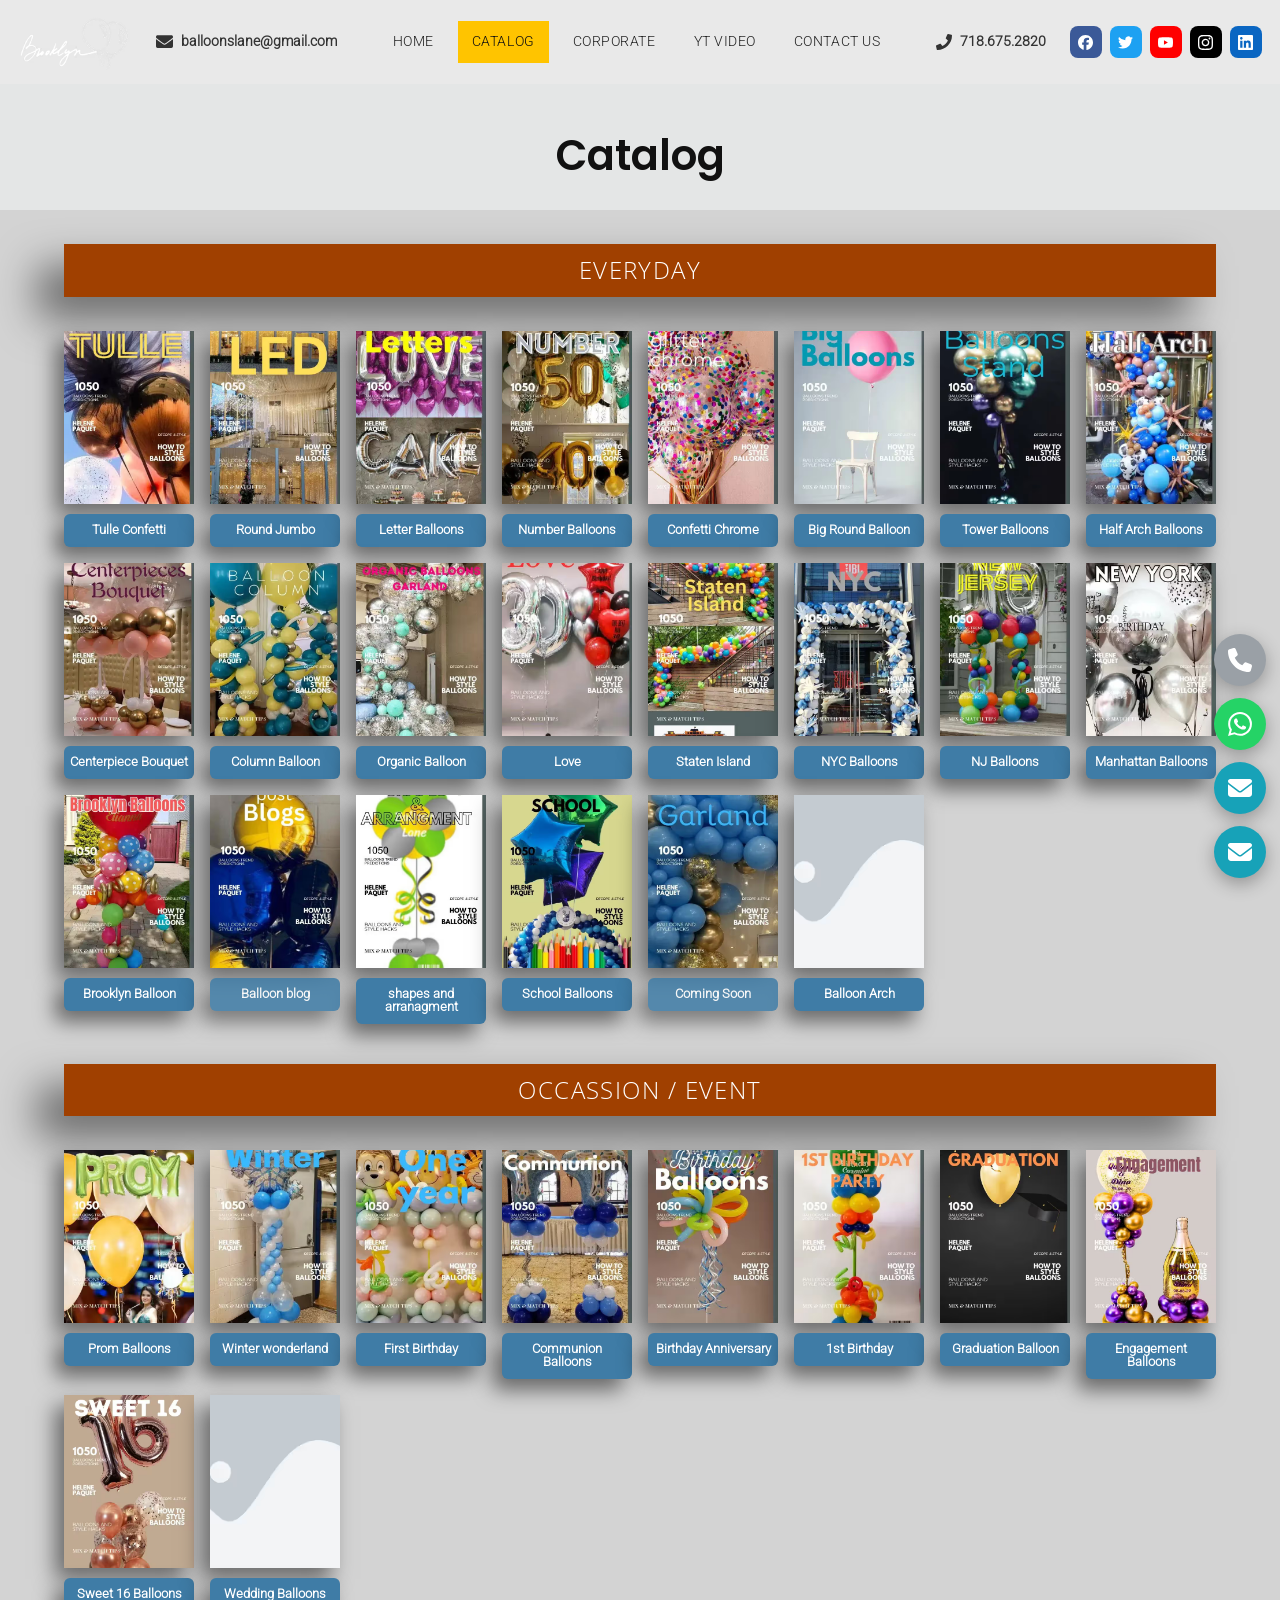
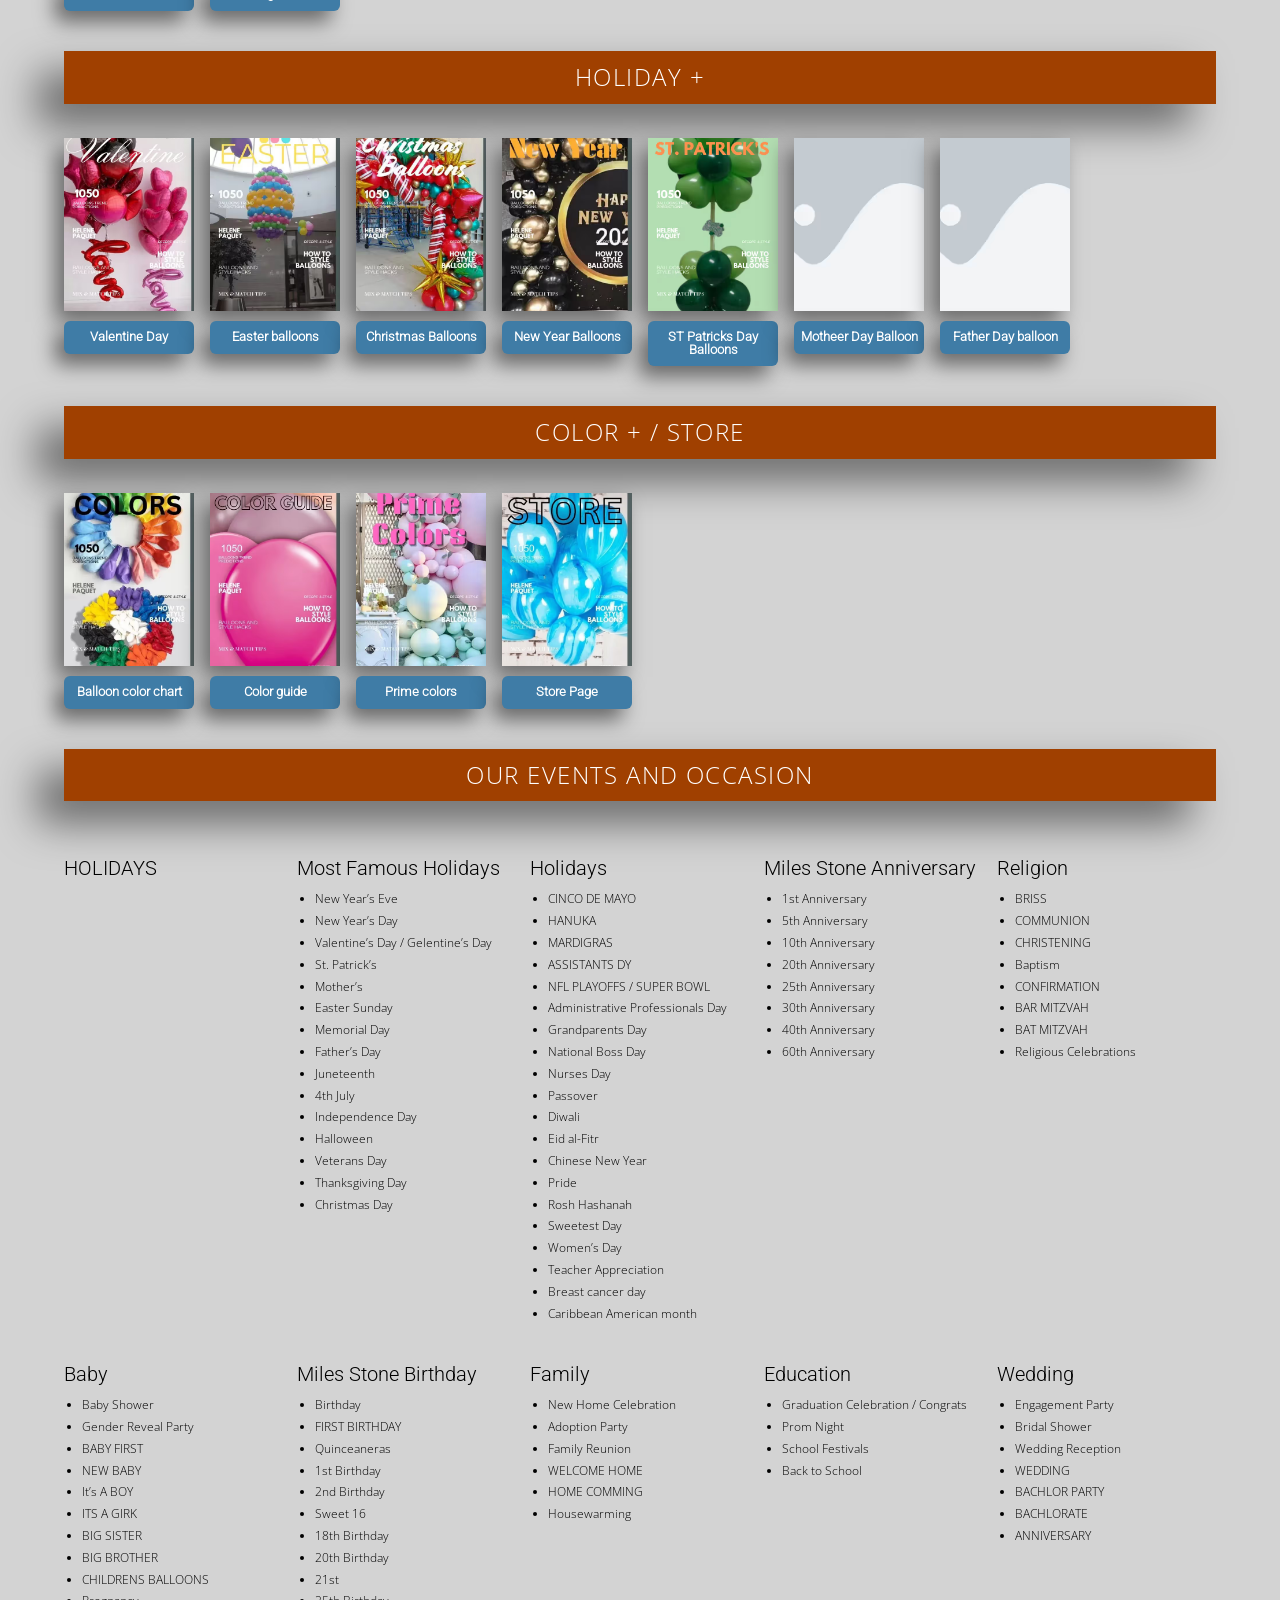
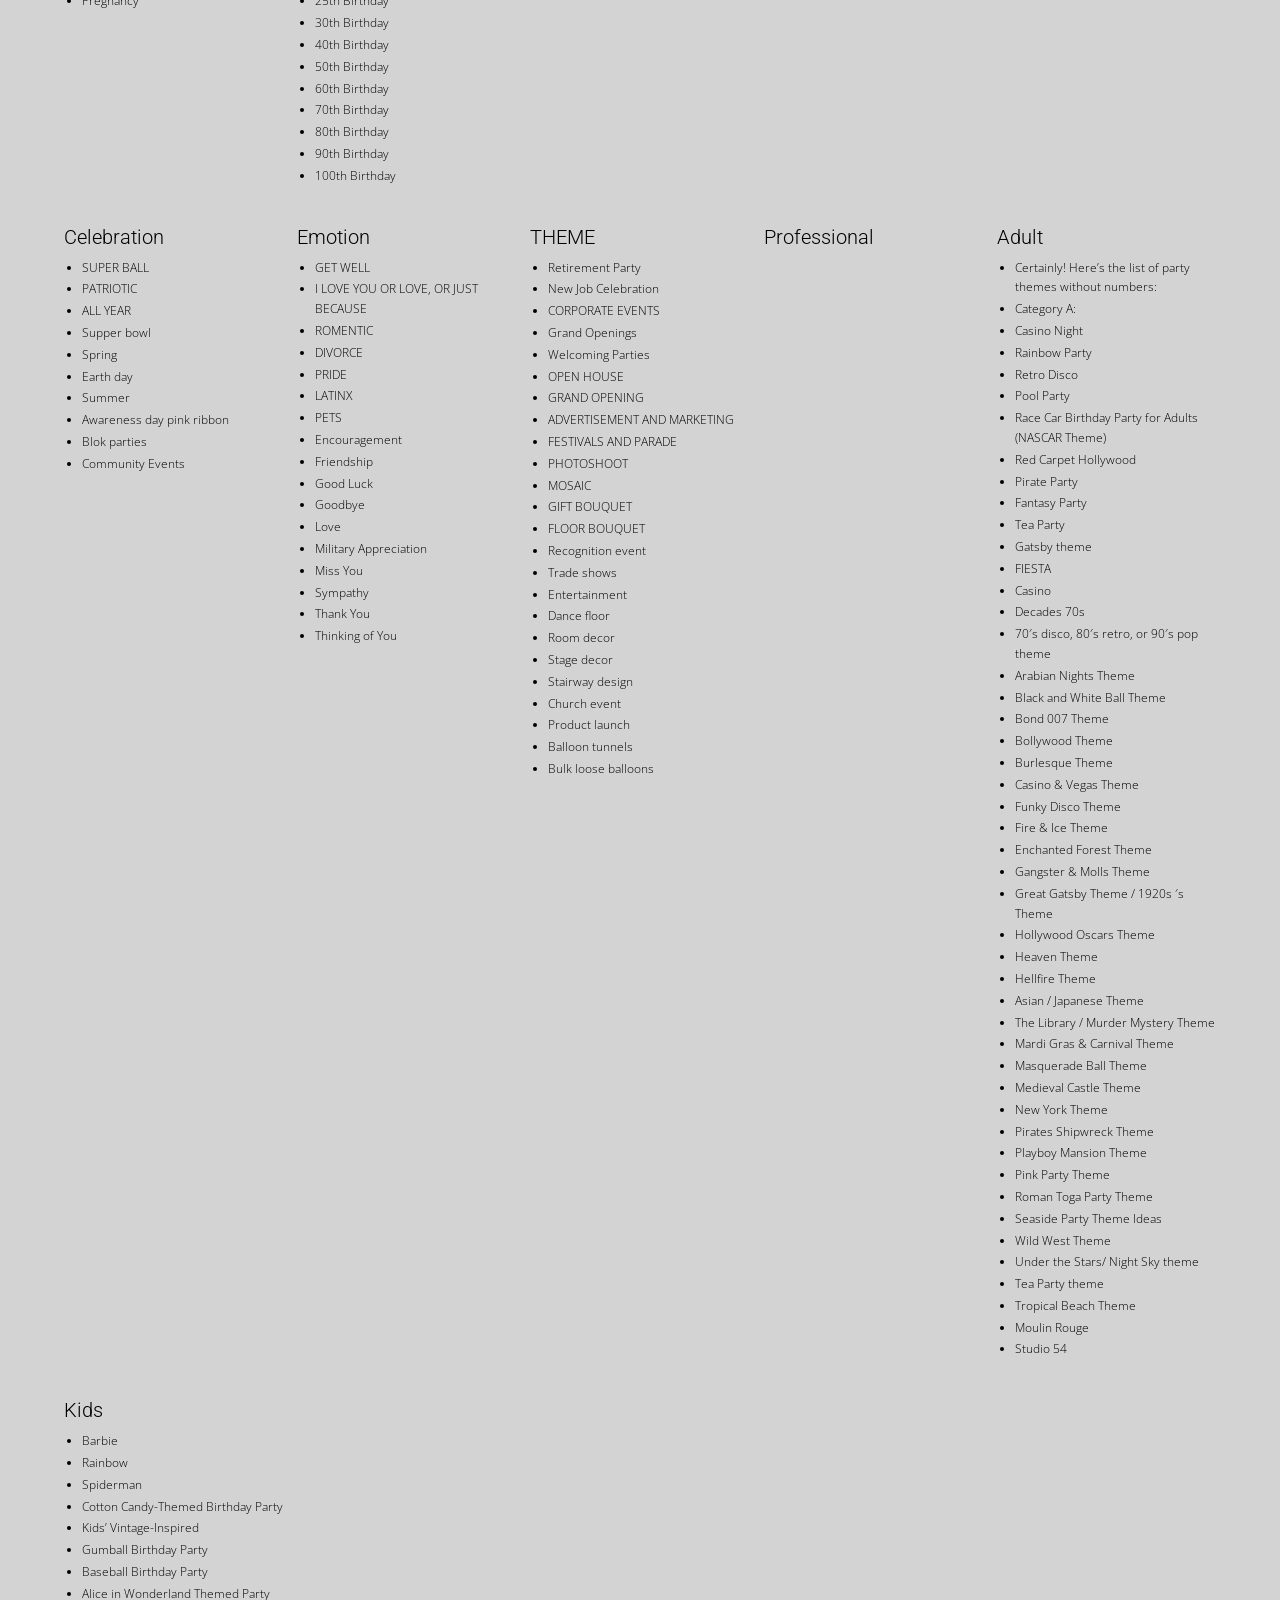
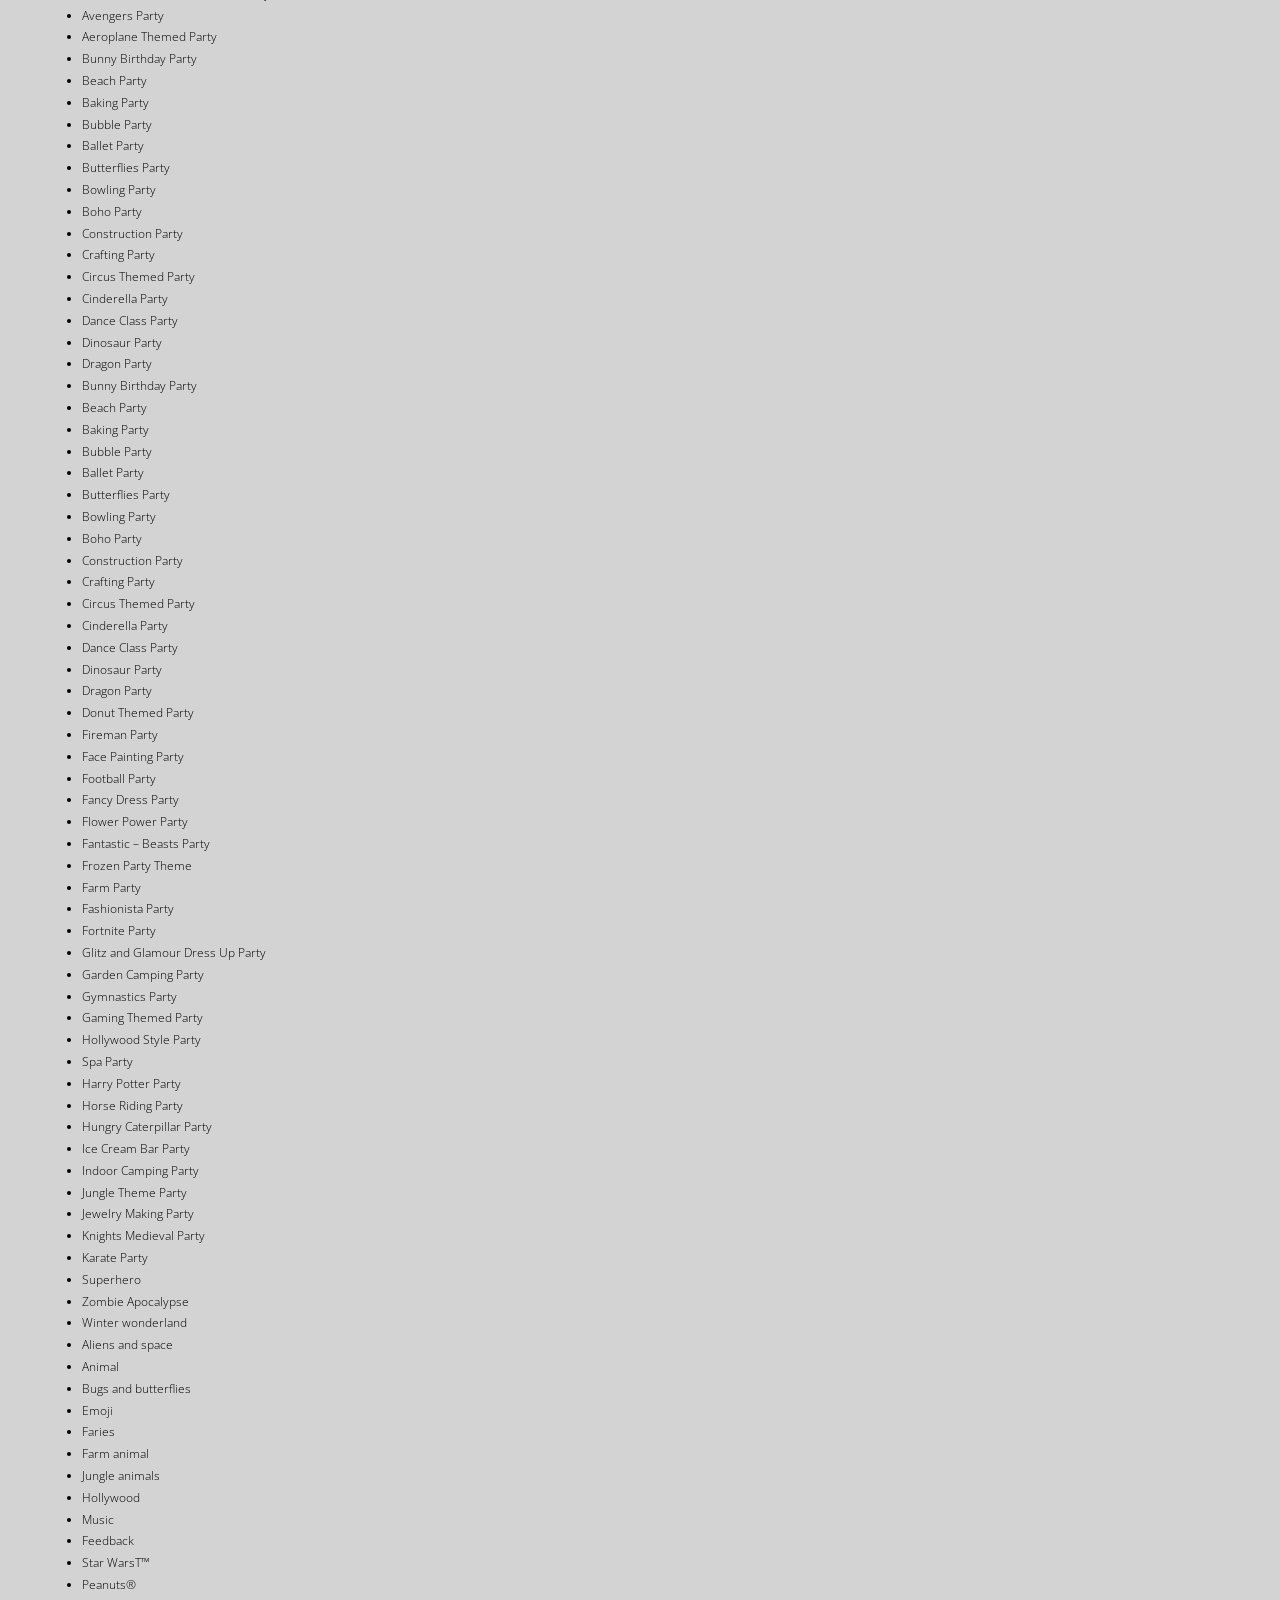
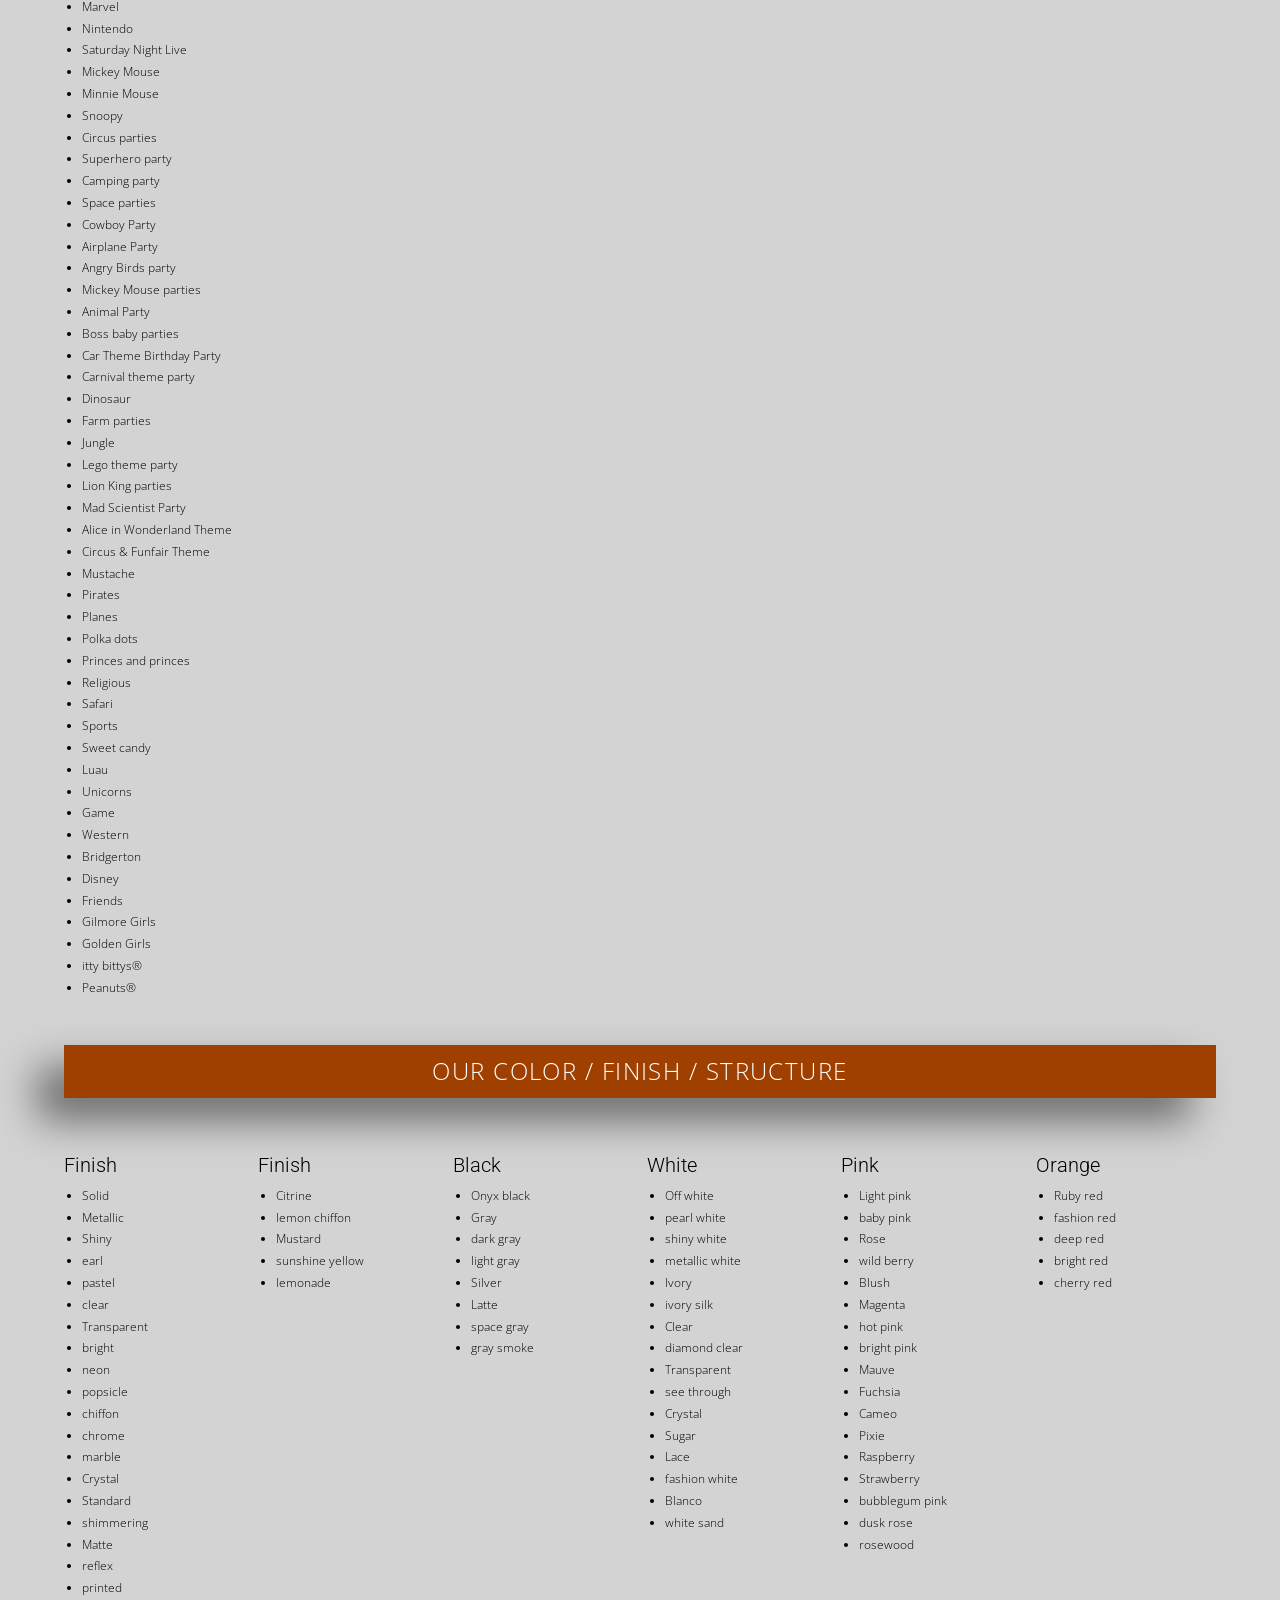
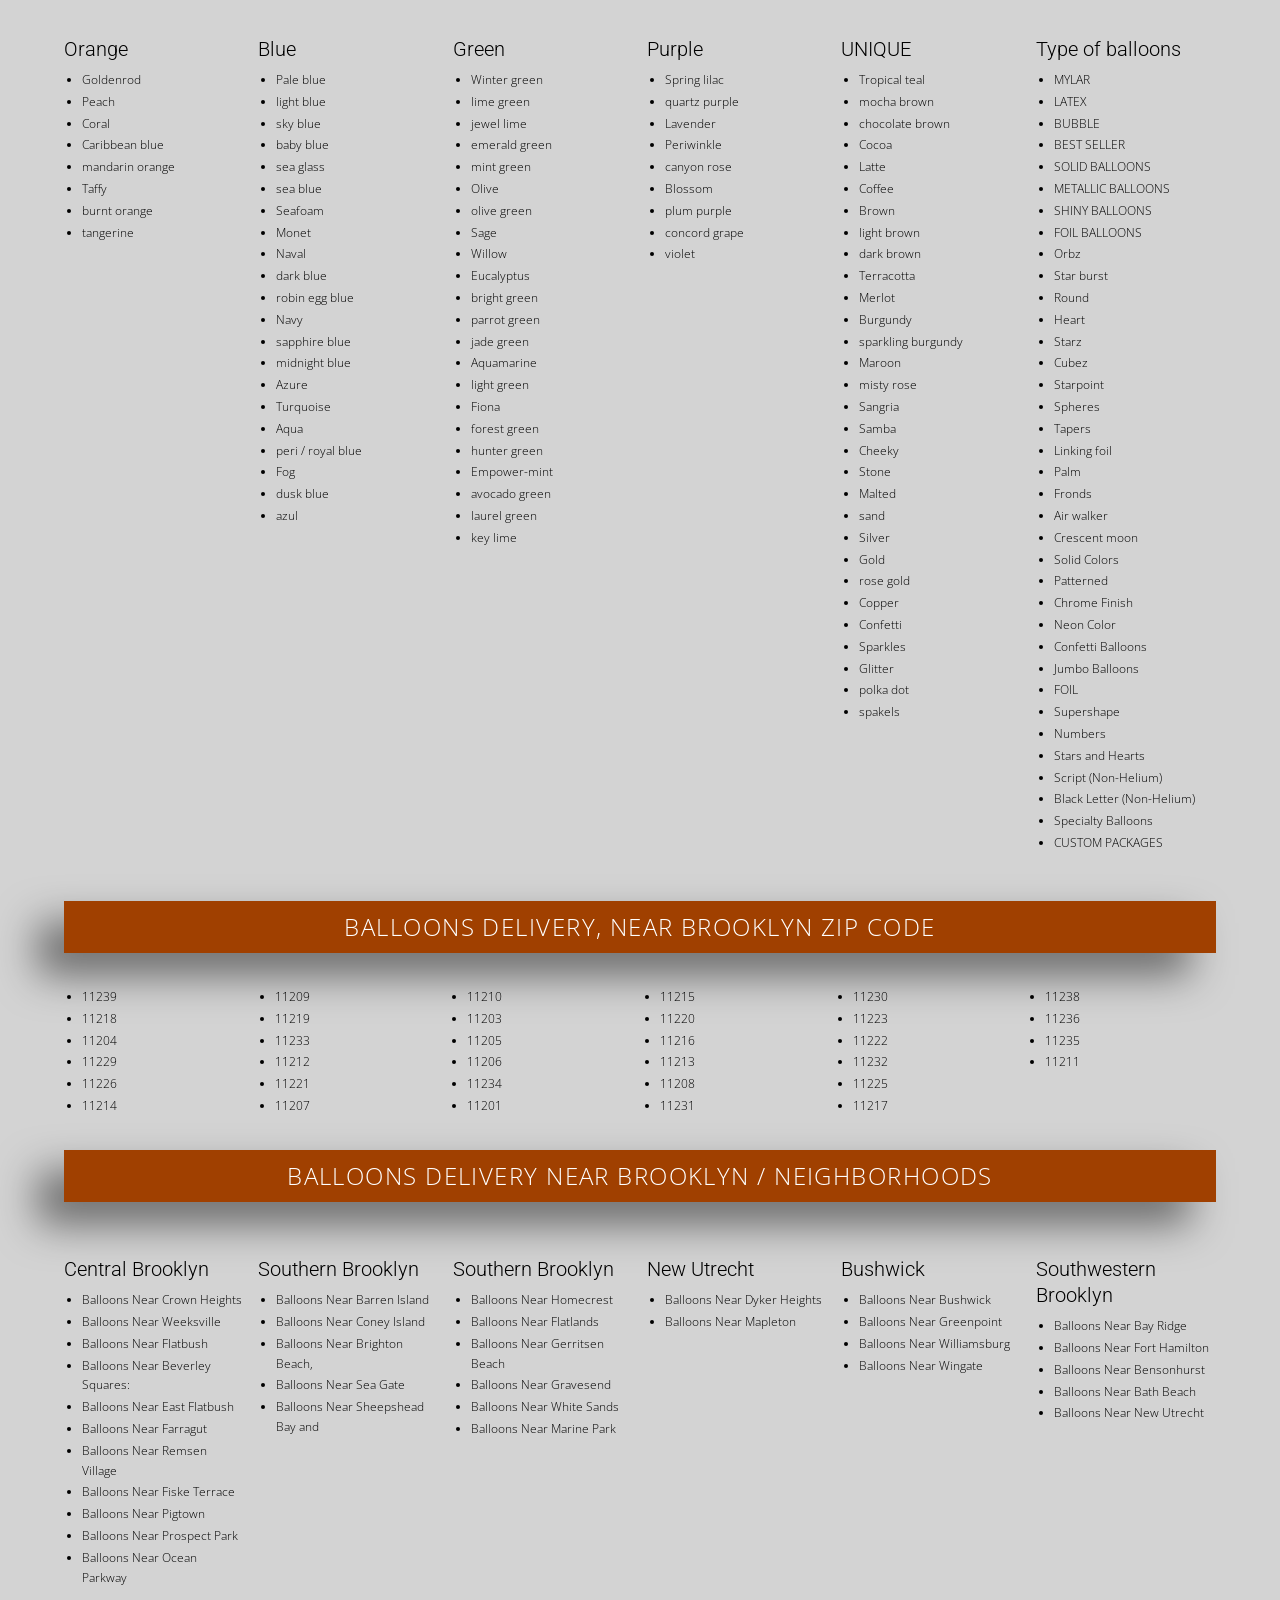
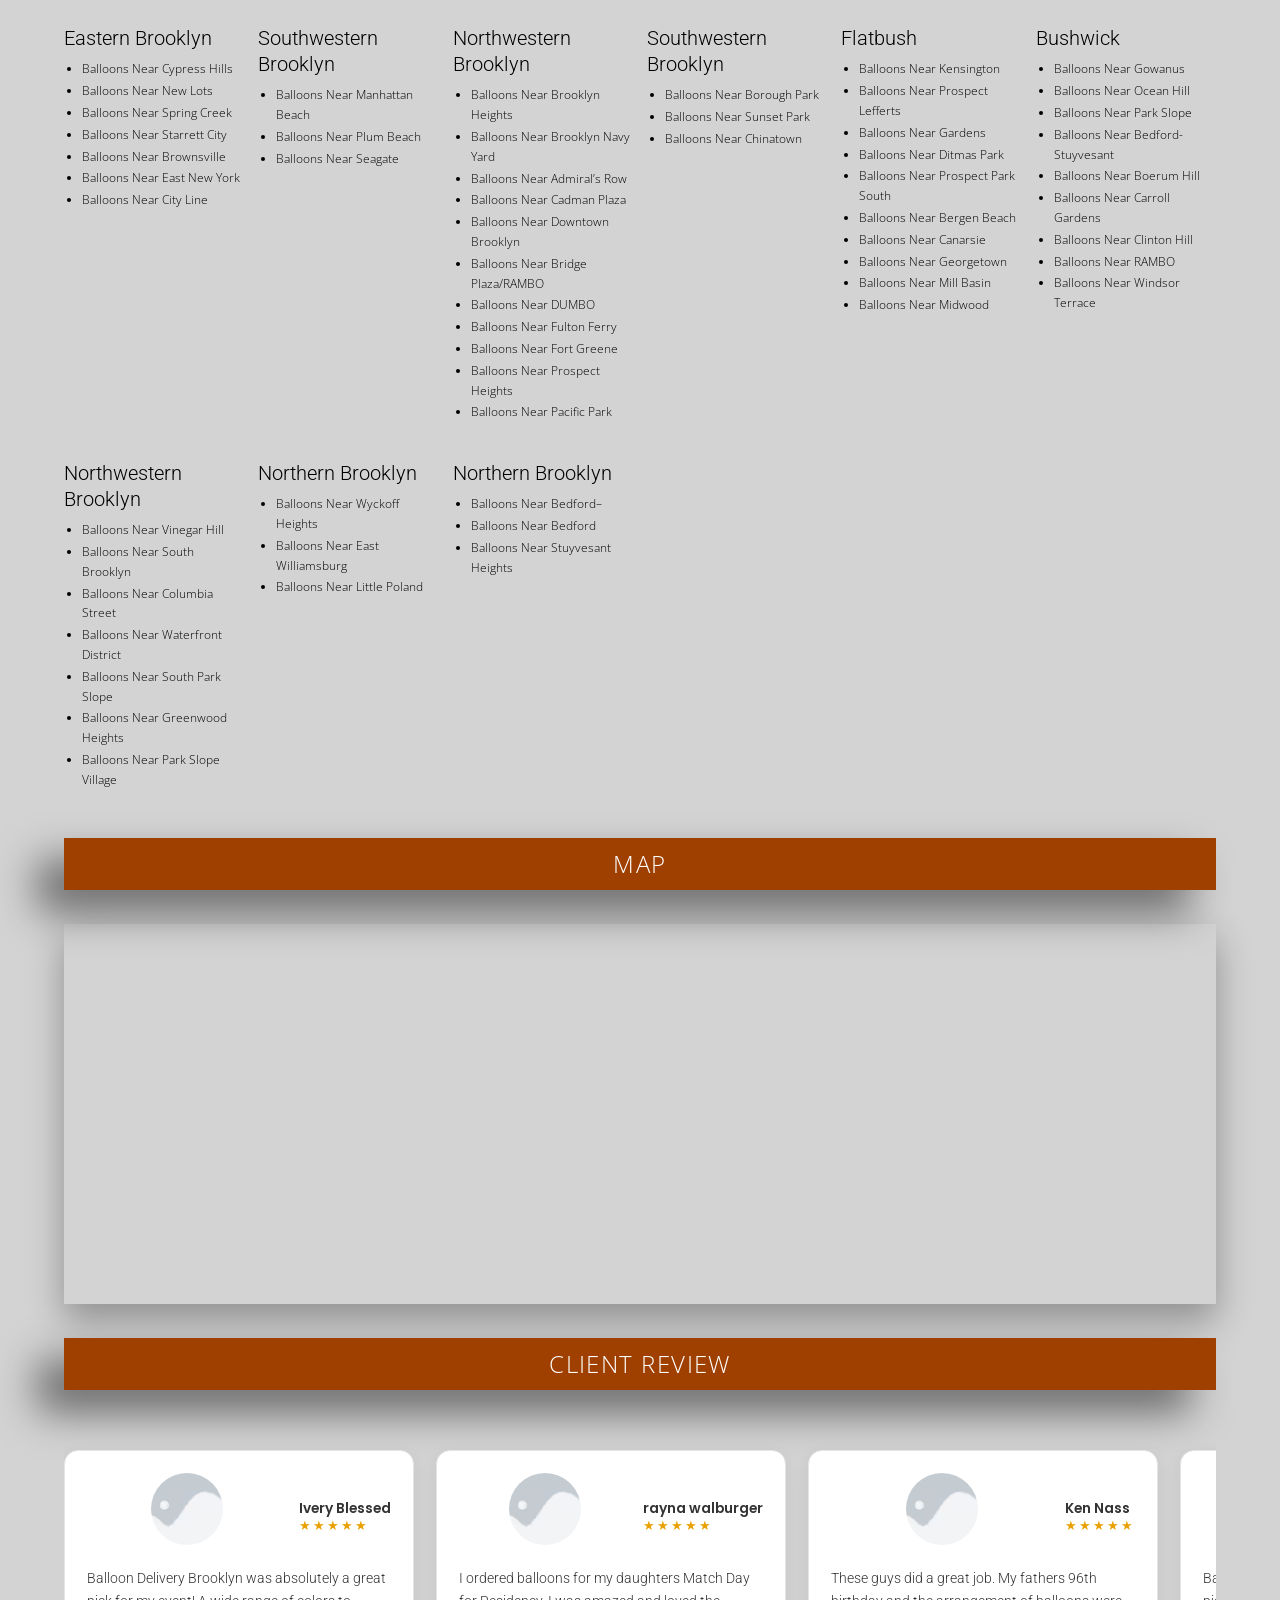
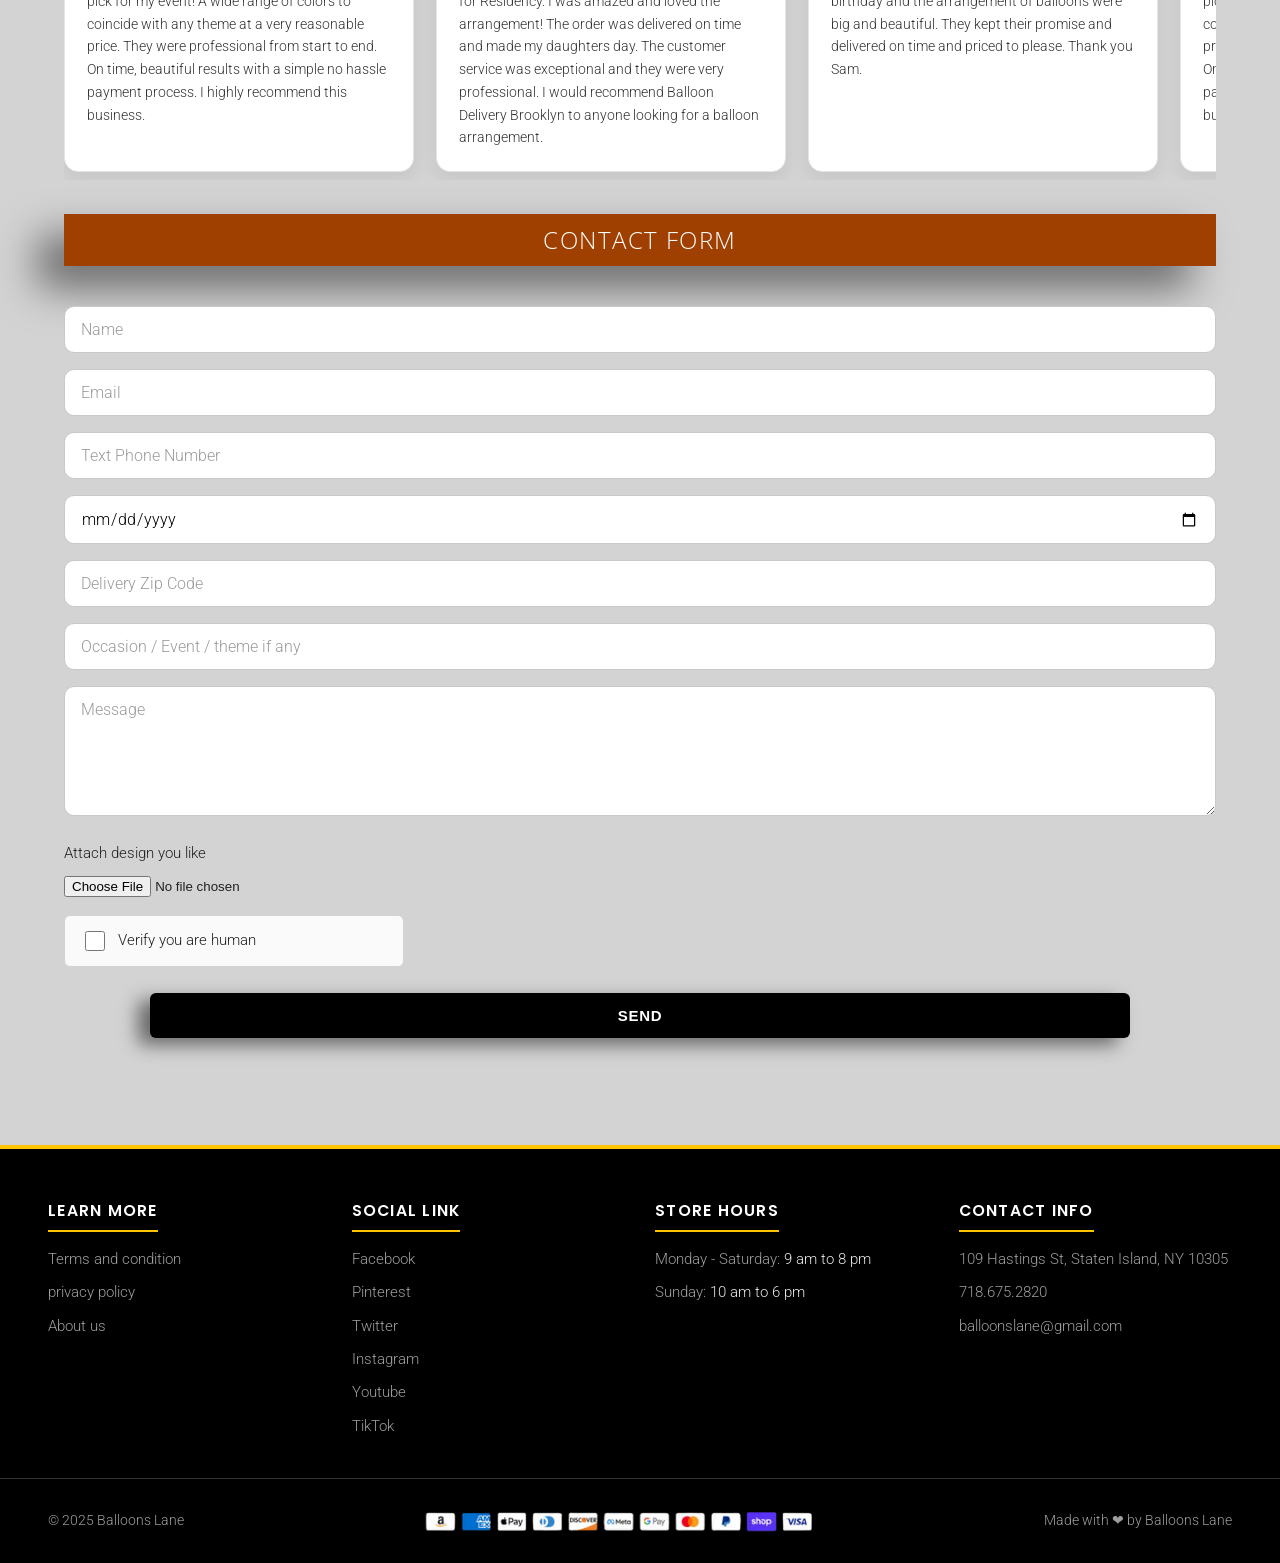
<file: catalog/index.html>
<!DOCTYPE html><html lang="en"> <head><meta charset="utf-8"><meta name="viewport" content="width=device-width, initial-scale=1"><title>Catalog - balloondeliverybrooklyn.com</title><meta name="description" content="Catalog - balloondeliverybrooklyn.com"><meta name="robots" content="index, follow"><link rel="canonical" href="https://balloondeliverybrooklyn.com/catalog/"><meta property="og:type" content="website"><meta property="og:title" content="Catalog - balloondeliverybrooklyn.com"><meta property="og:description" content="Catalog - balloondeliverybrooklyn.com"><meta property="og:url" content="https://balloondeliverybrooklyn.com/catalog/"><meta property="og:image" content="https://balloondeliverybrooklyn.com/_astro/balloon-delivery-brooklyn-logo.DQ3Tntxd_1NHnf1.png"><meta name="twitter:card" content="summary_large_image"><link rel="icon" href="/favicon.ico" sizes="any"><link rel="icon" type="image/png" href="/images/favicon-512.png"><link rel="apple-touch-icon" href="/images/apple-touch-icon.png"><link rel="preload" as="font" type="font/woff2" href="/fonts/roboto-300-latin.woff2" crossorigin fetchpriority="high"><style>@font-face{font-family:Open Sans;font-style:normal;font-weight:300;font-display:swap;src:url(/fonts/open-sans-300-latin-ext.woff2) format("woff2");unicode-range:U+0100-02BA,U+02BD-02C5,U+02C7-02CC,U+02CE-02D7,U+02DD-02FF,U+0304,U+0308,U+0329,U+1D00-1DBF,U+1E00-1E9F,U+1EF2-1EFF,U+2020,U+20A0-20AB,U+20AD-20C4,U+2113,U+2C60-2C7F,U+A720-A7FF}@font-face{font-family:Open Sans;font-style:normal;font-weight:300;font-display:swap;src:url(/fonts/open-sans-300-latin.woff2) format("woff2");unicode-range:U+0000-00FF,U+0131,U+0152-0153,U+02BB-02BC,U+02C6,U+02DA,U+02DC,U+0304,U+0308,U+0329,U+2000-206F,U+20AC,U+2122,U+2191,U+2193,U+2212,U+2215,U+FEFF,U+FFFD}@font-face{font-family:Poppins;font-style:normal;font-weight:300;font-display:swap;src:url(/fonts/poppins-300-latin-ext.woff2) format("woff2");unicode-range:U+0100-02BA,U+02BD-02C5,U+02C7-02CC,U+02CE-02D7,U+02DD-02FF,U+0304,U+0308,U+0329,U+1D00-1DBF,U+1E00-1E9F,U+1EF2-1EFF,U+2020,U+20A0-20AB,U+20AD-20C4,U+2113,U+2C60-2C7F,U+A720-A7FF}@font-face{font-family:Poppins;font-style:normal;font-weight:300;font-display:swap;src:url(/fonts/poppins-300-latin.woff2) format("woff2");unicode-range:U+0000-00FF,U+0131,U+0152-0153,U+02BB-02BC,U+02C6,U+02DA,U+02DC,U+0304,U+0308,U+0329,U+2000-206F,U+20AC,U+2122,U+2191,U+2193,U+2212,U+2215,U+FEFF,U+FFFD}@font-face{font-family:Poppins;font-style:normal;font-weight:400;font-display:swap;src:url(/fonts/poppins-400-latin-ext.woff2) format("woff2");unicode-range:U+0100-02BA,U+02BD-02C5,U+02C7-02CC,U+02CE-02D7,U+02DD-02FF,U+0304,U+0308,U+0329,U+1D00-1DBF,U+1E00-1E9F,U+1EF2-1EFF,U+2020,U+20A0-20AB,U+20AD-20C4,U+2113,U+2C60-2C7F,U+A720-A7FF}@font-face{font-family:Poppins;font-style:normal;font-weight:400;font-display:swap;src:url(/fonts/poppins-400-latin.woff2) format("woff2");unicode-range:U+0000-00FF,U+0131,U+0152-0153,U+02BB-02BC,U+02C6,U+02DA,U+02DC,U+0304,U+0308,U+0329,U+2000-206F,U+20AC,U+2122,U+2191,U+2193,U+2212,U+2215,U+FEFF,U+FFFD}@font-face{font-family:Poppins;font-style:normal;font-weight:500;font-display:swap;src:url(/fonts/poppins-500-latin-ext.woff2) format("woff2");unicode-range:U+0100-02BA,U+02BD-02C5,U+02C7-02CC,U+02CE-02D7,U+02DD-02FF,U+0304,U+0308,U+0329,U+1D00-1DBF,U+1E00-1E9F,U+1EF2-1EFF,U+2020,U+20A0-20AB,U+20AD-20C4,U+2113,U+2C60-2C7F,U+A720-A7FF}@font-face{font-family:Poppins;font-style:normal;font-weight:500;font-display:swap;src:url(/fonts/poppins-500-latin.woff2) format("woff2");unicode-range:U+0000-00FF,U+0131,U+0152-0153,U+02BB-02BC,U+02C6,U+02DA,U+02DC,U+0304,U+0308,U+0329,U+2000-206F,U+20AC,U+2122,U+2191,U+2193,U+2212,U+2215,U+FEFF,U+FFFD}@font-face{font-family:Poppins;font-style:normal;font-weight:600;font-display:swap;src:url(/fonts/poppins-600-latin-ext.woff2) format("woff2");unicode-range:U+0100-02BA,U+02BD-02C5,U+02C7-02CC,U+02CE-02D7,U+02DD-02FF,U+0304,U+0308,U+0329,U+1D00-1DBF,U+1E00-1E9F,U+1EF2-1EFF,U+2020,U+20A0-20AB,U+20AD-20C4,U+2113,U+2C60-2C7F,U+A720-A7FF}@font-face{font-family:Poppins;font-style:normal;font-weight:600;font-display:swap;src:url(/fonts/poppins-600-latin.woff2) format("woff2");unicode-range:U+0000-00FF,U+0131,U+0152-0153,U+02BB-02BC,U+02C6,U+02DA,U+02DC,U+0304,U+0308,U+0329,U+2000-206F,U+20AC,U+2122,U+2191,U+2193,U+2212,U+2215,U+FEFF,U+FFFD}@font-face{font-family:Roboto;font-style:normal;font-weight:300;font-display:swap;src:url(/fonts/roboto-300-latin-ext.woff2) format("woff2");unicode-range:U+0100-02BA,U+02BD-02C5,U+02C7-02CC,U+02CE-02D7,U+02DD-02FF,U+0304,U+0308,U+0329,U+1D00-1DBF,U+1E00-1E9F,U+1EF2-1EFF,U+2020,U+20A0-20AB,U+20AD-20C4,U+2113,U+2C60-2C7F,U+A720-A7FF}@font-face{font-family:Roboto;font-style:normal;font-weight:300;font-display:swap;src:url(/fonts/roboto-300-latin.woff2) format("woff2");unicode-range:U+0000-00FF,U+0131,U+0152-0153,U+02BB-02BC,U+02C6,U+02DA,U+02DC,U+0304,U+0308,U+0329,U+2000-206F,U+20AC,U+2122,U+2191,U+2193,U+2212,U+2215,U+FEFF,U+FFFD}:root{--yellow:#FFC400;--yellow-dark:#E0A800;--header-gray:#E8730C;--body-gray:#E4E6E6;--band-gray:#DCE2E3;--hero-dark:#1E1E1E;--ink:#212121;--muted:#9E9E9E;--card-blue:#2E6E9E;--link-pink:#E91E63;--black:#000000;--wa-green:#25D366;--teal:#17A2B8;--fab-gray:#9AA0A6;--shadow-soft:0 16px 34px rgba(0,0,0,.32);--shadow-card:0 10px 22px rgba(0,0,0,.25);--shadow-product:-9px 11px 20px 0px rgba(0, 0, 0, .5);--shadow-band:-9px 11px 20px 0px rgba(0, 0, 0, .5);--radius:6px}*{box-sizing:border-box}html{scroll-behavior:smooth}body{margin:0;font-family:Segoe UI,Roboto,Helvetica Neue,Arial,sans-serif;color:var(--ink);background:var(--body-gray);line-height:1.7}h1,h2,h3,h4{line-height:1.35;margin:0 0 .6em;font-family:Poppins,Comfortaa,Segoe UI,sans-serif}img{max-width:100%;height:auto;display:block}a{color:var(--link-pink)}.container{max-width:none;width:100%;margin:0 auto;padding:0 clamp(16px,4vw,48px)}.band{background:var(--band-gray);border-radius:var(--radius);box-shadow:var(--shadow-band);text-align:center;padding:22px 18px;margin:34px auto;max-width:none}.band h2,.band h3{font-family:Poppins,Segoe UI,sans-serif;font-weight:300;text-transform:uppercase;letter-spacing:.06em;margin:0;color:#000;font-size:24px;line-height:.1}.band .sub{margin:.4em 0 0;color:#555;font-size:.95rem}.site-header{position:static;top:0;z-index:50;background:var(--header-gray);box-shadow:0 6px 14px #00000059,0 20px 38px #00000080}.header-contact{display:flex;align-items:center;gap:8px;font-size:.9rem;color:#fff}.header-contact a{color:#fff;text-decoration:none;font-weight:600}.main-nav a{text-decoration:none;color:#fff;font-weight:400;font-size:.85rem;text-transform:uppercase;letter-spacing:.04em;padding:9px 14px;border-radius:0;white-space:nowrap;transition:background .2s,color .2s}.main-nav a:hover,.main-nav a.active{background:#000;color:#fff}.nav-toggle{display:none;margin-left:auto;background:none;border:0;cursor:pointer;font-size:1.7rem;line-height:1;color:#fff;padding:6px 10px}.header-social a{width:32px;height:32px;border-radius:8px;background:#555;color:#fff;display:flex;align-items:center;justify-content:center;text-decoration:none;font-size:.8rem;font-weight:700}.hero-split{display:flex;padding:0;background:#5e5e5e;min-height:780px}.hero-pane{position:relative;width:50%}.hero-left{background:none;display:flex;flex-direction:column;justify-content:center}.hero-left:before{content:"";position:absolute;inset:0;background:#0009}.hero-left-text{position:relative;padding:90px 34px 90px 30px}.hero-left-text h1{font-family:Open Sans,sans-serif;font-size:clamp(25px,1.1rem + 1.6vw,34px);font-weight:300;color:#fff;line-height:1.3;text-wrap:balance;margin:0}.hero-left-text p{font-family:Roboto,sans-serif;font-size:clamp(13.5px,.7rem + .5vw,15.5px);font-weight:300;color:var(--yellow);margin:14px 0 0}.hero-right{overflow:hidden;background:#000}.hero-right video{position:absolute;inset:0;width:100%;height:100%;object-fit:cover;display:block}.video-section{background:#000;padding:40px 20px}.video-single{max-width:none;margin:0 auto;border-radius:18px;overflow:hidden;box-shadow:var(--shadow-soft)}.video-single iframe{width:100%;aspect-ratio:16/9;border:0;display:block}.btn{display:inline-block;border:0;cursor:pointer;text-decoration:none;font-weight:600;line-height:1;text-transform:uppercase;letter-spacing:.05em;border-radius:6px;box-shadow:var(--shadow-card);transition:transform .15s,box-shadow .15s}.btn:hover{transform:translateY(-2px)}.btn-yellow{background:var(--yellow);color:#222;padding:15px 46px;font-size:1rem}.btn-yellow:hover{background:var(--yellow-dark)}.btn-blue{background:var(--card-blue);color:#fff;padding:11px 26px;font-size:.85rem;border-radius:6px;box-shadow:var(--shadow-card)}.btn-wide{display:block;width:85%;margin:26px auto;text-align:center}.inquiry-form{background:transparent;border-radius:0;box-shadow:none;padding:6px 0 10px;max-width:none;margin:0 auto}.inquiry-form .row{display:grid;grid-template-columns:1fr 1fr;gap:16px}.inquiry-form .field{margin-bottom:16px}.inquiry-form label{display:block;font-weight:600;margin-bottom:6px;font-size:.92rem}.inquiry-form ::placeholder{color:#9a9a9a}.inquiry-form input[type=text],.inquiry-form input[type=email],.inquiry-form input[type=tel],.inquiry-form input[type=date],.inquiry-form select,.inquiry-form textarea{width:100%;padding:13px 16px;border:1px solid #c9c9c9;border-radius:10px;font-size:1rem;font-family:inherit;background:#fff}.inquiry-form textarea{border-radius:10px;min-height:130px;resize:vertical}.inquiry-form input:focus,.inquiry-form select:focus,.inquiry-form textarea:focus{outline:2px solid var(--yellow);border-color:var(--yellow)}.form-note{font-size:.85rem;color:#666;text-align:center;margin-top:12px}.card-grid{display:grid;grid-template-columns:repeat(auto-fill,minmax(240px,1fr));gap:26px;margin:26px 0}.cat-card{background:#fff;border-radius:var(--radius);box-shadow:var(--shadow-card);overflow:hidden;text-align:center;padding-bottom:20px;display:flex;flex-direction:column}.cat-card img{width:100%;aspect-ratio:1/1;object-fit:cover}.cat-card h3{font-size:1.05rem;margin:14px 12px 6px;text-transform:uppercase;letter-spacing:.03em}.cat-card p{font-size:.9rem;color:#555;margin:0 14px 14px;flex:1}.cat-card .btn-blue{margin:0 16px}.gallery-grid{display:grid;grid-template-columns:repeat(auto-fill,minmax(200px,1fr));gap:18px;margin:22px 0}.gallery-grid figure{margin:0;background:#fff;border-radius:12px;overflow:hidden;box-shadow:var(--shadow-card)}.gallery-grid img{width:100%;aspect-ratio:1/1;object-fit:cover}.gallery-grid figcaption{padding:10px;font-size:.82rem;text-align:center;color:#444}.corp-wrap{position:relative;max-width:none;margin:0 auto;padding:0;overflow:hidden}.corp-track{display:flex;width:max-content;padding:10px 0;animation:corp-scroll 30s linear infinite}.corp-logo{flex:0 0 280px;background:transparent;border-radius:0;box-shadow:none;height:150px;display:flex;align-items:center;justify-content:center;padding:10px 14px}.corp-logo img{max-width:240px;max-height:125px;width:auto;height:auto;object-fit:contain}@keyframes corp-scroll{0%{transform:translate(0)}to{transform:translate(-50%)}}@media(prefers-reduced-motion:reduce){.corp-track{animation:none}}.video-grid{display:grid;grid-template-columns:1fr 1fr;gap:26px;max-width:none;margin:0 auto}.video-card{border:0;border-radius:20px;overflow:hidden;background:#000;box-shadow:var(--shadow-soft)}.more-video{text-align:center;margin-top:18px}.seo-copy{max-width:1350px;box-sizing:border-box;margin:0 auto;text-align:center;padding:10px clamp(16px,4vw,48px) 30px}.seo-copy h2{font-size:clamp(1.3rem,2.6vw,1.8rem);margin:1.6em 0 .6em}.seo-copy h3{font-size:1.15rem;margin:1.4em 0 .5em}.seo-copy h4{font-size:1.05rem;margin:1.2em 0 .4em}.seo-copy p{margin:0 0 1em}.check-list{list-style:none;padding:0;margin:1em auto;max-width:640px;text-align:center}.check-list li{margin:.45em 0}.check-list li:before{content:"✔ ";color:#2e7d32;font-weight:800}.faq{max-width:none;margin:0 auto}.faq-item{background:#d3d9db;border-radius:8px;box-shadow:var(--shadow-card);margin-bottom:14px;overflow:hidden}.faq-q{width:100%;text-align:left;background:none;border:0;cursor:pointer;padding:18px 20px;font-size:1rem;font-weight:700;color:var(--ink);display:flex;gap:12px;align-items:center;font-family:inherit}.faq-q .marker{color:#000;font-size:.9em}.faq-a{max-height:0;overflow:hidden;transition:max-height .3s ease;padding:0 20px}.faq-item.open .faq-a{max-height:600px;padding:0 20px 18px}.loc-section{max-width:none;margin:0 auto 30px}.loc-grid{columns:6 150px;column-gap:22px;list-style:none;padding:0;margin:0}.loc-grid li{break-inside:avoid;margin-bottom:.4em;font-size:.9rem}.loc-grid a{color:#444;text-decoration:none}.loc-grid a:hover{color:var(--link-pink)}.review-grid{display:grid;grid-template-columns:repeat(auto-fill,minmax(280px,1fr));gap:24px;max-width:none;margin:0 auto}.review-card{background:#fff;border-radius:var(--radius);box-shadow:var(--shadow-card);padding:24px;text-align:center}.review-card img{width:72px;height:72px;border-radius:50%;object-fit:cover;margin:0 auto 12px}.review-card h4{margin:0 0 8px}.review-card p{font-size:.92rem;color:#555;margin:0}.contact-hero{background:var(--hero-dark);color:#fff;text-align:center;padding:60px 20px}.contact-hero h1{font-size:clamp(1.8rem,3.4vw,2.6rem);margin:0}.contact-cards{display:grid;grid-template-columns:repeat(auto-fit,minmax(240px,1fr));gap:22px;max-width:none;margin:34px auto}.contact-card{background:#fff;border-radius:var(--radius);box-shadow:var(--shadow-card);padding:28px;text-align:center}.contact-card h3{margin:0 0 10px;text-transform:uppercase;font-size:1rem;letter-spacing:.05em}.contact-card a{color:var(--ink);font-weight:700;text-decoration:none;font-size:1.05rem}.contact-card a:hover{color:var(--link-pink)}.map-embed{max-width:none;margin:0 auto 34px;border-radius:var(--radius);overflow:hidden;box-shadow:var(--shadow-soft)}.map-embed iframe{width:100%;height:380px;border:0;display:block}.social-row{display:flex;gap:12px;justify-content:center;margin:18px 0 40px}.social-row a{width:48px;height:48px;border-radius:12px;background:#333;color:#fff;display:flex;align-items:center;justify-content:center;text-decoration:none;font-weight:800;font-size:.85rem}.social-row a:hover{background:var(--yellow);color:#222}.site-footer{background:var(--black);color:var(--muted);margin-top:50px;border-top:4px solid var(--yellow)}.footer-grid{max-width:none;margin:0 auto;padding:48px clamp(16px,4vw,48px) 30px;display:grid;grid-template-columns:repeat(auto-fit,minmax(220px,1fr));gap:30px}.footer-grid h4{color:#fff;text-transform:uppercase;letter-spacing:.08em;font-size:.98rem;margin:0 0 16px;padding-bottom:9px;border-bottom:2px solid var(--yellow);display:inline-block}.footer-grid li{margin-bottom:10px;font-size:.94rem;line-height:1.55}.footer-grid a{color:var(--muted);text-decoration:none;transition:color .2s ease}.footer-grid a:hover{color:var(--yellow)}.footer-bottom{border-top:1px solid #333;max-width:none;margin:0 auto;padding:20px clamp(16px,4vw,48px);display:flex;align-items:center;justify-content:space-between;gap:16px;flex-wrap:wrap;font-size:.88rem}.pay-icons{display:flex;gap:8px;flex-wrap:wrap;justify-content:center}.pay-icons span{background:#222;border:1px solid #444;border-radius:6px;color:#ddd;font-size:.68rem;font-weight:700;padding:5px 9px;white-space:nowrap}.contact-hero-banner{position:relative;background:linear-gradient(135deg,#2e6e9e,#5aa0c8,#e8730c);color:#fff;text-align:center;min-height:100vh;min-height:100svh;display:flex;align-items:center;justify-content:center;padding:90px 20px 120px}.contact-hero-inner{width:100%}.contact-hero-inner h1{font-size:clamp(2.9rem,6vw,4.4rem);margin:0 0 .3em;color:#fff;font-weight:700;text-shadow:0 2px 16px rgba(0,0,0,.5)}.contact-hero-inner .order-link{margin:.3em 0}.contact-hero-inner .order-link a{color:#fff;font-size:2rem;font-weight:600;text-decoration:none;text-shadow:0 2px 12px rgba(0,0,0,.5)}.contact-hero-inner .order-link a:hover{text-decoration:underline}.contact-hero-inner .lane-domain{color:#fff;opacity:.85;font-size:1.1rem;margin:.3em 0 0}.wave-divider{display:block;width:100%;height:70px;position:absolute;left:0;bottom:-1px}.wave-divider.top{top:-1px;bottom:auto;transform:scaleY(-1)}.info-bar-section{padding:10px 20px 30px;text-align:center}.info-bar{background:#cd6b2f;border-radius:6px;box-shadow:-16px 17px 17px #00000080;max-width:1250px;margin:36px auto 0;position:relative;z-index:2;display:grid;grid-template-columns:repeat(3,1fr);gap:14px;padding:30px 26px;color:#fff}.info-cell{display:flex;flex-direction:column;align-items:center;gap:10px}.info-icon{display:block;line-height:0}.info-icon svg{width:52px;height:52px;fill:#ffc72f}.info-cell a{color:#fff;text-decoration:none;font-size:1.2rem;font-weight:500}.info-cell a:hover{text-decoration:underline}.designs-section{position:relative;background:#62a9a4;text-align:center;margin:50px 0 0;padding:110px 20px}.designs-inner p{color:#fff;font-size:1.15rem;margin:0 0 18px}.designs-inner .btn{display:block;width:200px;margin:0 auto 14px;border-radius:42px;box-shadow:-15px 11px 19px #00000080}.designs-inner .btn-orange{background:#d3602d;padding:14px 50px}.designs-inner .btn-orange:hover{background:#d3602d}.designs-inner .btn-yellow-sm{background:#f90;color:#fff;padding:15px 30px}.btn-orange{background:#e67e22;color:#fff;padding:12px 30px;font-size:.95rem}.btn-orange:hover{background:#d35400}.btn-yellow-sm{background:var(--yellow);color:#8a6d00;padding:12px 30px;font-size:.95rem}.store-policy{text-align:center;padding:40px 20px 50px}.store-policy h2{font-size:1.6rem;font-weight:400;margin:0 0 .5em}.store-policy p{margin:0;color:#333}@media(max-width:700px){.info-bar{grid-template-columns:1fr;margin-top:-20px}.contact-hero-banner{padding:60px 20px 100px}}.fab-phone{background:var(--fab-gray)}.fab-wa{background:var(--wa-green)}.fab-mail{background:var(--teal)}@media(max-width:860px){.hero-split{flex-direction:column;min-height:0}.hero-pane{width:100%}.hero-right{aspect-ratio:16/9;min-height:0}.hero-left{min-height:560px}@media(max-width:600px){.hero-left{aspect-ratio:9/16;min-height:0}}.hero-left-text{padding:70px 24px 70px 30px}.hero-left{padding:40px 24px}.video-grid,.inquiry-form .row{grid-template-columns:1fr}.inquiry-form{padding:24px 18px}.nav-toggle{display:block}.main-nav{display:none;position:absolute;top:100%;left:0;right:0;z-index:55;flex-direction:column;flex-wrap:nowrap;gap:0;margin:0;background:var(--header-gray);box-shadow:0 18px 24px #00000059;padding:6px 0}.main-nav.open{display:flex}.main-nav a{padding:13px 20px;font-size:.95rem}.header-contact span.hide-m,.header-social{display:none}}.yt-facade{position:relative;width:100%;padding:0;border:0;background:#000;cursor:pointer;display:block}.yt-facade img{width:100%;aspect-ratio:16/9;object-fit:cover;display:block}.yt-facade .yt-play{position:absolute;top:50%;left:50%;transform:translate(-50%,-50%);width:64px;height:64px;border-radius:50%;background:#000000a6;color:#fff;font-size:1.5rem;display:flex;align-items:center;justify-content:center}.yt-facade:hover .yt-play,.yt-facade:focus-visible .yt-play{background:var(--yellow);color:#222}.video-card iframe{width:100%;aspect-ratio:16/9;border:0;display:block}:focus-visible{outline:3px solid var(--card-blue);outline-offset:2px}@media(prefers-reduced-motion:reduce){*,*:before,*:after{animation-duration:.01ms!important;transition-duration:.01ms!important;scroll-behavior:auto!important}}.header-social a{transition:filter .2s ease}.sr-only{position:absolute;width:1px;height:1px;overflow:hidden;clip:rect(0 0 0 0);white-space:nowrap}.cat-row{display:grid;grid-template-columns:repeat(8,1fr);gap:14px;margin:26px 0 6px}.cat-mini{display:block;text-decoration:none}.cat-mini img{width:100%;aspect-ratio:3/4;object-fit:cover;border:0;box-shadow:var(--shadow-product);background:#fff}.cat-mini .mini-btn{display:block;text-decoration:none;margin-top:10px;background:var(--card-blue);color:#fff;text-align:center;font-weight:600;font-size:.8rem;line-height:1;padding:10px 6px;border-radius:6px;box-shadow:var(--shadow-product)}.cat-mini:hover .mini-btn{background:#265d84}@media(max-width:1000px){.cat-row{grid-template-columns:repeat(4,1fr)}}@media(max-width:520px){.cat-row{grid-template-columns:1fr}}.seo-copy h2,.seo-copy h3,.seo-copy h4{font-weight:400}.loc-grid{list-style:disc;padding-left:18px}.loc-grid li{font-size:.88rem}.pay-strip{height:28px;width:auto;max-width:100%;margin:0 auto}@media(max-width:520px){.hero-left{min-height:400px}.hero-left-text{padding:54px 18px 54px 20px}.hero-left-text h1{font-size:27px}.hero-left-text p{font-size:14px}}.prod-grid{display:grid;grid-template-columns:repeat(8,1fr);gap:16px;margin:24px 0 40px}.prod-card{display:flex;flex-direction:column}.prod-card img{width:100%;aspect-ratio:3/4;object-fit:cover;border:0;box-shadow:var(--shadow-product);background:#fff}.prod-btn{display:block;margin-top:10px;background:var(--card-blue);color:#fff;text-align:center;font-weight:600;font-size:.8rem;line-height:1;padding:10px 6px;border-radius:6px;box-shadow:var(--shadow-product);text-decoration:none}a.prod-btn:hover{background:#265d84}.prod-btn.static{cursor:default;opacity:.85}@media(max-width:1000px){.prod-grid{grid-template-columns:repeat(4,1fr)}}@media(max-width:520px){.prod-grid{grid-template-columns:repeat(2,1fr)}}.social-row a:nth-child(1){background:#3b5998}.social-row a:nth-child(2){background:#55acee}.social-row a:nth-child(3){background:#262626}.social-row a:nth-child(4){background:#007bb5}.social-row a:nth-child(5){background:#cb2027}.social-row a:nth-child(6){background:#e62117}@media(max-width:1000px){.corp-logo{flex-basis:220px;height:130px}.corp-logo img{max-height:105px}}@media(max-width:560px){.corp-logo{flex-basis:180px;height:110px}.corp-logo img{max-height:88px}}.header-social a img{width:15px;height:15px;display:block}.social-row a img{width:22px;height:22px;display:block}.fab img{width:26px;height:26px;display:block}.contact-form-card{background:#fff;border-radius:var(--radius);box-shadow:var(--shadow-card);max-width:1000px;margin:0 auto 40px;padding:28px}.contact-form-card .field label{position:absolute;width:1px;height:1px;overflow:hidden;clip:rect(0 0 0 0);white-space:nowrap}.contact-form-card .form-note{margin-top:14px}.contact-hero-inner h1,.contact-hero-inner .order-link a,.contact-hero-inner .lane-domain{text-shadow:0 2px 10px rgba(0,0,0,.55)}.map-embed.tall iframe{height:450px}.map-embed.narrow{max-width:1250px}.fab img{width:24px;height:24px}.elementor-shape{overflow:hidden;position:absolute;left:0;width:100%;line-height:0;direction:ltr;z-index:2}.elementor-shape-bottom{bottom:-1px;transform:rotate(180deg)}.elementor-shape svg{display:block;width:calc(213% + 1.3px);height:169px;position:relative;left:50%;transform:translate(-50%) rotateY(180deg)}.elementor-shape .elementor-shape-fill{fill:#e4e6e6}@media(max-width:768px){.elementor-shape svg{width:calc(300% + 1.3px);height:111px}}.social-row a svg{width:22px;height:22px;fill:#fff}.social-row a:hover svg{fill:#222}.fancy-wave{position:absolute;top:-1px;left:0;width:100%;line-height:0;z-index:2}.fancy-wave svg{display:block;width:100%;height:110px}.fancy-wave .w1{fill:#e4e6e6;opacity:.35}.fancy-wave .w2{fill:#e4e6e6;opacity:.6}.fancy-wave .w3{fill:#e4e6e6;opacity:1}@media(max-width:768px){.fancy-wave svg{height:70px}}@media(max-width:700px){.footer-grid{grid-template-columns:1fr 1fr;gap:26px;padding-top:38px}.footer-bottom{justify-content:center;text-align:center}.pay-strip{max-width:100%;height:auto}}@media(max-width:860px){.header-inner{gap:10px 12px}.brand{order:1}.header-contact-email{order:1;margin-left:auto}.header-contact-email span.hide-m{display:inline}.nav-toggle{order:2;margin-left:0}.header-contact-phone{order:2}.header-social{order:2;display:flex;margin-left:auto;gap:6px}.header-social a{width:27px;height:27px;border-radius:6px}.header-social a img{width:13px;height:13px}.header-contact{font-size:.84rem}.header-contact svg{flex:none}}img,iframe,video{max-width:100%}html,body{overflow-x:clip}@media(max-width:700px){.band h2,.band h3{font-size:20px;line-height:1.3}.seo-copy h2{font-size:1.3rem;line-height:1.32}.seo-copy h3{font-size:1.08rem;line-height:1.38}.seo-copy h4{font-size:1rem;line-height:1.42}.seo-copy p{line-height:1.65}.faq-q{line-height:1.4}.inquiry-form input,.inquiry-form select,.inquiry-form textarea{font-size:16px}}.catalog-wrap .loc-section h3{font-family:Roboto,sans-serif;font-size:20px;font-weight:300;color:#000;text-align:left;line-height:1.3;margin:20px 0 8px}.catalog-wrap .loc-section h4{font-family:Roboto,sans-serif;font-size:16px;font-weight:300;color:#000;text-align:left;line-height:1.35;margin:14px 0 6px}.catalog-wrap .loc-grid{font-family:Open Sans,sans-serif;font-size:12px;font-weight:300;color:#000;line-height:1.65}.catalog-wrap .loc-grid li{font-size:12px;margin-bottom:2px}.blocks-grid{display:grid;grid-template-columns:repeat(auto-fill,minmax(215px,1fr));gap:4px 28px;align-items:start;text-align:left}.cat-block{min-width:0}.mini-list{list-style:disc;padding-left:18px;margin:0 0 14px;text-align:left;font-family:Open Sans,sans-serif;font-size:12px;font-weight:300;color:#000;line-height:1.65}.mini-list li{font-size:12px;margin-bottom:2px}.catalog-hero{background:#e4e6e6;color:#111;text-align:center;padding:44px 20px 26px}.catalog-hero h1{font-size:clamp(1.8rem,3.4vw,2.6rem);margin:0;color:#111}.review-marquee{overflow:hidden;padding:26px 0 8px}.review-track{display:flex;gap:22px;width:max-content;animation:review-scroll 60s linear infinite}.review-card{flex:0 0 350px;background:#fff;border:1px solid #e2e6e6;border-radius:14px;box-shadow:0 6px 18px #00000012;padding:22px;text-align:left}.review-head{display:flex;align-items:center;gap:12px;margin-bottom:10px}.review-ava{flex:none;width:46px;height:46px;border-radius:50%;background:linear-gradient(135deg,#ffc72f,#f39c12);color:#fff;display:flex;align-items:center;justify-content:center;font-family:Poppins,sans-serif;font-weight:600;font-size:1rem}.review-card h4{font-family:Poppins,sans-serif;font-size:.95rem;font-weight:600;margin:0;color:#1d1d1f}.review-stars{color:#e8a100;font-size:.8rem;letter-spacing:2px;line-height:1}.review-card p{font-size:.86rem;line-height:1.65;color:#333;margin:0}@keyframes review-scroll{0%{transform:translate(0)}to{transform:translate(-50%)}}@media(max-width:520px){.review-card{flex-basis:300px}}section[id]{scroll-margin-top:96px}@media(max-width:860px){section[id]{scroll-margin-top:148px}}.catalog-wrap .review-card{text-align:left;margin:0}.catalog-wrap .centered-blocks .cat-block h3,.catalog-wrap .centered-blocks .cat-block h4{text-align:center}.catalog-wrap .centered-blocks .mini-list{text-align:center;list-style-position:inside;padding-left:0}.catalog-wrap .centered-blocks .cat-block h3,.catalog-wrap .centered-blocks .cat-block h4{text-align:left}.catalog-wrap .centered-blocks .mini-list{text-align:left;list-style-position:outside;padding-left:18px}.blocks-grid{grid-template-columns:repeat(auto-fit,minmax(215px,240px));justify-content:center}@media(max-width:600px){.hero-left{background-image:none}}@media(max-width:600px){.container{padding-left:12px;padding-right:12px}.band{padding:16px 12px;margin:24px auto}.band h2,.band h3{font-size:18px}.catalog-hero{padding:28px 12px 18px}.catalog-hero h1{font-size:1.5rem}.contact-hero{padding:40px 12px}.contact-hero h1{font-size:1.5rem}.contact-hero-banner{padding:60px 12px 90px}.contact-hero-inner h1{font-size:2.1rem}.contact-hero-inner .order-link a{font-size:1.4rem}.contact-hero-inner .lane-domain{font-size:.95rem}.catalog-wrap .loc-section{margin-bottom:22px}.catalog-wrap .loc-section h3{font-size:17px}.catalog-wrap .loc-section h4{font-size:14px}.seo-copy{padding:8px 12px 20px}.seo-copy h2{font-size:1.2rem}.video-section{padding:28px 12px}.card-grid{gap:18px;margin:18px 0}.cat-card{padding-bottom:16px}.cat-card h3{font-size:.98rem}.gallery-grid{gap:14px;margin:16px 0}.video-grid{gap:18px}.review-marquee{padding:18px 0 4px}.review-card{padding:18px 16px}.faq-item{margin-bottom:10px}.faq-q{padding:14px 16px}.faq-item.open .faq-a{padding:0 16px 14px}.inquiry-form{padding:16px 12px}.contact-form-card{padding:20px 16px;margin-bottom:28px}.contact-cards{margin:24px auto;gap:16px}.contact-card{padding:20px 16px}.map-embed{margin-bottom:24px}.map-embed iframe{height:300px}.map-embed.tall iframe{height:360px}.info-bar-section{padding:8px 12px 20px}.info-bar{padding:22px 16px;gap:10px}.info-icon svg{width:40px;height:40px}.info-cell a{font-size:1rem}.designs-section{padding:60px 12px}.designs-inner p{font-size:1rem}.store-policy{padding:28px 12px 36px}.store-policy h2{font-size:1.3rem}.social-row{margin:14px 0 28px}.social-row a{width:44px;height:44px}.footer-grid{padding:32px 12px 20px;gap:20px}.footer-bottom{padding:14px 12px}.header-inner{padding:8px 12px}.brand img{height:52px}.btn-yellow{padding:13px 28px}.btn-blue{padding:10px 20px}}.field-error{color:#b71c1c;font-size:.85rem;margin:6px 0 0}.field-invalid{border-color:#b71c1c!important}.inquiry-form button[type=submit]:disabled{opacity:.7}@media(min-width:1024px){.blocks-grid--5{grid-template-columns:repeat(5,1fr)}.blocks-grid--6{grid-template-columns:repeat(6,1fr)}.blocks-grid--4{grid-template-columns:repeat(4,1fr)}.blocks-grid--5,.blocks-grid--6,.blocks-grid--4{gap:4px 14px}}@media(min-width:700px)and (max-width:1023px){.blocks-grid--5,.blocks-grid--6{grid-template-columns:repeat(3,1fr)}.blocks-grid--4{grid-template-columns:repeat(2,1fr)}}@media(min-width:520px)and (max-width:699px){.blocks-grid--5,.blocks-grid--6,.blocks-grid--4{grid-template-columns:repeat(2,1fr)}}@media(max-width:519px){.blocks-grid--5,.blocks-grid--6,.blocks-grid--4{grid-template-columns:1fr}}.school-logo{display:flex;align-items:flex-end;gap:6px;line-height:1}.school-logo-word{font-family:Poppins,sans-serif;font-weight:600;font-size:34px;letter-spacing:-.02em;color:#fff;text-transform:lowercase}.school-logo-balloons{display:flex;gap:2px;padding-bottom:8px}.school-logo-balloons i{display:block;width:14px;height:18px;border-radius:50%/55% 55% 45% 45%}.school-logo-balloons i:nth-child(1){background:#2e6e9e}.school-logo-balloons i:nth-child(2){background:#ffc400}.school-logo-balloons i:nth-child(3){background:#e91e63}@media(max-width:640px){.school-logo-word{font-size:26px}}.hero-left{background:none}.corp-text-logo{font-family:Poppins,sans-serif;font-weight:600;font-size:28px;color:#111;white-space:nowrap}:root{--header-gray:#9f4000;--body-gray:#d3d3d3;--band-gray:#A04000;--card-blue:#3f7ca6;--shadow-band:-26px 22px 40px 0px rgba(0,0,0,.5);--radius:0}html,body{overflow-x:hidden}body{background:#d3d3d3}.container{width:90%;max-width:90%;margin:0 auto;padding:0}.band{background:#a04000;border-radius:0;box-shadow:-26px 22px 40px #00000080;padding:10px;margin:34px auto}.band h2,.band h3{font-family:Open Sans,sans-serif;font-size:24px;font-weight:300;line-height:1.35;color:#fff;text-transform:uppercase}.main-nav a.active,.main-nav a:hover{background:#000;color:#fff;border-radius:999px}.btn-black,.btn-send{background:#000;color:#fff!important;padding:15px 46px;font-size:15px;box-shadow:-12px 7px 18px #00000080}.btn-black:link,.btn-black:visited,.btn-black:hover,.btn-black:active,.btn-send:link,.btn-send:visited,.btn-send:hover,.btn-send:active,.btn-yellow,.btn-blue,.btn-orange,.btn-yellow-sm,.mini-btn,.prod-btn,.btn-yellow:link,.btn-yellow:visited,.btn-yellow:hover,.btn-yellow:active,.btn-blue:link,.btn-blue:visited,.btn-blue:hover,.btn-blue:active,.btn-orange:link,.btn-orange:visited,.btn-orange:hover,.btn-orange:active,.btn-yellow-sm:link,.btn-yellow-sm:visited,.btn-yellow-sm:hover,.btn-yellow-sm:active,.mini-btn:link,.mini-btn:visited,.mini-btn:hover,.mini-btn:active,.prod-btn:link,.prod-btn:visited,.prod-btn:hover,.prod-btn:active{color:#fff!important}.btn-yellow,.btn-yellow:hover{background:#000}.hero-split{min-height:780px;background:#5e5e5e}.hero-left{background:none;overflow:hidden}.hero-photo-img{position:absolute;inset:0;width:100%;height:100%;object-fit:cover;object-position:center;display:block}.hero-left:before{background:#000000b3;z-index:1}.hero-left-text{z-index:2;padding:90px 30px}.hero-left-text h1{font-family:Open Sans,sans-serif;font-size:26px;font-weight:400;line-height:1.3;color:#fff;margin:0}.hero-left-text p{font-family:Roboto,sans-serif;font-size:15px;font-weight:400;color:#fff;background:#9f400087;padding:10px;margin:0}.hero-right iframe{position:absolute;top:50%;left:50%;transform:translate(-50%,-50%) scale(1.4);width:auto;height:100%;min-width:100%;min-height:100%;max-width:none;aspect-ratio:16/9;border:0}.inquiry-form input[type=number]{width:100%;padding:13px 16px;border:1px solid #c9c9c9;border-radius:10px;font-size:1rem;font-family:inherit;background:#fff}.verify-row{display:flex;align-items:center;border:1px solid #d3d3d3;border-radius:6px;background:#fafafa;padding:12px 16px;margin:6px 0 20px;max-width:340px}.verify-row label{display:flex;align-items:center;gap:10px;font-weight:400;margin:0;cursor:pointer}.verify-row input{width:20px;height:20px}.form-status{font-size:.95rem;text-align:center;margin:12px 0 0;min-height:1.4em}.form-status.is-success{color:#1b5e20;font-weight:600}.form-status.is-error{color:#b71c1c;font-weight:600}.formsubmit-frame{display:none;width:1px;height:1px;border:0;position:absolute}.seo-copy{width:90%;max-width:90%;padding:10px 0 30px}.seo-copy h2{font-family:Open Sans,sans-serif;font-weight:400}.seo-list{display:inline-block;text-align:left;margin:0 auto 1em;padding-left:22px}.seo-list li{margin:.35em 0}.faq-q .marker{color:#1e73be}.faq-item.open .faq-q .marker{transform:rotate(90deg)}.famous-grid{columns:3 220px}.catalog-hero h2{font-size:clamp(1.8rem,3.4vw,2.6rem);margin:0;color:#111}.catalog-subhead{font-family:Roboto,sans-serif;font-size:20px;font-weight:300;color:#000;text-align:left;line-height:1.3;margin:20px 0 8px}.review-ava-img{width:46px;height:46px;border-radius:50%;object-fit:cover;flex:none}.review-card h3{font-family:Poppins,sans-serif;font-size:.95rem;font-weight:600;margin:0;color:#1d1d1f}.contact-hero-banner{background:#5e5e5e;overflow:hidden}.contact-hero-img{position:absolute;inset:0;width:100%;height:100%;object-fit:cover;object-position:top center;display:block}.contact-hero-banner:before{content:"";position:absolute;inset:0;background:#00000080;z-index:1}.contact-hero-inner{position:relative;z-index:2}.contact-hero-inner h1.order-link{font-size:2rem;margin:.3em 0}.info-cell h3{margin:0;font-size:1.2rem;font-weight:500}.designs-inner h2{color:#fff;font-size:1.15rem;margin:0 0 18px;font-weight:400}.legal-page{padding:50px 0 10px}.legal-copy{width:90%;max-width:90%;margin:0 auto;color:#212121}.legal-copy h3{font-size:1.35rem;margin:1.4em 0 .5em}.legal-copy h4{font-size:1.1rem;margin:1.2em 0 .4em}.legal-copy hr{border:0;border-top:1px solid #aaa;margin:24px 0}.legal-copy li{margin:.3em 0}.footer-grid h4{border-bottom:0}.site-footer{border-top:0}@media(max-width:1024px){.cat-row,.prod-grid{grid-template-columns:repeat(4,minmax(0,1fr))}.famous-grid{columns:2 220px}}@media(max-width:899px){.header-inner{max-width:100%}.video-grid{grid-template-columns:minmax(0,1fr)}}@media(max-width:779px){.hero-split{flex-direction:column;min-height:0}.hero-pane{width:100%}.hero-right{display:none}.hero-left{min-height:560px}.hero-left-text{padding:70px 24px}.cat-row,.prod-grid{grid-template-columns:repeat(2,minmax(0,1fr))}.famous-grid{columns:1}.band h2,.band h3{font-size:20px}}@media(max-width:480px){.container,.seo-copy,.legal-copy{width:90%;max-width:90%}.hero-left{min-height:480px}.hero-left-text{padding:54px 18px}.hero-left-text h1{font-size:24px}.cat-row,.prod-grid{grid-template-columns:minmax(0,1fr)}.btn-wide{width:100%}.band h2,.band h3{font-size:18px}}.review-name{font-family:Poppins,sans-serif;font-size:.95rem;font-weight:600;margin:0;color:#1d1d1f}.elementor-shape .elementor-shape-fill,.fancy-wave .w1,.fancy-wave .w2,.fancy-wave .w3{fill:#d3d3d3}.wave-divider path{fill:#d3d3d3}.site-header{position:static;top:0;z-index:50;background:#e9e9e9;box-shadow:0 6px 14px #00000059,0 20px 38px #00000080}.header-inner{position:relative;max-width:1280px;margin:0 auto;padding:10px 18px;display:flex;align-items:center;gap:24px;flex-wrap:wrap}.brand{display:flex;align-items:center;text-decoration:none}.brand img{height:64px;width:auto;display:block}.header-contact{display:flex;align-items:center;gap:8px;font-size:.9rem;color:#333}.header-contact a{color:#333;text-decoration:none;font-weight:600}.main-nav{margin:0 auto;display:flex;gap:10px;flex-wrap:nowrap;justify-content:center}.main-nav a,.main-nav a:link,.main-nav a:visited{color:#212121;text-decoration:none;font-weight:400;font-size:.85rem;text-transform:uppercase;letter-spacing:.04em;padding:9px 14px;border-radius:0;white-space:nowrap;transition:background .2s,color .2s}.main-nav a:hover{background:#000;color:#fff}.main-nav a.active{background:#ffc400;color:#111}.nav-toggle{display:none;margin-left:auto;background:none;border:0;cursor:pointer;font-size:1.7rem;line-height:1;color:#111;padding:6px 10px}.header-social{display:flex;gap:8px}.header-social a{width:32px;height:32px;border-radius:8px;background:#555;color:#fff;display:flex;align-items:center;justify-content:center;text-decoration:none;font-size:.8rem;font-weight:700;transition:filter .2s ease}.header-social a:hover{filter:brightness(1.35)}.header-social a:nth-child(1){background:#3b5998}.header-social a:nth-child(2){background:#1da1f2}.header-social a:nth-child(3){background:red}.header-social a:nth-child(4){background:#000}.header-social a:nth-child(5){background:#0a66c2}.site-footer{background:#000;color:#9e9e9e;margin-top:50px;border-top:4px solid #FFC400}.footer-grid{max-width:none;margin:0 auto;padding:48px clamp(16px,4vw,48px) 30px;display:grid;grid-template-columns:repeat(auto-fit,minmax(220px,1fr));gap:30px;border-bottom:1px solid #333}.footer-grid h4{color:#fff;text-transform:uppercase;letter-spacing:.08em;font-size:.98rem;margin:0 0 16px;padding-bottom:9px;border-bottom:2px solid #FFC400;display:inline-block}.footer-grid ul{list-style:none;padding:0;margin:0}.footer-grid li{margin-bottom:10px;font-size:.94rem;line-height:1.55;color:#9e9e9e}.footer-grid li span{color:#e8e8e8}.footer-grid a{color:#9e9e9e;text-decoration:none;transition:color .2s ease}.footer-grid a:hover{color:#ffc400}.footer-bottom{border-top:0;max-width:1350px;margin:0 auto;padding:20px clamp(16px,4vw,48px);display:flex;align-items:center;justify-content:space-between;gap:16px;flex-wrap:wrap;font-size:.88rem}@media(min-width:701px){.pay-strip{height:44px}}.fab-stack{position:fixed;right:14px;bottom:22px;display:flex;flex-direction:column;gap:12px;z-index:60}.fab{width:52px;height:52px;border-radius:50%;display:flex;align-items:center;justify-content:center;color:#fff;text-decoration:none;font-size:1.3rem;box-shadow:0 6px 18px #0000004d}.fab-phone{background:#9aa0a6}.fab-wa{background:#25d366}.fab-mail{background:#17a2b8}@media(max-width:860px){.nav-toggle{display:block}.main-nav{display:none;position:absolute;top:100%;left:0;right:0;z-index:55;flex-direction:column;flex-wrap:nowrap;gap:0;margin:0;background:#e9e9e9;box-shadow:0 18px 24px #00000059;padding:6px 0}.main-nav.open{display:flex}.main-nav a{padding:13px 20px;font-size:.95rem}.header-inner{gap:10px 12px}.brand{order:1}.header-contact-email{order:1;margin-left:auto}.header-contact-email span.hide-m{display:inline}.nav-toggle{order:2;margin-left:0}.header-contact-phone{order:2}.header-social{order:2;display:flex;margin-left:auto;gap:6px}.header-social a{width:27px;height:27px;border-radius:6px}.header-social a img{width:13px;height:13px}.header-contact{font-size:.84rem}.header-contact svg{flex:none}}@media(max-width:700px){.footer-grid{grid-template-columns:1fr 1fr;gap:26px;padding:38px 12px 20px}.footer-bottom{justify-content:center;text-align:center;padding:14px 12px}.pay-strip{max-width:100%;height:auto}.header-inner{padding:8px 12px}.brand img{height:52px}}@media(max-width:460px){.footer-grid{grid-template-columns:1fr}}#contact .container,.inquiry-form{max-width:1280px}#catalog-contact{max-width:1280px;margin:0 auto}.contact-form-card{max-width:1280px}
</style></head><body> <header class="site-header"> <div class="header-inner"> <a class="brand" href="/" aria-label="Balloon Delivery Brooklyn home"> <img src="/_astro/balloon-delivery-brooklyn-logo.DQ3Tntxd_gLkF0.avif" alt="Balloon Delivery Brooklyn logo" loading="eager" fetchpriority="high" decoding="async" width="340" height="191"> </a> <div class="header-contact header-contact-email"> <svg aria-hidden="true" viewBox="0 0 512 512" width="17" height="17" fill="#333" xmlns="http://www.w3.org/2000/svg"><path d="M502.3 190.8c3.9-3.1 9.7-.2 9.7 4.7V400c0 26.5-21.5 48-48 48H48c-26.5 0-48-21.5-48-48V195.6c0-5 5.7-7.8 9.7-4.7 22.4 17.4 52.1 39.5 154.1 113.6 21.1 15.4 56.7 47.8 92.2 47.6 35.7.3 72-32.8 92.3-47.6 102-74.1 131.6-96.3 154-113.7zM256 320c23.2.4 56.6-29.2 73.4-41.4 132.7-96.3 142.8-104.7 173.4-128.7 5.8-4.5 9.2-11.5 9.2-18.9v-19c0-26.5-21.5-48-48-48H48C21.5 64 0 85.5 0 112v19c0 7.4 3.4 14.3 9.2 18.9 30.6 23.9 40.7 32.4 173.4 128.7 16.8 12.2 50.2 41.8 73.4 41.4z"></path></svg> <a href="mailto:balloonslane@gmail.com"><span class="hide-m">balloonslane@gmail.com</span></a> </div> <button class="nav-toggle" type="button" aria-label="Open menu" aria-expanded="false" aria-controls="mainNav">☰</button> <nav class="main-nav" id="mainNav" aria-label="Main navigation"> <a href="/">HOME</a> <a href="/catalog/" class="active">CATALOG</a> <a href="/#corporate">CORPORATE</a> <a href="/#video">YT VIDEO</a> <a href="/contact-us/">CONTACT US</a> </nav> <div class="header-contact header-contact-phone"> <svg aria-hidden="true" viewBox="0 0 512 512" width="16" height="16" fill="#333" xmlns="http://www.w3.org/2000/svg"><path d="M493.4 24.6l-104-24c-11.3-2.6-22.9 3.3-27.5 13.9l-48 112c-4.2 9.8-1.4 21.3 6.9 28l60.6 49.6c-36 76.7-98.9 140.5-177.2 177.2l-49.6-60.6c-6.8-8.3-18.2-11.1-28-6.9l-112 48C3.9 366.5-2 378.1.6 389.4l24 104C27.1 504.2 36.7 512 48 512c256.1 0 464-207.5 464-464 0-11.2-7.7-20.9-18.6-23.4z"></path></svg> <a href="tel:7186752820">718.675.2820</a> </div> <div class="header-social" aria-label="Social links"> <a href="https://www.facebook.com/balloonslane/" target="_blank" rel="noopener" aria-label="Facebook"><img src="/images/social/facebook.svg" alt="" width="15" height="15" aria-hidden="true"></a> <a href="https://twitter.com/balloonslane" target="_blank" rel="noopener" aria-label="Twitter"><img src="/images/social/twitter.svg" alt="" width="15" height="15" aria-hidden="true"></a> <a href="https://www.youtube.com/@BalloonsLane?sub_confirmation=1" target="_blank" rel="noopener" aria-label="YouTube"><img src="/images/social/youtube.svg" alt="" width="15" height="15" aria-hidden="true"></a> <a href="https://www.instagram.com/balloonslane2/" target="_blank" rel="noopener" aria-label="Instagram"><img src="/images/social/instagram.svg" alt="" width="15" height="15" aria-hidden="true"></a> <a href="https://www.linkedin.com/in/balloonslane/" target="_blank" rel="noopener" aria-label="LinkedIn"><img src="/images/social/linkedin.svg" alt="" width="15" height="15" aria-hidden="true"></a> </div> </div> </header>  <main> <section class="catalog-hero"> <div class="container"> <h2>Catalog</h2> </div> </section> <div class="container catalog-wrap"> <section aria-label="EveryDay"><div class="band"><h2>EveryDay</h2></div><div class="prod-grid"><div class="prod-card"><img src="/_astro/tulle-confetti-glitter-sparkle-balloons.CXWo63Ch_t01iD.avif" alt="Tulle confetti glitter sparkle balloons" loading="lazy" decoding="async" fetchpriority="auto" width="450" height="750"><a class="prod-btn" href="https://balloonsnumber.com/tulle-confetti" target="_blank" rel="noopener">Tulle Confetti</a></div><div class="prod-card"><img src="/_astro/round-jumbo-led-clear-personalized-balloons.B6gYMXvM_Z2edU2Q.avif" alt="Round jumbo LED clear personalized balloons" loading="lazy" decoding="async" fetchpriority="auto" width="450" height="750"><a class="prod-btn" href="https://balloonsnumber.com/round-jumbo-led-clear-personalize-balloons/" target="_blank" rel="noopener">Round Jumbo</a></div><div class="prod-card"><img src="/_astro/number-name-letters-age-milestone-balloons.DxsDWCjs_p9qf3.avif" alt="Letter balloons for names, ages and milestones" loading="lazy" decoding="async" fetchpriority="auto" width="450" height="750"><a class="prod-btn" href="https://balloonsnumber.com/letter-balloons/" target="_blank" rel="noopener">Letter Balloons</a></div><div class="prod-card"><img src="/_astro/gold-number-balloons.CoS1oN6L_1KpxLV.avif" alt="Gold number balloons" loading="lazy" decoding="async" fetchpriority="auto" width="450" height="750"><a class="prod-btn" href="https://balloonsnumber.com/number-balloons/" target="_blank" rel="noopener">Number Balloons</a></div><div class="prod-card"><img src="/_astro/confetti-chrome-glitter-balloons.DwsgHTBc_Z1MaMes.avif" alt="Confetti chrome glitter balloons" loading="lazy" decoding="async" fetchpriority="auto" width="450" height="750"><a class="prod-btn" href="https://balloonsnumber.com/confetti-chrome/" target="_blank" rel="noopener">Confetti Chrome</a></div><div class="prod-card"><img src="/_astro/big-giant-large-round-jumbo-balloons.D8NAeVvR_Z2a86tw.avif" alt="Big giant large round jumbo balloons" loading="lazy" decoding="async" fetchpriority="auto" width="450" height="750"><a class="prod-btn" href="https://balloonsnumber.com/big-round-balloons/" target="_blank" rel="noopener">Big Round Balloon</a></div><div class="prod-card"><img src="/_astro/balloon-tower-stand.Cu2HZ2c3_Z1aqnmj.avif" alt="Balloon tower stand decoration" loading="lazy" decoding="async" fetchpriority="auto" width="450" height="750"><a class="prod-btn" href="https://balloonsnumber.com/tower-balloons/" target="_blank" rel="noopener">Tower Balloons</a></div><div class="prod-card"><img src="/_astro/balloon-half-arch.afGGD7GL_Z1dfWYv.avif" alt="Balloon half arch decoration" loading="lazy" decoding="async" fetchpriority="auto" width="450" height="750"><a class="prod-btn" href="https://balloonsnumber.com/half-arch-balloons" target="_blank" rel="noopener">Half Arch Balloons</a></div><div class="prod-card"><img src="/_astro/balloon-centerpiece-bouquet-bunch-set.D5qPM3uR_ZM2xnR.avif" alt="Balloon centerpiece bouquet bunch set" loading="lazy" decoding="async" fetchpriority="auto" width="450" height="750"><a class="prod-btn" href="https://balloonsnumber.com/centerpiece-bouquet" target="_blank" rel="noopener">Centerpiece Bouquet</a></div><div class="prod-card"><img src="/_astro/balloon-column.B1fDASmV_1W4ltY.avif" alt="Balloon column decoration" loading="lazy" decoding="async" fetchpriority="auto" width="450" height="750"><a class="prod-btn" href="https://balloonsnumber.com/column-balloon" target="_blank" rel="noopener">Column Balloon</a></div><div class="prod-card"><img src="/_astro/organic-balloon-arch-garland.DgvIPra5_Z2cFRPw.avif" alt="Organic balloon arch garland" loading="lazy" decoding="async" fetchpriority="auto" width="450" height="750"><a class="prod-btn" href="https://balloonsnumber.com/organic-balloon" target="_blank" rel="noopener">Organic Balloon</a></div><div class="prod-card"><img src="/_astro/love-balloons.L8O7YlnY_1PkH4P.avif" alt="Love balloons" loading="lazy" decoding="async" fetchpriority="auto" width="450" height="750"><a class="prod-btn" href="https://balloonsnumber.com/love" target="_blank" rel="noopener">Love</a></div><div class="prod-card"><img src="/_astro/staten-island-balloons.DpXf-2pU_13Rn7u.avif" alt="Staten Island balloons" loading="lazy" decoding="async" fetchpriority="auto" width="450" height="750"><a class="prod-btn" href="https://balloonsnumber.com/staten-island" target="_blank" rel="noopener">Staten Island</a></div><div class="prod-card"><img src="/_astro/nyc-balloons.6jU0YRv8_ZCJnlf.avif" alt="NYC balloons" loading="lazy" decoding="async" fetchpriority="auto" width="450" height="750"><a class="prod-btn" href="https://balloonsnumber.com/nyc-balloons" target="_blank" rel="noopener">NYC Balloons</a></div><div class="prod-card"><img src="/_astro/new-jersey-balloons.D1tz5BeC_Z1evDA2.avif" alt="New Jersey balloons" loading="lazy" decoding="async" fetchpriority="auto" width="450" height="750"><a class="prod-btn" href="https://balloonsnumber.com/nj-balloons" target="_blank" rel="noopener">NJ Balloons</a></div><div class="prod-card"><img src="/_astro/manhattan-balloons.k5kDJcIL_Z1oDJE.avif" alt="Manhattan balloons" loading="lazy" decoding="async" fetchpriority="auto" width="450" height="750"><a class="prod-btn" href="https://balloonsnumber.com/manhattan-balloons" target="_blank" rel="noopener">Manhattan Balloons</a></div><div class="prod-card"><img src="/_astro/brooklyn-balloons.Bnug7bXE_13VAnq.avif" alt="Brooklyn balloons" loading="lazy" decoding="async" fetchpriority="auto" width="450" height="750"><a class="prod-btn" href="https://balloonsnumber.com/brooklyn-balloons" target="_blank" rel="noopener">Brooklyn Balloon</a></div><div class="prod-card"><img src="/_astro/balloon-blog.X7XlBHWj_3Tibe.avif" alt="Balloon blog cover" loading="lazy" decoding="async" fetchpriority="auto" width="450" height="750"><span class="prod-btn static">Balloon blog</span></div><div class="prod-card"><img src="/_astro/balloon-shapes-and-arrangements.CpeEzjED_Z2eYHiQ.avif" alt="Balloon shapes and arrangements" loading="lazy" decoding="async" fetchpriority="auto" width="450" height="750"><a class="prod-btn" href="https://balloonsnumber.com/colors-chart" target="_blank" rel="noopener">shapes and arranagment</a></div><div class="prod-card"><img src="/_astro/school-balloons.C4M5lbWP_k0pfe.avif" alt="School balloons" loading="lazy" decoding="async" fetchpriority="auto" width="450" height="750"><a class="prod-btn" href="https://balloonsnumber.com/school-balloons" target="_blank" rel="noopener">School Balloons</a></div><div class="prod-card"><img src="/_astro/balloon-garland.BOxBW8d4_ZUpCl6.avif" alt="Balloon garland" loading="lazy" decoding="async" fetchpriority="auto" width="450" height="750"><span class="prod-btn static">Coming Soon</span></div><div class="prod-card"><img src="/_astro/wedding-balloons.DLwJJFoH_NDJ1P.avif" alt="Balloon arch decoration" loading="lazy" decoding="async" fetchpriority="auto" width="450" height="300"><a class="prod-btn" href="https://balloonsnumber.com/balloon-arch" target="_blank" rel="noopener">Balloon Arch</a></div></div></section><section aria-label="Occassion / Event"><div class="band"><h2>Occassion / Event</h2></div><div class="prod-grid"><div class="prod-card"><img src="/_astro/prom-balloons.Ca78_VKN_Z24MsX.avif" alt="Prom balloons" loading="lazy" decoding="async" fetchpriority="auto" width="450" height="750"><a class="prod-btn" href="https://balloonsnumber.com/prom-balloons" target="_blank" rel="noopener">Prom Balloons</a></div><div class="prod-card"><img src="/_astro/winter-wonderland-balloons.scEJTBg1_ICHlB.avif" alt="Winter wonderland balloons" loading="lazy" decoding="async" fetchpriority="auto" width="450" height="750"><a class="prod-btn" href="https://balloonsnumber.com/winter-wonderland" target="_blank" rel="noopener">Winter wonderland</a></div><div class="prod-card"><img src="/_astro/first-birthday-balloon.BYv4VOHh_ZXR0TS.avif" alt="First birthday balloon" loading="lazy" decoding="async" fetchpriority="auto" width="450" height="750"><a class="prod-btn" href="https://balloonsnumber.com/first-birthday-balloon" target="_blank" rel="noopener">First Birthday</a></div><div class="prod-card"><img src="/_astro/communion-balloons.CWUBBXG9_251ifX.avif" alt="Communion balloons" loading="lazy" decoding="async" fetchpriority="auto" width="450" height="750"><a class="prod-btn" href="https://balloonsnumber.com/communion-balloons" target="_blank" rel="noopener">Communion Balloons</a></div><div class="prod-card"><img src="/_astro/birthday-anniversary-christening-balloons.CUoiR4Sv_Z1a0IOV.avif" alt="Birthday anniversary christening balloons" loading="lazy" decoding="async" fetchpriority="auto" width="450" height="750"><a class="prod-btn" href="https://balloonsnumber.com/birthday-anniversary" target="_blank" rel="noopener">Birthday Anniversary</a></div><div class="prod-card"><img src="/_astro/first-birthday-balloons.DWCkQhMQ_Z1kYCWx.avif" alt="First birthday balloons" loading="lazy" decoding="async" fetchpriority="auto" width="450" height="750"><a class="prod-btn" href="https://balloonsnumber.com/1st-birthday" target="_blank" rel="noopener">1st Birthday</a></div><div class="prod-card"><img src="/_astro/graduation-balloon.DyIzbbdc_1eWusD.avif" alt="Graduation balloon" loading="lazy" decoding="async" fetchpriority="auto" width="450" height="750"><a class="prod-btn" href="https://balloonsnumber.com/graduation-balloon/" target="_blank" rel="noopener">Graduation Balloon</a></div><div class="prod-card"><img src="/_astro/engagement-balloons.qm5Vxj5v_sQThd.avif" alt="Engagement balloons" loading="lazy" decoding="async" fetchpriority="auto" width="450" height="750"><a class="prod-btn" href="https://balloonsnumber.com/engagement-balloons/" target="_blank" rel="noopener">Engagement Balloons</a></div><div class="prod-card"><img src="/_astro/sweet-16-balloons.DQCCbaBv_Z2letPj.avif" alt="Sweet 16 balloons" loading="lazy" decoding="async" fetchpriority="auto" width="450" height="750"><a class="prod-btn" href="https://balloonsnumber.com/sweet-16-balloons" target="_blank" rel="noopener">Sweet 16 Balloons</a></div><div class="prod-card"><img src="/_astro/wedding-balloons.DLwJJFoH_NDJ1P.avif" alt="Wedding balloons" loading="lazy" decoding="async" fetchpriority="auto" width="450" height="300"><a class="prod-btn" href="https://balloonsnumber.com/wedding-balloons" target="_blank" rel="noopener">Wedding Balloons</a></div></div></section><section aria-label="Holiday +"><div class="band"><h2>Holiday +</h2></div><div class="prod-grid"><div class="prod-card"><img src="/_astro/valentines-day-balloons.C4Q0l40w_1Iemz9.avif" alt="Valentines Day balloons" loading="lazy" decoding="async" fetchpriority="auto" width="450" height="750"><a class="prod-btn" href="https://balloonsnumber.com/engagement-balloons/" target="_blank" rel="noopener">Valentine Day</a></div><div class="prod-card"><img src="/_astro/easter-balloons.DNbPkcFm_1LHNpa.avif" alt="Easter balloons" loading="lazy" decoding="async" fetchpriority="auto" width="450" height="750"><a class="prod-btn" href="https://balloonsnumber.com/easter-balloons-2/" target="_blank" rel="noopener">Easter balloons</a></div><div class="prod-card"><img src="/_astro/christmas-balloons.H6yExcPi_1KN2EK.avif" alt="Christmas balloons" loading="lazy" decoding="async" fetchpriority="auto" width="450" height="750"><a class="prod-btn" href="https://balloonsnumber.com/christmas-balloons" target="_blank" rel="noopener">Christmas Balloons</a></div><div class="prod-card"><img src="/_astro/new-year-balloons.CDBoMY2j_ZYEfpa.avif" alt="New Year balloons" loading="lazy" decoding="async" fetchpriority="auto" width="450" height="750"><a class="prod-btn" href="https://balloonsnumber.com/new-year-balloons-2" target="_blank" rel="noopener">New Year Balloons</a></div><div class="prod-card"><img src="/_astro/st-patricks-day-balloons.BJ35Go_x_Z7DSX2.avif" alt="St Patricks Day balloons" loading="lazy" decoding="async" fetchpriority="auto" width="450" height="750"><a class="prod-btn" href="https://balloonsnumber.com/st-patricks-day-balloons" target="_blank" rel="noopener">ST Patricks Day Balloons</a></div><div class="prod-card"><img src="/_astro/wedding-balloons.DLwJJFoH_NDJ1P.avif" alt="Mothers Day balloon" loading="lazy" decoding="async" fetchpriority="auto" width="450" height="300"><a class="prod-btn" href="https://balloonsnumber.com/motheer-day-balloon" target="_blank" rel="noopener">Motheer Day Balloon</a></div><div class="prod-card"><img src="/_astro/wedding-balloons.DLwJJFoH_NDJ1P.avif" alt="Fathers Day balloon" loading="lazy" decoding="async" fetchpriority="auto" width="450" height="300"><a class="prod-btn" href="https://balloonsnumber.com/father-day-balloon" target="_blank" rel="noopener">Father Day balloon</a></div></div></section><section aria-label="Color + / Store"><div class="band"><h2>Color + / Store</h2></div><div class="prod-grid"><div class="prod-card"><img src="/_astro/balloons-color-chart.LWywSi0f_98llQ.avif" alt="Balloons color chart" loading="lazy" decoding="async" fetchpriority="auto" width="450" height="750"><a class="prod-btn" href="https://balloonsnumber.com/colors-chart" target="_blank" rel="noopener">Balloon color chart</a></div><div class="prod-card"><img src="/_astro/balloon-color-guide.XfTkFUQB_ZEL2cz.avif" alt="Balloon color guide" loading="lazy" decoding="async" fetchpriority="auto" width="450" height="750"><a class="prod-btn" href="https://balloonsnumber.com/color-guide" target="_blank" rel="noopener">Color guide</a></div><div class="prod-card"><img src="/_astro/prime-balloon-colors.CL9TWDra_ZrjaTQ.avif" alt="Prime balloon colors" loading="lazy" decoding="async" fetchpriority="auto" width="450" height="750"><a class="prod-btn" href="https://balloonsnumber.com/prime-colors" target="_blank" rel="noopener">Prime colors</a></div><div class="prod-card"><img src="/_astro/balloons-lane-store.CiDo6VgG_21szw1.avif" alt="Balloons Lane store" loading="lazy" decoding="async" fetchpriority="auto" width="450" height="750"><a class="prod-btn" href="https://stores.balloonslane.com/" target="_blank" rel="noopener">Store Page</a></div></div></section> <section class="loc-section centered-blocks" aria-label="Our events and occasion"> <div class="band"><h2>Our events and OCCASION</h2></div> <div class="blocks-grid blocks-grid--5"> <div class="cat-block"> <h2 class="catalog-subhead">HOLIDAYS</h2>  </div><div class="cat-block"> <h2 class="catalog-subhead">Most Famous Holidays</h2> <ul class="mini-list"> <li>New Year’s Eve</li><li>New Year’s Day</li><li>Valentine’s Day / Gelentine’s Day</li><li>St. Patrick’s</li><li>Mother’s</li><li>Easter Sunday</li><li>Memorial Day</li><li>Father’s Day</li><li>Juneteenth</li><li>4th July</li><li>Independence Day</li><li>Halloween</li><li>Veterans Day</li><li>Thanksgiving Day</li><li>Christmas Day</li> </ul> </div><div class="cat-block"> <h2 class="catalog-subhead">Holidays</h2> <ul class="mini-list"> <li>CINCO DE MAYO</li><li>HANUKA</li><li>MARDIGRAS</li><li>ASSISTANTS DY</li><li>NFL PLAYOFFS / SUPER BOWL</li><li>Administrative Professionals Day</li><li>Grandparents Day</li><li>National Boss Day</li><li>Nurses Day</li><li>Passover</li><li>Diwali</li><li>Eid al-Fitr</li><li>Chinese New Year</li><li>Pride</li><li>Rosh Hashanah</li><li>Sweetest Day</li><li>Women’s Day</li><li>Teacher Appreciation</li><li>Breast cancer day</li><li>Caribbean American month</li> </ul> </div><div class="cat-block"> <h2 class="catalog-subhead">Miles Stone Anniversary</h2> <ul class="mini-list"> <li>1st Anniversary</li><li>5th Anniversary</li><li>10th Anniversary</li><li>20th Anniversary</li><li>25th Anniversary</li><li>30th Anniversary</li><li>40th Anniversary</li><li>60th Anniversary</li> </ul> </div><div class="cat-block"> <h2 class="catalog-subhead">Religion</h2> <ul class="mini-list"> <li>BRISS</li><li>COMMUNION</li><li>CHRISTENING</li><li>Baptism</li><li>CONFIRMATION</li><li>BAR MITZVAH</li><li>BAT MITZVAH</li><li>Religious Celebrations</li> </ul> </div><div class="cat-block"> <h2 class="catalog-subhead">Baby</h2> <ul class="mini-list"> <li>Baby Shower</li><li>Gender Reveal Party</li><li>BABY FIRST</li><li>NEW BABY</li><li>It’s A BOY</li><li>ITS A GIRK</li><li>BIG SISTER</li><li>BIG BROTHER</li><li>CHILDRENS BALLOONS</li><li>Pregnancy</li> </ul> </div><div class="cat-block"> <h2 class="catalog-subhead">Miles Stone Birthday</h2> <ul class="mini-list"> <li>Birthday</li><li>FIRST BIRTHDAY</li><li>Quinceaneras</li><li>1st Birthday</li><li>2nd Birthday</li><li>Sweet 16</li><li>18th Birthday</li><li>20th Birthday</li><li>21st</li><li>25th Birthday</li><li>30th Birthday</li><li>40th Birthday</li><li>50th Birthday</li><li>60th Birthday</li><li>70th Birthday</li><li>80th Birthday</li><li>90th Birthday</li><li>100th Birthday</li> </ul> </div><div class="cat-block"> <h2 class="catalog-subhead">Family</h2> <ul class="mini-list"> <li>New Home Celebration</li><li>Adoption Party</li><li>Family Reunion</li><li>WELCOME HOME</li><li>HOME COMMING</li><li>Housewarming</li> </ul> </div><div class="cat-block"> <h2 class="catalog-subhead">Education</h2> <ul class="mini-list"> <li>Graduation Celebration / Congrats</li><li>Prom Night</li><li>School Festivals</li><li>Back to School</li> </ul> </div><div class="cat-block"> <h2 class="catalog-subhead">Wedding</h2> <ul class="mini-list"> <li>Engagement Party</li><li>Bridal Shower</li><li>Wedding Reception</li><li>WEDDING</li><li>BACHLOR PARTY</li><li>BACHLORATE</li><li>ANNIVERSARY</li> </ul> </div><div class="cat-block"> <h2 class="catalog-subhead">Celebration</h2> <ul class="mini-list"> <li>SUPER BALL</li><li>PATRIOTIC</li><li>ALL YEAR</li><li>Supper bowl</li><li>Spring</li><li>Earth day</li><li>Summer</li><li>Awareness day pink ribbon</li><li>Blok parties</li><li>Community Events</li> </ul> </div><div class="cat-block"> <h2 class="catalog-subhead">Emotion</h2> <ul class="mini-list"> <li>GET WELL</li><li>I LOVE YOU OR LOVE, OR JUST BECAUSE</li><li>ROMENTIC</li><li>DIVORCE</li><li>PRIDE</li><li>LATINX</li><li>PETS</li><li>Encouragement</li><li>Friendship</li><li>Good Luck</li><li>Goodbye</li><li>Love</li><li>Military Appreciation</li><li>Miss You</li><li>Sympathy</li><li>Thank You</li><li>Thinking of You</li> </ul> </div><div class="cat-block"> <h2 class="catalog-subhead">THEME</h2> <ul class="mini-list"> <li>Retirement Party</li><li>New Job Celebration</li><li>CORPORATE EVENTS</li><li>Grand Openings</li><li>Welcoming Parties</li><li>OPEN HOUSE</li><li>GRAND OPENING</li><li>ADVERTISEMENT AND MARKETING</li><li>FESTIVALS AND PARADE</li><li>PHOTOSHOOT</li><li>MOSAIC</li><li>GIFT BOUQUET</li><li>FLOOR BOUQUET</li><li>Recognition event</li><li>Trade shows</li><li>Entertainment</li><li>Dance floor</li><li>Room decor</li><li>Stage decor</li><li>Stairway design</li><li>Church event</li><li>Product launch</li><li>Balloon tunnels</li><li>Bulk loose balloons</li> </ul> </div><div class="cat-block"> <h2 class="catalog-subhead">Professional</h2>  </div><div class="cat-block"> <h2 class="catalog-subhead">Adult</h2> <ul class="mini-list"> <li>Certainly! Here’s the list of party themes without numbers:</li><li>Category A:</li><li>Casino Night</li><li>Rainbow Party</li><li>Retro Disco</li><li>Pool Party</li><li>Race Car Birthday Party for Adults (NASCAR Theme)</li><li>Red Carpet Hollywood</li><li>Pirate Party</li><li>Fantasy Party</li><li>Tea Party</li><li>Gatsby theme</li><li>FIESTA</li><li>Casino</li><li>Decades 70s</li><li>70′s disco, 80′s retro, or 90′s pop theme</li><li>Arabian Nights Theme</li><li>Black and White Ball Theme</li><li>Bond 007 Theme</li><li>Bollywood Theme</li><li>Burlesque Theme</li><li>Casino &amp; Vegas Theme</li><li>Funky Disco Theme</li><li>Fire &amp; Ice Theme</li><li>Enchanted Forest Theme</li><li>Gangster &amp; Molls Theme</li><li>Great Gatsby Theme / 1920s ′s Theme</li><li>Hollywood Oscars Theme</li><li>Heaven Theme</li><li>Hellfire Theme</li><li>Asian / Japanese Theme</li><li>The Library / Murder Mystery Theme</li><li>Mardi Gras &amp; Carnival Theme</li><li>Masquerade Ball Theme</li><li>Medieval Castle Theme</li><li>New York Theme</li><li>Pirates Shipwreck Theme</li><li>Playboy Mansion Theme</li><li>Pink Party Theme</li><li>Roman Toga Party Theme</li><li>Seaside Party Theme Ideas</li><li>Wild West Theme</li><li>Under the Stars/ Night Sky theme</li><li>Tea Party theme</li><li>Tropical Beach Theme</li><li>Moulin Rouge</li><li>Studio 54</li> </ul> </div><div class="cat-block"> <h2 class="catalog-subhead">Kids</h2> <ul class="mini-list"> <li>Barbie</li><li>Rainbow</li><li>Spiderman</li><li>Cotton Candy-Themed Birthday Party</li><li>Kids’ Vintage-Inspired</li><li>Gumball Birthday Party</li><li>Baseball Birthday Party</li><li>Alice in Wonderland Themed Party</li><li>Avengers Party</li><li>Aeroplane Themed Party</li><li>Bunny Birthday Party</li><li>Beach Party</li><li>Baking Party</li><li>Bubble Party</li><li>Ballet Party</li><li>Butterflies Party</li><li>Bowling Party</li><li>Boho Party</li><li>Construction Party</li><li>Crafting Party</li><li>Circus Themed Party</li><li>Cinderella Party</li><li>Dance Class Party</li><li>Dinosaur Party</li><li>Dragon Party</li><li>Bunny Birthday Party</li><li>Beach Party</li><li>Baking Party</li><li>Bubble Party</li><li>Ballet Party</li><li>Butterflies Party</li><li>Bowling Party</li><li>Boho Party</li><li>Construction Party</li><li>Crafting Party</li><li>Circus Themed Party</li><li>Cinderella Party</li><li>Dance Class Party</li><li>Dinosaur Party</li><li>Dragon Party</li><li>Donut Themed Party</li><li>Fireman Party</li><li>Face Painting Party</li><li>Football Party</li><li>Fancy Dress Party</li><li>Flower Power Party</li><li>Fantastic – Beasts Party</li><li>Frozen Party Theme</li><li>Farm Party</li><li>Fashionista Party</li><li>Fortnite Party</li><li>Glitz and Glamour Dress Up Party</li><li>Garden Camping Party</li><li>Gymnastics Party</li><li>Gaming Themed Party</li><li>Hollywood Style Party</li><li>Spa Party</li><li>Harry Potter Party</li><li>Horse Riding Party</li><li>Hungry Caterpillar Party</li><li>Ice Cream Bar Party</li><li>Indoor Camping Party</li><li>Jungle Theme Party</li><li>Jewelry Making Party</li><li>Knights Medieval Party</li><li>Karate Party</li><li>Superhero</li><li>Zombie Apocalypse</li><li>Winter wonderland</li><li>Aliens and space</li><li>Animal</li><li>Bugs and butterflies</li><li>Emoji</li><li>Faries</li><li>Farm animal</li><li>Jungle animals</li><li>Hollywood</li><li>Music</li><li>Feedback</li><li>Star WarsT™</li><li>Peanuts®</li><li>Marvel</li><li>Nintendo</li><li>Saturday Night Live</li><li>Mickey Mouse</li><li>Minnie Mouse</li><li>Snoopy</li><li>Circus parties</li><li>Superhero party</li><li>Camping party</li><li>Space parties</li><li>Cowboy Party</li><li>Airplane Party</li><li>Angry Birds party</li><li>Mickey Mouse parties</li><li>Animal Party</li><li>Boss baby parties</li><li>Car Theme Birthday Party</li><li>Carnival theme party</li><li>Dinosaur</li><li>Farm parties</li><li>Jungle</li><li>Lego theme party</li><li>Lion King parties</li><li>Mad Scientist Party</li><li>Alice in Wonderland Theme</li><li>Circus &amp; Funfair Theme</li><li>Mustache</li><li>Pirates</li><li>Planes</li><li>Polka dots</li><li>Princes and princes</li><li>Religious</li><li>Safari</li><li>Sports</li><li>Sweet candy</li><li>Luau</li><li>Unicorns</li><li>Game</li><li>Western</li><li>Bridgerton</li><li>Disney</li><li>Friends</li><li>Gilmore Girls</li><li>Golden Girls</li><li>itty bittys®</li><li>Peanuts®</li> </ul> </div> </div> </section> <section class="loc-section centered-blocks" aria-label="Our color, finish and structure"> <div class="band"><h2>Our Color / FINISH / structure</h2></div> <div class="blocks-grid blocks-grid--6"> <div class="cat-block"> <h2 class="catalog-subhead">Finish</h2> <ul class="mini-list"> <li>Solid</li><li>Metallic</li><li>Shiny</li><li>earl</li><li>pastel</li><li>clear</li><li>Transparent</li><li>bright</li><li>neon</li><li>popsicle</li><li>chiffon</li><li>chrome</li><li>marble</li><li>Crystal</li><li>Standard</li><li>shimmering</li><li>Matte</li><li>reflex</li><li>printed</li> </ul> </div><div class="cat-block"> <h2 class="catalog-subhead">Finish</h2> <ul class="mini-list"> <li>Citrine</li><li>lemon chiffon</li><li>Mustard</li><li>sunshine yellow</li><li>lemonade</li> </ul> </div><div class="cat-block"> <h2 class="catalog-subhead">Black</h2> <ul class="mini-list"> <li>Onyx black</li><li>Gray</li><li>dark gray</li><li>light gray</li><li>Silver</li><li>Latte</li><li>space gray</li><li>gray smoke</li> </ul> </div><div class="cat-block"> <h2 class="catalog-subhead">White</h2> <ul class="mini-list"> <li>Off white</li><li>pearl white</li><li>shiny white</li><li>metallic white</li><li>Ivory</li><li>ivory silk</li><li>Clear</li><li>diamond clear</li><li>Transparent</li><li>see through</li><li>Crystal</li><li>Sugar</li><li>Lace</li><li>fashion white</li><li>Blanco</li><li>white sand</li> </ul> </div><div class="cat-block"> <h2 class="catalog-subhead">Pink</h2> <ul class="mini-list"> <li>Light pink</li><li>baby pink</li><li>Rose</li><li>wild berry</li><li>Blush</li><li>Magenta</li><li>hot pink</li><li>bright pink</li><li>Mauve</li><li>Fuchsia</li><li>Cameo</li><li>Pixie</li><li>Raspberry</li><li>Strawberry</li><li>bubblegum pink</li><li>dusk rose</li><li>rosewood</li> </ul> </div><div class="cat-block"> <h2 class="catalog-subhead">Orange</h2> <ul class="mini-list"> <li>Ruby red</li><li>fashion red</li><li>deep red</li><li>bright red</li><li>cherry red</li> </ul> </div><div class="cat-block"> <h2 class="catalog-subhead">Orange</h2> <ul class="mini-list"> <li>Goldenrod</li><li>Peach</li><li>Coral</li><li>Caribbean blue</li><li>mandarin orange</li><li>Taffy</li><li>burnt orange</li><li>tangerine</li> </ul> </div><div class="cat-block"> <h2 class="catalog-subhead">Blue</h2> <ul class="mini-list"> <li>Pale blue</li><li>light blue</li><li>sky blue</li><li>baby blue</li><li>sea glass</li><li>sea blue</li><li>Seafoam</li><li>Monet</li><li>Naval</li><li>dark blue</li><li>robin egg blue</li><li>Navy</li><li>sapphire blue</li><li>midnight blue</li><li>Azure</li><li>Turquoise</li><li>Aqua</li><li>peri / royal blue</li><li>Fog</li><li>dusk blue</li><li>azul</li> </ul> </div><div class="cat-block"> <h2 class="catalog-subhead">Green</h2> <ul class="mini-list"> <li>Winter green</li><li>lime green</li><li>jewel lime</li><li>emerald green</li><li>mint green</li><li>Olive</li><li>olive green</li><li>Sage</li><li>Willow</li><li>Eucalyptus</li><li>bright green</li><li>parrot green</li><li>jade green</li><li>Aquamarine</li><li>light green</li><li>Fiona</li><li>forest green</li><li>hunter green</li><li>Empower-mint</li><li>avocado green</li><li>laurel green</li><li>key lime</li> </ul> </div><div class="cat-block"> <h2 class="catalog-subhead">Purple</h2> <ul class="mini-list"> <li>Spring lilac</li><li>quartz purple</li><li>Lavender</li><li>Periwinkle</li><li>canyon rose</li><li>Blossom</li><li>plum purple</li><li>concord grape</li><li>violet</li> </ul> </div><div class="cat-block"> <h2 class="catalog-subhead">UNIQUE</h2> <ul class="mini-list"> <li>Tropical teal</li><li>mocha brown</li><li>chocolate brown</li><li>Cocoa</li><li>Latte</li><li>Coffee</li><li>Brown</li><li>light brown</li><li>dark brown</li><li>Terracotta</li><li>Merlot</li><li>Burgundy</li><li>sparkling burgundy</li><li>Maroon</li><li>misty rose</li><li>Sangria</li><li>Samba</li><li>Cheeky</li><li>Stone</li><li>Malted</li><li>sand</li><li>Silver</li><li>Gold</li><li>rose gold</li><li>Copper</li><li>Confetti</li><li>Sparkles</li><li>Glitter</li><li>polka dot</li><li>spakels</li> </ul> </div><div class="cat-block"> <h2 class="catalog-subhead">Type of balloons</h2> <ul class="mini-list"> <li>MYLAR</li><li>LATEX</li><li>BUBBLE</li><li>BEST SELLER</li><li>SOLID BALLOONS</li><li>METALLIC BALLOONS</li><li>SHINY BALLOONS</li><li>FOIL BALLOONS</li><li>Orbz</li><li>Star burst</li><li>Round</li><li>Heart</li><li>Starz</li><li>Cubez</li><li>Starpoint</li><li>Spheres</li><li>Tapers</li><li>Linking foil</li><li>Palm</li><li>Fronds</li><li>Air walker</li><li>Crescent moon</li><li>Solid Colors</li><li>Patterned</li><li>Chrome Finish</li><li>Neon Color</li><li>Confetti Balloons</li><li>Jumbo Balloons</li><li>FOIL</li><li>Supershape</li><li>Numbers</li><li>Stars and Hearts</li><li>Script (Non-Helium)</li><li>Black Letter (Non-Helium)</li><li>Specialty Balloons</li><li>CUSTOM PACKAGES</li> </ul> </div> </div> </section> <section class="loc-section" aria-label="Balloons delivery near Brooklyn zip code"> <div class="band"><h2>Balloons Delivery, Near Brooklyn Zip Code</h2></div> <ul class="loc-grid"> <li>11239</li><li>11218</li><li>11204</li><li>11229</li><li>11226</li><li>11214</li><li>11209</li><li>11219</li><li>11233</li><li>11212</li><li>11221</li><li>11207</li><li>11210</li><li>11203</li><li>11205</li><li>11206</li><li>11234</li><li>11201</li><li>11215</li><li>11220</li><li>11216</li><li>11213</li><li>11208</li><li>11231</li><li>11230</li><li>11223</li><li>11222</li><li>11232</li><li>11225</li><li>11217</li><li>11238</li><li>11236</li><li>11235</li><li>11211</li> </ul> </section> <section class="loc-section centered-blocks" aria-label="Balloons delivery near Brooklyn neighborhoods"> <div class="band"><h2>Balloons Delivery Near Brooklyn / Neighborhoods</h2></div> <div class="blocks-grid blocks-grid--6"> <div class="cat-block"> <h2 class="catalog-subhead">Central Brooklyn</h2> <ul class="mini-list"> <li>Balloons Near Crown Heights</li><li>Balloons Near Weeksville</li><li>Balloons Near Flatbush</li><li>Balloons Near Beverley Squares:</li><li>Balloons Near East Flatbush</li><li>Balloons Near Farragut</li><li>Balloons Near Remsen Village</li><li>Balloons Near Fiske Terrace</li><li>Balloons Near Pigtown</li><li>Balloons Near Prospect Park</li><li>Balloons Near Ocean Parkway</li> </ul> </div><div class="cat-block"> <h2 class="catalog-subhead">Southern Brooklyn</h2> <ul class="mini-list"> <li>Balloons Near Barren Island</li><li>Balloons Near Coney Island</li><li>Balloons Near Brighton Beach,</li><li>Balloons Near Sea Gate</li><li>Balloons Near Sheepshead Bay and</li> </ul> </div><div class="cat-block"> <h2 class="catalog-subhead">Southern Brooklyn</h2> <ul class="mini-list"> <li>Balloons Near Homecrest</li><li>Balloons Near Flatlands</li><li>Balloons Near Gerritsen Beach</li><li>Balloons Near Gravesend</li><li>Balloons Near White Sands</li><li>Balloons Near Marine Park</li> </ul> </div><div class="cat-block"> <h2 class="catalog-subhead">New Utrecht</h2> <ul class="mini-list"> <li>Balloons Near Dyker Heights</li><li>Balloons Near Mapleton</li> </ul> </div><div class="cat-block"> <h2 class="catalog-subhead">Bushwick</h2> <ul class="mini-list"> <li>Balloons Near Bushwick</li><li>Balloons Near Greenpoint</li><li>Balloons Near Williamsburg</li><li>Balloons Near Wingate</li> </ul> </div><div class="cat-block"> <h2 class="catalog-subhead">Southwestern Brooklyn</h2> <ul class="mini-list"> <li>Balloons Near Bay Ridge</li><li>Balloons Near Fort Hamilton</li><li>Balloons Near Bensonhurst</li><li>Balloons Near Bath Beach</li><li>Balloons Near New Utrecht</li> </ul> </div><div class="cat-block"> <h2 class="catalog-subhead">Eastern Brooklyn</h2> <ul class="mini-list"> <li>Balloons Near Cypress Hills</li><li>Balloons Near New Lots</li><li>Balloons Near Spring Creek</li><li>Balloons Near Starrett City</li><li>Balloons Near Brownsville</li><li>Balloons Near East New York</li><li>Balloons Near City Line</li> </ul> </div><div class="cat-block"> <h2 class="catalog-subhead">Southwestern Brooklyn</h2> <ul class="mini-list"> <li>Balloons Near Manhattan Beach</li><li>Balloons Near Plum Beach</li><li>Balloons Near Seagate</li> </ul> </div><div class="cat-block"> <h2 class="catalog-subhead">Northwestern Brooklyn</h2> <ul class="mini-list"> <li>Balloons Near Brooklyn Heights</li><li>Balloons Near Brooklyn Navy Yard</li><li>Balloons Near Admiral’s Row</li><li>Balloons Near Cadman Plaza</li><li>Balloons Near Downtown Brooklyn</li><li>Balloons Near Bridge Plaza/RAMBO</li><li>Balloons Near DUMBO</li><li>Balloons Near Fulton Ferry</li><li>Balloons Near Fort Greene</li><li>Balloons Near Prospect Heights</li><li>Balloons Near Pacific Park</li> </ul> </div><div class="cat-block"> <h2 class="catalog-subhead">Southwestern Brooklyn</h2> <ul class="mini-list"> <li>Balloons Near Borough Park</li><li>Balloons Near Sunset Park</li><li>Balloons Near Chinatown</li> </ul> </div><div class="cat-block"> <h2 class="catalog-subhead">Flatbush</h2> <ul class="mini-list"> <li>Balloons Near Kensington</li><li>Balloons Near Prospect Lefferts</li><li>Balloons Near Gardens</li><li>Balloons Near Ditmas Park</li><li>Balloons Near Prospect Park South</li><li>Balloons Near Bergen Beach</li><li>Balloons Near Canarsie</li><li>Balloons Near Georgetown</li><li>Balloons Near Mill Basin</li><li>Balloons Near Midwood</li> </ul> </div><div class="cat-block"> <h2 class="catalog-subhead">Bushwick</h2> <ul class="mini-list"> <li>Balloons Near Gowanus</li><li>Balloons Near Ocean Hill</li><li>Balloons Near Park Slope</li><li>Balloons Near Bedford-Stuyvesant</li><li>Balloons Near Boerum Hill</li><li>Balloons Near Carroll Gardens</li><li>Balloons Near Clinton Hill</li><li>Balloons Near RAMBO</li><li>Balloons Near Windsor Terrace</li> </ul> </div><div class="cat-block"> <h2 class="catalog-subhead">Northwestern Brooklyn</h2> <ul class="mini-list"> <li>Balloons Near Vinegar Hill</li><li>Balloons Near South Brooklyn</li><li>Balloons Near Columbia Street</li><li>Balloons Near Waterfront District</li><li>Balloons Near South Park Slope</li><li>Balloons Near Greenwood Heights</li><li>Balloons Near Park Slope Village</li> </ul> </div><div class="cat-block"> <h2 class="catalog-subhead">Northern Brooklyn</h2> <ul class="mini-list"> <li>Balloons Near Wyckoff Heights</li><li>Balloons Near East Williamsburg</li><li>Balloons Near Little Poland</li> </ul> </div><div class="cat-block"> <h2 class="catalog-subhead">Northern Brooklyn</h2> <ul class="mini-list"> <li>Balloons Near Bedford–</li><li>Balloons Near Bedford</li><li>Balloons Near Stuyvesant Heights</li> </ul> </div> </div> </section> <section class="loc-section" aria-label="Map"> <div class="band"><h2>Map</h2></div> <div class="map-embed" style="margin-top:24px"> <iframe title="London Eye, London, United Kingdom" src="https://maps.google.com/maps?q=London%20Eye%2C%20London%2C%20United%20Kingdom&t=m&z=10&output=embed&iwloc=near" loading="lazy" referrerpolicy="no-referrer-when-downgrade"></iframe> </div> </section> <section aria-label="Customer reviews"> <div class="band"><h2>Client review</h2></div> <div class="review-marquee"> <div class="review-track"> <article class="review-card"> <div class="review-head"> <img src="/_astro/ken-nass-review-portrait.BSPXMXZW_11QFEI.avif" alt="Ivery Blessed" loading="lazy" decoding="async" fetchpriority="auto" width="96" height="64" class="review-ava-img"> <div> <p class="review-name">Ivery Blessed</p> <div class="review-stars" aria-label="5 star review">&#9733;&#9733;&#9733;&#9733;&#9733;</div> </div> </div> <p>Balloon Delivery Brooklyn was absolutely a great pick for my event! A wide range of colors to coincide with any theme at a very reasonable price. They were professional from start to end. On time, beautiful results with a simple no hassle payment process. I highly recommend this business.</p> </article><article class="review-card"> <div class="review-head"> <img src="/_astro/ken-nass-review-portrait.BSPXMXZW_11QFEI.avif" alt="rayna walburger" loading="lazy" decoding="async" fetchpriority="auto" width="96" height="64" class="review-ava-img"> <div> <p class="review-name">rayna walburger</p> <div class="review-stars" aria-label="5 star review">&#9733;&#9733;&#9733;&#9733;&#9733;</div> </div> </div> <p>I ordered balloons for my daughters Match Day for Residency. I was amazed and loved the arrangement! The order was delivered on time and made my daughters day. The customer service was exceptional and they were very professional. I would recommend Balloon Delivery Brooklyn to anyone looking for a balloon arrangement.</p> </article><article class="review-card"> <div class="review-head"> <img src="/_astro/ken-nass-review-portrait.BSPXMXZW_11QFEI.avif" alt="Ken Nass" loading="lazy" decoding="async" fetchpriority="auto" width="96" height="64" class="review-ava-img"> <div> <p class="review-name">Ken Nass</p> <div class="review-stars" aria-label="5 star review">&#9733;&#9733;&#9733;&#9733;&#9733;</div> </div> </div> <p>These guys did a great job. My fathers 96th birthday and the arrangement of balloons were big and beautiful. They kept their promise and delivered on time and priced to please. Thank you Sam.</p> </article><article class="review-card" aria-hidden="true"> <div class="review-head"> <img src="/_astro/ken-nass-review-portrait.BSPXMXZW_11QFEI.avif" alt loading="lazy" decoding="async" fetchpriority="auto" width="96" height="64" class="review-ava-img"> <div> <p class="review-name">Ivery Blessed</p> <div class="review-stars" aria-label="5 star review">&#9733;&#9733;&#9733;&#9733;&#9733;</div> </div> </div> <p>Balloon Delivery Brooklyn was absolutely a great pick for my event! A wide range of colors to coincide with any theme at a very reasonable price. They were professional from start to end. On time, beautiful results with a simple no hassle payment process. I highly recommend this business.</p> </article><article class="review-card" aria-hidden="true"> <div class="review-head"> <img src="/_astro/ken-nass-review-portrait.BSPXMXZW_11QFEI.avif" alt loading="lazy" decoding="async" fetchpriority="auto" width="96" height="64" class="review-ava-img"> <div> <p class="review-name">rayna walburger</p> <div class="review-stars" aria-label="5 star review">&#9733;&#9733;&#9733;&#9733;&#9733;</div> </div> </div> <p>I ordered balloons for my daughters Match Day for Residency. I was amazed and loved the arrangement! The order was delivered on time and made my daughters day. The customer service was exceptional and they were very professional. I would recommend Balloon Delivery Brooklyn to anyone looking for a balloon arrangement.</p> </article><article class="review-card" aria-hidden="true"> <div class="review-head"> <img src="/_astro/ken-nass-review-portrait.BSPXMXZW_11QFEI.avif" alt loading="lazy" decoding="async" fetchpriority="auto" width="96" height="64" class="review-ava-img"> <div> <p class="review-name">Ken Nass</p> <div class="review-stars" aria-label="5 star review">&#9733;&#9733;&#9733;&#9733;&#9733;</div> </div> </div> <p>These guys did a great job. My fathers 96th birthday and the arrangement of balloons were big and beautiful. They kept their promise and delivered on time and priced to please. Thank you Sam.</p> </article><article class="review-card" aria-hidden="true"> <div class="review-head"> <img src="/_astro/ken-nass-review-portrait.BSPXMXZW_11QFEI.avif" alt loading="lazy" decoding="async" fetchpriority="auto" width="96" height="64" class="review-ava-img"> <div> <p class="review-name">Ivery Blessed</p> <div class="review-stars" aria-label="5 star review">&#9733;&#9733;&#9733;&#9733;&#9733;</div> </div> </div> <p>Balloon Delivery Brooklyn was absolutely a great pick for my event! A wide range of colors to coincide with any theme at a very reasonable price. They were professional from start to end. On time, beautiful results with a simple no hassle payment process. I highly recommend this business.</p> </article><article class="review-card" aria-hidden="true"> <div class="review-head"> <img src="/_astro/ken-nass-review-portrait.BSPXMXZW_11QFEI.avif" alt loading="lazy" decoding="async" fetchpriority="auto" width="96" height="64" class="review-ava-img"> <div> <p class="review-name">rayna walburger</p> <div class="review-stars" aria-label="5 star review">&#9733;&#9733;&#9733;&#9733;&#9733;</div> </div> </div> <p>I ordered balloons for my daughters Match Day for Residency. I was amazed and loved the arrangement! The order was delivered on time and made my daughters day. The customer service was exceptional and they were very professional. I would recommend Balloon Delivery Brooklyn to anyone looking for a balloon arrangement.</p> </article><article class="review-card" aria-hidden="true"> <div class="review-head"> <img src="/_astro/ken-nass-review-portrait.BSPXMXZW_11QFEI.avif" alt loading="lazy" decoding="async" fetchpriority="auto" width="96" height="64" class="review-ava-img"> <div> <p class="review-name">Ken Nass</p> <div class="review-stars" aria-label="5 star review">&#9733;&#9733;&#9733;&#9733;&#9733;</div> </div> </div> <p>These guys did a great job. My fathers 96th birthday and the arrangement of balloons were big and beautiful. They kept their promise and delivered on time and priced to please. Thank you Sam.</p> </article> </div> </div> </section> <section aria-label="Contact form"> <div class="band"><h2>CONTACT FORM</h2></div> <form class="inquiry-form" method="post" enctype="multipart/form-data" action="https://formsubmit.co/seooptimizeragency@gmail.com" target="catalog-formsubmit-frame" novalidate data-inquiry-form> <input type="hidden" name="_subject" value="New Order Inquiry - Balloon Delivery Brooklyn"> <input type="hidden" name="_template" value="table"> <input type="hidden" name="_next" value="/form-sent/"> <input type="text" name="_honey" style="display:none" tabindex="-1" autocomplete="off"> <div class="field"> <label class="sr-only" for="catalog-name">Name</label> <input type="text" id="catalog-name" name="Name" autocomplete="name" placeholder="Name"> </div> <div class="field"> <label class="sr-only" for="catalog-email">Email</label> <input type="email" id="catalog-email" name="Email" autocomplete="email" placeholder="Email" required> </div> <div class="field"> <label class="sr-only" for="catalog-phone">Text Phone Number</label> <input type="number" id="catalog-phone" name="Text Phone Number" autocomplete="tel" placeholder="Text Phone Number"> </div> <div class="field"> <label class="sr-only" for="catalog-date">Event Date</label> <input type="date" id="catalog-date" name="Event Date" placeholder="Event Date" required> </div> <div class="field"> <label class="sr-only" for="catalog-zip">Delivery Zip Code</label> <input type="number" id="catalog-zip" name="Delivery Zip Code" inputmode="numeric" placeholder="Delivery Zip Code" required> </div> <div class="field"> <label class="sr-only" for="catalog-occasion">Occasion / Event / theme if any</label> <input type="text" id="catalog-occasion" name="Occasion / Event / theme if any" placeholder="Occasion / Event / theme if any"> </div> <div class="field"> <label class="sr-only" for="catalog-message">Message</label> <textarea id="catalog-message" name="Message" required placeholder="Message"></textarea> </div> <div class="field"> <label for="catalog-file" style="font-weight:400">Attach design you like</label> <input type="file" id="catalog-file" name="attachment"> </div> <div class="verify-row"> <label><input type="checkbox" name="Human Verification" value="Verified" required> Verify you are human</label> </div> <button type="submit" class="btn btn-send btn-wide">Send</button> <p class="form-status" role="status" aria-live="polite"></p> <iframe class="formsubmit-frame" name="catalog-formsubmit-frame" title="Form submission" aria-hidden="true" tabindex="-1"></iframe> </form> </section> </div> </main>  <footer class="site-footer"> <div class="footer-grid"> <div> <h4>LEARN MORE</h4> <ul> <li><a href="/terms-and-conditions/">Terms and condition</a></li> <li><a href="/privacy-policy/">privacy policy</a></li> <li>About us</li> </ul> </div> <div> <h4>Social link</h4> <ul> <li><a href="https://www.facebook.com/balloonslane/" target="_blank" rel="noopener">Facebook</a></li> <li><a href="https://www.pinterest.com/balloonslane/" target="_blank" rel="noopener">Pinterest</a></li> <li><a href="https://twitter.com/balloonslane" target="_blank" rel="noopener">Twitter</a></li> <li><a href="https://www.instagram.com/balloonslane2/" target="_blank" rel="noopener">Instagram</a></li> <li><a href="https://www.youtube.com/@BalloonsLane?sub_confirmation=1" target="_blank" rel="noopener">Youtube</a></li> <li><a href="https://www.tiktok.com/@balloons_lane" target="_blank" rel="noopener">TikTok</a></li> </ul> </div> <div> <h4>STORE HOURS</h4> <ul> <li>Monday - Saturday: <span>9 am to 8 pm</span></li> <li>Sunday: <span>10 am to 6 pm</span></li> </ul> </div> <div> <h4>CONTACT INFO</h4> <ul> <li>109 Hastings St, Staten Island, NY 10305</li> <li><a href="tel:7184270968">718.675.2820</a></li> <li><a href="mailto:balloonslane@gmail.com">balloonslane@gmail.com</a></li> </ul> </div> </div> <div class="footer-bottom"> <span>© 2025 Balloons Lane</span> <img src="/_astro/accepted-payment-methods.cvvCI9eJ_Z18mrgl.avif" alt="Payment method icons including Amazon, American Express, Apple Pay, Diners Club, Discover, Klarna, Google Pay, Mastercard, PayPal, Shop Pay and Visa" loading="lazy" decoding="async" fetchpriority="auto" width="500" height="50" class="pay-strip"> <span>Made with ❤ by Balloons Lane</span> </div> </footer> <div class="fab-stack" aria-label="Quick contact"> <a class="fab fab-phone" href="tel:+17184270968" aria-label="Call us"><img src="/images/social/phone.svg" alt="" width="24" height="24" aria-hidden="true"></a> <a class="fab fab-wa" href="https://api.whatsapp.com/send?phone=17184270968" target="_blank" rel="noopener" aria-label="WhatsApp"><img src="/images/social/whatsapp.svg" alt="" width="26" height="26" aria-hidden="true"></a> <a class="fab fab-mail" href="mailto:balloonslane@gmail.com" aria-label="Email us"><img src="/images/social/mail.svg" alt="" width="24" height="24" aria-hidden="true"></a> <a class="fab fab-mail" href="mailto:balloonslane@gmail.com" aria-label="Email us"><img src="/images/social/mail.svg" alt="" width="24" height="24" aria-hidden="true"></a> </div> <script defer src="/js/main.js"></script> </body> </html>
</file>
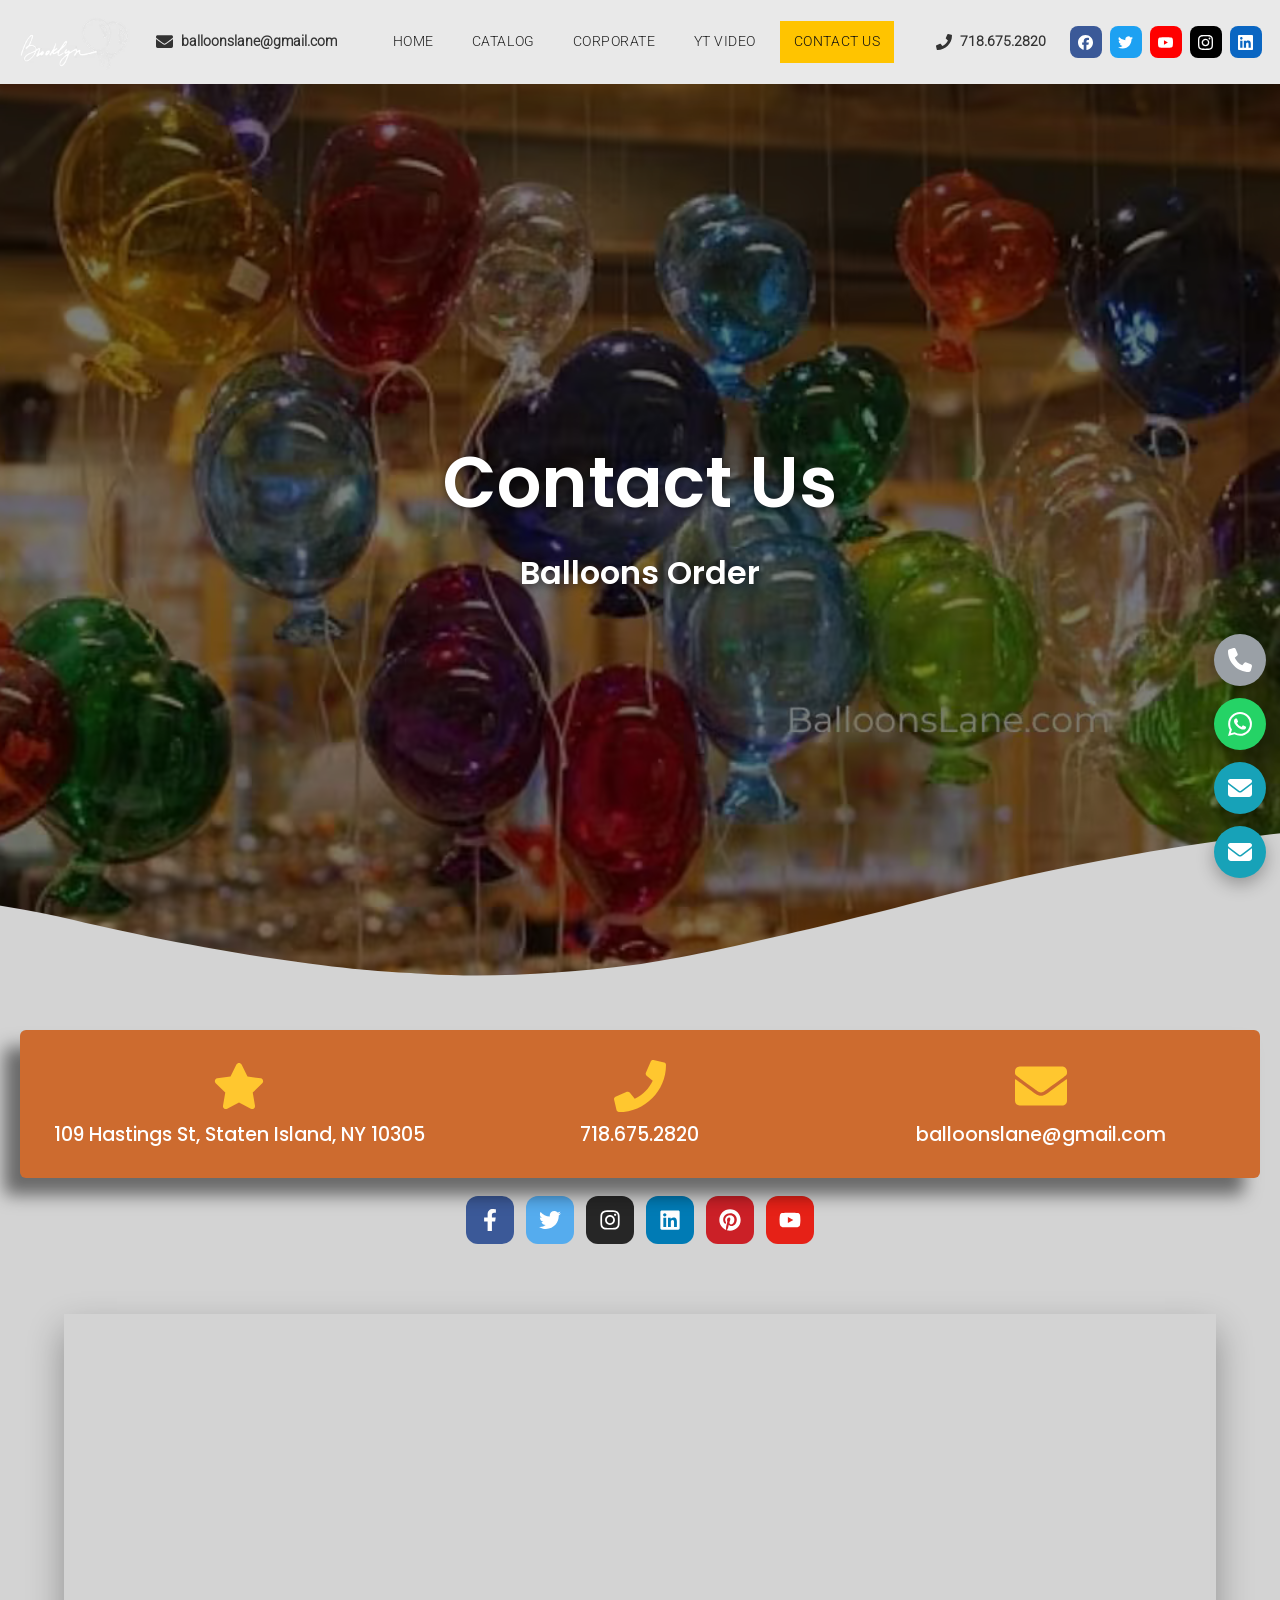
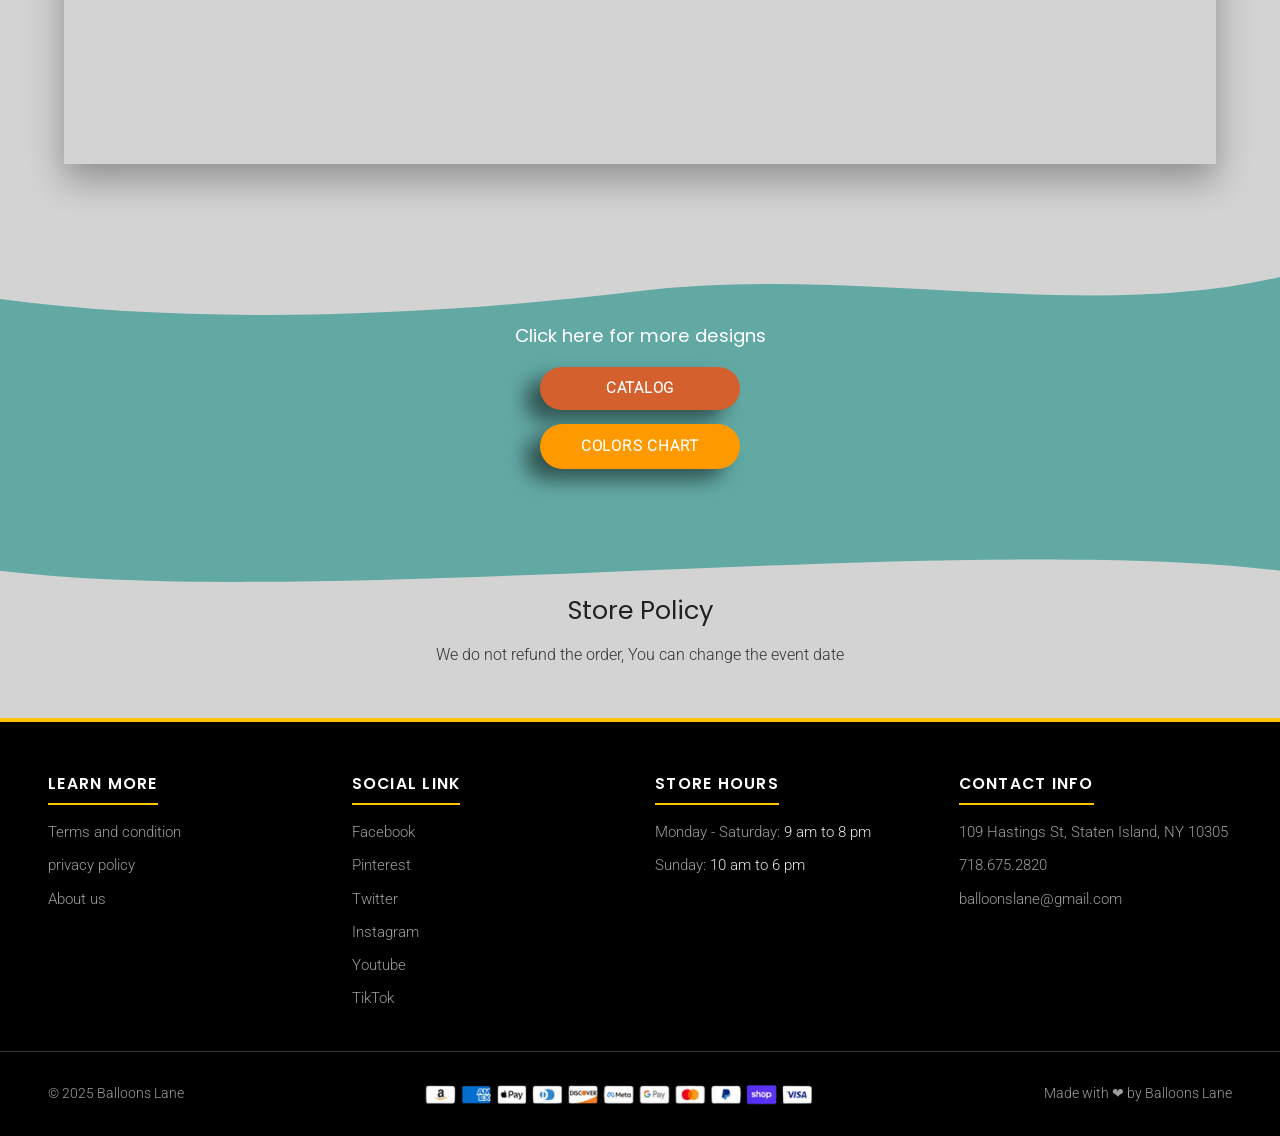
<file: contact-us/index.html>
<!DOCTYPE html><html lang="en"> <head><meta charset="utf-8"><meta name="viewport" content="width=device-width, initial-scale=1"><title>Contact us - balloondeliverybrooklyn.com</title><meta name="description" content="We do not refund the order, You can change the event date"><meta name="robots" content="index, follow"><link rel="canonical" href="https://balloondeliverybrooklyn.com/contact-us/"><meta property="og:type" content="website"><meta property="og:title" content="Contact us - balloondeliverybrooklyn.com"><meta property="og:description" content="We do not refund the order, You can change the event date"><meta property="og:url" content="https://balloondeliverybrooklyn.com/contact-us/"><meta property="og:image" content="https://balloondeliverybrooklyn.com/_astro/balloon-delivery-brooklyn-logo.DQ3Tntxd_1NHnf1.png"><meta name="twitter:card" content="summary_large_image"><link rel="icon" href="/favicon.ico" sizes="any"><link rel="icon" type="image/png" href="/images/favicon-512.png"><link rel="apple-touch-icon" href="/images/apple-touch-icon.png"><link rel="preload" as="font" type="font/woff2" href="/fonts/roboto-300-latin.woff2" crossorigin fetchpriority="high"><style>@font-face{font-family:Open Sans;font-style:normal;font-weight:300;font-display:swap;src:url(/fonts/open-sans-300-latin-ext.woff2) format("woff2");unicode-range:U+0100-02BA,U+02BD-02C5,U+02C7-02CC,U+02CE-02D7,U+02DD-02FF,U+0304,U+0308,U+0329,U+1D00-1DBF,U+1E00-1E9F,U+1EF2-1EFF,U+2020,U+20A0-20AB,U+20AD-20C4,U+2113,U+2C60-2C7F,U+A720-A7FF}@font-face{font-family:Open Sans;font-style:normal;font-weight:300;font-display:swap;src:url(/fonts/open-sans-300-latin.woff2) format("woff2");unicode-range:U+0000-00FF,U+0131,U+0152-0153,U+02BB-02BC,U+02C6,U+02DA,U+02DC,U+0304,U+0308,U+0329,U+2000-206F,U+20AC,U+2122,U+2191,U+2193,U+2212,U+2215,U+FEFF,U+FFFD}@font-face{font-family:Poppins;font-style:normal;font-weight:300;font-display:swap;src:url(/fonts/poppins-300-latin-ext.woff2) format("woff2");unicode-range:U+0100-02BA,U+02BD-02C5,U+02C7-02CC,U+02CE-02D7,U+02DD-02FF,U+0304,U+0308,U+0329,U+1D00-1DBF,U+1E00-1E9F,U+1EF2-1EFF,U+2020,U+20A0-20AB,U+20AD-20C4,U+2113,U+2C60-2C7F,U+A720-A7FF}@font-face{font-family:Poppins;font-style:normal;font-weight:300;font-display:swap;src:url(/fonts/poppins-300-latin.woff2) format("woff2");unicode-range:U+0000-00FF,U+0131,U+0152-0153,U+02BB-02BC,U+02C6,U+02DA,U+02DC,U+0304,U+0308,U+0329,U+2000-206F,U+20AC,U+2122,U+2191,U+2193,U+2212,U+2215,U+FEFF,U+FFFD}@font-face{font-family:Poppins;font-style:normal;font-weight:400;font-display:swap;src:url(/fonts/poppins-400-latin-ext.woff2) format("woff2");unicode-range:U+0100-02BA,U+02BD-02C5,U+02C7-02CC,U+02CE-02D7,U+02DD-02FF,U+0304,U+0308,U+0329,U+1D00-1DBF,U+1E00-1E9F,U+1EF2-1EFF,U+2020,U+20A0-20AB,U+20AD-20C4,U+2113,U+2C60-2C7F,U+A720-A7FF}@font-face{font-family:Poppins;font-style:normal;font-weight:400;font-display:swap;src:url(/fonts/poppins-400-latin.woff2) format("woff2");unicode-range:U+0000-00FF,U+0131,U+0152-0153,U+02BB-02BC,U+02C6,U+02DA,U+02DC,U+0304,U+0308,U+0329,U+2000-206F,U+20AC,U+2122,U+2191,U+2193,U+2212,U+2215,U+FEFF,U+FFFD}@font-face{font-family:Poppins;font-style:normal;font-weight:500;font-display:swap;src:url(/fonts/poppins-500-latin-ext.woff2) format("woff2");unicode-range:U+0100-02BA,U+02BD-02C5,U+02C7-02CC,U+02CE-02D7,U+02DD-02FF,U+0304,U+0308,U+0329,U+1D00-1DBF,U+1E00-1E9F,U+1EF2-1EFF,U+2020,U+20A0-20AB,U+20AD-20C4,U+2113,U+2C60-2C7F,U+A720-A7FF}@font-face{font-family:Poppins;font-style:normal;font-weight:500;font-display:swap;src:url(/fonts/poppins-500-latin.woff2) format("woff2");unicode-range:U+0000-00FF,U+0131,U+0152-0153,U+02BB-02BC,U+02C6,U+02DA,U+02DC,U+0304,U+0308,U+0329,U+2000-206F,U+20AC,U+2122,U+2191,U+2193,U+2212,U+2215,U+FEFF,U+FFFD}@font-face{font-family:Poppins;font-style:normal;font-weight:600;font-display:swap;src:url(/fonts/poppins-600-latin-ext.woff2) format("woff2");unicode-range:U+0100-02BA,U+02BD-02C5,U+02C7-02CC,U+02CE-02D7,U+02DD-02FF,U+0304,U+0308,U+0329,U+1D00-1DBF,U+1E00-1E9F,U+1EF2-1EFF,U+2020,U+20A0-20AB,U+20AD-20C4,U+2113,U+2C60-2C7F,U+A720-A7FF}@font-face{font-family:Poppins;font-style:normal;font-weight:600;font-display:swap;src:url(/fonts/poppins-600-latin.woff2) format("woff2");unicode-range:U+0000-00FF,U+0131,U+0152-0153,U+02BB-02BC,U+02C6,U+02DA,U+02DC,U+0304,U+0308,U+0329,U+2000-206F,U+20AC,U+2122,U+2191,U+2193,U+2212,U+2215,U+FEFF,U+FFFD}@font-face{font-family:Roboto;font-style:normal;font-weight:300;font-display:swap;src:url(/fonts/roboto-300-latin-ext.woff2) format("woff2");unicode-range:U+0100-02BA,U+02BD-02C5,U+02C7-02CC,U+02CE-02D7,U+02DD-02FF,U+0304,U+0308,U+0329,U+1D00-1DBF,U+1E00-1E9F,U+1EF2-1EFF,U+2020,U+20A0-20AB,U+20AD-20C4,U+2113,U+2C60-2C7F,U+A720-A7FF}@font-face{font-family:Roboto;font-style:normal;font-weight:300;font-display:swap;src:url(/fonts/roboto-300-latin.woff2) format("woff2");unicode-range:U+0000-00FF,U+0131,U+0152-0153,U+02BB-02BC,U+02C6,U+02DA,U+02DC,U+0304,U+0308,U+0329,U+2000-206F,U+20AC,U+2122,U+2191,U+2193,U+2212,U+2215,U+FEFF,U+FFFD}:root{--yellow:#FFC400;--yellow-dark:#E0A800;--header-gray:#E8730C;--body-gray:#E4E6E6;--band-gray:#DCE2E3;--hero-dark:#1E1E1E;--ink:#212121;--muted:#9E9E9E;--card-blue:#2E6E9E;--link-pink:#E91E63;--black:#000000;--wa-green:#25D366;--teal:#17A2B8;--fab-gray:#9AA0A6;--shadow-soft:0 16px 34px rgba(0,0,0,.32);--shadow-card:0 10px 22px rgba(0,0,0,.25);--shadow-product:-9px 11px 20px 0px rgba(0, 0, 0, .5);--shadow-band:-9px 11px 20px 0px rgba(0, 0, 0, .5);--radius:6px}*{box-sizing:border-box}html{scroll-behavior:smooth}body{margin:0;font-family:Segoe UI,Roboto,Helvetica Neue,Arial,sans-serif;color:var(--ink);background:var(--body-gray);line-height:1.7}h1,h2,h3,h4{line-height:1.35;margin:0 0 .6em;font-family:Poppins,Comfortaa,Segoe UI,sans-serif}img{max-width:100%;height:auto;display:block}a{color:var(--link-pink)}.container{max-width:none;width:100%;margin:0 auto;padding:0 clamp(16px,4vw,48px)}.band{background:var(--band-gray);border-radius:var(--radius);box-shadow:var(--shadow-band);text-align:center;padding:22px 18px;margin:34px auto;max-width:none}.band h2,.band h3{font-family:Poppins,Segoe UI,sans-serif;font-weight:300;text-transform:uppercase;letter-spacing:.06em;margin:0;color:#000;font-size:24px;line-height:.1}.band .sub{margin:.4em 0 0;color:#555;font-size:.95rem}.site-header{position:static;top:0;z-index:50;background:var(--header-gray);box-shadow:0 6px 14px #00000059,0 20px 38px #00000080}.header-contact{display:flex;align-items:center;gap:8px;font-size:.9rem;color:#fff}.header-contact a{color:#fff;text-decoration:none;font-weight:600}.main-nav a{text-decoration:none;color:#fff;font-weight:400;font-size:.85rem;text-transform:uppercase;letter-spacing:.04em;padding:9px 14px;border-radius:0;white-space:nowrap;transition:background .2s,color .2s}.main-nav a:hover,.main-nav a.active{background:#000;color:#fff}.nav-toggle{display:none;margin-left:auto;background:none;border:0;cursor:pointer;font-size:1.7rem;line-height:1;color:#fff;padding:6px 10px}.header-social a{width:32px;height:32px;border-radius:8px;background:#555;color:#fff;display:flex;align-items:center;justify-content:center;text-decoration:none;font-size:.8rem;font-weight:700}.hero-split{display:flex;padding:0;background:#5e5e5e;min-height:780px}.hero-pane{position:relative;width:50%}.hero-left{background:none;display:flex;flex-direction:column;justify-content:center}.hero-left:before{content:"";position:absolute;inset:0;background:#0009}.hero-left-text{position:relative;padding:90px 34px 90px 30px}.hero-left-text h1{font-family:Open Sans,sans-serif;font-size:clamp(25px,1.1rem + 1.6vw,34px);font-weight:300;color:#fff;line-height:1.3;text-wrap:balance;margin:0}.hero-left-text p{font-family:Roboto,sans-serif;font-size:clamp(13.5px,.7rem + .5vw,15.5px);font-weight:300;color:var(--yellow);margin:14px 0 0}.hero-right{overflow:hidden;background:#000}.hero-right video{position:absolute;inset:0;width:100%;height:100%;object-fit:cover;display:block}.video-section{background:#000;padding:40px 20px}.video-single{max-width:none;margin:0 auto;border-radius:18px;overflow:hidden;box-shadow:var(--shadow-soft)}.video-single iframe{width:100%;aspect-ratio:16/9;border:0;display:block}.btn{display:inline-block;border:0;cursor:pointer;text-decoration:none;font-weight:600;line-height:1;text-transform:uppercase;letter-spacing:.05em;border-radius:6px;box-shadow:var(--shadow-card);transition:transform .15s,box-shadow .15s}.btn:hover{transform:translateY(-2px)}.btn-yellow{background:var(--yellow);color:#222;padding:15px 46px;font-size:1rem}.btn-yellow:hover{background:var(--yellow-dark)}.btn-blue{background:var(--card-blue);color:#fff;padding:11px 26px;font-size:.85rem;border-radius:6px;box-shadow:var(--shadow-card)}.btn-wide{display:block;width:85%;margin:26px auto;text-align:center}.inquiry-form{background:transparent;border-radius:0;box-shadow:none;padding:6px 0 10px;max-width:none;margin:0 auto}.inquiry-form .row{display:grid;grid-template-columns:1fr 1fr;gap:16px}.inquiry-form .field{margin-bottom:16px}.inquiry-form label{display:block;font-weight:600;margin-bottom:6px;font-size:.92rem}.inquiry-form ::placeholder{color:#9a9a9a}.inquiry-form input[type=text],.inquiry-form input[type=email],.inquiry-form input[type=tel],.inquiry-form input[type=date],.inquiry-form select,.inquiry-form textarea{width:100%;padding:13px 16px;border:1px solid #c9c9c9;border-radius:10px;font-size:1rem;font-family:inherit;background:#fff}.inquiry-form textarea{border-radius:10px;min-height:130px;resize:vertical}.inquiry-form input:focus,.inquiry-form select:focus,.inquiry-form textarea:focus{outline:2px solid var(--yellow);border-color:var(--yellow)}.form-note{font-size:.85rem;color:#666;text-align:center;margin-top:12px}.card-grid{display:grid;grid-template-columns:repeat(auto-fill,minmax(240px,1fr));gap:26px;margin:26px 0}.cat-card{background:#fff;border-radius:var(--radius);box-shadow:var(--shadow-card);overflow:hidden;text-align:center;padding-bottom:20px;display:flex;flex-direction:column}.cat-card img{width:100%;aspect-ratio:1/1;object-fit:cover}.cat-card h3{font-size:1.05rem;margin:14px 12px 6px;text-transform:uppercase;letter-spacing:.03em}.cat-card p{font-size:.9rem;color:#555;margin:0 14px 14px;flex:1}.cat-card .btn-blue{margin:0 16px}.gallery-grid{display:grid;grid-template-columns:repeat(auto-fill,minmax(200px,1fr));gap:18px;margin:22px 0}.gallery-grid figure{margin:0;background:#fff;border-radius:12px;overflow:hidden;box-shadow:var(--shadow-card)}.gallery-grid img{width:100%;aspect-ratio:1/1;object-fit:cover}.gallery-grid figcaption{padding:10px;font-size:.82rem;text-align:center;color:#444}.corp-wrap{position:relative;max-width:none;margin:0 auto;padding:0;overflow:hidden}.corp-track{display:flex;width:max-content;padding:10px 0;animation:corp-scroll 30s linear infinite}.corp-logo{flex:0 0 280px;background:transparent;border-radius:0;box-shadow:none;height:150px;display:flex;align-items:center;justify-content:center;padding:10px 14px}.corp-logo img{max-width:240px;max-height:125px;width:auto;height:auto;object-fit:contain}@keyframes corp-scroll{0%{transform:translate(0)}to{transform:translate(-50%)}}@media(prefers-reduced-motion:reduce){.corp-track{animation:none}}.video-grid{display:grid;grid-template-columns:1fr 1fr;gap:26px;max-width:none;margin:0 auto}.video-card{border:0;border-radius:20px;overflow:hidden;background:#000;box-shadow:var(--shadow-soft)}.more-video{text-align:center;margin-top:18px}.seo-copy{max-width:1350px;box-sizing:border-box;margin:0 auto;text-align:center;padding:10px clamp(16px,4vw,48px) 30px}.seo-copy h2{font-size:clamp(1.3rem,2.6vw,1.8rem);margin:1.6em 0 .6em}.seo-copy h3{font-size:1.15rem;margin:1.4em 0 .5em}.seo-copy h4{font-size:1.05rem;margin:1.2em 0 .4em}.seo-copy p{margin:0 0 1em}.check-list{list-style:none;padding:0;margin:1em auto;max-width:640px;text-align:center}.check-list li{margin:.45em 0}.check-list li:before{content:"✔ ";color:#2e7d32;font-weight:800}.faq{max-width:none;margin:0 auto}.faq-item{background:#d3d9db;border-radius:8px;box-shadow:var(--shadow-card);margin-bottom:14px;overflow:hidden}.faq-q{width:100%;text-align:left;background:none;border:0;cursor:pointer;padding:18px 20px;font-size:1rem;font-weight:700;color:var(--ink);display:flex;gap:12px;align-items:center;font-family:inherit}.faq-q .marker{color:#000;font-size:.9em}.faq-a{max-height:0;overflow:hidden;transition:max-height .3s ease;padding:0 20px}.faq-item.open .faq-a{max-height:600px;padding:0 20px 18px}.loc-section{max-width:none;margin:0 auto 30px}.loc-grid{columns:6 150px;column-gap:22px;list-style:none;padding:0;margin:0}.loc-grid li{break-inside:avoid;margin-bottom:.4em;font-size:.9rem}.loc-grid a{color:#444;text-decoration:none}.loc-grid a:hover{color:var(--link-pink)}.review-grid{display:grid;grid-template-columns:repeat(auto-fill,minmax(280px,1fr));gap:24px;max-width:none;margin:0 auto}.review-card{background:#fff;border-radius:var(--radius);box-shadow:var(--shadow-card);padding:24px;text-align:center}.review-card img{width:72px;height:72px;border-radius:50%;object-fit:cover;margin:0 auto 12px}.review-card h4{margin:0 0 8px}.review-card p{font-size:.92rem;color:#555;margin:0}.contact-hero{background:var(--hero-dark);color:#fff;text-align:center;padding:60px 20px}.contact-hero h1{font-size:clamp(1.8rem,3.4vw,2.6rem);margin:0}.contact-cards{display:grid;grid-template-columns:repeat(auto-fit,minmax(240px,1fr));gap:22px;max-width:none;margin:34px auto}.contact-card{background:#fff;border-radius:var(--radius);box-shadow:var(--shadow-card);padding:28px;text-align:center}.contact-card h3{margin:0 0 10px;text-transform:uppercase;font-size:1rem;letter-spacing:.05em}.contact-card a{color:var(--ink);font-weight:700;text-decoration:none;font-size:1.05rem}.contact-card a:hover{color:var(--link-pink)}.map-embed{max-width:none;margin:0 auto 34px;border-radius:var(--radius);overflow:hidden;box-shadow:var(--shadow-soft)}.map-embed iframe{width:100%;height:380px;border:0;display:block}.social-row{display:flex;gap:12px;justify-content:center;margin:18px 0 40px}.social-row a{width:48px;height:48px;border-radius:12px;background:#333;color:#fff;display:flex;align-items:center;justify-content:center;text-decoration:none;font-weight:800;font-size:.85rem}.social-row a:hover{background:var(--yellow);color:#222}.site-footer{background:var(--black);color:var(--muted);margin-top:50px;border-top:4px solid var(--yellow)}.footer-grid{max-width:none;margin:0 auto;padding:48px clamp(16px,4vw,48px) 30px;display:grid;grid-template-columns:repeat(auto-fit,minmax(220px,1fr));gap:30px}.footer-grid h4{color:#fff;text-transform:uppercase;letter-spacing:.08em;font-size:.98rem;margin:0 0 16px;padding-bottom:9px;border-bottom:2px solid var(--yellow);display:inline-block}.footer-grid li{margin-bottom:10px;font-size:.94rem;line-height:1.55}.footer-grid a{color:var(--muted);text-decoration:none;transition:color .2s ease}.footer-grid a:hover{color:var(--yellow)}.footer-bottom{border-top:1px solid #333;max-width:none;margin:0 auto;padding:20px clamp(16px,4vw,48px);display:flex;align-items:center;justify-content:space-between;gap:16px;flex-wrap:wrap;font-size:.88rem}.pay-icons{display:flex;gap:8px;flex-wrap:wrap;justify-content:center}.pay-icons span{background:#222;border:1px solid #444;border-radius:6px;color:#ddd;font-size:.68rem;font-weight:700;padding:5px 9px;white-space:nowrap}.contact-hero-banner{position:relative;background:linear-gradient(135deg,#2e6e9e,#5aa0c8,#e8730c);color:#fff;text-align:center;min-height:100vh;min-height:100svh;display:flex;align-items:center;justify-content:center;padding:90px 20px 120px}.contact-hero-inner{width:100%}.contact-hero-inner h1{font-size:clamp(2.9rem,6vw,4.4rem);margin:0 0 .3em;color:#fff;font-weight:700;text-shadow:0 2px 16px rgba(0,0,0,.5)}.contact-hero-inner .order-link{margin:.3em 0}.contact-hero-inner .order-link a{color:#fff;font-size:2rem;font-weight:600;text-decoration:none;text-shadow:0 2px 12px rgba(0,0,0,.5)}.contact-hero-inner .order-link a:hover{text-decoration:underline}.contact-hero-inner .lane-domain{color:#fff;opacity:.85;font-size:1.1rem;margin:.3em 0 0}.wave-divider{display:block;width:100%;height:70px;position:absolute;left:0;bottom:-1px}.wave-divider.top{top:-1px;bottom:auto;transform:scaleY(-1)}.info-bar-section{padding:10px 20px 30px;text-align:center}.info-bar{background:#cd6b2f;border-radius:6px;box-shadow:-16px 17px 17px #00000080;max-width:1250px;margin:36px auto 0;position:relative;z-index:2;display:grid;grid-template-columns:repeat(3,1fr);gap:14px;padding:30px 26px;color:#fff}.info-cell{display:flex;flex-direction:column;align-items:center;gap:10px}.info-icon{display:block;line-height:0}.info-icon svg{width:52px;height:52px;fill:#ffc72f}.info-cell a{color:#fff;text-decoration:none;font-size:1.2rem;font-weight:500}.info-cell a:hover{text-decoration:underline}.designs-section{position:relative;background:#62a9a4;text-align:center;margin:50px 0 0;padding:110px 20px}.designs-inner p{color:#fff;font-size:1.15rem;margin:0 0 18px}.designs-inner .btn{display:block;width:200px;margin:0 auto 14px;border-radius:42px;box-shadow:-15px 11px 19px #00000080}.designs-inner .btn-orange{background:#d3602d;padding:14px 50px}.designs-inner .btn-orange:hover{background:#d3602d}.designs-inner .btn-yellow-sm{background:#f90;color:#fff;padding:15px 30px}.btn-orange{background:#e67e22;color:#fff;padding:12px 30px;font-size:.95rem}.btn-orange:hover{background:#d35400}.btn-yellow-sm{background:var(--yellow);color:#8a6d00;padding:12px 30px;font-size:.95rem}.store-policy{text-align:center;padding:40px 20px 50px}.store-policy h2{font-size:1.6rem;font-weight:400;margin:0 0 .5em}.store-policy p{margin:0;color:#333}@media(max-width:700px){.info-bar{grid-template-columns:1fr;margin-top:-20px}.contact-hero-banner{padding:60px 20px 100px}}.fab-phone{background:var(--fab-gray)}.fab-wa{background:var(--wa-green)}.fab-mail{background:var(--teal)}@media(max-width:860px){.hero-split{flex-direction:column;min-height:0}.hero-pane{width:100%}.hero-right{aspect-ratio:16/9;min-height:0}.hero-left{min-height:560px}@media(max-width:600px){.hero-left{aspect-ratio:9/16;min-height:0}}.hero-left-text{padding:70px 24px 70px 30px}.hero-left{padding:40px 24px}.video-grid,.inquiry-form .row{grid-template-columns:1fr}.inquiry-form{padding:24px 18px}.nav-toggle{display:block}.main-nav{display:none;position:absolute;top:100%;left:0;right:0;z-index:55;flex-direction:column;flex-wrap:nowrap;gap:0;margin:0;background:var(--header-gray);box-shadow:0 18px 24px #00000059;padding:6px 0}.main-nav.open{display:flex}.main-nav a{padding:13px 20px;font-size:.95rem}.header-contact span.hide-m,.header-social{display:none}}.yt-facade{position:relative;width:100%;padding:0;border:0;background:#000;cursor:pointer;display:block}.yt-facade img{width:100%;aspect-ratio:16/9;object-fit:cover;display:block}.yt-facade .yt-play{position:absolute;top:50%;left:50%;transform:translate(-50%,-50%);width:64px;height:64px;border-radius:50%;background:#000000a6;color:#fff;font-size:1.5rem;display:flex;align-items:center;justify-content:center}.yt-facade:hover .yt-play,.yt-facade:focus-visible .yt-play{background:var(--yellow);color:#222}.video-card iframe{width:100%;aspect-ratio:16/9;border:0;display:block}:focus-visible{outline:3px solid var(--card-blue);outline-offset:2px}@media(prefers-reduced-motion:reduce){*,*:before,*:after{animation-duration:.01ms!important;transition-duration:.01ms!important;scroll-behavior:auto!important}}.header-social a{transition:filter .2s ease}.sr-only{position:absolute;width:1px;height:1px;overflow:hidden;clip:rect(0 0 0 0);white-space:nowrap}.cat-row{display:grid;grid-template-columns:repeat(8,1fr);gap:14px;margin:26px 0 6px}.cat-mini{display:block;text-decoration:none}.cat-mini img{width:100%;aspect-ratio:3/4;object-fit:cover;border:0;box-shadow:var(--shadow-product);background:#fff}.cat-mini .mini-btn{display:block;text-decoration:none;margin-top:10px;background:var(--card-blue);color:#fff;text-align:center;font-weight:600;font-size:.8rem;line-height:1;padding:10px 6px;border-radius:6px;box-shadow:var(--shadow-product)}.cat-mini:hover .mini-btn{background:#265d84}@media(max-width:1000px){.cat-row{grid-template-columns:repeat(4,1fr)}}@media(max-width:520px){.cat-row{grid-template-columns:1fr}}.seo-copy h2,.seo-copy h3,.seo-copy h4{font-weight:400}.loc-grid{list-style:disc;padding-left:18px}.loc-grid li{font-size:.88rem}.pay-strip{height:28px;width:auto;max-width:100%;margin:0 auto}@media(max-width:520px){.hero-left{min-height:400px}.hero-left-text{padding:54px 18px 54px 20px}.hero-left-text h1{font-size:27px}.hero-left-text p{font-size:14px}}.prod-grid{display:grid;grid-template-columns:repeat(8,1fr);gap:16px;margin:24px 0 40px}.prod-card{display:flex;flex-direction:column}.prod-card img{width:100%;aspect-ratio:3/4;object-fit:cover;border:0;box-shadow:var(--shadow-product);background:#fff}.prod-btn{display:block;margin-top:10px;background:var(--card-blue);color:#fff;text-align:center;font-weight:600;font-size:.8rem;line-height:1;padding:10px 6px;border-radius:6px;box-shadow:var(--shadow-product);text-decoration:none}a.prod-btn:hover{background:#265d84}.prod-btn.static{cursor:default;opacity:.85}@media(max-width:1000px){.prod-grid{grid-template-columns:repeat(4,1fr)}}@media(max-width:520px){.prod-grid{grid-template-columns:repeat(2,1fr)}}.social-row a:nth-child(1){background:#3b5998}.social-row a:nth-child(2){background:#55acee}.social-row a:nth-child(3){background:#262626}.social-row a:nth-child(4){background:#007bb5}.social-row a:nth-child(5){background:#cb2027}.social-row a:nth-child(6){background:#e62117}@media(max-width:1000px){.corp-logo{flex-basis:220px;height:130px}.corp-logo img{max-height:105px}}@media(max-width:560px){.corp-logo{flex-basis:180px;height:110px}.corp-logo img{max-height:88px}}.header-social a img{width:15px;height:15px;display:block}.social-row a img{width:22px;height:22px;display:block}.fab img{width:26px;height:26px;display:block}.contact-form-card{background:#fff;border-radius:var(--radius);box-shadow:var(--shadow-card);max-width:1000px;margin:0 auto 40px;padding:28px}.contact-form-card .field label{position:absolute;width:1px;height:1px;overflow:hidden;clip:rect(0 0 0 0);white-space:nowrap}.contact-form-card .form-note{margin-top:14px}.contact-hero-inner h1,.contact-hero-inner .order-link a,.contact-hero-inner .lane-domain{text-shadow:0 2px 10px rgba(0,0,0,.55)}.map-embed.tall iframe{height:450px}.map-embed.narrow{max-width:1250px}.fab img{width:24px;height:24px}.elementor-shape{overflow:hidden;position:absolute;left:0;width:100%;line-height:0;direction:ltr;z-index:2}.elementor-shape-bottom{bottom:-1px;transform:rotate(180deg)}.elementor-shape svg{display:block;width:calc(213% + 1.3px);height:169px;position:relative;left:50%;transform:translate(-50%) rotateY(180deg)}.elementor-shape .elementor-shape-fill{fill:#e4e6e6}@media(max-width:768px){.elementor-shape svg{width:calc(300% + 1.3px);height:111px}}.social-row a svg{width:22px;height:22px;fill:#fff}.social-row a:hover svg{fill:#222}.fancy-wave{position:absolute;top:-1px;left:0;width:100%;line-height:0;z-index:2}.fancy-wave svg{display:block;width:100%;height:110px}.fancy-wave .w1{fill:#e4e6e6;opacity:.35}.fancy-wave .w2{fill:#e4e6e6;opacity:.6}.fancy-wave .w3{fill:#e4e6e6;opacity:1}@media(max-width:768px){.fancy-wave svg{height:70px}}@media(max-width:700px){.footer-grid{grid-template-columns:1fr 1fr;gap:26px;padding-top:38px}.footer-bottom{justify-content:center;text-align:center}.pay-strip{max-width:100%;height:auto}}@media(max-width:860px){.header-inner{gap:10px 12px}.brand{order:1}.header-contact-email{order:1;margin-left:auto}.header-contact-email span.hide-m{display:inline}.nav-toggle{order:2;margin-left:0}.header-contact-phone{order:2}.header-social{order:2;display:flex;margin-left:auto;gap:6px}.header-social a{width:27px;height:27px;border-radius:6px}.header-social a img{width:13px;height:13px}.header-contact{font-size:.84rem}.header-contact svg{flex:none}}img,iframe,video{max-width:100%}html,body{overflow-x:clip}@media(max-width:700px){.band h2,.band h3{font-size:20px;line-height:1.3}.seo-copy h2{font-size:1.3rem;line-height:1.32}.seo-copy h3{font-size:1.08rem;line-height:1.38}.seo-copy h4{font-size:1rem;line-height:1.42}.seo-copy p{line-height:1.65}.faq-q{line-height:1.4}.inquiry-form input,.inquiry-form select,.inquiry-form textarea{font-size:16px}}.catalog-wrap .loc-section h3{font-family:Roboto,sans-serif;font-size:20px;font-weight:300;color:#000;text-align:left;line-height:1.3;margin:20px 0 8px}.catalog-wrap .loc-section h4{font-family:Roboto,sans-serif;font-size:16px;font-weight:300;color:#000;text-align:left;line-height:1.35;margin:14px 0 6px}.catalog-wrap .loc-grid{font-family:Open Sans,sans-serif;font-size:12px;font-weight:300;color:#000;line-height:1.65}.catalog-wrap .loc-grid li{font-size:12px;margin-bottom:2px}.blocks-grid{display:grid;grid-template-columns:repeat(auto-fill,minmax(215px,1fr));gap:4px 28px;align-items:start;text-align:left}.cat-block{min-width:0}.mini-list{list-style:disc;padding-left:18px;margin:0 0 14px;text-align:left;font-family:Open Sans,sans-serif;font-size:12px;font-weight:300;color:#000;line-height:1.65}.mini-list li{font-size:12px;margin-bottom:2px}.catalog-hero{background:#e4e6e6;color:#111;text-align:center;padding:44px 20px 26px}.catalog-hero h1{font-size:clamp(1.8rem,3.4vw,2.6rem);margin:0;color:#111}.review-marquee{overflow:hidden;padding:26px 0 8px}.review-track{display:flex;gap:22px;width:max-content;animation:review-scroll 60s linear infinite}.review-card{flex:0 0 350px;background:#fff;border:1px solid #e2e6e6;border-radius:14px;box-shadow:0 6px 18px #00000012;padding:22px;text-align:left}.review-head{display:flex;align-items:center;gap:12px;margin-bottom:10px}.review-ava{flex:none;width:46px;height:46px;border-radius:50%;background:linear-gradient(135deg,#ffc72f,#f39c12);color:#fff;display:flex;align-items:center;justify-content:center;font-family:Poppins,sans-serif;font-weight:600;font-size:1rem}.review-card h4{font-family:Poppins,sans-serif;font-size:.95rem;font-weight:600;margin:0;color:#1d1d1f}.review-stars{color:#e8a100;font-size:.8rem;letter-spacing:2px;line-height:1}.review-card p{font-size:.86rem;line-height:1.65;color:#333;margin:0}@keyframes review-scroll{0%{transform:translate(0)}to{transform:translate(-50%)}}@media(max-width:520px){.review-card{flex-basis:300px}}section[id]{scroll-margin-top:96px}@media(max-width:860px){section[id]{scroll-margin-top:148px}}.catalog-wrap .review-card{text-align:left;margin:0}.catalog-wrap .centered-blocks .cat-block h3,.catalog-wrap .centered-blocks .cat-block h4{text-align:center}.catalog-wrap .centered-blocks .mini-list{text-align:center;list-style-position:inside;padding-left:0}.catalog-wrap .centered-blocks .cat-block h3,.catalog-wrap .centered-blocks .cat-block h4{text-align:left}.catalog-wrap .centered-blocks .mini-list{text-align:left;list-style-position:outside;padding-left:18px}.blocks-grid{grid-template-columns:repeat(auto-fit,minmax(215px,240px));justify-content:center}@media(max-width:600px){.hero-left{background-image:none}}@media(max-width:600px){.container{padding-left:12px;padding-right:12px}.band{padding:16px 12px;margin:24px auto}.band h2,.band h3{font-size:18px}.catalog-hero{padding:28px 12px 18px}.catalog-hero h1{font-size:1.5rem}.contact-hero{padding:40px 12px}.contact-hero h1{font-size:1.5rem}.contact-hero-banner{padding:60px 12px 90px}.contact-hero-inner h1{font-size:2.1rem}.contact-hero-inner .order-link a{font-size:1.4rem}.contact-hero-inner .lane-domain{font-size:.95rem}.catalog-wrap .loc-section{margin-bottom:22px}.catalog-wrap .loc-section h3{font-size:17px}.catalog-wrap .loc-section h4{font-size:14px}.seo-copy{padding:8px 12px 20px}.seo-copy h2{font-size:1.2rem}.video-section{padding:28px 12px}.card-grid{gap:18px;margin:18px 0}.cat-card{padding-bottom:16px}.cat-card h3{font-size:.98rem}.gallery-grid{gap:14px;margin:16px 0}.video-grid{gap:18px}.review-marquee{padding:18px 0 4px}.review-card{padding:18px 16px}.faq-item{margin-bottom:10px}.faq-q{padding:14px 16px}.faq-item.open .faq-a{padding:0 16px 14px}.inquiry-form{padding:16px 12px}.contact-form-card{padding:20px 16px;margin-bottom:28px}.contact-cards{margin:24px auto;gap:16px}.contact-card{padding:20px 16px}.map-embed{margin-bottom:24px}.map-embed iframe{height:300px}.map-embed.tall iframe{height:360px}.info-bar-section{padding:8px 12px 20px}.info-bar{padding:22px 16px;gap:10px}.info-icon svg{width:40px;height:40px}.info-cell a{font-size:1rem}.designs-section{padding:60px 12px}.designs-inner p{font-size:1rem}.store-policy{padding:28px 12px 36px}.store-policy h2{font-size:1.3rem}.social-row{margin:14px 0 28px}.social-row a{width:44px;height:44px}.footer-grid{padding:32px 12px 20px;gap:20px}.footer-bottom{padding:14px 12px}.header-inner{padding:8px 12px}.brand img{height:52px}.btn-yellow{padding:13px 28px}.btn-blue{padding:10px 20px}}.field-error{color:#b71c1c;font-size:.85rem;margin:6px 0 0}.field-invalid{border-color:#b71c1c!important}.inquiry-form button[type=submit]:disabled{opacity:.7}@media(min-width:1024px){.blocks-grid--5{grid-template-columns:repeat(5,1fr)}.blocks-grid--6{grid-template-columns:repeat(6,1fr)}.blocks-grid--4{grid-template-columns:repeat(4,1fr)}.blocks-grid--5,.blocks-grid--6,.blocks-grid--4{gap:4px 14px}}@media(min-width:700px)and (max-width:1023px){.blocks-grid--5,.blocks-grid--6{grid-template-columns:repeat(3,1fr)}.blocks-grid--4{grid-template-columns:repeat(2,1fr)}}@media(min-width:520px)and (max-width:699px){.blocks-grid--5,.blocks-grid--6,.blocks-grid--4{grid-template-columns:repeat(2,1fr)}}@media(max-width:519px){.blocks-grid--5,.blocks-grid--6,.blocks-grid--4{grid-template-columns:1fr}}.school-logo{display:flex;align-items:flex-end;gap:6px;line-height:1}.school-logo-word{font-family:Poppins,sans-serif;font-weight:600;font-size:34px;letter-spacing:-.02em;color:#fff;text-transform:lowercase}.school-logo-balloons{display:flex;gap:2px;padding-bottom:8px}.school-logo-balloons i{display:block;width:14px;height:18px;border-radius:50%/55% 55% 45% 45%}.school-logo-balloons i:nth-child(1){background:#2e6e9e}.school-logo-balloons i:nth-child(2){background:#ffc400}.school-logo-balloons i:nth-child(3){background:#e91e63}@media(max-width:640px){.school-logo-word{font-size:26px}}.hero-left{background:none}.corp-text-logo{font-family:Poppins,sans-serif;font-weight:600;font-size:28px;color:#111;white-space:nowrap}:root{--header-gray:#9f4000;--body-gray:#d3d3d3;--band-gray:#A04000;--card-blue:#3f7ca6;--shadow-band:-26px 22px 40px 0px rgba(0,0,0,.5);--radius:0}html,body{overflow-x:hidden}body{background:#d3d3d3}.container{width:90%;max-width:90%;margin:0 auto;padding:0}.band{background:#a04000;border-radius:0;box-shadow:-26px 22px 40px #00000080;padding:10px;margin:34px auto}.band h2,.band h3{font-family:Open Sans,sans-serif;font-size:24px;font-weight:300;line-height:1.35;color:#fff;text-transform:uppercase}.main-nav a.active,.main-nav a:hover{background:#000;color:#fff;border-radius:999px}.btn-black,.btn-send{background:#000;color:#fff!important;padding:15px 46px;font-size:15px;box-shadow:-12px 7px 18px #00000080}.btn-black:link,.btn-black:visited,.btn-black:hover,.btn-black:active,.btn-send:link,.btn-send:visited,.btn-send:hover,.btn-send:active,.btn-yellow,.btn-blue,.btn-orange,.btn-yellow-sm,.mini-btn,.prod-btn,.btn-yellow:link,.btn-yellow:visited,.btn-yellow:hover,.btn-yellow:active,.btn-blue:link,.btn-blue:visited,.btn-blue:hover,.btn-blue:active,.btn-orange:link,.btn-orange:visited,.btn-orange:hover,.btn-orange:active,.btn-yellow-sm:link,.btn-yellow-sm:visited,.btn-yellow-sm:hover,.btn-yellow-sm:active,.mini-btn:link,.mini-btn:visited,.mini-btn:hover,.mini-btn:active,.prod-btn:link,.prod-btn:visited,.prod-btn:hover,.prod-btn:active{color:#fff!important}.btn-yellow,.btn-yellow:hover{background:#000}.hero-split{min-height:780px;background:#5e5e5e}.hero-left{background:none;overflow:hidden}.hero-photo-img{position:absolute;inset:0;width:100%;height:100%;object-fit:cover;object-position:center;display:block}.hero-left:before{background:#000000b3;z-index:1}.hero-left-text{z-index:2;padding:90px 30px}.hero-left-text h1{font-family:Open Sans,sans-serif;font-size:26px;font-weight:400;line-height:1.3;color:#fff;margin:0}.hero-left-text p{font-family:Roboto,sans-serif;font-size:15px;font-weight:400;color:#fff;background:#9f400087;padding:10px;margin:0}.hero-right iframe{position:absolute;top:50%;left:50%;transform:translate(-50%,-50%) scale(1.4);width:auto;height:100%;min-width:100%;min-height:100%;max-width:none;aspect-ratio:16/9;border:0}.inquiry-form input[type=number]{width:100%;padding:13px 16px;border:1px solid #c9c9c9;border-radius:10px;font-size:1rem;font-family:inherit;background:#fff}.verify-row{display:flex;align-items:center;border:1px solid #d3d3d3;border-radius:6px;background:#fafafa;padding:12px 16px;margin:6px 0 20px;max-width:340px}.verify-row label{display:flex;align-items:center;gap:10px;font-weight:400;margin:0;cursor:pointer}.verify-row input{width:20px;height:20px}.form-status{font-size:.95rem;text-align:center;margin:12px 0 0;min-height:1.4em}.form-status.is-success{color:#1b5e20;font-weight:600}.form-status.is-error{color:#b71c1c;font-weight:600}.formsubmit-frame{display:none;width:1px;height:1px;border:0;position:absolute}.seo-copy{width:90%;max-width:90%;padding:10px 0 30px}.seo-copy h2{font-family:Open Sans,sans-serif;font-weight:400}.seo-list{display:inline-block;text-align:left;margin:0 auto 1em;padding-left:22px}.seo-list li{margin:.35em 0}.faq-q .marker{color:#1e73be}.faq-item.open .faq-q .marker{transform:rotate(90deg)}.famous-grid{columns:3 220px}.catalog-hero h2{font-size:clamp(1.8rem,3.4vw,2.6rem);margin:0;color:#111}.catalog-subhead{font-family:Roboto,sans-serif;font-size:20px;font-weight:300;color:#000;text-align:left;line-height:1.3;margin:20px 0 8px}.review-ava-img{width:46px;height:46px;border-radius:50%;object-fit:cover;flex:none}.review-card h3{font-family:Poppins,sans-serif;font-size:.95rem;font-weight:600;margin:0;color:#1d1d1f}.contact-hero-banner{background:#5e5e5e;overflow:hidden}.contact-hero-img{position:absolute;inset:0;width:100%;height:100%;object-fit:cover;object-position:top center;display:block}.contact-hero-banner:before{content:"";position:absolute;inset:0;background:#00000080;z-index:1}.contact-hero-inner{position:relative;z-index:2}.contact-hero-inner h1.order-link{font-size:2rem;margin:.3em 0}.info-cell h3{margin:0;font-size:1.2rem;font-weight:500}.designs-inner h2{color:#fff;font-size:1.15rem;margin:0 0 18px;font-weight:400}.legal-page{padding:50px 0 10px}.legal-copy{width:90%;max-width:90%;margin:0 auto;color:#212121}.legal-copy h3{font-size:1.35rem;margin:1.4em 0 .5em}.legal-copy h4{font-size:1.1rem;margin:1.2em 0 .4em}.legal-copy hr{border:0;border-top:1px solid #aaa;margin:24px 0}.legal-copy li{margin:.3em 0}.footer-grid h4{border-bottom:0}.site-footer{border-top:0}@media(max-width:1024px){.cat-row,.prod-grid{grid-template-columns:repeat(4,minmax(0,1fr))}.famous-grid{columns:2 220px}}@media(max-width:899px){.header-inner{max-width:100%}.video-grid{grid-template-columns:minmax(0,1fr)}}@media(max-width:779px){.hero-split{flex-direction:column;min-height:0}.hero-pane{width:100%}.hero-right{display:none}.hero-left{min-height:560px}.hero-left-text{padding:70px 24px}.cat-row,.prod-grid{grid-template-columns:repeat(2,minmax(0,1fr))}.famous-grid{columns:1}.band h2,.band h3{font-size:20px}}@media(max-width:480px){.container,.seo-copy,.legal-copy{width:90%;max-width:90%}.hero-left{min-height:480px}.hero-left-text{padding:54px 18px}.hero-left-text h1{font-size:24px}.cat-row,.prod-grid{grid-template-columns:minmax(0,1fr)}.btn-wide{width:100%}.band h2,.band h3{font-size:18px}}.review-name{font-family:Poppins,sans-serif;font-size:.95rem;font-weight:600;margin:0;color:#1d1d1f}.elementor-shape .elementor-shape-fill,.fancy-wave .w1,.fancy-wave .w2,.fancy-wave .w3{fill:#d3d3d3}.wave-divider path{fill:#d3d3d3}.site-header{position:static;top:0;z-index:50;background:#e9e9e9;box-shadow:0 6px 14px #00000059,0 20px 38px #00000080}.header-inner{position:relative;max-width:1280px;margin:0 auto;padding:10px 18px;display:flex;align-items:center;gap:24px;flex-wrap:wrap}.brand{display:flex;align-items:center;text-decoration:none}.brand img{height:64px;width:auto;display:block}.header-contact{display:flex;align-items:center;gap:8px;font-size:.9rem;color:#333}.header-contact a{color:#333;text-decoration:none;font-weight:600}.main-nav{margin:0 auto;display:flex;gap:10px;flex-wrap:nowrap;justify-content:center}.main-nav a,.main-nav a:link,.main-nav a:visited{color:#212121;text-decoration:none;font-weight:400;font-size:.85rem;text-transform:uppercase;letter-spacing:.04em;padding:9px 14px;border-radius:0;white-space:nowrap;transition:background .2s,color .2s}.main-nav a:hover{background:#000;color:#fff}.main-nav a.active{background:#ffc400;color:#111}.nav-toggle{display:none;margin-left:auto;background:none;border:0;cursor:pointer;font-size:1.7rem;line-height:1;color:#111;padding:6px 10px}.header-social{display:flex;gap:8px}.header-social a{width:32px;height:32px;border-radius:8px;background:#555;color:#fff;display:flex;align-items:center;justify-content:center;text-decoration:none;font-size:.8rem;font-weight:700;transition:filter .2s ease}.header-social a:hover{filter:brightness(1.35)}.header-social a:nth-child(1){background:#3b5998}.header-social a:nth-child(2){background:#1da1f2}.header-social a:nth-child(3){background:red}.header-social a:nth-child(4){background:#000}.header-social a:nth-child(5){background:#0a66c2}.site-footer{background:#000;color:#9e9e9e;margin-top:50px;border-top:4px solid #FFC400}.footer-grid{max-width:none;margin:0 auto;padding:48px clamp(16px,4vw,48px) 30px;display:grid;grid-template-columns:repeat(auto-fit,minmax(220px,1fr));gap:30px;border-bottom:1px solid #333}.footer-grid h4{color:#fff;text-transform:uppercase;letter-spacing:.08em;font-size:.98rem;margin:0 0 16px;padding-bottom:9px;border-bottom:2px solid #FFC400;display:inline-block}.footer-grid ul{list-style:none;padding:0;margin:0}.footer-grid li{margin-bottom:10px;font-size:.94rem;line-height:1.55;color:#9e9e9e}.footer-grid li span{color:#e8e8e8}.footer-grid a{color:#9e9e9e;text-decoration:none;transition:color .2s ease}.footer-grid a:hover{color:#ffc400}.footer-bottom{border-top:0;max-width:1350px;margin:0 auto;padding:20px clamp(16px,4vw,48px);display:flex;align-items:center;justify-content:space-between;gap:16px;flex-wrap:wrap;font-size:.88rem}@media(min-width:701px){.pay-strip{height:44px}}.fab-stack{position:fixed;right:14px;bottom:22px;display:flex;flex-direction:column;gap:12px;z-index:60}.fab{width:52px;height:52px;border-radius:50%;display:flex;align-items:center;justify-content:center;color:#fff;text-decoration:none;font-size:1.3rem;box-shadow:0 6px 18px #0000004d}.fab-phone{background:#9aa0a6}.fab-wa{background:#25d366}.fab-mail{background:#17a2b8}@media(max-width:860px){.nav-toggle{display:block}.main-nav{display:none;position:absolute;top:100%;left:0;right:0;z-index:55;flex-direction:column;flex-wrap:nowrap;gap:0;margin:0;background:#e9e9e9;box-shadow:0 18px 24px #00000059;padding:6px 0}.main-nav.open{display:flex}.main-nav a{padding:13px 20px;font-size:.95rem}.header-inner{gap:10px 12px}.brand{order:1}.header-contact-email{order:1;margin-left:auto}.header-contact-email span.hide-m{display:inline}.nav-toggle{order:2;margin-left:0}.header-contact-phone{order:2}.header-social{order:2;display:flex;margin-left:auto;gap:6px}.header-social a{width:27px;height:27px;border-radius:6px}.header-social a img{width:13px;height:13px}.header-contact{font-size:.84rem}.header-contact svg{flex:none}}@media(max-width:700px){.footer-grid{grid-template-columns:1fr 1fr;gap:26px;padding:38px 12px 20px}.footer-bottom{justify-content:center;text-align:center;padding:14px 12px}.pay-strip{max-width:100%;height:auto}.header-inner{padding:8px 12px}.brand img{height:52px}}@media(max-width:460px){.footer-grid{grid-template-columns:1fr}}#contact .container,.inquiry-form{max-width:1280px}#catalog-contact{max-width:1280px;margin:0 auto}.contact-form-card{max-width:1280px}
</style></head><body> <header class="site-header"> <div class="header-inner"> <a class="brand" href="/" aria-label="Balloon Delivery Brooklyn home"> <img src="/_astro/balloon-delivery-brooklyn-logo.DQ3Tntxd_gLkF0.avif" alt="Balloon Delivery Brooklyn logo" loading="eager" fetchpriority="high" decoding="async" width="340" height="191"> </a> <div class="header-contact header-contact-email"> <svg aria-hidden="true" viewBox="0 0 512 512" width="17" height="17" fill="#333" xmlns="http://www.w3.org/2000/svg"><path d="M502.3 190.8c3.9-3.1 9.7-.2 9.7 4.7V400c0 26.5-21.5 48-48 48H48c-26.5 0-48-21.5-48-48V195.6c0-5 5.7-7.8 9.7-4.7 22.4 17.4 52.1 39.5 154.1 113.6 21.1 15.4 56.7 47.8 92.2 47.6 35.7.3 72-32.8 92.3-47.6 102-74.1 131.6-96.3 154-113.7zM256 320c23.2.4 56.6-29.2 73.4-41.4 132.7-96.3 142.8-104.7 173.4-128.7 5.8-4.5 9.2-11.5 9.2-18.9v-19c0-26.5-21.5-48-48-48H48C21.5 64 0 85.5 0 112v19c0 7.4 3.4 14.3 9.2 18.9 30.6 23.9 40.7 32.4 173.4 128.7 16.8 12.2 50.2 41.8 73.4 41.4z"></path></svg> <a href="mailto:balloonslane@gmail.com"><span class="hide-m">balloonslane@gmail.com</span></a> </div> <button class="nav-toggle" type="button" aria-label="Open menu" aria-expanded="false" aria-controls="mainNav">☰</button> <nav class="main-nav" id="mainNav" aria-label="Main navigation"> <a href="/">HOME</a> <a href="/catalog/">CATALOG</a> <a href="/#corporate">CORPORATE</a> <a href="/#video">YT VIDEO</a> <a href="/contact-us/" class="active">CONTACT US</a> </nav> <div class="header-contact header-contact-phone"> <svg aria-hidden="true" viewBox="0 0 512 512" width="16" height="16" fill="#333" xmlns="http://www.w3.org/2000/svg"><path d="M493.4 24.6l-104-24c-11.3-2.6-22.9 3.3-27.5 13.9l-48 112c-4.2 9.8-1.4 21.3 6.9 28l60.6 49.6c-36 76.7-98.9 140.5-177.2 177.2l-49.6-60.6c-6.8-8.3-18.2-11.1-28-6.9l-112 48C3.9 366.5-2 378.1.6 389.4l24 104C27.1 504.2 36.7 512 48 512c256.1 0 464-207.5 464-464 0-11.2-7.7-20.9-18.6-23.4z"></path></svg> <a href="tel:7186752820">718.675.2820</a> </div> <div class="header-social" aria-label="Social links"> <a href="https://www.facebook.com/balloonslane/" target="_blank" rel="noopener" aria-label="Facebook"><img src="/images/social/facebook.svg" alt="" width="15" height="15" aria-hidden="true"></a> <a href="https://twitter.com/balloonslane" target="_blank" rel="noopener" aria-label="Twitter"><img src="/images/social/twitter.svg" alt="" width="15" height="15" aria-hidden="true"></a> <a href="https://www.youtube.com/@BalloonsLane?sub_confirmation=1" target="_blank" rel="noopener" aria-label="YouTube"><img src="/images/social/youtube.svg" alt="" width="15" height="15" aria-hidden="true"></a> <a href="https://www.instagram.com/balloonslane2/" target="_blank" rel="noopener" aria-label="Instagram"><img src="/images/social/instagram.svg" alt="" width="15" height="15" aria-hidden="true"></a> <a href="https://www.linkedin.com/in/balloonslane/" target="_blank" rel="noopener" aria-label="LinkedIn"><img src="/images/social/linkedin.svg" alt="" width="15" height="15" aria-hidden="true"></a> </div> </div> </header>   <section class="contact-hero-banner"> <img src="/_astro/contact-us-balloon-decoration.4KKr8KMH_Z1SwJPk.avif" alt="Balloon decorations for a Brooklyn celebration" loading="eager" fetchpriority="high" decoding="async" width="1500" height="700" class="contact-hero-img"> <div class="contact-hero-inner"> <h1>Contact Us</h1> <h1 class="order-link"><a href="https://wordpress-520906-1667119.cloudwaysapps.com/order-inquiry/" target="_blank" rel="noopener">Balloons Order</a></h1> </div> <div class="elementor-shape elementor-shape-bottom" aria-hidden="true" data-negative="false"> <svg xmlns="http://www.w3.org/2000/svg" viewBox="0 0 1000 100" preserveAspectRatio="none"> <path class="elementor-shape-fill" d="M421.9,6.5c22.6-2.5,51.5,0.4,75.5,5.3c23.6,4.9,70.9,23.5,100.5,35.7c75.8,32.2,133.7,44.5,192.6,49.7c23.6,2.1,48.7,3.5,103.4-2.5c54.7-6,106.2-25.6,106.2-25.6V0H0v30.3c0,0,72,32.6,158.4,30.5c39.2-0.7,92.8-6.7,134-22.4c21.2-8.1,52.2-18.2,79.7-24.2C399.3,7.9,411.6,7.5,421.9,6.5z"></path> </svg> </div> </section> <main> <!-- Orange info bar --> <section class="info-bar-section"> <div class="info-bar"> <div class="info-cell"> <a class="info-icon" href="https://www.google.com/maps/place/Balloons+Lane/@40.5708651,-74.1130397,17z/data=!3m1!4b1!4m5!3m4!1s0x89c2494de7c25ae7:0x94d55647ad4ff63c!8m2!3d40.570861!4d-74.110851" target="_blank" rel="noopener" aria-label="109 Hastings St, Staten Island, NY 10305"><svg aria-hidden="true" viewBox="0 0 576 512" xmlns="http://www.w3.org/2000/svg"><path d="M259.3 17.8L194 150.2 47.9 171.5c-26.2 3.8-36.7 36.1-17.7 54.6l105.7 103-25 145.5c-4.5 26.3 23.2 46 46.4 33.7L288 439.6l130.7 68.7c23.2 12.2 50.9-7.4 46.4-33.7l-25-145.5 105.7-103c19-18.5 8.5-50.8-17.7-54.6L382 150.2 316.7 17.8c-11.7-23.6-45.6-23.9-57.4 0z"></path></svg></a> <h3><a href="https://www.google.com/maps/place/Balloons+Lane/@40.5708651,-74.1130397,17z/data=!3m1!4b1!4m5!3m4!1s0x89c2494de7c25ae7:0x94d55647ad4ff63c!8m2!3d40.570861!4d-74.110851" target="_blank" rel="noopener">109 Hastings St, Staten Island, NY 10305</a></h3> </div> <div class="info-cell"> <a class="info-icon" href="tel:7184270968" aria-label="718.675.2820"><svg aria-hidden="true" viewBox="0 0 512 512" xmlns="http://www.w3.org/2000/svg"><path d="M493.4 24.6l-104-24c-11.3-2.6-22.9 3.3-27.5 13.9l-48 112c-4.2 9.8-1.4 21.3 6.9 28l60.6 49.6c-36 76.7-98.9 140.5-177.2 177.2l-49.6-60.6c-6.8-8.3-18.2-11.1-28-6.9l-112 48C3.9 366.5-2 378.1.6 389.4l24 104C27.1 504.2 36.7 512 48 512c256.1 0 464-207.5 464-464 0-11.2-7.7-20.9-18.6-23.4z"></path></svg></a> <h3><a href="tel:7184270968">718.675.2820</a></h3> </div> <div class="info-cell"> <a class="info-icon" href="mailto:balloonslane@gmail.com" target="_blank" rel="noopener" aria-label="balloonslane@gmail.com"><svg aria-hidden="true" viewBox="0 0 512 512" xmlns="http://www.w3.org/2000/svg"><path d="M502.3 190.8c3.9-3.1 9.7-.2 9.7 4.7V400c0 26.5-21.5 48-48 48H48c-26.5 0-48-21.5-48-48V195.6c0-5 5.7-7.8 9.7-4.7 22.4 17.4 52.1 39.5 154.1 113.6 21.1 15.4 56.7 47.8 92.2 47.6 35.7.3 72-32.8 92.3-47.6 102-74.1 131.6-96.3 154-113.7zM256 320c23.2.4 56.6-29.2 73.4-41.4 132.7-96.3 142.8-104.7 173.4-128.7 5.8-4.5 9.2-11.5 9.2-18.9v-19c0-26.5-21.5-48-48-48H48C21.5 64 0 85.5 0 112v19c0 7.4 3.4 14.3 9.2 18.9 30.6 23.9 40.7 32.4 173.4 128.7 16.8 12.2 50.2 41.8 73.4 41.4z"></path></svg></a> <h3><a href="mailto:balloonslane@gmail.com" target="_blank" rel="noopener">balloonslane@gmail.com</a></h3> </div> </div> <div class="social-row"> <a href="https://www.facebook.com/balloonslane/" target="_blank" rel="noopener" aria-label="Facebook"><svg aria-hidden="true" viewBox="0 0 320 512" xmlns="http://www.w3.org/2000/svg"><path d="M279.14 288l14.22-92.66h-88.91v-60.13c0-25.35 12.42-50.06 52.24-50.06h40.42V6.26S260.43 0 225.36 0c-73.22 0-121.08 44.38-121.08 124.72v70.62H22.89V288h81.39v224h100.17V288z"></path></svg></a> <a href="https://twitter.com/balloonslane" target="_blank" rel="noopener" aria-label="Twitter"><svg aria-hidden="true" viewBox="0 0 512 512" xmlns="http://www.w3.org/2000/svg"><path d="M459.37 151.716c.325 4.548.325 9.097.325 13.645 0 138.72-105.583 298.558-298.558 298.558-59.452 0-114.68-17.219-161.137-47.106 8.447.974 16.568 1.299 25.34 1.299 49.055 0 94.213-16.568 130.274-44.832-46.132-.975-84.792-31.188-98.112-72.772 6.498.974 12.995 1.624 19.818 1.624 9.421 0 18.843-1.3 27.614-3.573-48.081-9.747-84.143-51.98-84.143-102.985v-1.299c13.969 7.797 30.214 12.67 47.431 13.319-28.264-18.843-46.781-51.005-46.781-87.391 0-19.492 5.197-37.36 14.294-52.954 51.655 63.675 129.3 105.258 216.365 109.807-1.624-7.797-2.599-15.918-2.599-24.04 0-57.828 46.782-104.934 104.934-104.934 30.213 0 57.502 12.67 76.67 33.137 23.715-4.548 46.456-13.32 66.599-25.34-7.798 24.366-24.366 44.833-46.132 57.827 21.117-2.273 41.584-8.122 60.426-16.243-14.292 20.791-32.161 39.308-52.628 54.253z"></path></svg></a> <a href="https://www.instagram.com/balloonslane2/" target="_blank" rel="noopener" aria-label="Instagram"><svg aria-hidden="true" viewBox="0 0 448 512" xmlns="http://www.w3.org/2000/svg"><path d="M224.1 141c-63.6 0-114.9 51.3-114.9 114.9s51.3 114.9 114.9 114.9S339 319.5 339 255.9 287.7 141 224.1 141zm0 189.6c-41.1 0-74.7-33.5-74.7-74.7s33.5-74.7 74.7-74.7 74.7 33.5 74.7 74.7-33.6 74.7-74.7 74.7zm146.4-194.3c0 14.9-12 26.8-26.8 26.8-14.9 0-26.8-12-26.8-26.8s12-26.8 26.8-26.8 26.8 12 26.8 26.8zm76.1 27.2c-1.7-35.9-9.9-67.7-36.2-93.9-26.2-26.2-58-34.4-93.9-36.2-37-2.1-147.9-2.1-184.9 0-35.8 1.7-67.6 9.9-93.9 36.1s-34.4 58-36.2 93.9c-2.1 37-2.1 147.9 0 184.9 1.7 35.9 9.9 67.7 36.2 93.9s58 34.4 93.9 36.2c37 2.1 147.9 2.1 184.9 0 35.9-1.7 67.7-9.9 93.9-36.2 26.2-26.2 34.4-58 36.2-93.9 2.1-37 2.1-147.8 0-184.8zM398.8 388c-7.8 19.6-22.9 34.7-42.6 42.6-29.5 11.7-99.5 9-132.1 9s-102.7 2.6-132.1-9c-19.6-7.8-34.7-22.9-42.6-42.6-11.7-29.5-9-99.5-9-132.1s-2.6-102.7 9-132.1c7.8-19.6 22.9-34.7 42.6-42.6 29.5-11.7 99.5-9 132.1-9s102.7-2.6 132.1 9c19.6 7.8 34.7 22.9 42.6 42.6 11.7 29.5 9 99.5 9 132.1s2.7 102.7-9 132.1z"></path></svg></a> <a href="https://www.linkedin.com/in/balloonslane/" target="_blank" rel="noopener" aria-label="LinkedIn"><svg aria-hidden="true" viewBox="0 0 448 512" xmlns="http://www.w3.org/2000/svg"><path d="M416 32H31.9C14.3 32 0 46.5 0 64.3v383.4C0 465.5 14.3 480 31.9 480H416c17.6 0 32-14.5 32-32.3V64.3c0-17.8-14.4-32.3-32-32.3zM135.4 416H69V202.2h66.5V416zm-33.2-243c-21.3 0-38.5-17.3-38.5-38.5S80.9 96 102.2 96c21.2 0 38.5 17.3 38.5 38.5 0 21.3-17.2 38.5-38.5 38.5zm282.1 243h-66.4V312c0-24.8-.5-56.7-34.5-56.7-34.6 0-39.9 27-39.9 54.9V416h-66.4V202.2h63.7v29.2h.9c8.9-16.8 30.6-34.5 62.9-34.5 67.2 0 79.7 44.3 79.7 101.9V416z"></path></svg></a> <a href="https://www.pinterest.com/balloonslane/" target="_blank" rel="noopener" aria-label="Pinterest"><svg aria-hidden="true" viewBox="0 0 496 512" xmlns="http://www.w3.org/2000/svg"><path d="M496 256c0 137-111 248-248 248-25.6 0-50.2-3.9-73.4-11.1 10.1-16.5 25.2-43.5 30.8-65 3-11.6 15.4-59 15.4-59 8.1 15.4 31.7 28.5 56.8 28.5 74.8 0 128.7-68.8 128.7-154.3 0-81.9-66.9-143.2-152.9-143.2-107 0-163.9 71.8-163.9 150.1 0 36.4 19.4 81.7 50.3 96.1 4.7 2.2 7.2 1.2 8.3-3.3.8-3.4 5-20.3 6.9-28.1.6-2.5.3-4.7-1.7-7.1-10.1-12.5-18.3-35.3-18.3-56.6 0-54.7 41.4-107.6 112-107.6 60.9 0 103.6 41.5 103.6 100.9 0 67.1-33.9 113.6-78 113.6-24.3 0-42.6-20.1-36.7-44.8 7-29.5 20.5-61.3 20.5-82.6 0-19-10.2-34.9-31.4-34.9-24.9 0-44.9 25.7-44.9 60.2 0 22 7.4 36.8 7.4 36.8s-24.5 103.8-29 123.2c-5 21.4-3 51.6-.9 71.2C65.4 450.9 0 361.1 0 256 0 119 111 8 248 8s248 111 248 248z"></path></svg></a> <a href="https://www.youtube.com/channel/UCdsIWq3AVAGaRpFoQ8-T3CA" target="_blank" rel="noopener" aria-label="YouTube"><svg aria-hidden="true" viewBox="0 0 576 512" xmlns="http://www.w3.org/2000/svg"><path d="M549.655 124.083c-6.281-23.65-24.787-42.276-48.284-48.597C458.781 64 288 64 288 64S117.22 64 74.629 75.486c-23.497 6.322-42.003 24.947-48.284 48.597-11.412 42.867-11.412 132.305-11.412 132.305s0 89.438 11.412 132.305c6.281 23.65 24.787 41.5 48.284 47.821C117.22 448 288 448 288 448s170.78 0 213.371-11.486c23.497-6.321 42.003-24.171 48.284-47.821 11.412-42.867 11.412-132.305 11.412-132.305s0-89.438-11.412-132.305zm-317.51 213.508V175.185l142.739 81.205-142.739 81.201z"></path></svg></a> </div> </section> <!-- Map (the live contact page goes straight from socials to the map — it has no form) --> <section class="container"> <div class="map-embed tall narrow" style="margin-bottom:40px"> <iframe title="balloons lane" aria-label="balloons lane" src="https://maps.google.com/maps?q=balloons%20lane&t=m&z=14&output=embed&iwloc=near" loading="lazy"></iframe> </div> </section> <!-- Teal designs section --> <section class="designs-section"> <div class="fancy-wave" aria-hidden="true"> <svg viewBox="0 0 1440 110" preserveAspectRatio="none" xmlns="http://www.w3.org/2000/svg"> <path class="w1" d="M0,0 L1440,0 L1440,26 C1180,66 980,8 720,30 C460,52 220,74 0,44 Z"></path> <path class="w2" d="M0,0 L1440,0 L1440,44 C1200,92 940,30 700,56 C460,82 200,96 0,66 Z"></path> <path class="w3" d="M0,0 L1440,0 L1440,64 C1220,110 960,52 720,78 C480,104 220,112 0,86 Z"></path> </svg> </div> <div class="designs-inner"> <h2>Click here for more designs</h2> <a href="https://balloonsnumber.com/" target="_blank" rel="noopener" class="btn btn-orange">Catalog</a> <a href="https://balloonsnumber.com/colors-chart" target="_blank" rel="noopener" class="btn btn-yellow-sm">Colors Chart</a> </div> <svg class="wave-divider" viewBox="0 0 1440 90" preserveAspectRatio="none" aria-hidden="true"> <path d="M0,60 C360,110 1080,10 1440,60 L1440,90 L0,90 Z" fill="#E4E6E6"></path> </svg> </section> <!-- Store policy --> <section class="container store-policy"> <h2>Store Policy</h2> <p>We do not refund the order, You can change the event date</p> </section> </main>  <footer class="site-footer"> <div class="footer-grid"> <div> <h4>LEARN MORE</h4> <ul> <li><a href="/terms-and-conditions/">Terms and condition</a></li> <li><a href="/privacy-policy/">privacy policy</a></li> <li>About us</li> </ul> </div> <div> <h4>Social link</h4> <ul> <li><a href="https://www.facebook.com/balloonslane/" target="_blank" rel="noopener">Facebook</a></li> <li><a href="https://www.pinterest.com/balloonslane/" target="_blank" rel="noopener">Pinterest</a></li> <li><a href="https://twitter.com/balloonslane" target="_blank" rel="noopener">Twitter</a></li> <li><a href="https://www.instagram.com/balloonslane2/" target="_blank" rel="noopener">Instagram</a></li> <li><a href="https://www.youtube.com/@BalloonsLane?sub_confirmation=1" target="_blank" rel="noopener">Youtube</a></li> <li><a href="https://www.tiktok.com/@balloons_lane" target="_blank" rel="noopener">TikTok</a></li> </ul> </div> <div> <h4>STORE HOURS</h4> <ul> <li>Monday - Saturday: <span>9 am to 8 pm</span></li> <li>Sunday: <span>10 am to 6 pm</span></li> </ul> </div> <div> <h4>CONTACT INFO</h4> <ul> <li>109 Hastings St, Staten Island, NY 10305</li> <li><a href="tel:7184270968">718.675.2820</a></li> <li><a href="mailto:balloonslane@gmail.com">balloonslane@gmail.com</a></li> </ul> </div> </div> <div class="footer-bottom"> <span>© 2025 Balloons Lane</span> <img src="/_astro/accepted-payment-methods.cvvCI9eJ_Z18mrgl.avif" alt="Payment method icons including Amazon, American Express, Apple Pay, Diners Club, Discover, Klarna, Google Pay, Mastercard, PayPal, Shop Pay and Visa" loading="lazy" decoding="async" fetchpriority="auto" width="500" height="50" class="pay-strip"> <span>Made with ❤ by Balloons Lane</span> </div> </footer> <div class="fab-stack" aria-label="Quick contact"> <a class="fab fab-phone" href="tel:+17184270968" aria-label="Call us"><img src="/images/social/phone.svg" alt="" width="24" height="24" aria-hidden="true"></a> <a class="fab fab-wa" href="https://api.whatsapp.com/send?phone=17184270968" target="_blank" rel="noopener" aria-label="WhatsApp"><img src="/images/social/whatsapp.svg" alt="" width="26" height="26" aria-hidden="true"></a> <a class="fab fab-mail" href="mailto:balloonslane@gmail.com" aria-label="Email us"><img src="/images/social/mail.svg" alt="" width="24" height="24" aria-hidden="true"></a> <a class="fab fab-mail" href="mailto:balloonslane@gmail.com" aria-label="Email us"><img src="/images/social/mail.svg" alt="" width="24" height="24" aria-hidden="true"></a> </div> <script defer src="/js/main.js"></script> </body> </html>
</file>
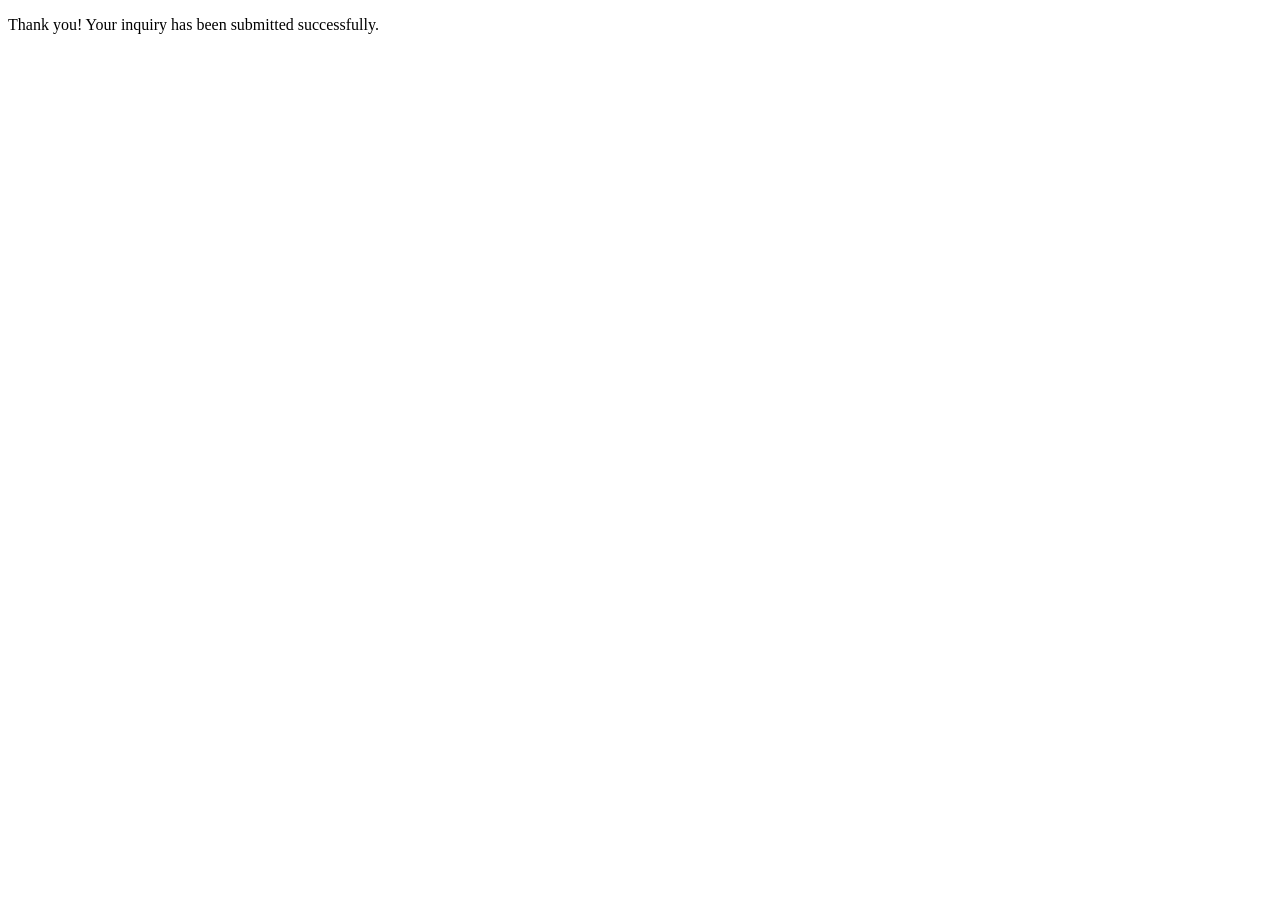
<file: form-sent/index.html>
<!DOCTYPE html><html lang="en"> <head><meta charset="utf-8"><meta name="viewport" content="width=device-width, initial-scale=1"><meta name="robots" content="noindex, nofollow"><title>Form sent</title></head> <body> <p>Thank you! Your inquiry has been submitted successfully.</p> </body></html>
</file>
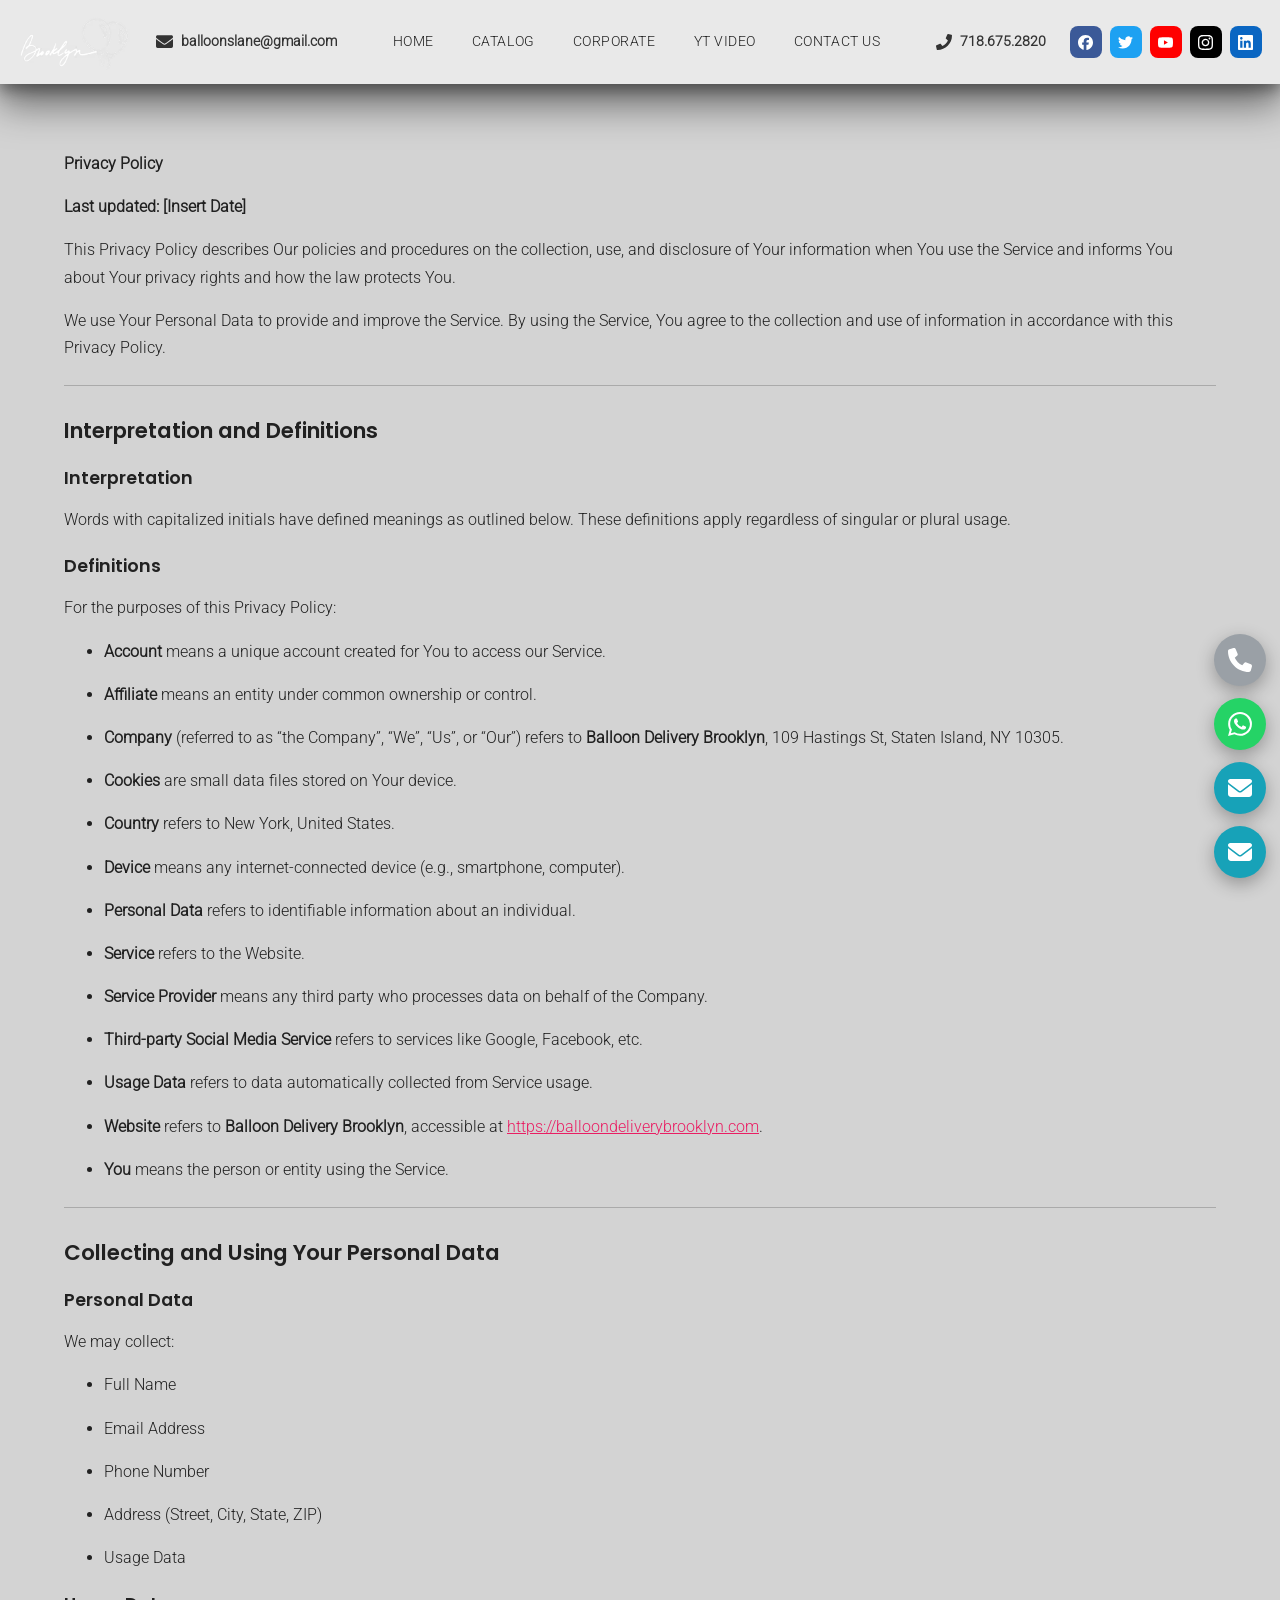
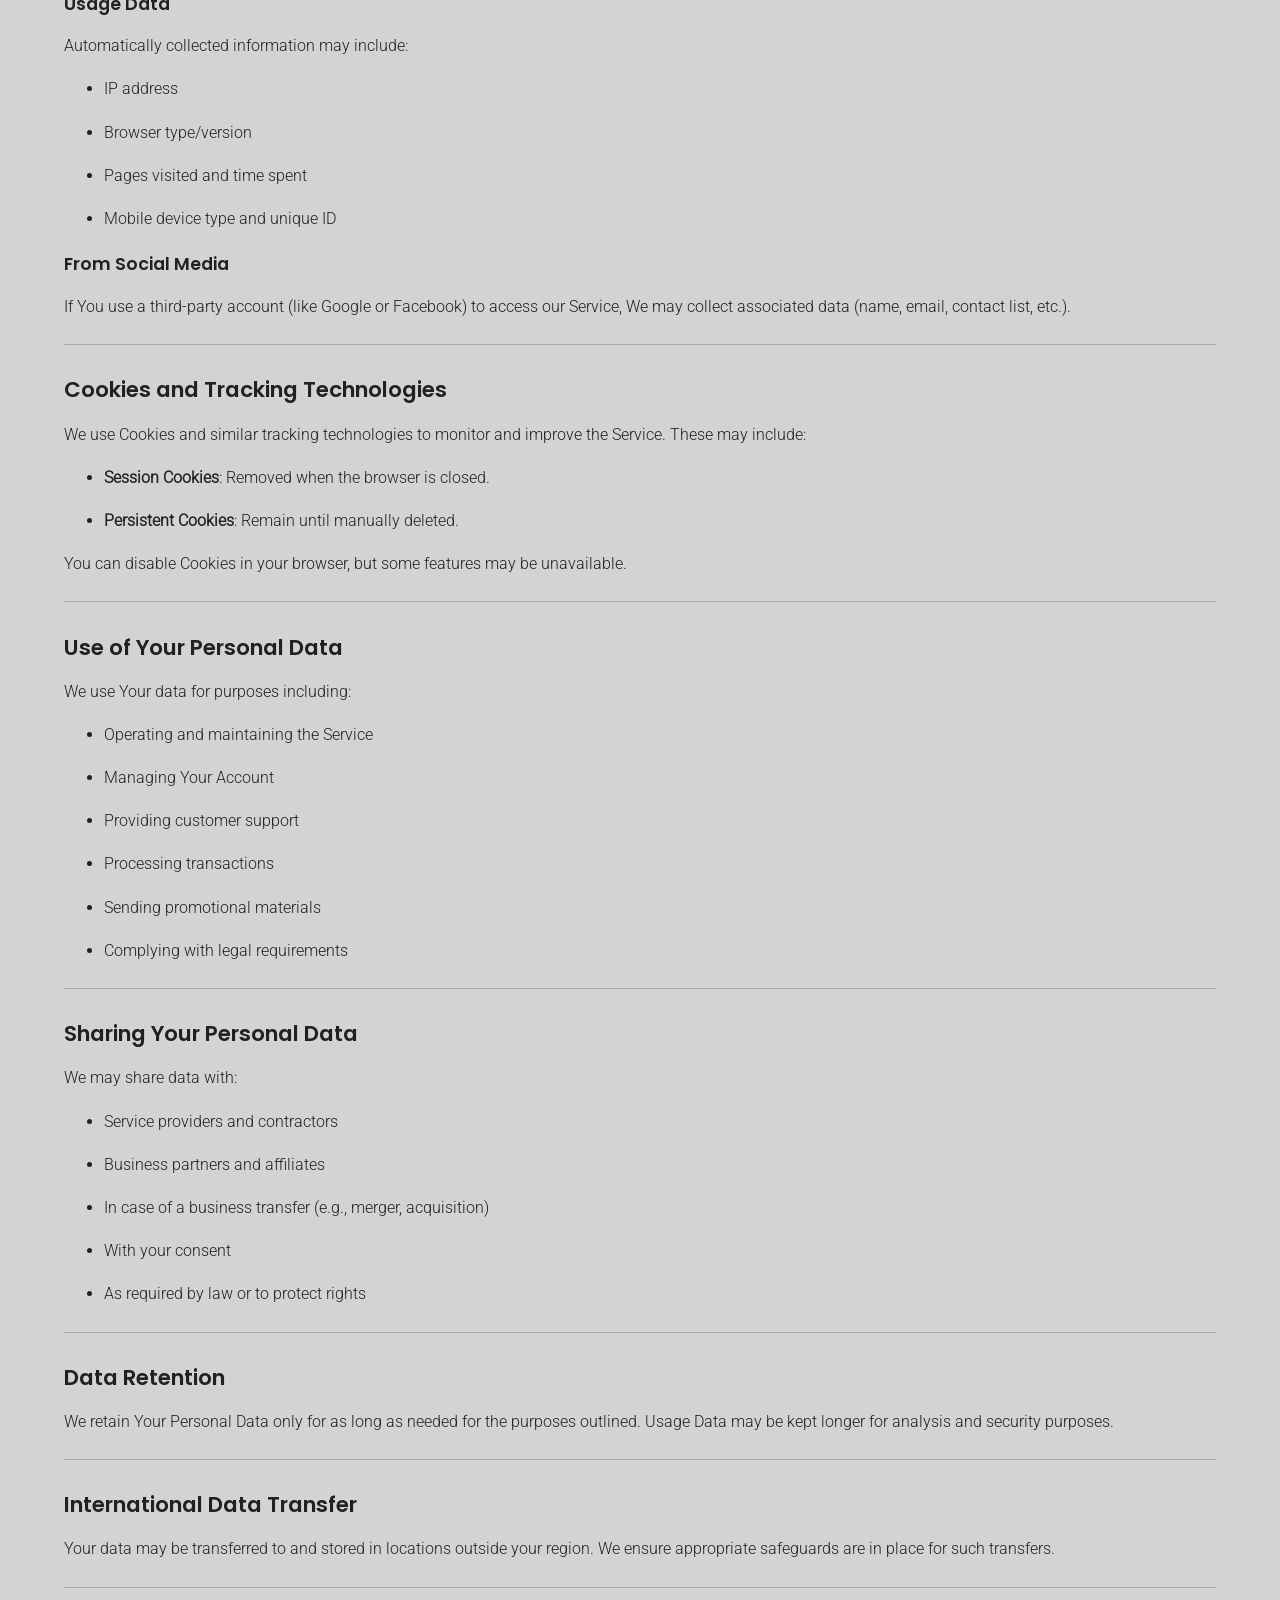
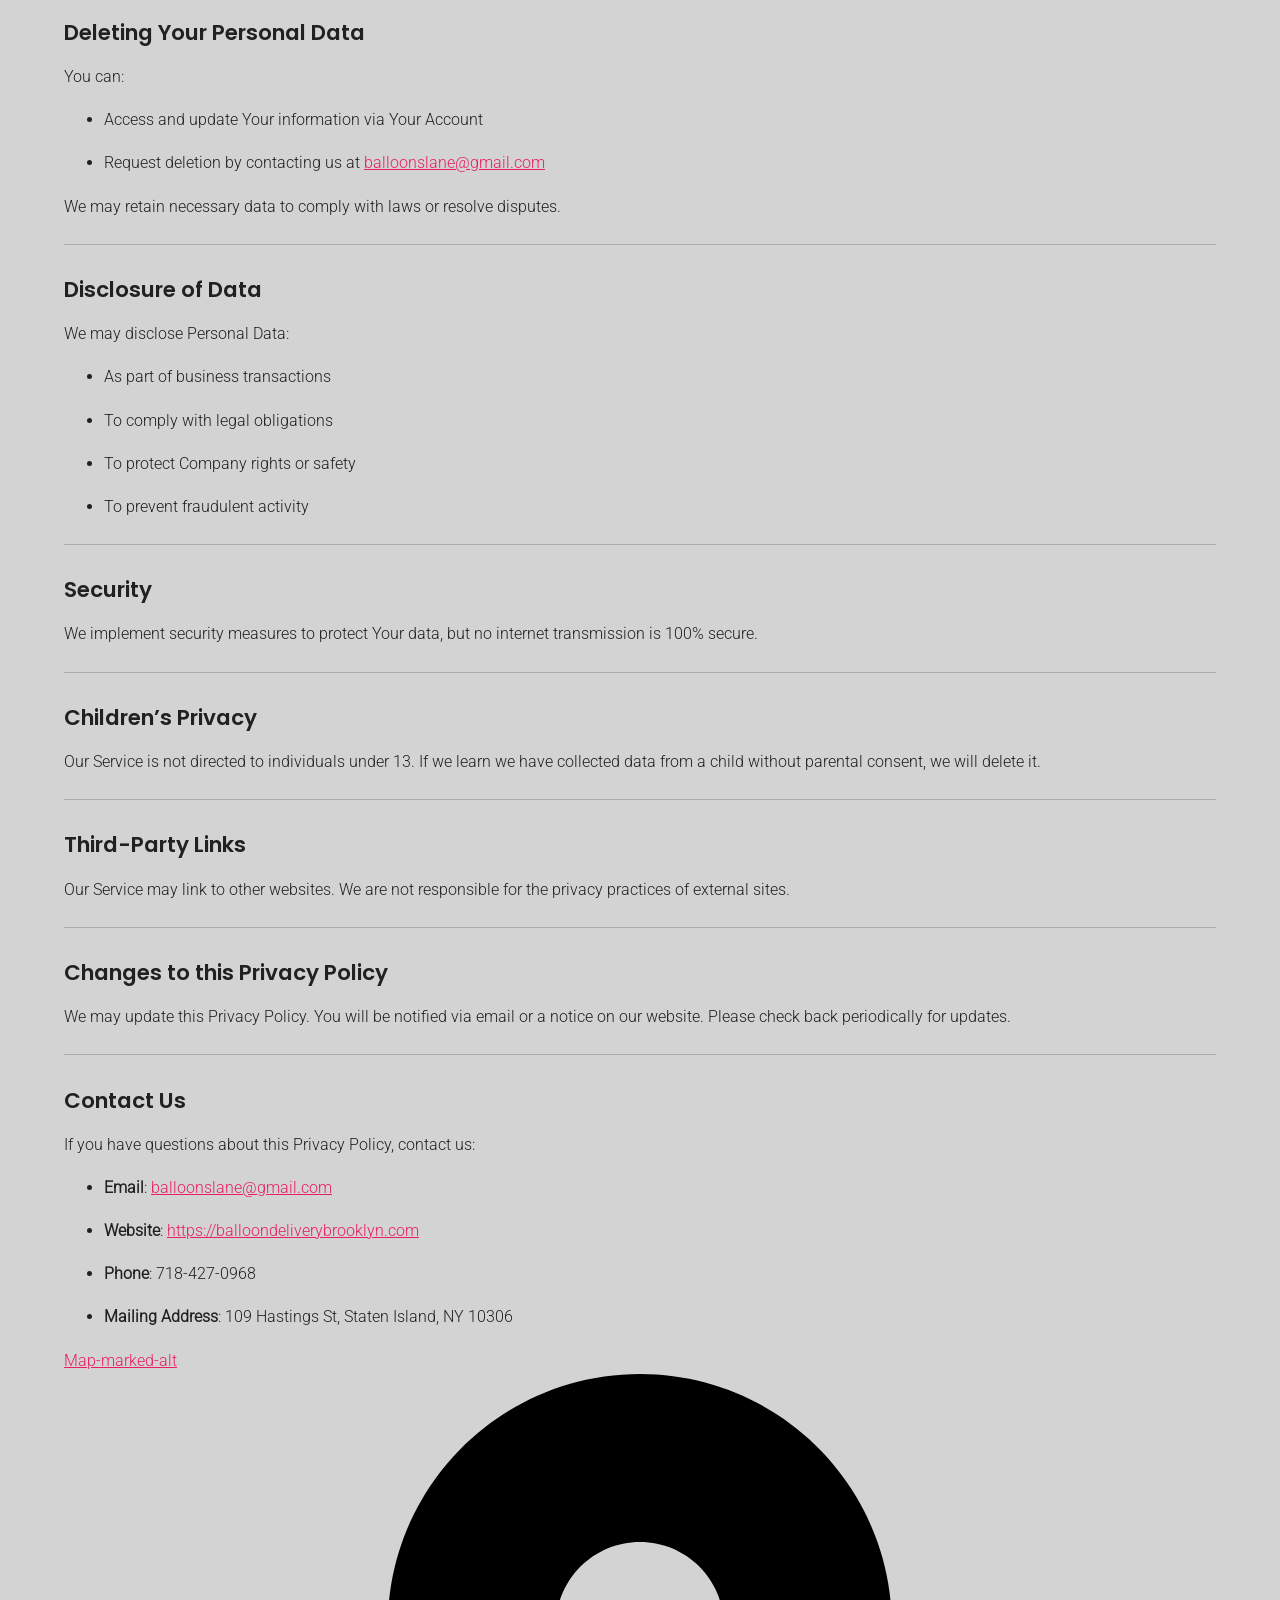
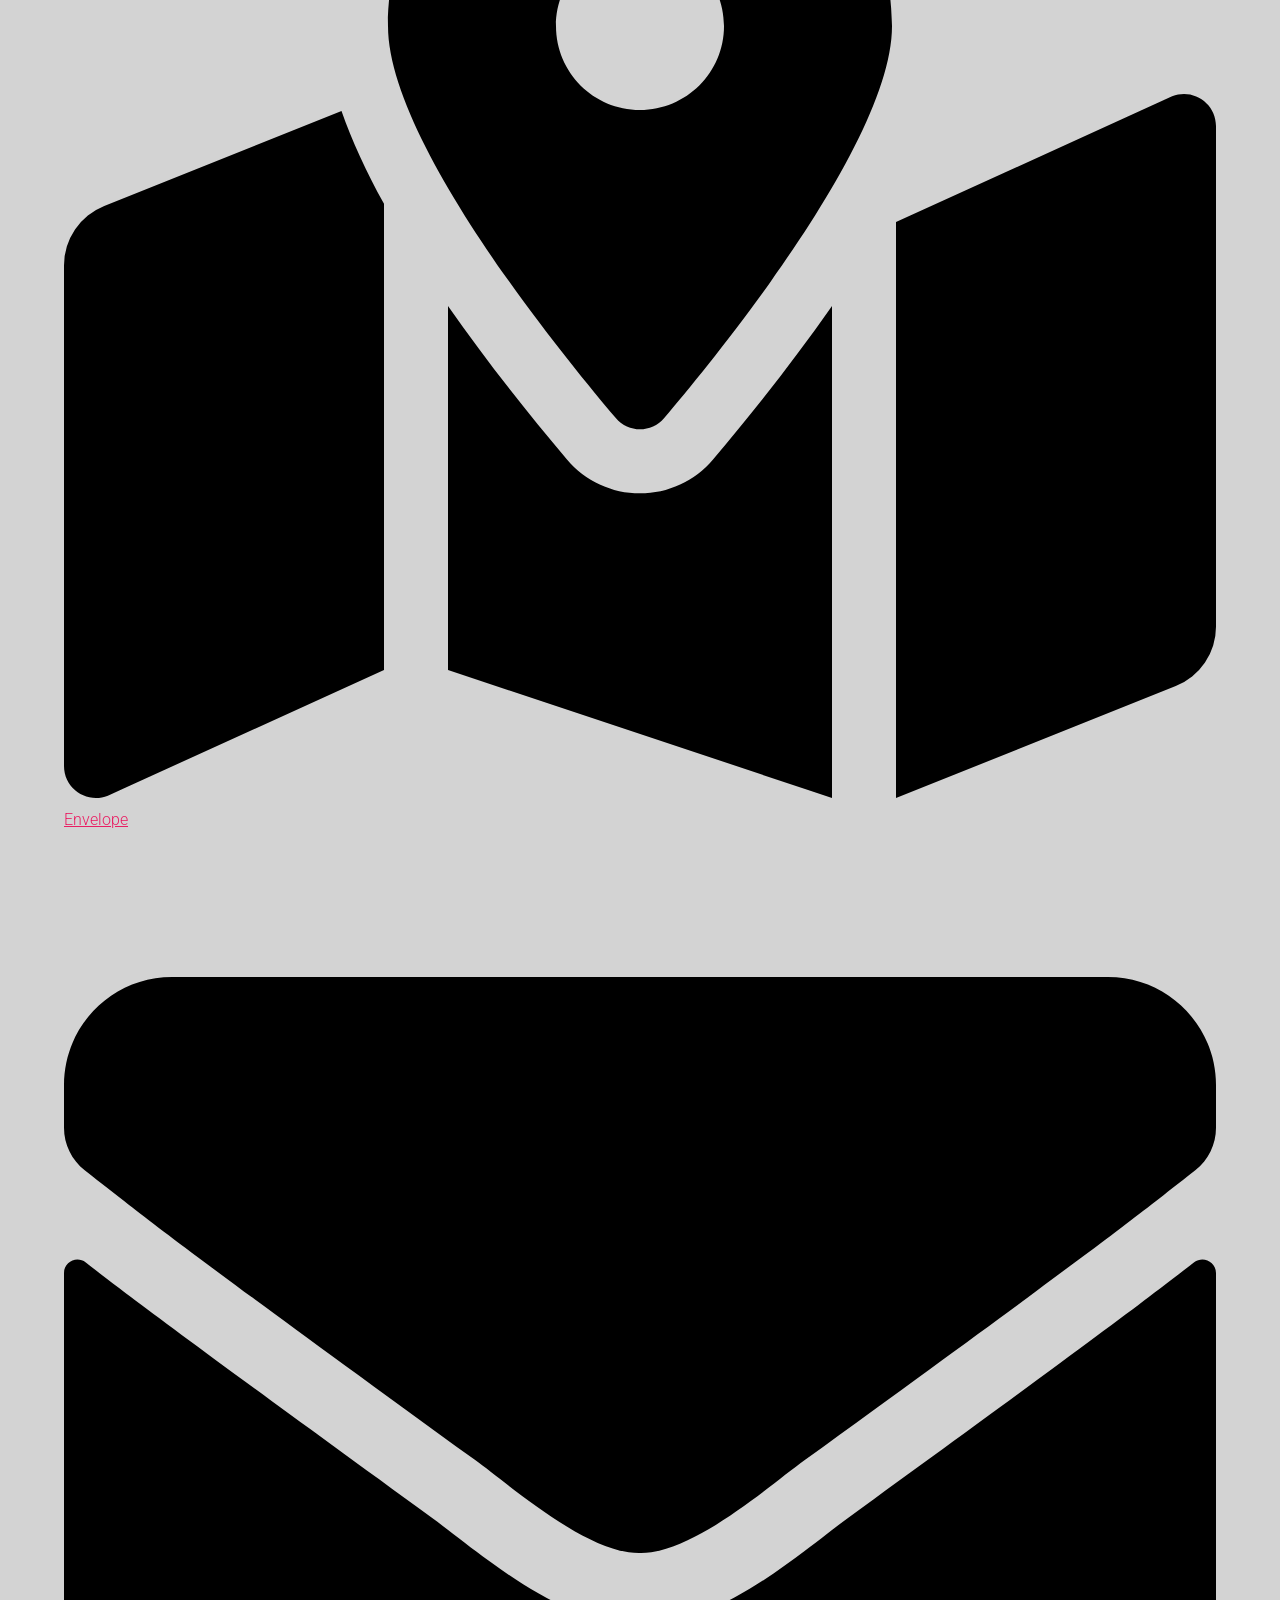
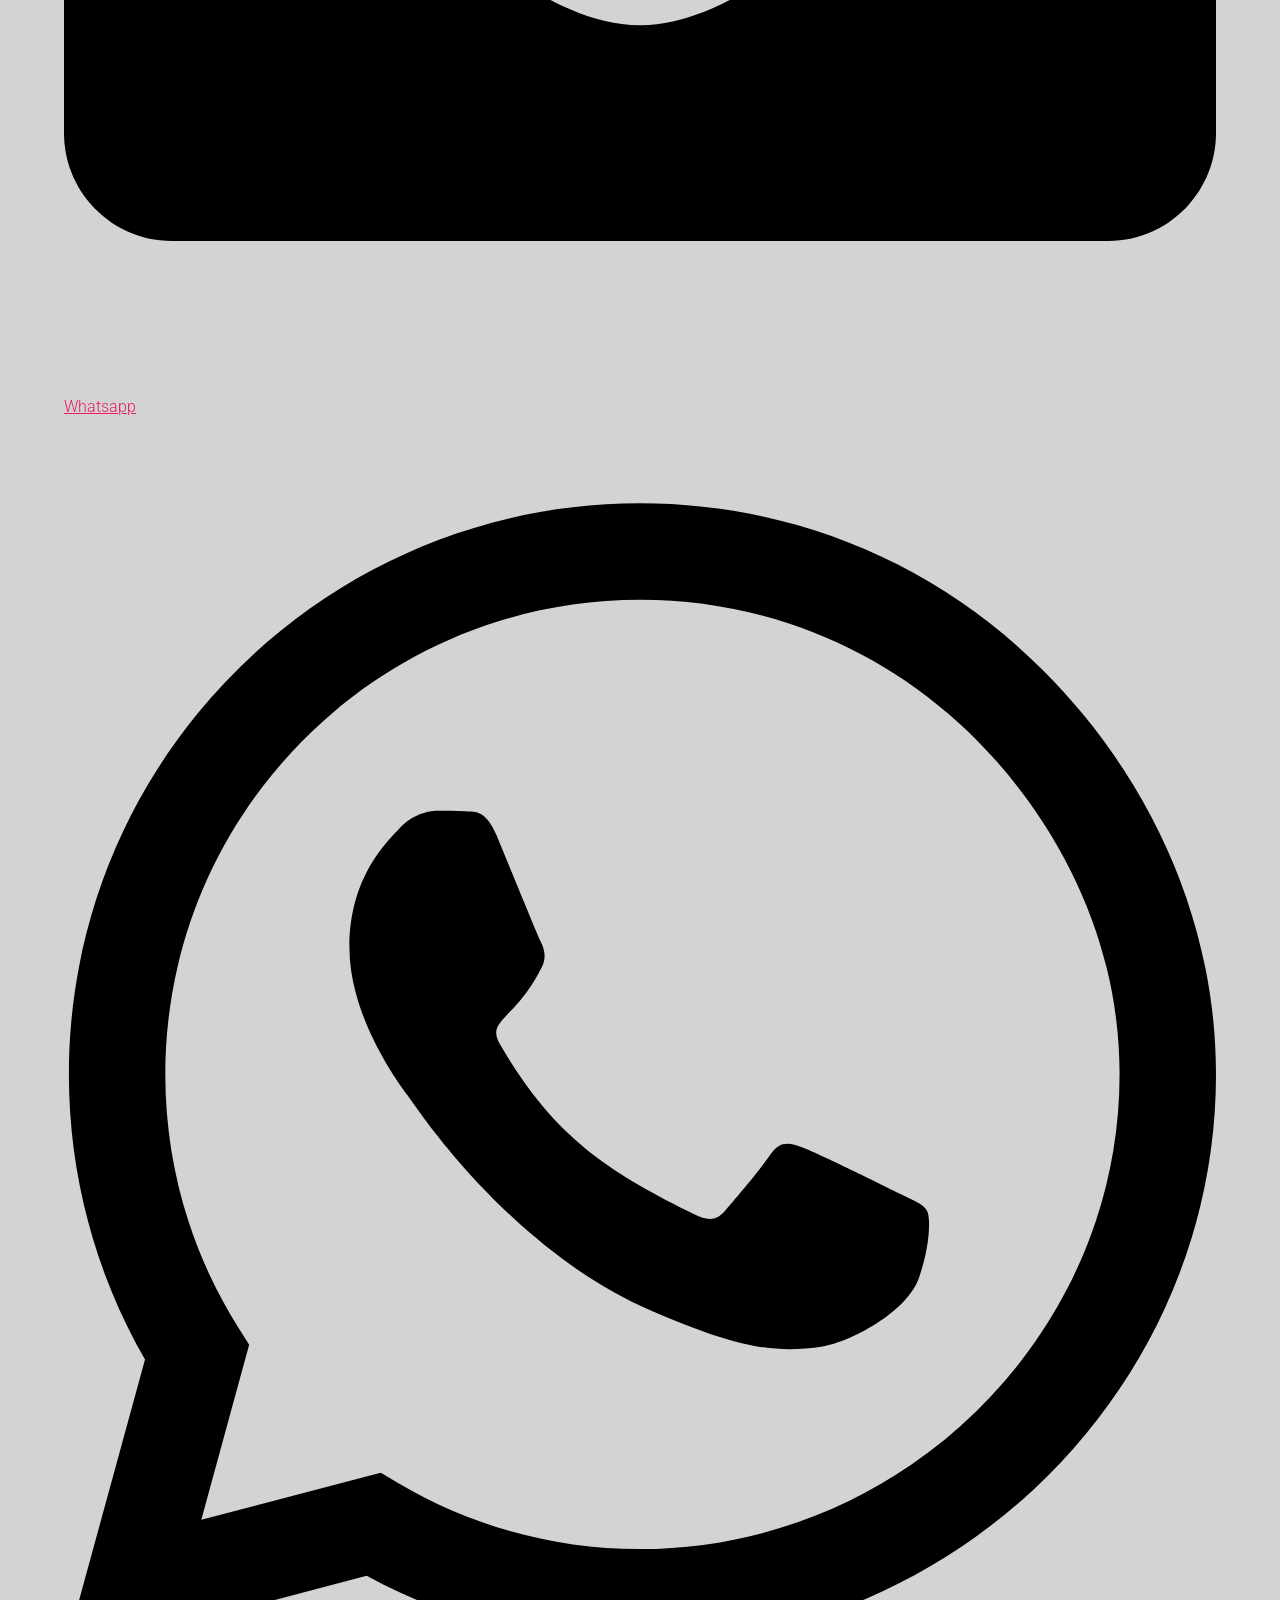
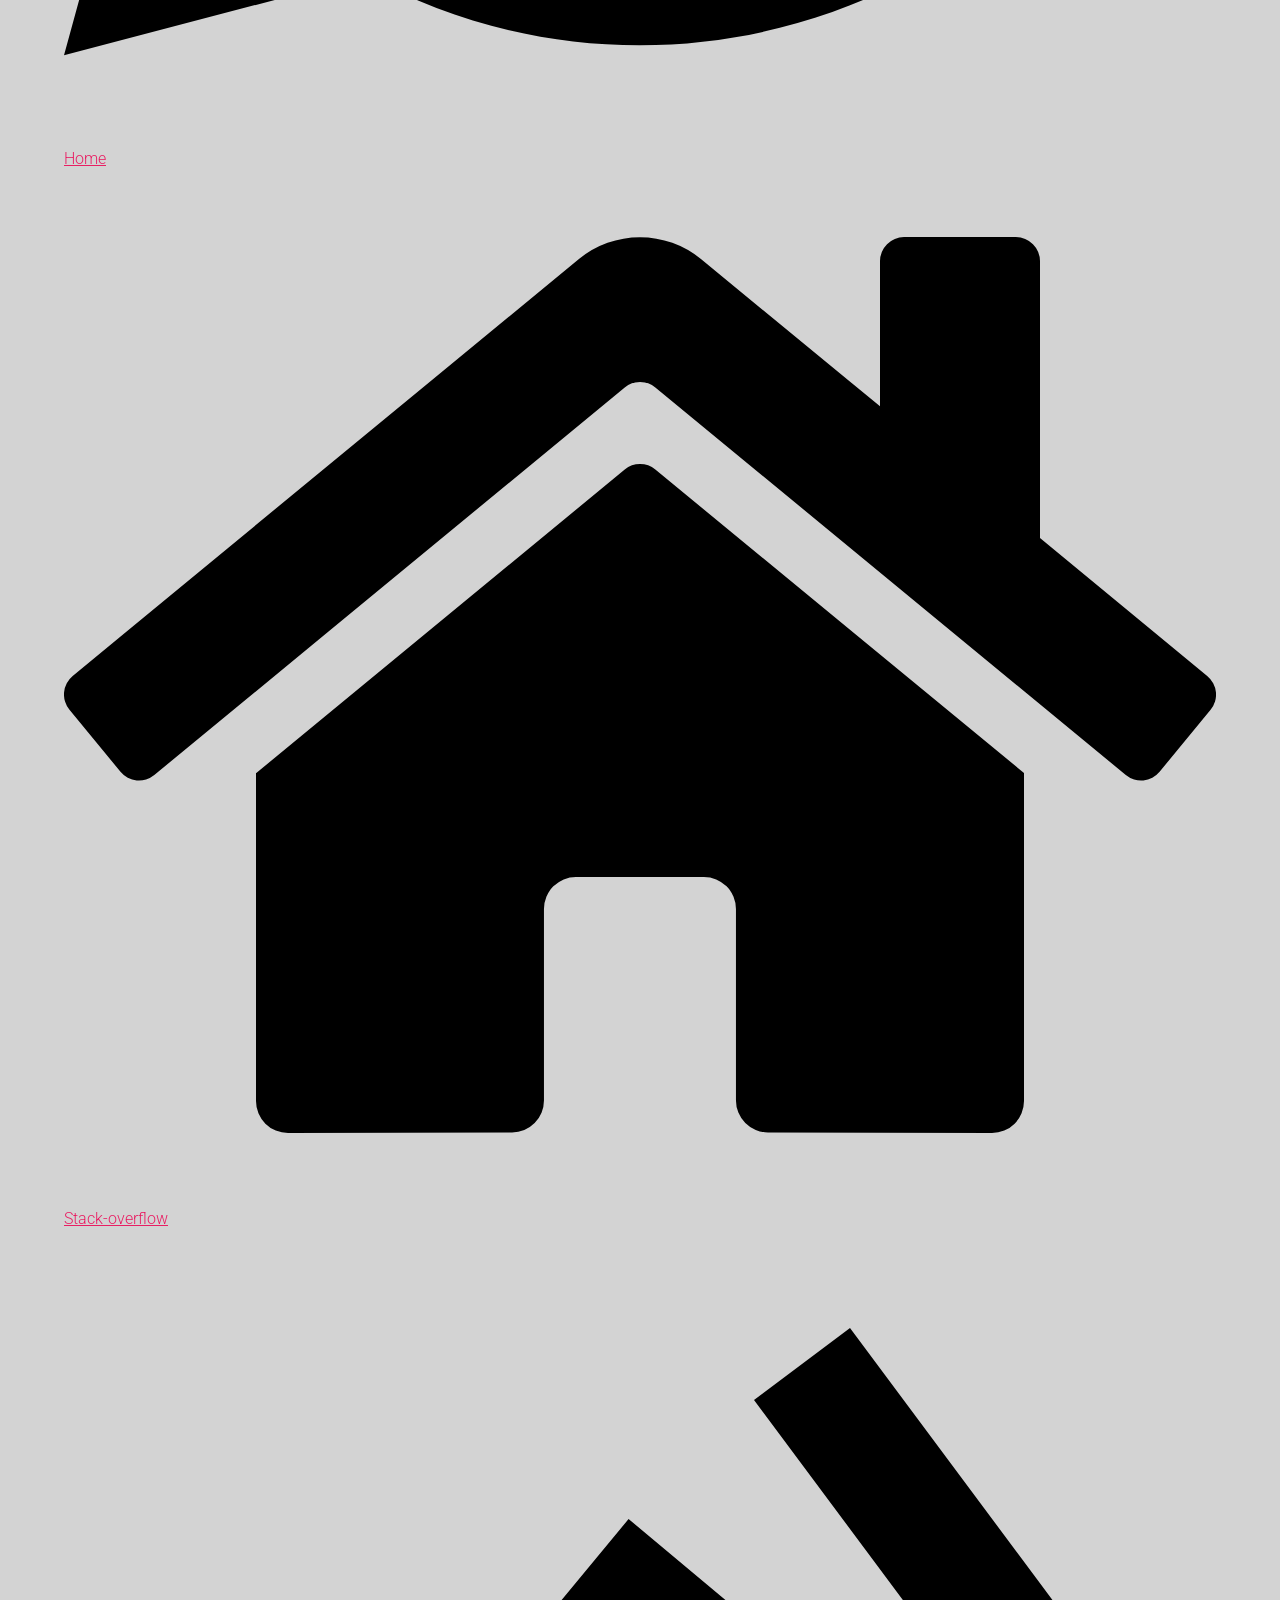
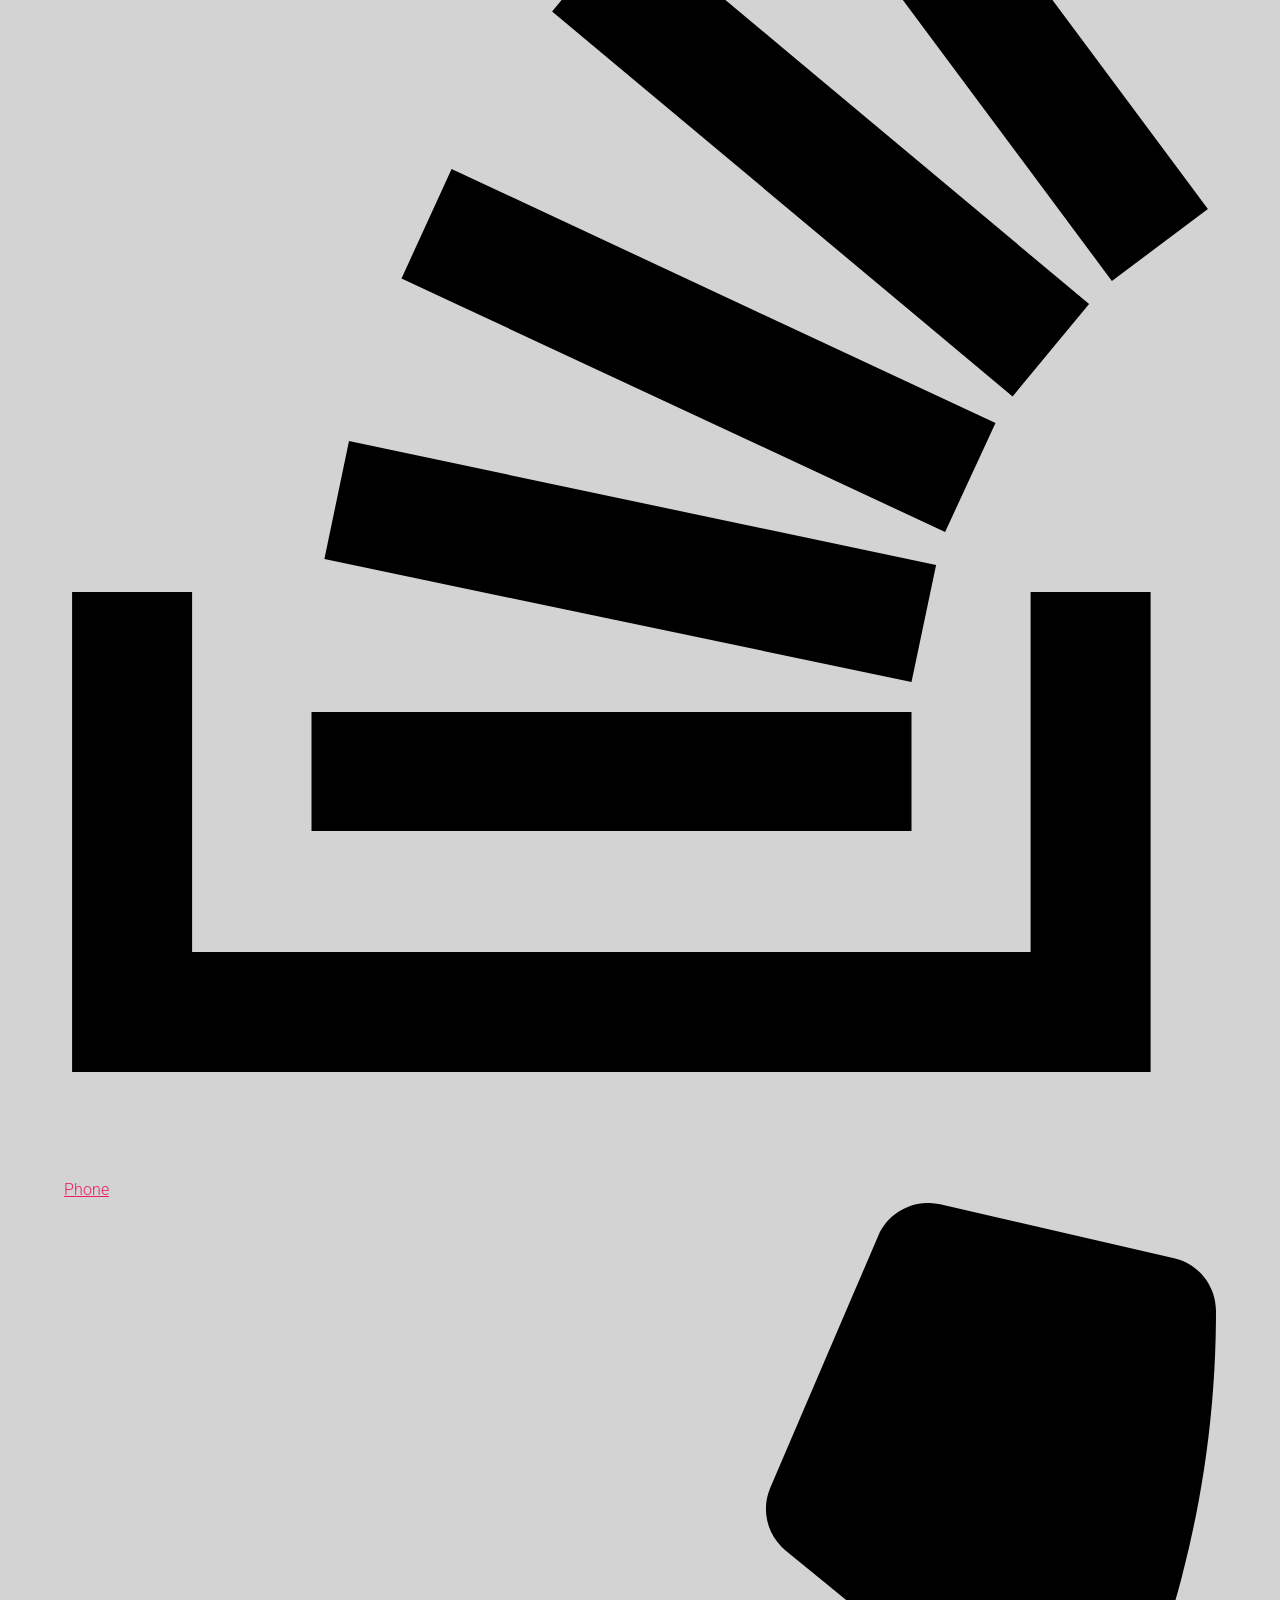
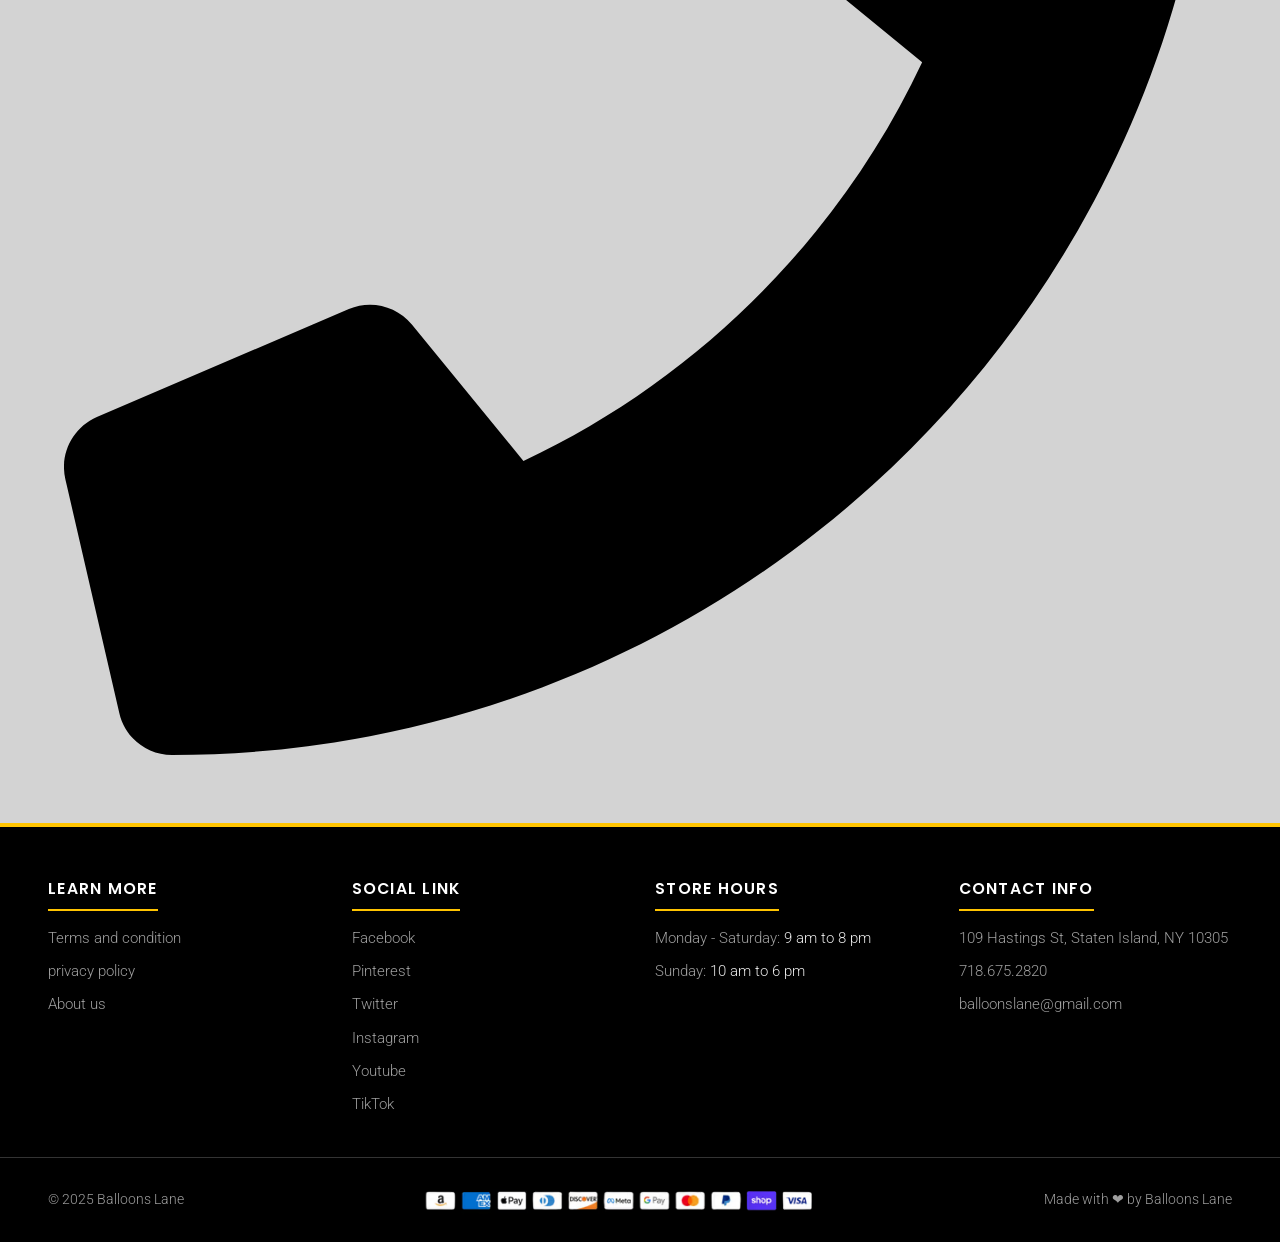
<file: privacy-policy/index.html>
<!DOCTYPE html><html lang="en"> <head><meta charset="utf-8"><meta name="viewport" content="width=device-width, initial-scale=1"><title>Privacy Policy - balloondeliverybrooklyn.com</title><meta name="description" content="Privacy Policy"><meta name="robots" content="index, follow"><link rel="canonical" href="https://balloondeliverybrooklyn.com/privacy-policy/"><meta property="og:type" content="website"><meta property="og:title" content="Privacy Policy - balloondeliverybrooklyn.com"><meta property="og:description" content="Privacy Policy"><meta property="og:url" content="https://balloondeliverybrooklyn.com/privacy-policy/"><meta property="og:image" content="https://balloondeliverybrooklyn.com/_astro/balloon-delivery-brooklyn-logo.DQ3Tntxd_1NHnf1.png"><meta name="twitter:card" content="summary_large_image"><link rel="icon" href="/favicon.ico" sizes="any"><link rel="icon" type="image/png" href="/images/favicon-512.png"><link rel="apple-touch-icon" href="/images/apple-touch-icon.png"><link rel="preload" as="font" type="font/woff2" href="/fonts/roboto-300-latin.woff2" crossorigin fetchpriority="high"><style>@font-face{font-family:Open Sans;font-style:normal;font-weight:300;font-display:swap;src:url(/fonts/open-sans-300-latin-ext.woff2) format("woff2");unicode-range:U+0100-02BA,U+02BD-02C5,U+02C7-02CC,U+02CE-02D7,U+02DD-02FF,U+0304,U+0308,U+0329,U+1D00-1DBF,U+1E00-1E9F,U+1EF2-1EFF,U+2020,U+20A0-20AB,U+20AD-20C4,U+2113,U+2C60-2C7F,U+A720-A7FF}@font-face{font-family:Open Sans;font-style:normal;font-weight:300;font-display:swap;src:url(/fonts/open-sans-300-latin.woff2) format("woff2");unicode-range:U+0000-00FF,U+0131,U+0152-0153,U+02BB-02BC,U+02C6,U+02DA,U+02DC,U+0304,U+0308,U+0329,U+2000-206F,U+20AC,U+2122,U+2191,U+2193,U+2212,U+2215,U+FEFF,U+FFFD}@font-face{font-family:Poppins;font-style:normal;font-weight:300;font-display:swap;src:url(/fonts/poppins-300-latin-ext.woff2) format("woff2");unicode-range:U+0100-02BA,U+02BD-02C5,U+02C7-02CC,U+02CE-02D7,U+02DD-02FF,U+0304,U+0308,U+0329,U+1D00-1DBF,U+1E00-1E9F,U+1EF2-1EFF,U+2020,U+20A0-20AB,U+20AD-20C4,U+2113,U+2C60-2C7F,U+A720-A7FF}@font-face{font-family:Poppins;font-style:normal;font-weight:300;font-display:swap;src:url(/fonts/poppins-300-latin.woff2) format("woff2");unicode-range:U+0000-00FF,U+0131,U+0152-0153,U+02BB-02BC,U+02C6,U+02DA,U+02DC,U+0304,U+0308,U+0329,U+2000-206F,U+20AC,U+2122,U+2191,U+2193,U+2212,U+2215,U+FEFF,U+FFFD}@font-face{font-family:Poppins;font-style:normal;font-weight:400;font-display:swap;src:url(/fonts/poppins-400-latin-ext.woff2) format("woff2");unicode-range:U+0100-02BA,U+02BD-02C5,U+02C7-02CC,U+02CE-02D7,U+02DD-02FF,U+0304,U+0308,U+0329,U+1D00-1DBF,U+1E00-1E9F,U+1EF2-1EFF,U+2020,U+20A0-20AB,U+20AD-20C4,U+2113,U+2C60-2C7F,U+A720-A7FF}@font-face{font-family:Poppins;font-style:normal;font-weight:400;font-display:swap;src:url(/fonts/poppins-400-latin.woff2) format("woff2");unicode-range:U+0000-00FF,U+0131,U+0152-0153,U+02BB-02BC,U+02C6,U+02DA,U+02DC,U+0304,U+0308,U+0329,U+2000-206F,U+20AC,U+2122,U+2191,U+2193,U+2212,U+2215,U+FEFF,U+FFFD}@font-face{font-family:Poppins;font-style:normal;font-weight:500;font-display:swap;src:url(/fonts/poppins-500-latin-ext.woff2) format("woff2");unicode-range:U+0100-02BA,U+02BD-02C5,U+02C7-02CC,U+02CE-02D7,U+02DD-02FF,U+0304,U+0308,U+0329,U+1D00-1DBF,U+1E00-1E9F,U+1EF2-1EFF,U+2020,U+20A0-20AB,U+20AD-20C4,U+2113,U+2C60-2C7F,U+A720-A7FF}@font-face{font-family:Poppins;font-style:normal;font-weight:500;font-display:swap;src:url(/fonts/poppins-500-latin.woff2) format("woff2");unicode-range:U+0000-00FF,U+0131,U+0152-0153,U+02BB-02BC,U+02C6,U+02DA,U+02DC,U+0304,U+0308,U+0329,U+2000-206F,U+20AC,U+2122,U+2191,U+2193,U+2212,U+2215,U+FEFF,U+FFFD}@font-face{font-family:Poppins;font-style:normal;font-weight:600;font-display:swap;src:url(/fonts/poppins-600-latin-ext.woff2) format("woff2");unicode-range:U+0100-02BA,U+02BD-02C5,U+02C7-02CC,U+02CE-02D7,U+02DD-02FF,U+0304,U+0308,U+0329,U+1D00-1DBF,U+1E00-1E9F,U+1EF2-1EFF,U+2020,U+20A0-20AB,U+20AD-20C4,U+2113,U+2C60-2C7F,U+A720-A7FF}@font-face{font-family:Poppins;font-style:normal;font-weight:600;font-display:swap;src:url(/fonts/poppins-600-latin.woff2) format("woff2");unicode-range:U+0000-00FF,U+0131,U+0152-0153,U+02BB-02BC,U+02C6,U+02DA,U+02DC,U+0304,U+0308,U+0329,U+2000-206F,U+20AC,U+2122,U+2191,U+2193,U+2212,U+2215,U+FEFF,U+FFFD}@font-face{font-family:Roboto;font-style:normal;font-weight:300;font-display:swap;src:url(/fonts/roboto-300-latin-ext.woff2) format("woff2");unicode-range:U+0100-02BA,U+02BD-02C5,U+02C7-02CC,U+02CE-02D7,U+02DD-02FF,U+0304,U+0308,U+0329,U+1D00-1DBF,U+1E00-1E9F,U+1EF2-1EFF,U+2020,U+20A0-20AB,U+20AD-20C4,U+2113,U+2C60-2C7F,U+A720-A7FF}@font-face{font-family:Roboto;font-style:normal;font-weight:300;font-display:swap;src:url(/fonts/roboto-300-latin.woff2) format("woff2");unicode-range:U+0000-00FF,U+0131,U+0152-0153,U+02BB-02BC,U+02C6,U+02DA,U+02DC,U+0304,U+0308,U+0329,U+2000-206F,U+20AC,U+2122,U+2191,U+2193,U+2212,U+2215,U+FEFF,U+FFFD}:root{--yellow:#FFC400;--yellow-dark:#E0A800;--header-gray:#E8730C;--body-gray:#E4E6E6;--band-gray:#DCE2E3;--hero-dark:#1E1E1E;--ink:#212121;--muted:#9E9E9E;--card-blue:#2E6E9E;--link-pink:#E91E63;--black:#000000;--wa-green:#25D366;--teal:#17A2B8;--fab-gray:#9AA0A6;--shadow-soft:0 16px 34px rgba(0,0,0,.32);--shadow-card:0 10px 22px rgba(0,0,0,.25);--shadow-product:-9px 11px 20px 0px rgba(0, 0, 0, .5);--shadow-band:-9px 11px 20px 0px rgba(0, 0, 0, .5);--radius:6px}*{box-sizing:border-box}html{scroll-behavior:smooth}body{margin:0;font-family:Segoe UI,Roboto,Helvetica Neue,Arial,sans-serif;color:var(--ink);background:var(--body-gray);line-height:1.7}h1,h2,h3,h4{line-height:1.35;margin:0 0 .6em;font-family:Poppins,Comfortaa,Segoe UI,sans-serif}img{max-width:100%;height:auto;display:block}a{color:var(--link-pink)}.container{max-width:none;width:100%;margin:0 auto;padding:0 clamp(16px,4vw,48px)}.band{background:var(--band-gray);border-radius:var(--radius);box-shadow:var(--shadow-band);text-align:center;padding:22px 18px;margin:34px auto;max-width:none}.band h2,.band h3{font-family:Poppins,Segoe UI,sans-serif;font-weight:300;text-transform:uppercase;letter-spacing:.06em;margin:0;color:#000;font-size:24px;line-height:.1}.band .sub{margin:.4em 0 0;color:#555;font-size:.95rem}.site-header{position:static;top:0;z-index:50;background:var(--header-gray);box-shadow:0 6px 14px #00000059,0 20px 38px #00000080}.header-contact{display:flex;align-items:center;gap:8px;font-size:.9rem;color:#fff}.header-contact a{color:#fff;text-decoration:none;font-weight:600}.main-nav a{text-decoration:none;color:#fff;font-weight:400;font-size:.85rem;text-transform:uppercase;letter-spacing:.04em;padding:9px 14px;border-radius:0;white-space:nowrap;transition:background .2s,color .2s}.main-nav a:hover,.main-nav a.active{background:#000;color:#fff}.nav-toggle{display:none;margin-left:auto;background:none;border:0;cursor:pointer;font-size:1.7rem;line-height:1;color:#fff;padding:6px 10px}.header-social a{width:32px;height:32px;border-radius:8px;background:#555;color:#fff;display:flex;align-items:center;justify-content:center;text-decoration:none;font-size:.8rem;font-weight:700}.hero-split{display:flex;padding:0;background:#5e5e5e;min-height:780px}.hero-pane{position:relative;width:50%}.hero-left{background:none;display:flex;flex-direction:column;justify-content:center}.hero-left:before{content:"";position:absolute;inset:0;background:#0009}.hero-left-text{position:relative;padding:90px 34px 90px 30px}.hero-left-text h1{font-family:Open Sans,sans-serif;font-size:clamp(25px,1.1rem + 1.6vw,34px);font-weight:300;color:#fff;line-height:1.3;text-wrap:balance;margin:0}.hero-left-text p{font-family:Roboto,sans-serif;font-size:clamp(13.5px,.7rem + .5vw,15.5px);font-weight:300;color:var(--yellow);margin:14px 0 0}.hero-right{overflow:hidden;background:#000}.hero-right video{position:absolute;inset:0;width:100%;height:100%;object-fit:cover;display:block}.video-section{background:#000;padding:40px 20px}.video-single{max-width:none;margin:0 auto;border-radius:18px;overflow:hidden;box-shadow:var(--shadow-soft)}.video-single iframe{width:100%;aspect-ratio:16/9;border:0;display:block}.btn{display:inline-block;border:0;cursor:pointer;text-decoration:none;font-weight:600;line-height:1;text-transform:uppercase;letter-spacing:.05em;border-radius:6px;box-shadow:var(--shadow-card);transition:transform .15s,box-shadow .15s}.btn:hover{transform:translateY(-2px)}.btn-yellow{background:var(--yellow);color:#222;padding:15px 46px;font-size:1rem}.btn-yellow:hover{background:var(--yellow-dark)}.btn-blue{background:var(--card-blue);color:#fff;padding:11px 26px;font-size:.85rem;border-radius:6px;box-shadow:var(--shadow-card)}.btn-wide{display:block;width:85%;margin:26px auto;text-align:center}.inquiry-form{background:transparent;border-radius:0;box-shadow:none;padding:6px 0 10px;max-width:none;margin:0 auto}.inquiry-form .row{display:grid;grid-template-columns:1fr 1fr;gap:16px}.inquiry-form .field{margin-bottom:16px}.inquiry-form label{display:block;font-weight:600;margin-bottom:6px;font-size:.92rem}.inquiry-form ::placeholder{color:#9a9a9a}.inquiry-form input[type=text],.inquiry-form input[type=email],.inquiry-form input[type=tel],.inquiry-form input[type=date],.inquiry-form select,.inquiry-form textarea{width:100%;padding:13px 16px;border:1px solid #c9c9c9;border-radius:10px;font-size:1rem;font-family:inherit;background:#fff}.inquiry-form textarea{border-radius:10px;min-height:130px;resize:vertical}.inquiry-form input:focus,.inquiry-form select:focus,.inquiry-form textarea:focus{outline:2px solid var(--yellow);border-color:var(--yellow)}.form-note{font-size:.85rem;color:#666;text-align:center;margin-top:12px}.card-grid{display:grid;grid-template-columns:repeat(auto-fill,minmax(240px,1fr));gap:26px;margin:26px 0}.cat-card{background:#fff;border-radius:var(--radius);box-shadow:var(--shadow-card);overflow:hidden;text-align:center;padding-bottom:20px;display:flex;flex-direction:column}.cat-card img{width:100%;aspect-ratio:1/1;object-fit:cover}.cat-card h3{font-size:1.05rem;margin:14px 12px 6px;text-transform:uppercase;letter-spacing:.03em}.cat-card p{font-size:.9rem;color:#555;margin:0 14px 14px;flex:1}.cat-card .btn-blue{margin:0 16px}.gallery-grid{display:grid;grid-template-columns:repeat(auto-fill,minmax(200px,1fr));gap:18px;margin:22px 0}.gallery-grid figure{margin:0;background:#fff;border-radius:12px;overflow:hidden;box-shadow:var(--shadow-card)}.gallery-grid img{width:100%;aspect-ratio:1/1;object-fit:cover}.gallery-grid figcaption{padding:10px;font-size:.82rem;text-align:center;color:#444}.corp-wrap{position:relative;max-width:none;margin:0 auto;padding:0;overflow:hidden}.corp-track{display:flex;width:max-content;padding:10px 0;animation:corp-scroll 30s linear infinite}.corp-logo{flex:0 0 280px;background:transparent;border-radius:0;box-shadow:none;height:150px;display:flex;align-items:center;justify-content:center;padding:10px 14px}.corp-logo img{max-width:240px;max-height:125px;width:auto;height:auto;object-fit:contain}@keyframes corp-scroll{0%{transform:translate(0)}to{transform:translate(-50%)}}@media(prefers-reduced-motion:reduce){.corp-track{animation:none}}.video-grid{display:grid;grid-template-columns:1fr 1fr;gap:26px;max-width:none;margin:0 auto}.video-card{border:0;border-radius:20px;overflow:hidden;background:#000;box-shadow:var(--shadow-soft)}.more-video{text-align:center;margin-top:18px}.seo-copy{max-width:1350px;box-sizing:border-box;margin:0 auto;text-align:center;padding:10px clamp(16px,4vw,48px) 30px}.seo-copy h2{font-size:clamp(1.3rem,2.6vw,1.8rem);margin:1.6em 0 .6em}.seo-copy h3{font-size:1.15rem;margin:1.4em 0 .5em}.seo-copy h4{font-size:1.05rem;margin:1.2em 0 .4em}.seo-copy p{margin:0 0 1em}.check-list{list-style:none;padding:0;margin:1em auto;max-width:640px;text-align:center}.check-list li{margin:.45em 0}.check-list li:before{content:"✔ ";color:#2e7d32;font-weight:800}.faq{max-width:none;margin:0 auto}.faq-item{background:#d3d9db;border-radius:8px;box-shadow:var(--shadow-card);margin-bottom:14px;overflow:hidden}.faq-q{width:100%;text-align:left;background:none;border:0;cursor:pointer;padding:18px 20px;font-size:1rem;font-weight:700;color:var(--ink);display:flex;gap:12px;align-items:center;font-family:inherit}.faq-q .marker{color:#000;font-size:.9em}.faq-a{max-height:0;overflow:hidden;transition:max-height .3s ease;padding:0 20px}.faq-item.open .faq-a{max-height:600px;padding:0 20px 18px}.loc-section{max-width:none;margin:0 auto 30px}.loc-grid{columns:6 150px;column-gap:22px;list-style:none;padding:0;margin:0}.loc-grid li{break-inside:avoid;margin-bottom:.4em;font-size:.9rem}.loc-grid a{color:#444;text-decoration:none}.loc-grid a:hover{color:var(--link-pink)}.review-grid{display:grid;grid-template-columns:repeat(auto-fill,minmax(280px,1fr));gap:24px;max-width:none;margin:0 auto}.review-card{background:#fff;border-radius:var(--radius);box-shadow:var(--shadow-card);padding:24px;text-align:center}.review-card img{width:72px;height:72px;border-radius:50%;object-fit:cover;margin:0 auto 12px}.review-card h4{margin:0 0 8px}.review-card p{font-size:.92rem;color:#555;margin:0}.contact-hero{background:var(--hero-dark);color:#fff;text-align:center;padding:60px 20px}.contact-hero h1{font-size:clamp(1.8rem,3.4vw,2.6rem);margin:0}.contact-cards{display:grid;grid-template-columns:repeat(auto-fit,minmax(240px,1fr));gap:22px;max-width:none;margin:34px auto}.contact-card{background:#fff;border-radius:var(--radius);box-shadow:var(--shadow-card);padding:28px;text-align:center}.contact-card h3{margin:0 0 10px;text-transform:uppercase;font-size:1rem;letter-spacing:.05em}.contact-card a{color:var(--ink);font-weight:700;text-decoration:none;font-size:1.05rem}.contact-card a:hover{color:var(--link-pink)}.map-embed{max-width:none;margin:0 auto 34px;border-radius:var(--radius);overflow:hidden;box-shadow:var(--shadow-soft)}.map-embed iframe{width:100%;height:380px;border:0;display:block}.social-row{display:flex;gap:12px;justify-content:center;margin:18px 0 40px}.social-row a{width:48px;height:48px;border-radius:12px;background:#333;color:#fff;display:flex;align-items:center;justify-content:center;text-decoration:none;font-weight:800;font-size:.85rem}.social-row a:hover{background:var(--yellow);color:#222}.site-footer{background:var(--black);color:var(--muted);margin-top:50px;border-top:4px solid var(--yellow)}.footer-grid{max-width:none;margin:0 auto;padding:48px clamp(16px,4vw,48px) 30px;display:grid;grid-template-columns:repeat(auto-fit,minmax(220px,1fr));gap:30px}.footer-grid h4{color:#fff;text-transform:uppercase;letter-spacing:.08em;font-size:.98rem;margin:0 0 16px;padding-bottom:9px;border-bottom:2px solid var(--yellow);display:inline-block}.footer-grid li{margin-bottom:10px;font-size:.94rem;line-height:1.55}.footer-grid a{color:var(--muted);text-decoration:none;transition:color .2s ease}.footer-grid a:hover{color:var(--yellow)}.footer-bottom{border-top:1px solid #333;max-width:none;margin:0 auto;padding:20px clamp(16px,4vw,48px);display:flex;align-items:center;justify-content:space-between;gap:16px;flex-wrap:wrap;font-size:.88rem}.pay-icons{display:flex;gap:8px;flex-wrap:wrap;justify-content:center}.pay-icons span{background:#222;border:1px solid #444;border-radius:6px;color:#ddd;font-size:.68rem;font-weight:700;padding:5px 9px;white-space:nowrap}.contact-hero-banner{position:relative;background:linear-gradient(135deg,#2e6e9e,#5aa0c8,#e8730c);color:#fff;text-align:center;min-height:100vh;min-height:100svh;display:flex;align-items:center;justify-content:center;padding:90px 20px 120px}.contact-hero-inner{width:100%}.contact-hero-inner h1{font-size:clamp(2.9rem,6vw,4.4rem);margin:0 0 .3em;color:#fff;font-weight:700;text-shadow:0 2px 16px rgba(0,0,0,.5)}.contact-hero-inner .order-link{margin:.3em 0}.contact-hero-inner .order-link a{color:#fff;font-size:2rem;font-weight:600;text-decoration:none;text-shadow:0 2px 12px rgba(0,0,0,.5)}.contact-hero-inner .order-link a:hover{text-decoration:underline}.contact-hero-inner .lane-domain{color:#fff;opacity:.85;font-size:1.1rem;margin:.3em 0 0}.wave-divider{display:block;width:100%;height:70px;position:absolute;left:0;bottom:-1px}.wave-divider.top{top:-1px;bottom:auto;transform:scaleY(-1)}.info-bar-section{padding:10px 20px 30px;text-align:center}.info-bar{background:#cd6b2f;border-radius:6px;box-shadow:-16px 17px 17px #00000080;max-width:1250px;margin:36px auto 0;position:relative;z-index:2;display:grid;grid-template-columns:repeat(3,1fr);gap:14px;padding:30px 26px;color:#fff}.info-cell{display:flex;flex-direction:column;align-items:center;gap:10px}.info-icon{display:block;line-height:0}.info-icon svg{width:52px;height:52px;fill:#ffc72f}.info-cell a{color:#fff;text-decoration:none;font-size:1.2rem;font-weight:500}.info-cell a:hover{text-decoration:underline}.designs-section{position:relative;background:#62a9a4;text-align:center;margin:50px 0 0;padding:110px 20px}.designs-inner p{color:#fff;font-size:1.15rem;margin:0 0 18px}.designs-inner .btn{display:block;width:200px;margin:0 auto 14px;border-radius:42px;box-shadow:-15px 11px 19px #00000080}.designs-inner .btn-orange{background:#d3602d;padding:14px 50px}.designs-inner .btn-orange:hover{background:#d3602d}.designs-inner .btn-yellow-sm{background:#f90;color:#fff;padding:15px 30px}.btn-orange{background:#e67e22;color:#fff;padding:12px 30px;font-size:.95rem}.btn-orange:hover{background:#d35400}.btn-yellow-sm{background:var(--yellow);color:#8a6d00;padding:12px 30px;font-size:.95rem}.store-policy{text-align:center;padding:40px 20px 50px}.store-policy h2{font-size:1.6rem;font-weight:400;margin:0 0 .5em}.store-policy p{margin:0;color:#333}@media(max-width:700px){.info-bar{grid-template-columns:1fr;margin-top:-20px}.contact-hero-banner{padding:60px 20px 100px}}.fab-phone{background:var(--fab-gray)}.fab-wa{background:var(--wa-green)}.fab-mail{background:var(--teal)}@media(max-width:860px){.hero-split{flex-direction:column;min-height:0}.hero-pane{width:100%}.hero-right{aspect-ratio:16/9;min-height:0}.hero-left{min-height:560px}@media(max-width:600px){.hero-left{aspect-ratio:9/16;min-height:0}}.hero-left-text{padding:70px 24px 70px 30px}.hero-left{padding:40px 24px}.video-grid,.inquiry-form .row{grid-template-columns:1fr}.inquiry-form{padding:24px 18px}.nav-toggle{display:block}.main-nav{display:none;position:absolute;top:100%;left:0;right:0;z-index:55;flex-direction:column;flex-wrap:nowrap;gap:0;margin:0;background:var(--header-gray);box-shadow:0 18px 24px #00000059;padding:6px 0}.main-nav.open{display:flex}.main-nav a{padding:13px 20px;font-size:.95rem}.header-contact span.hide-m,.header-social{display:none}}.yt-facade{position:relative;width:100%;padding:0;border:0;background:#000;cursor:pointer;display:block}.yt-facade img{width:100%;aspect-ratio:16/9;object-fit:cover;display:block}.yt-facade .yt-play{position:absolute;top:50%;left:50%;transform:translate(-50%,-50%);width:64px;height:64px;border-radius:50%;background:#000000a6;color:#fff;font-size:1.5rem;display:flex;align-items:center;justify-content:center}.yt-facade:hover .yt-play,.yt-facade:focus-visible .yt-play{background:var(--yellow);color:#222}.video-card iframe{width:100%;aspect-ratio:16/9;border:0;display:block}:focus-visible{outline:3px solid var(--card-blue);outline-offset:2px}@media(prefers-reduced-motion:reduce){*,*:before,*:after{animation-duration:.01ms!important;transition-duration:.01ms!important;scroll-behavior:auto!important}}.header-social a{transition:filter .2s ease}.sr-only{position:absolute;width:1px;height:1px;overflow:hidden;clip:rect(0 0 0 0);white-space:nowrap}.cat-row{display:grid;grid-template-columns:repeat(8,1fr);gap:14px;margin:26px 0 6px}.cat-mini{display:block;text-decoration:none}.cat-mini img{width:100%;aspect-ratio:3/4;object-fit:cover;border:0;box-shadow:var(--shadow-product);background:#fff}.cat-mini .mini-btn{display:block;text-decoration:none;margin-top:10px;background:var(--card-blue);color:#fff;text-align:center;font-weight:600;font-size:.8rem;line-height:1;padding:10px 6px;border-radius:6px;box-shadow:var(--shadow-product)}.cat-mini:hover .mini-btn{background:#265d84}@media(max-width:1000px){.cat-row{grid-template-columns:repeat(4,1fr)}}@media(max-width:520px){.cat-row{grid-template-columns:1fr}}.seo-copy h2,.seo-copy h3,.seo-copy h4{font-weight:400}.loc-grid{list-style:disc;padding-left:18px}.loc-grid li{font-size:.88rem}.pay-strip{height:28px;width:auto;max-width:100%;margin:0 auto}@media(max-width:520px){.hero-left{min-height:400px}.hero-left-text{padding:54px 18px 54px 20px}.hero-left-text h1{font-size:27px}.hero-left-text p{font-size:14px}}.prod-grid{display:grid;grid-template-columns:repeat(8,1fr);gap:16px;margin:24px 0 40px}.prod-card{display:flex;flex-direction:column}.prod-card img{width:100%;aspect-ratio:3/4;object-fit:cover;border:0;box-shadow:var(--shadow-product);background:#fff}.prod-btn{display:block;margin-top:10px;background:var(--card-blue);color:#fff;text-align:center;font-weight:600;font-size:.8rem;line-height:1;padding:10px 6px;border-radius:6px;box-shadow:var(--shadow-product);text-decoration:none}a.prod-btn:hover{background:#265d84}.prod-btn.static{cursor:default;opacity:.85}@media(max-width:1000px){.prod-grid{grid-template-columns:repeat(4,1fr)}}@media(max-width:520px){.prod-grid{grid-template-columns:repeat(2,1fr)}}.social-row a:nth-child(1){background:#3b5998}.social-row a:nth-child(2){background:#55acee}.social-row a:nth-child(3){background:#262626}.social-row a:nth-child(4){background:#007bb5}.social-row a:nth-child(5){background:#cb2027}.social-row a:nth-child(6){background:#e62117}@media(max-width:1000px){.corp-logo{flex-basis:220px;height:130px}.corp-logo img{max-height:105px}}@media(max-width:560px){.corp-logo{flex-basis:180px;height:110px}.corp-logo img{max-height:88px}}.header-social a img{width:15px;height:15px;display:block}.social-row a img{width:22px;height:22px;display:block}.fab img{width:26px;height:26px;display:block}.contact-form-card{background:#fff;border-radius:var(--radius);box-shadow:var(--shadow-card);max-width:1000px;margin:0 auto 40px;padding:28px}.contact-form-card .field label{position:absolute;width:1px;height:1px;overflow:hidden;clip:rect(0 0 0 0);white-space:nowrap}.contact-form-card .form-note{margin-top:14px}.contact-hero-inner h1,.contact-hero-inner .order-link a,.contact-hero-inner .lane-domain{text-shadow:0 2px 10px rgba(0,0,0,.55)}.map-embed.tall iframe{height:450px}.map-embed.narrow{max-width:1250px}.fab img{width:24px;height:24px}.elementor-shape{overflow:hidden;position:absolute;left:0;width:100%;line-height:0;direction:ltr;z-index:2}.elementor-shape-bottom{bottom:-1px;transform:rotate(180deg)}.elementor-shape svg{display:block;width:calc(213% + 1.3px);height:169px;position:relative;left:50%;transform:translate(-50%) rotateY(180deg)}.elementor-shape .elementor-shape-fill{fill:#e4e6e6}@media(max-width:768px){.elementor-shape svg{width:calc(300% + 1.3px);height:111px}}.social-row a svg{width:22px;height:22px;fill:#fff}.social-row a:hover svg{fill:#222}.fancy-wave{position:absolute;top:-1px;left:0;width:100%;line-height:0;z-index:2}.fancy-wave svg{display:block;width:100%;height:110px}.fancy-wave .w1{fill:#e4e6e6;opacity:.35}.fancy-wave .w2{fill:#e4e6e6;opacity:.6}.fancy-wave .w3{fill:#e4e6e6;opacity:1}@media(max-width:768px){.fancy-wave svg{height:70px}}@media(max-width:700px){.footer-grid{grid-template-columns:1fr 1fr;gap:26px;padding-top:38px}.footer-bottom{justify-content:center;text-align:center}.pay-strip{max-width:100%;height:auto}}@media(max-width:860px){.header-inner{gap:10px 12px}.brand{order:1}.header-contact-email{order:1;margin-left:auto}.header-contact-email span.hide-m{display:inline}.nav-toggle{order:2;margin-left:0}.header-contact-phone{order:2}.header-social{order:2;display:flex;margin-left:auto;gap:6px}.header-social a{width:27px;height:27px;border-radius:6px}.header-social a img{width:13px;height:13px}.header-contact{font-size:.84rem}.header-contact svg{flex:none}}img,iframe,video{max-width:100%}html,body{overflow-x:clip}@media(max-width:700px){.band h2,.band h3{font-size:20px;line-height:1.3}.seo-copy h2{font-size:1.3rem;line-height:1.32}.seo-copy h3{font-size:1.08rem;line-height:1.38}.seo-copy h4{font-size:1rem;line-height:1.42}.seo-copy p{line-height:1.65}.faq-q{line-height:1.4}.inquiry-form input,.inquiry-form select,.inquiry-form textarea{font-size:16px}}.catalog-wrap .loc-section h3{font-family:Roboto,sans-serif;font-size:20px;font-weight:300;color:#000;text-align:left;line-height:1.3;margin:20px 0 8px}.catalog-wrap .loc-section h4{font-family:Roboto,sans-serif;font-size:16px;font-weight:300;color:#000;text-align:left;line-height:1.35;margin:14px 0 6px}.catalog-wrap .loc-grid{font-family:Open Sans,sans-serif;font-size:12px;font-weight:300;color:#000;line-height:1.65}.catalog-wrap .loc-grid li{font-size:12px;margin-bottom:2px}.blocks-grid{display:grid;grid-template-columns:repeat(auto-fill,minmax(215px,1fr));gap:4px 28px;align-items:start;text-align:left}.cat-block{min-width:0}.mini-list{list-style:disc;padding-left:18px;margin:0 0 14px;text-align:left;font-family:Open Sans,sans-serif;font-size:12px;font-weight:300;color:#000;line-height:1.65}.mini-list li{font-size:12px;margin-bottom:2px}.catalog-hero{background:#e4e6e6;color:#111;text-align:center;padding:44px 20px 26px}.catalog-hero h1{font-size:clamp(1.8rem,3.4vw,2.6rem);margin:0;color:#111}.review-marquee{overflow:hidden;padding:26px 0 8px}.review-track{display:flex;gap:22px;width:max-content;animation:review-scroll 60s linear infinite}.review-card{flex:0 0 350px;background:#fff;border:1px solid #e2e6e6;border-radius:14px;box-shadow:0 6px 18px #00000012;padding:22px;text-align:left}.review-head{display:flex;align-items:center;gap:12px;margin-bottom:10px}.review-ava{flex:none;width:46px;height:46px;border-radius:50%;background:linear-gradient(135deg,#ffc72f,#f39c12);color:#fff;display:flex;align-items:center;justify-content:center;font-family:Poppins,sans-serif;font-weight:600;font-size:1rem}.review-card h4{font-family:Poppins,sans-serif;font-size:.95rem;font-weight:600;margin:0;color:#1d1d1f}.review-stars{color:#e8a100;font-size:.8rem;letter-spacing:2px;line-height:1}.review-card p{font-size:.86rem;line-height:1.65;color:#333;margin:0}@keyframes review-scroll{0%{transform:translate(0)}to{transform:translate(-50%)}}@media(max-width:520px){.review-card{flex-basis:300px}}section[id]{scroll-margin-top:96px}@media(max-width:860px){section[id]{scroll-margin-top:148px}}.catalog-wrap .review-card{text-align:left;margin:0}.catalog-wrap .centered-blocks .cat-block h3,.catalog-wrap .centered-blocks .cat-block h4{text-align:center}.catalog-wrap .centered-blocks .mini-list{text-align:center;list-style-position:inside;padding-left:0}.catalog-wrap .centered-blocks .cat-block h3,.catalog-wrap .centered-blocks .cat-block h4{text-align:left}.catalog-wrap .centered-blocks .mini-list{text-align:left;list-style-position:outside;padding-left:18px}.blocks-grid{grid-template-columns:repeat(auto-fit,minmax(215px,240px));justify-content:center}@media(max-width:600px){.hero-left{background-image:none}}@media(max-width:600px){.container{padding-left:12px;padding-right:12px}.band{padding:16px 12px;margin:24px auto}.band h2,.band h3{font-size:18px}.catalog-hero{padding:28px 12px 18px}.catalog-hero h1{font-size:1.5rem}.contact-hero{padding:40px 12px}.contact-hero h1{font-size:1.5rem}.contact-hero-banner{padding:60px 12px 90px}.contact-hero-inner h1{font-size:2.1rem}.contact-hero-inner .order-link a{font-size:1.4rem}.contact-hero-inner .lane-domain{font-size:.95rem}.catalog-wrap .loc-section{margin-bottom:22px}.catalog-wrap .loc-section h3{font-size:17px}.catalog-wrap .loc-section h4{font-size:14px}.seo-copy{padding:8px 12px 20px}.seo-copy h2{font-size:1.2rem}.video-section{padding:28px 12px}.card-grid{gap:18px;margin:18px 0}.cat-card{padding-bottom:16px}.cat-card h3{font-size:.98rem}.gallery-grid{gap:14px;margin:16px 0}.video-grid{gap:18px}.review-marquee{padding:18px 0 4px}.review-card{padding:18px 16px}.faq-item{margin-bottom:10px}.faq-q{padding:14px 16px}.faq-item.open .faq-a{padding:0 16px 14px}.inquiry-form{padding:16px 12px}.contact-form-card{padding:20px 16px;margin-bottom:28px}.contact-cards{margin:24px auto;gap:16px}.contact-card{padding:20px 16px}.map-embed{margin-bottom:24px}.map-embed iframe{height:300px}.map-embed.tall iframe{height:360px}.info-bar-section{padding:8px 12px 20px}.info-bar{padding:22px 16px;gap:10px}.info-icon svg{width:40px;height:40px}.info-cell a{font-size:1rem}.designs-section{padding:60px 12px}.designs-inner p{font-size:1rem}.store-policy{padding:28px 12px 36px}.store-policy h2{font-size:1.3rem}.social-row{margin:14px 0 28px}.social-row a{width:44px;height:44px}.footer-grid{padding:32px 12px 20px;gap:20px}.footer-bottom{padding:14px 12px}.header-inner{padding:8px 12px}.brand img{height:52px}.btn-yellow{padding:13px 28px}.btn-blue{padding:10px 20px}}.field-error{color:#b71c1c;font-size:.85rem;margin:6px 0 0}.field-invalid{border-color:#b71c1c!important}.inquiry-form button[type=submit]:disabled{opacity:.7}@media(min-width:1024px){.blocks-grid--5{grid-template-columns:repeat(5,1fr)}.blocks-grid--6{grid-template-columns:repeat(6,1fr)}.blocks-grid--4{grid-template-columns:repeat(4,1fr)}.blocks-grid--5,.blocks-grid--6,.blocks-grid--4{gap:4px 14px}}@media(min-width:700px)and (max-width:1023px){.blocks-grid--5,.blocks-grid--6{grid-template-columns:repeat(3,1fr)}.blocks-grid--4{grid-template-columns:repeat(2,1fr)}}@media(min-width:520px)and (max-width:699px){.blocks-grid--5,.blocks-grid--6,.blocks-grid--4{grid-template-columns:repeat(2,1fr)}}@media(max-width:519px){.blocks-grid--5,.blocks-grid--6,.blocks-grid--4{grid-template-columns:1fr}}.school-logo{display:flex;align-items:flex-end;gap:6px;line-height:1}.school-logo-word{font-family:Poppins,sans-serif;font-weight:600;font-size:34px;letter-spacing:-.02em;color:#fff;text-transform:lowercase}.school-logo-balloons{display:flex;gap:2px;padding-bottom:8px}.school-logo-balloons i{display:block;width:14px;height:18px;border-radius:50%/55% 55% 45% 45%}.school-logo-balloons i:nth-child(1){background:#2e6e9e}.school-logo-balloons i:nth-child(2){background:#ffc400}.school-logo-balloons i:nth-child(3){background:#e91e63}@media(max-width:640px){.school-logo-word{font-size:26px}}.hero-left{background:none}.corp-text-logo{font-family:Poppins,sans-serif;font-weight:600;font-size:28px;color:#111;white-space:nowrap}:root{--header-gray:#9f4000;--body-gray:#d3d3d3;--band-gray:#A04000;--card-blue:#3f7ca6;--shadow-band:-26px 22px 40px 0px rgba(0,0,0,.5);--radius:0}html,body{overflow-x:hidden}body{background:#d3d3d3}.container{width:90%;max-width:90%;margin:0 auto;padding:0}.band{background:#a04000;border-radius:0;box-shadow:-26px 22px 40px #00000080;padding:10px;margin:34px auto}.band h2,.band h3{font-family:Open Sans,sans-serif;font-size:24px;font-weight:300;line-height:1.35;color:#fff;text-transform:uppercase}.main-nav a.active,.main-nav a:hover{background:#000;color:#fff;border-radius:999px}.btn-black,.btn-send{background:#000;color:#fff!important;padding:15px 46px;font-size:15px;box-shadow:-12px 7px 18px #00000080}.btn-black:link,.btn-black:visited,.btn-black:hover,.btn-black:active,.btn-send:link,.btn-send:visited,.btn-send:hover,.btn-send:active,.btn-yellow,.btn-blue,.btn-orange,.btn-yellow-sm,.mini-btn,.prod-btn,.btn-yellow:link,.btn-yellow:visited,.btn-yellow:hover,.btn-yellow:active,.btn-blue:link,.btn-blue:visited,.btn-blue:hover,.btn-blue:active,.btn-orange:link,.btn-orange:visited,.btn-orange:hover,.btn-orange:active,.btn-yellow-sm:link,.btn-yellow-sm:visited,.btn-yellow-sm:hover,.btn-yellow-sm:active,.mini-btn:link,.mini-btn:visited,.mini-btn:hover,.mini-btn:active,.prod-btn:link,.prod-btn:visited,.prod-btn:hover,.prod-btn:active{color:#fff!important}.btn-yellow,.btn-yellow:hover{background:#000}.hero-split{min-height:780px;background:#5e5e5e}.hero-left{background:none;overflow:hidden}.hero-photo-img{position:absolute;inset:0;width:100%;height:100%;object-fit:cover;object-position:center;display:block}.hero-left:before{background:#000000b3;z-index:1}.hero-left-text{z-index:2;padding:90px 30px}.hero-left-text h1{font-family:Open Sans,sans-serif;font-size:26px;font-weight:400;line-height:1.3;color:#fff;margin:0}.hero-left-text p{font-family:Roboto,sans-serif;font-size:15px;font-weight:400;color:#fff;background:#9f400087;padding:10px;margin:0}.hero-right iframe{position:absolute;top:50%;left:50%;transform:translate(-50%,-50%) scale(1.4);width:auto;height:100%;min-width:100%;min-height:100%;max-width:none;aspect-ratio:16/9;border:0}.inquiry-form input[type=number]{width:100%;padding:13px 16px;border:1px solid #c9c9c9;border-radius:10px;font-size:1rem;font-family:inherit;background:#fff}.verify-row{display:flex;align-items:center;border:1px solid #d3d3d3;border-radius:6px;background:#fafafa;padding:12px 16px;margin:6px 0 20px;max-width:340px}.verify-row label{display:flex;align-items:center;gap:10px;font-weight:400;margin:0;cursor:pointer}.verify-row input{width:20px;height:20px}.form-status{font-size:.95rem;text-align:center;margin:12px 0 0;min-height:1.4em}.form-status.is-success{color:#1b5e20;font-weight:600}.form-status.is-error{color:#b71c1c;font-weight:600}.formsubmit-frame{display:none;width:1px;height:1px;border:0;position:absolute}.seo-copy{width:90%;max-width:90%;padding:10px 0 30px}.seo-copy h2{font-family:Open Sans,sans-serif;font-weight:400}.seo-list{display:inline-block;text-align:left;margin:0 auto 1em;padding-left:22px}.seo-list li{margin:.35em 0}.faq-q .marker{color:#1e73be}.faq-item.open .faq-q .marker{transform:rotate(90deg)}.famous-grid{columns:3 220px}.catalog-hero h2{font-size:clamp(1.8rem,3.4vw,2.6rem);margin:0;color:#111}.catalog-subhead{font-family:Roboto,sans-serif;font-size:20px;font-weight:300;color:#000;text-align:left;line-height:1.3;margin:20px 0 8px}.review-ava-img{width:46px;height:46px;border-radius:50%;object-fit:cover;flex:none}.review-card h3{font-family:Poppins,sans-serif;font-size:.95rem;font-weight:600;margin:0;color:#1d1d1f}.contact-hero-banner{background:#5e5e5e;overflow:hidden}.contact-hero-img{position:absolute;inset:0;width:100%;height:100%;object-fit:cover;object-position:top center;display:block}.contact-hero-banner:before{content:"";position:absolute;inset:0;background:#00000080;z-index:1}.contact-hero-inner{position:relative;z-index:2}.contact-hero-inner h1.order-link{font-size:2rem;margin:.3em 0}.info-cell h3{margin:0;font-size:1.2rem;font-weight:500}.designs-inner h2{color:#fff;font-size:1.15rem;margin:0 0 18px;font-weight:400}.legal-page{padding:50px 0 10px}.legal-copy{width:90%;max-width:90%;margin:0 auto;color:#212121}.legal-copy h3{font-size:1.35rem;margin:1.4em 0 .5em}.legal-copy h4{font-size:1.1rem;margin:1.2em 0 .4em}.legal-copy hr{border:0;border-top:1px solid #aaa;margin:24px 0}.legal-copy li{margin:.3em 0}.footer-grid h4{border-bottom:0}.site-footer{border-top:0}@media(max-width:1024px){.cat-row,.prod-grid{grid-template-columns:repeat(4,minmax(0,1fr))}.famous-grid{columns:2 220px}}@media(max-width:899px){.header-inner{max-width:100%}.video-grid{grid-template-columns:minmax(0,1fr)}}@media(max-width:779px){.hero-split{flex-direction:column;min-height:0}.hero-pane{width:100%}.hero-right{display:none}.hero-left{min-height:560px}.hero-left-text{padding:70px 24px}.cat-row,.prod-grid{grid-template-columns:repeat(2,minmax(0,1fr))}.famous-grid{columns:1}.band h2,.band h3{font-size:20px}}@media(max-width:480px){.container,.seo-copy,.legal-copy{width:90%;max-width:90%}.hero-left{min-height:480px}.hero-left-text{padding:54px 18px}.hero-left-text h1{font-size:24px}.cat-row,.prod-grid{grid-template-columns:minmax(0,1fr)}.btn-wide{width:100%}.band h2,.band h3{font-size:18px}}.review-name{font-family:Poppins,sans-serif;font-size:.95rem;font-weight:600;margin:0;color:#1d1d1f}.elementor-shape .elementor-shape-fill,.fancy-wave .w1,.fancy-wave .w2,.fancy-wave .w3{fill:#d3d3d3}.wave-divider path{fill:#d3d3d3}.site-header{position:static;top:0;z-index:50;background:#e9e9e9;box-shadow:0 6px 14px #00000059,0 20px 38px #00000080}.header-inner{position:relative;max-width:1280px;margin:0 auto;padding:10px 18px;display:flex;align-items:center;gap:24px;flex-wrap:wrap}.brand{display:flex;align-items:center;text-decoration:none}.brand img{height:64px;width:auto;display:block}.header-contact{display:flex;align-items:center;gap:8px;font-size:.9rem;color:#333}.header-contact a{color:#333;text-decoration:none;font-weight:600}.main-nav{margin:0 auto;display:flex;gap:10px;flex-wrap:nowrap;justify-content:center}.main-nav a,.main-nav a:link,.main-nav a:visited{color:#212121;text-decoration:none;font-weight:400;font-size:.85rem;text-transform:uppercase;letter-spacing:.04em;padding:9px 14px;border-radius:0;white-space:nowrap;transition:background .2s,color .2s}.main-nav a:hover{background:#000;color:#fff}.main-nav a.active{background:#ffc400;color:#111}.nav-toggle{display:none;margin-left:auto;background:none;border:0;cursor:pointer;font-size:1.7rem;line-height:1;color:#111;padding:6px 10px}.header-social{display:flex;gap:8px}.header-social a{width:32px;height:32px;border-radius:8px;background:#555;color:#fff;display:flex;align-items:center;justify-content:center;text-decoration:none;font-size:.8rem;font-weight:700;transition:filter .2s ease}.header-social a:hover{filter:brightness(1.35)}.header-social a:nth-child(1){background:#3b5998}.header-social a:nth-child(2){background:#1da1f2}.header-social a:nth-child(3){background:red}.header-social a:nth-child(4){background:#000}.header-social a:nth-child(5){background:#0a66c2}.site-footer{background:#000;color:#9e9e9e;margin-top:50px;border-top:4px solid #FFC400}.footer-grid{max-width:none;margin:0 auto;padding:48px clamp(16px,4vw,48px) 30px;display:grid;grid-template-columns:repeat(auto-fit,minmax(220px,1fr));gap:30px;border-bottom:1px solid #333}.footer-grid h4{color:#fff;text-transform:uppercase;letter-spacing:.08em;font-size:.98rem;margin:0 0 16px;padding-bottom:9px;border-bottom:2px solid #FFC400;display:inline-block}.footer-grid ul{list-style:none;padding:0;margin:0}.footer-grid li{margin-bottom:10px;font-size:.94rem;line-height:1.55;color:#9e9e9e}.footer-grid li span{color:#e8e8e8}.footer-grid a{color:#9e9e9e;text-decoration:none;transition:color .2s ease}.footer-grid a:hover{color:#ffc400}.footer-bottom{border-top:0;max-width:1350px;margin:0 auto;padding:20px clamp(16px,4vw,48px);display:flex;align-items:center;justify-content:space-between;gap:16px;flex-wrap:wrap;font-size:.88rem}@media(min-width:701px){.pay-strip{height:44px}}.fab-stack{position:fixed;right:14px;bottom:22px;display:flex;flex-direction:column;gap:12px;z-index:60}.fab{width:52px;height:52px;border-radius:50%;display:flex;align-items:center;justify-content:center;color:#fff;text-decoration:none;font-size:1.3rem;box-shadow:0 6px 18px #0000004d}.fab-phone{background:#9aa0a6}.fab-wa{background:#25d366}.fab-mail{background:#17a2b8}@media(max-width:860px){.nav-toggle{display:block}.main-nav{display:none;position:absolute;top:100%;left:0;right:0;z-index:55;flex-direction:column;flex-wrap:nowrap;gap:0;margin:0;background:#e9e9e9;box-shadow:0 18px 24px #00000059;padding:6px 0}.main-nav.open{display:flex}.main-nav a{padding:13px 20px;font-size:.95rem}.header-inner{gap:10px 12px}.brand{order:1}.header-contact-email{order:1;margin-left:auto}.header-contact-email span.hide-m{display:inline}.nav-toggle{order:2;margin-left:0}.header-contact-phone{order:2}.header-social{order:2;display:flex;margin-left:auto;gap:6px}.header-social a{width:27px;height:27px;border-radius:6px}.header-social a img{width:13px;height:13px}.header-contact{font-size:.84rem}.header-contact svg{flex:none}}@media(max-width:700px){.footer-grid{grid-template-columns:1fr 1fr;gap:26px;padding:38px 12px 20px}.footer-bottom{justify-content:center;text-align:center;padding:14px 12px}.pay-strip{max-width:100%;height:auto}.header-inner{padding:8px 12px}.brand img{height:52px}}@media(max-width:460px){.footer-grid{grid-template-columns:1fr}}#contact .container,.inquiry-form{max-width:1280px}#catalog-contact{max-width:1280px;margin:0 auto}.contact-form-card{max-width:1280px}
</style></head><body> <header class="site-header"> <div class="header-inner"> <a class="brand" href="/" aria-label="Balloon Delivery Brooklyn home"> <img src="/_astro/balloon-delivery-brooklyn-logo.DQ3Tntxd_gLkF0.avif" alt="Balloon Delivery Brooklyn logo" loading="eager" fetchpriority="high" decoding="async" width="340" height="191"> </a> <div class="header-contact header-contact-email"> <svg aria-hidden="true" viewBox="0 0 512 512" width="17" height="17" fill="#333" xmlns="http://www.w3.org/2000/svg"><path d="M502.3 190.8c3.9-3.1 9.7-.2 9.7 4.7V400c0 26.5-21.5 48-48 48H48c-26.5 0-48-21.5-48-48V195.6c0-5 5.7-7.8 9.7-4.7 22.4 17.4 52.1 39.5 154.1 113.6 21.1 15.4 56.7 47.8 92.2 47.6 35.7.3 72-32.8 92.3-47.6 102-74.1 131.6-96.3 154-113.7zM256 320c23.2.4 56.6-29.2 73.4-41.4 132.7-96.3 142.8-104.7 173.4-128.7 5.8-4.5 9.2-11.5 9.2-18.9v-19c0-26.5-21.5-48-48-48H48C21.5 64 0 85.5 0 112v19c0 7.4 3.4 14.3 9.2 18.9 30.6 23.9 40.7 32.4 173.4 128.7 16.8 12.2 50.2 41.8 73.4 41.4z"></path></svg> <a href="mailto:balloonslane@gmail.com"><span class="hide-m">balloonslane@gmail.com</span></a> </div> <button class="nav-toggle" type="button" aria-label="Open menu" aria-expanded="false" aria-controls="mainNav">☰</button> <nav class="main-nav" id="mainNav" aria-label="Main navigation"> <a href="/">HOME</a> <a href="/catalog/">CATALOG</a> <a href="/#corporate">CORPORATE</a> <a href="/#video">YT VIDEO</a> <a href="/contact-us/">CONTACT US</a> </nav> <div class="header-contact header-contact-phone"> <svg aria-hidden="true" viewBox="0 0 512 512" width="16" height="16" fill="#333" xmlns="http://www.w3.org/2000/svg"><path d="M493.4 24.6l-104-24c-11.3-2.6-22.9 3.3-27.5 13.9l-48 112c-4.2 9.8-1.4 21.3 6.9 28l60.6 49.6c-36 76.7-98.9 140.5-177.2 177.2l-49.6-60.6c-6.8-8.3-18.2-11.1-28-6.9l-112 48C3.9 366.5-2 378.1.6 389.4l24 104C27.1 504.2 36.7 512 48 512c256.1 0 464-207.5 464-464 0-11.2-7.7-20.9-18.6-23.4z"></path></svg> <a href="tel:7186752820">718.675.2820</a> </div> <div class="header-social" aria-label="Social links"> <a href="https://www.facebook.com/balloonslane/" target="_blank" rel="noopener" aria-label="Facebook"><img src="/images/social/facebook.svg" alt="" width="15" height="15" aria-hidden="true"></a> <a href="https://twitter.com/balloonslane" target="_blank" rel="noopener" aria-label="Twitter"><img src="/images/social/twitter.svg" alt="" width="15" height="15" aria-hidden="true"></a> <a href="https://www.youtube.com/@BalloonsLane?sub_confirmation=1" target="_blank" rel="noopener" aria-label="YouTube"><img src="/images/social/youtube.svg" alt="" width="15" height="15" aria-hidden="true"></a> <a href="https://www.instagram.com/balloonslane2/" target="_blank" rel="noopener" aria-label="Instagram"><img src="/images/social/instagram.svg" alt="" width="15" height="15" aria-hidden="true"></a> <a href="https://www.linkedin.com/in/balloonslane/" target="_blank" rel="noopener" aria-label="LinkedIn"><img src="/images/social/linkedin.svg" alt="" width="15" height="15" aria-hidden="true"></a> </div> </div> </header>  <main class="legal-page"> <div class="legal-copy"> <p></p> <p> <strong>Privacy Policy</strong> </p> <p> <strong>Last updated: [Insert Date]</strong> </p> <p>This Privacy Policy describes Our policies and procedures on the collection, use, and disclosure of Your information when You use the Service and informs You about Your privacy rights and how the law protects You.</p> <p>We use Your Personal Data to provide and improve the Service. By using the Service, You agree to the collection and use of information in accordance with this Privacy Policy.</p> <hr> <h3>Interpretation and Definitions</h3> <h4>Interpretation</h4> <p>Words with capitalized initials have defined meanings as outlined below. These definitions apply regardless of singular or plural usage.</p> <h4>Definitions</h4> <p>For the purposes of this Privacy Policy:</p> <ul> <li> <p> <strong>Account</strong> means a unique account created for You to access our Service.</p> </li> <li> <p> <strong>Affiliate</strong> means an entity under common ownership or control.</p> </li> <li> <p> <strong>Company</strong> (referred to as &#8220;the Company&#8221;, &#8220;We&#8221;, &#8220;Us&#8221;, or &#8220;Our&#8221;) refers to <strong>Balloon Delivery Brooklyn</strong>, 109 Hastings St, Staten Island, NY 10305.</p> </li> <li> <p> <strong>Cookies</strong> are small data files stored on Your device.</p> </li> <li> <p> <strong>Country</strong> refers to New York, United States.</p> </li> <li> <p> <strong>Device</strong> means any internet-connected device (e.g., smartphone, computer).</p> </li> <li> <p> <strong>Personal Data</strong> refers to identifiable information about an individual.</p> </li> <li> <p> <strong>Service</strong> refers to the Website.</p> </li> <li> <p> <strong>Service Provider</strong> means any third party who processes data on behalf of the Company.</p> </li> <li> <p> <strong>Third-party Social Media Service</strong> refers to services like Google, Facebook, etc.</p> </li> <li> <p> <strong>Usage Data</strong> refers to data automatically collected from Service usage.</p> </li> <li> <p> <strong>Website</strong> refers to <strong>Balloon Delivery Brooklyn</strong>, accessible at <a href="/" target="_blank" rel="noopener">https://balloondeliverybrooklyn.com</a>.</p> </li> <li> <p> <strong>You</strong> means the person or entity using the Service.</p> </li> </ul> <hr> <h3>Collecting and Using Your Personal Data</h3> <h4>Personal Data</h4> <p>We may collect:</p> <ul> <li> <p>Full Name</p> </li> <li> <p>Email Address</p> </li> <li> <p>Phone Number</p> </li> <li> <p>Address (Street, City, State, ZIP)</p> </li> <li> <p>Usage Data</p> </li> </ul> <h4>Usage Data</h4> <p>Automatically collected information may include:</p> <ul> <li> <p>IP address</p> </li> <li> <p>Browser type/version</p> </li> <li> <p>Pages visited and time spent</p> </li> <li> <p>Mobile device type and unique ID</p> </li> </ul> <h4>From Social Media</h4> <p>If You use a third-party account (like Google or Facebook) to access our Service, We may collect associated data (name, email, contact list, etc.).</p> <hr> <h3>Cookies and Tracking Technologies</h3> <p>We use Cookies and similar tracking technologies to monitor and improve the Service. These may include:</p> <ul> <li> <p> <strong>Session Cookies</strong>: Removed when the browser is closed.</p> </li> <li> <p> <strong>Persistent Cookies</strong>: Remain until manually deleted.</p> </li> </ul> <p>You can disable Cookies in your browser, but some features may be unavailable.</p> <hr> <h3>Use of Your Personal Data</h3> <p>We use Your data for purposes including:</p> <ul> <li> <p>Operating and maintaining the Service</p> </li> <li> <p>Managing Your Account</p> </li> <li> <p>Providing customer support</p> </li> <li> <p>Processing transactions</p> </li> <li> <p>Sending promotional materials</p> </li> <li> <p>Complying with legal requirements</p> </li> </ul> <hr> <h3>Sharing Your Personal Data</h3> <p>We may share data with:</p> <ul> <li> <p>Service providers and contractors</p> </li> <li> <p>Business partners and affiliates</p> </li> <li> <p>In case of a business transfer (e.g., merger, acquisition)</p> </li> <li> <p>With your consent</p> </li> <li> <p>As required by law or to protect rights</p> </li> </ul> <hr> <h3>Data Retention</h3> <p>We retain Your Personal Data only for as long as needed for the purposes outlined. Usage Data may be kept longer for analysis and security purposes.</p> <hr> <h3>International Data Transfer</h3> <p>Your data may be transferred to and stored in locations outside your region. We ensure appropriate safeguards are in place for such transfers.</p> <hr> <h3>Deleting Your Personal Data</h3> <p>You can:</p> <ul> <li> <p>Access and update Your information via Your Account</p> </li> <li> <p>Request deletion by contacting us at <a href="mailto:balloonslane@gmail.com" target="_blank" rel="noopener">balloonslane@gmail.com</a> </p> </li> </ul> <p>We may retain necessary data to comply with laws or resolve disputes.</p> <hr> <h3>Disclosure of Data</h3> <p>We may disclose Personal Data:</p> <ul> <li> <p>As part of business transactions</p> </li> <li> <p>To comply with legal obligations</p> </li> <li> <p>To protect Company rights or safety</p> </li> <li> <p>To prevent fraudulent activity</p> </li> </ul> <hr> <h3>Security</h3> <p>We implement security measures to protect Your data, but no internet transmission is 100% secure.</p> <hr> <h3>Children’s Privacy</h3> <p>Our Service is not directed to individuals under 13. If we learn we have collected data from a child without parental consent, we will delete it.</p> <hr> <h3>Third-Party Links</h3> <p>Our Service may link to other websites. We are not responsible for the privacy practices of external sites.</p> <hr> <h3>Changes to this Privacy Policy</h3> <p>We may update this Privacy Policy. You will be notified via email or a notice on our website. Please check back periodically for updates.</p> <hr> <h3>Contact Us</h3> <p>If you have questions about this Privacy Policy, contact us:</p> <ul> <li> <p> <strong>Email</strong>: <a href="mailto:balloonslane@gmail.com" target="_blank" rel="noopener">balloonslane@gmail.com</a> </p> </li> <li> <p> <strong>Website</strong>: <a href="/" target="_blank" rel="noopener">https://balloondeliverybrooklyn.com</a> </p> </li> <li> <p> <strong>Phone</strong>: 718-427-0968</p> </li> <li> <p> <strong>Mailing Address</strong>: 109 Hastings St, Staten Island, NY 10306</p> </li> </ul> <p></p> <p> <!-- /wp:list --> </p> <a href="https://balloonslane.com/contact-us/" target="_blank" rel="noopener"> Map-marked-alt <svg aria-hidden="true" class="e-font-icon-svg e-fas-map-marked-alt" viewBox="0 0 576 512" xmlns="http://www.w3.org/2000/svg"> <path d="M288 0c-69.59 0-126 56.41-126 126 0 56.26 82.35 158.8 113.9 196.02 6.39 7.54 17.82 7.54 24.2 0C331.65 284.8 414 182.26 414 126 414 56.41 357.59 0 288 0zm0 168c-23.2 0-42-18.8-42-42s18.8-42 42-42 42 18.8 42 42-18.8 42-42 42zM20.12 215.95A32.006 32.006 0 0 0 0 245.66v250.32c0 11.32 11.43 19.06 21.94 14.86L160 448V214.92c-8.84-15.98-16.07-31.54-21.25-46.42L20.12 215.95zM288 359.67c-14.07 0-27.38-6.18-36.51-16.96-19.66-23.2-40.57-49.62-59.49-76.72v182l192 64V266c-18.92 27.09-39.82 53.52-59.49 76.72-9.13 10.77-22.44 16.95-36.51 16.95zm266.06-198.51L416 224v288l139.88-55.95A31.996 31.996 0 0 0 576 426.34V176.02c0-11.32-11.43-19.06-21.94-14.86z"></path> </svg> </a> <a href="https://balloonslane.com/order-inquiry/" target="_blank" rel="noopener"> Envelope <svg aria-hidden="true" class="e-font-icon-svg e-fas-envelope" viewBox="0 0 512 512" xmlns="http://www.w3.org/2000/svg"> <path d="M502.3 190.8c3.9-3.1 9.7-.2 9.7 4.7V400c0 26.5-21.5 48-48 48H48c-26.5 0-48-21.5-48-48V195.6c0-5 5.7-7.8 9.7-4.7 22.4 17.4 52.1 39.5 154.1 113.6 21.1 15.4 56.7 47.8 92.2 47.6 35.7.3 72-32.8 92.3-47.6 102-74.1 131.6-96.3 154-113.7zM256 320c23.2.4 56.6-29.2 73.4-41.4 132.7-96.3 142.8-104.7 173.4-128.7 5.8-4.5 9.2-11.5 9.2-18.9v-19c0-26.5-21.5-48-48-48H48C21.5 64 0 85.5 0 112v19c0 7.4 3.4 14.3 9.2 18.9 30.6 23.9 40.7 32.4 173.4 128.7 16.8 12.2 50.2 41.8 73.4 41.4z"></path> </svg> </a> <a href="https://api.whatsapp.com/send/?phone=%2B17184270968&#038;text&#038;app_absent=0" target="_blank" rel="noopener"> Whatsapp <svg aria-hidden="true" class="e-font-icon-svg e-fab-whatsapp" viewBox="0 0 448 512" xmlns="http://www.w3.org/2000/svg"> <path d="M380.9 97.1C339 55.1 283.2 32 223.9 32c-122.4 0-222 99.6-222 222 0 39.1 10.2 77.3 29.6 111L0 480l117.7-30.9c32.4 17.7 68.9 27 106.1 27h.1c122.3 0 224.1-99.6 224.1-222 0-59.3-25.2-115-67.1-157zm-157 341.6c-33.2 0-65.7-8.9-94-25.7l-6.7-4-69.8 18.3L72 359.2l-4.4-7c-18.5-29.4-28.2-63.3-28.2-98.2 0-101.7 82.8-184.5 184.6-184.5 49.3 0 95.6 19.2 130.4 54.1 34.8 34.9 56.2 81.2 56.1 130.5 0 101.8-84.9 184.6-186.6 184.6zm101.2-138.2c-5.5-2.8-32.8-16.2-37.9-18-5.1-1.9-8.8-2.8-12.5 2.8-3.7 5.6-14.3 18-17.6 21.8-3.2 3.7-6.5 4.2-12 1.4-32.6-16.3-54-29.1-75.5-66-5.7-9.8 5.7-9.1 16.3-30.3 1.8-3.7.9-6.9-.5-9.7-1.4-2.8-12.5-30.1-17.1-41.2-4.5-10.8-9.1-9.3-12.5-9.5-3.2-.2-6.9-.2-10.6-.2-3.7 0-9.7 1.4-14.8 6.9-5.1 5.6-19.4 19-19.4 46.3 0 27.3 19.9 53.7 22.6 57.4 2.8 3.7 39.1 59.7 94.8 83.8 35.2 15.2 49 16.5 66.6 13.9 10.7-1.6 32.8-13.4 37.4-26.4 4.6-13 4.6-24.1 3.2-26.4-1.3-2.5-5-3.9-10.5-6.6z"></path> </svg> </a> <a href="https://balloonslane.com/new-year-balloons" target="_blank" rel="noopener"></a> <a href="https://balloonslane.com/christmas-balloons/" target="_blank" rel="noopener"></a> <a href="https://balloonslane.com/" target="_blank" rel="noopener"> Home <svg aria-hidden="true" class="e-font-icon-svg e-fas-home" viewBox="0 0 576 512" xmlns="http://www.w3.org/2000/svg"> <path d="M280.37 148.26L96 300.11V464a16 16 0 0 0 16 16l112.06-.29a16 16 0 0 0 15.92-16V368a16 16 0 0 1 16-16h64a16 16 0 0 1 16 16v95.64a16 16 0 0 0 16 16.05L464 480a16 16 0 0 0 16-16V300L295.67 148.26a12.19 12.19 0 0 0-15.3 0zM571.6 251.47L488 182.56V44.05a12 12 0 0 0-12-12h-56a12 12 0 0 0-12 12v72.61L318.47 43a48 48 0 0 0-61 0L4.34 251.47a12 12 0 0 0-1.6 16.9l25.5 31A12 12 0 0 0 45.15 301l235.22-193.74a12.19 12.19 0 0 1 15.3 0L530.9 301a12 12 0 0 0 16.9-1.6l25.5-31a12 12 0 0 0-1.7-16.93z"></path> </svg> </a> <a href="https://balloonslane.com/balloon-catalog/" target="_blank" rel="noopener"> Stack-overflow <svg aria-hidden="true" class="e-font-icon-svg e-fab-stack-overflow" viewBox="0 0 384 512" xmlns="http://www.w3.org/2000/svg"> <path d="M290.7 311L95 269.7 86.8 309l195.7 41zm51-87L188.2 95.7l-25.5 30.8 153.5 128.3zm-31.2 39.7L129.2 179l-16.7 36.5L293.7 300zM262 32l-32 24 119.3 160.3 32-24zm20.5 328h-200v39.7h200zm39.7 80H42.7V320h-40v160h359.5V320h-40z"></path> </svg> </a> <a href="tel:7184270968" target="_blank" rel="noopener"> Phone <svg aria-hidden="true" class="e-font-icon-svg e-fas-phone" viewBox="0 0 512 512" xmlns="http://www.w3.org/2000/svg"> <path d="M493.4 24.6l-104-24c-11.3-2.6-22.9 3.3-27.5 13.9l-48 112c-4.2 9.8-1.4 21.3 6.9 28l60.6 49.6c-36 76.7-98.9 140.5-177.2 177.2l-49.6-60.6c-6.8-8.3-18.2-11.1-28-6.9l-112 48C3.9 366.5-2 378.1.6 389.4l24 104C27.1 504.2 36.7 512 48 512c256.1 0 464-207.5 464-464 0-11.2-7.7-20.9-18.6-23.4z"></path> </svg> </a> </div> </main>  <footer class="site-footer"> <div class="footer-grid"> <div> <h4>LEARN MORE</h4> <ul> <li><a href="/terms-and-conditions/">Terms and condition</a></li> <li><a href="/privacy-policy/">privacy policy</a></li> <li>About us</li> </ul> </div> <div> <h4>Social link</h4> <ul> <li><a href="https://www.facebook.com/balloonslane/" target="_blank" rel="noopener">Facebook</a></li> <li><a href="https://www.pinterest.com/balloonslane/" target="_blank" rel="noopener">Pinterest</a></li> <li><a href="https://twitter.com/balloonslane" target="_blank" rel="noopener">Twitter</a></li> <li><a href="https://www.instagram.com/balloonslane2/" target="_blank" rel="noopener">Instagram</a></li> <li><a href="https://www.youtube.com/@BalloonsLane?sub_confirmation=1" target="_blank" rel="noopener">Youtube</a></li> <li><a href="https://www.tiktok.com/@balloons_lane" target="_blank" rel="noopener">TikTok</a></li> </ul> </div> <div> <h4>STORE HOURS</h4> <ul> <li>Monday - Saturday: <span>9 am to 8 pm</span></li> <li>Sunday: <span>10 am to 6 pm</span></li> </ul> </div> <div> <h4>CONTACT INFO</h4> <ul> <li>109 Hastings St, Staten Island, NY 10305</li> <li><a href="tel:7184270968">718.675.2820</a></li> <li><a href="mailto:balloonslane@gmail.com">balloonslane@gmail.com</a></li> </ul> </div> </div> <div class="footer-bottom"> <span>© 2025 Balloons Lane</span> <img src="/_astro/accepted-payment-methods.cvvCI9eJ_Z18mrgl.avif" alt="Payment method icons including Amazon, American Express, Apple Pay, Diners Club, Discover, Klarna, Google Pay, Mastercard, PayPal, Shop Pay and Visa" loading="lazy" decoding="async" fetchpriority="auto" width="500" height="50" class="pay-strip"> <span>Made with ❤ by Balloons Lane</span> </div> </footer> <div class="fab-stack" aria-label="Quick contact"> <a class="fab fab-phone" href="tel:+17184270968" aria-label="Call us"><img src="/images/social/phone.svg" alt="" width="24" height="24" aria-hidden="true"></a> <a class="fab fab-wa" href="https://api.whatsapp.com/send?phone=17184270968" target="_blank" rel="noopener" aria-label="WhatsApp"><img src="/images/social/whatsapp.svg" alt="" width="26" height="26" aria-hidden="true"></a> <a class="fab fab-mail" href="mailto:balloonslane@gmail.com" aria-label="Email us"><img src="/images/social/mail.svg" alt="" width="24" height="24" aria-hidden="true"></a> <a class="fab fab-mail" href="mailto:balloonslane@gmail.com" aria-label="Email us"><img src="/images/social/mail.svg" alt="" width="24" height="24" aria-hidden="true"></a> </div> <script defer src="/js/main.js"></script> </body> </html>
</file>
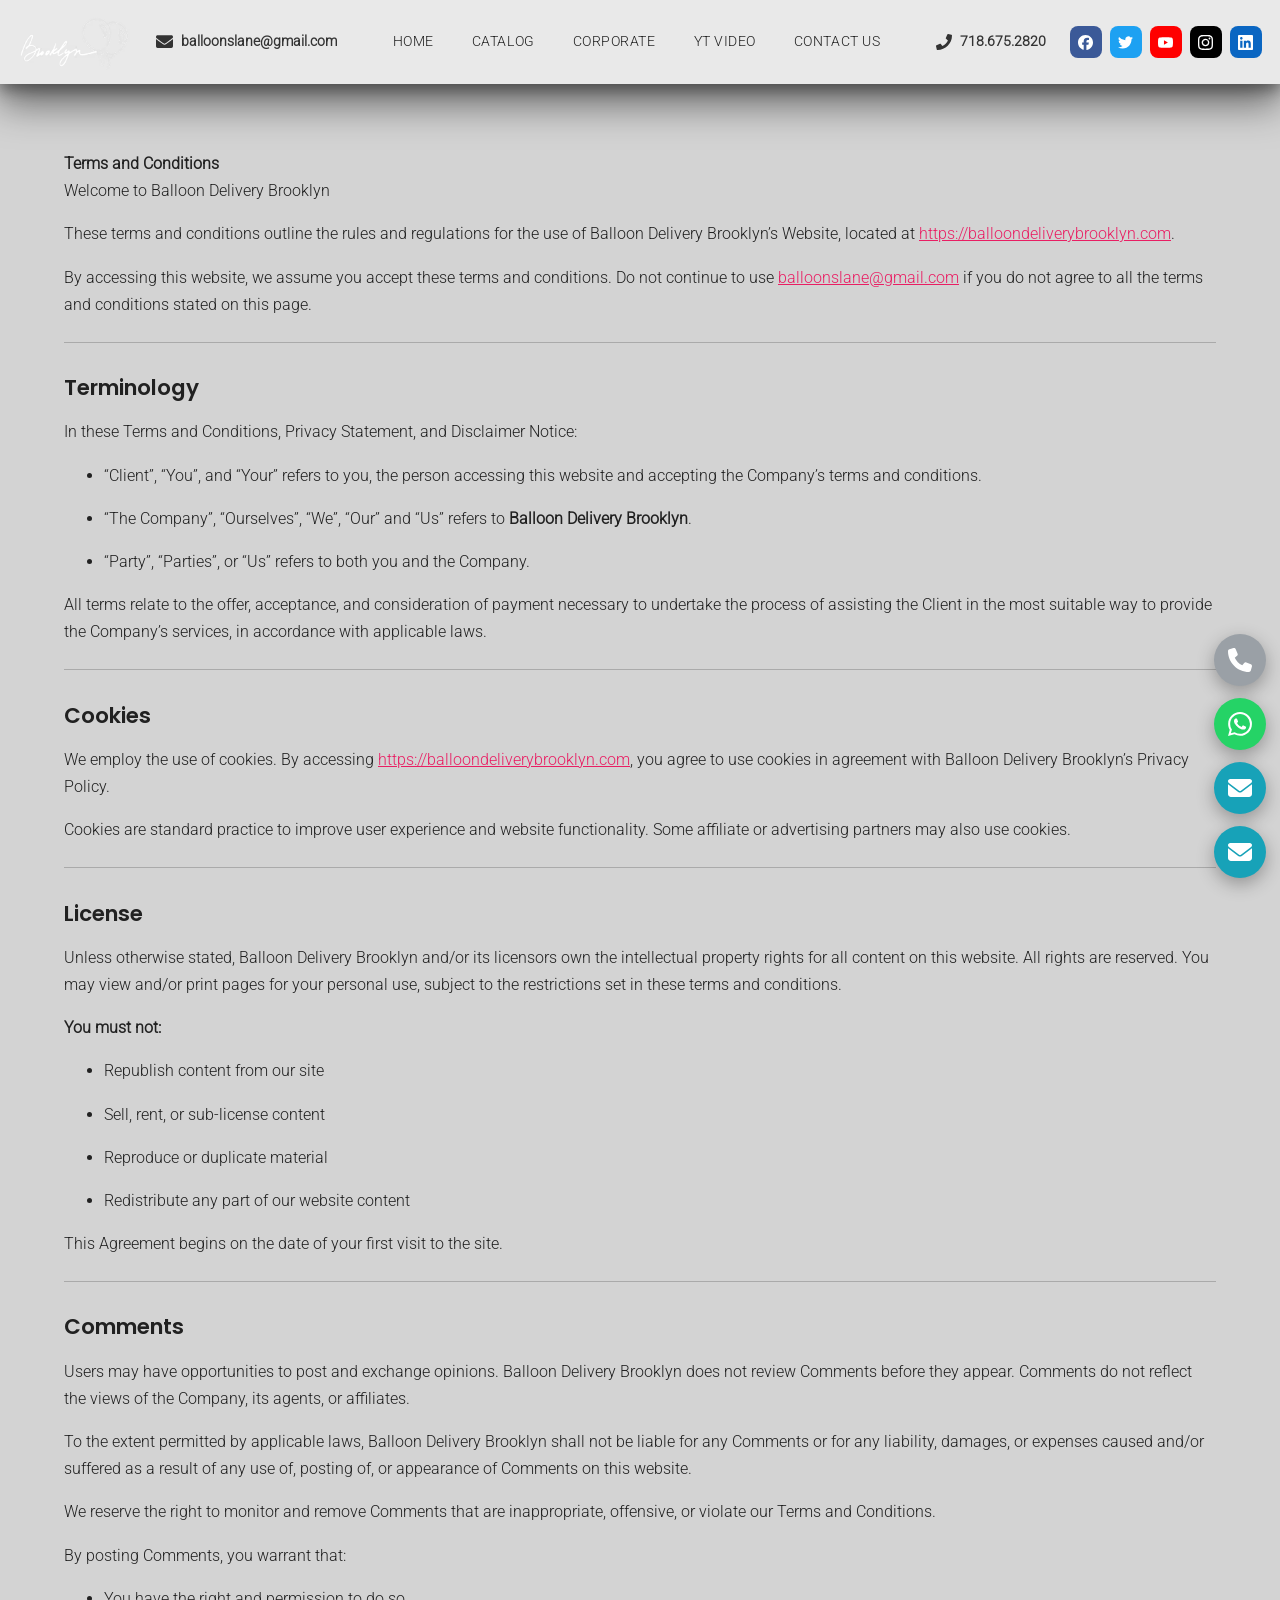
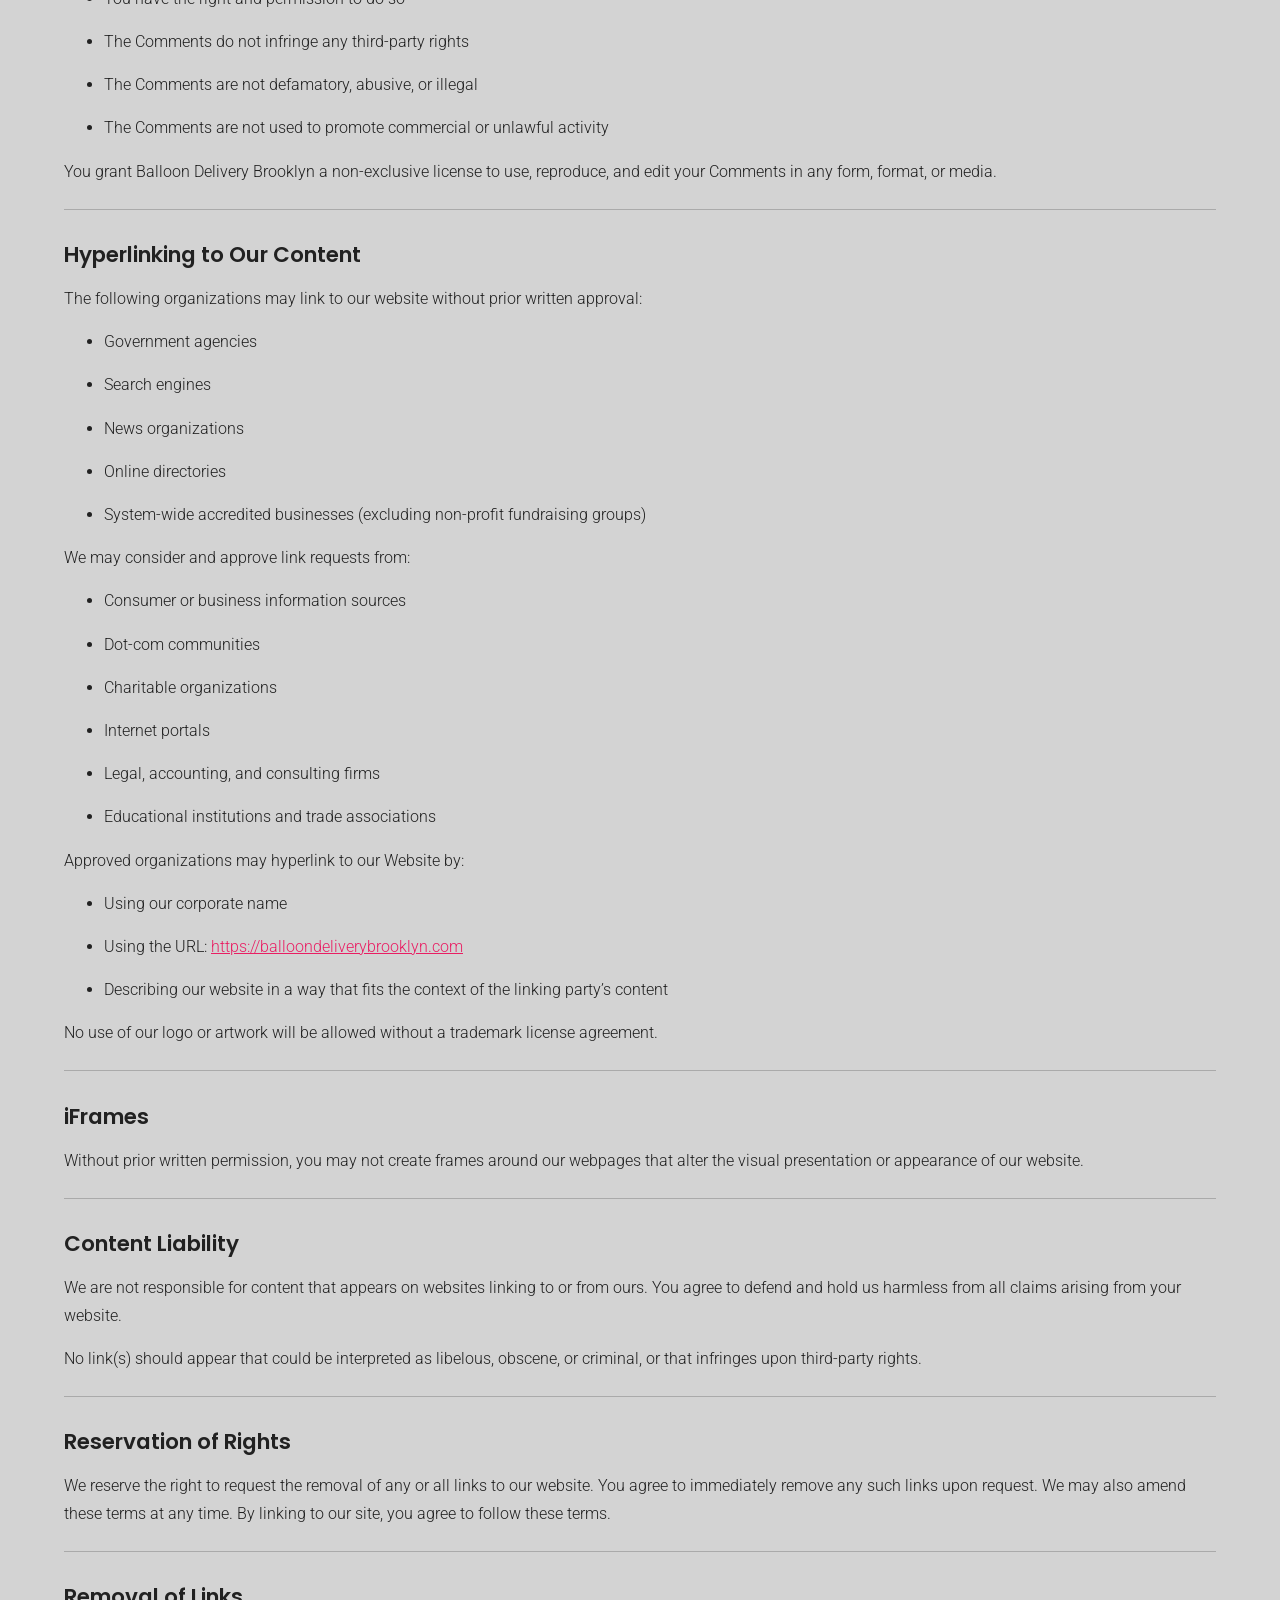
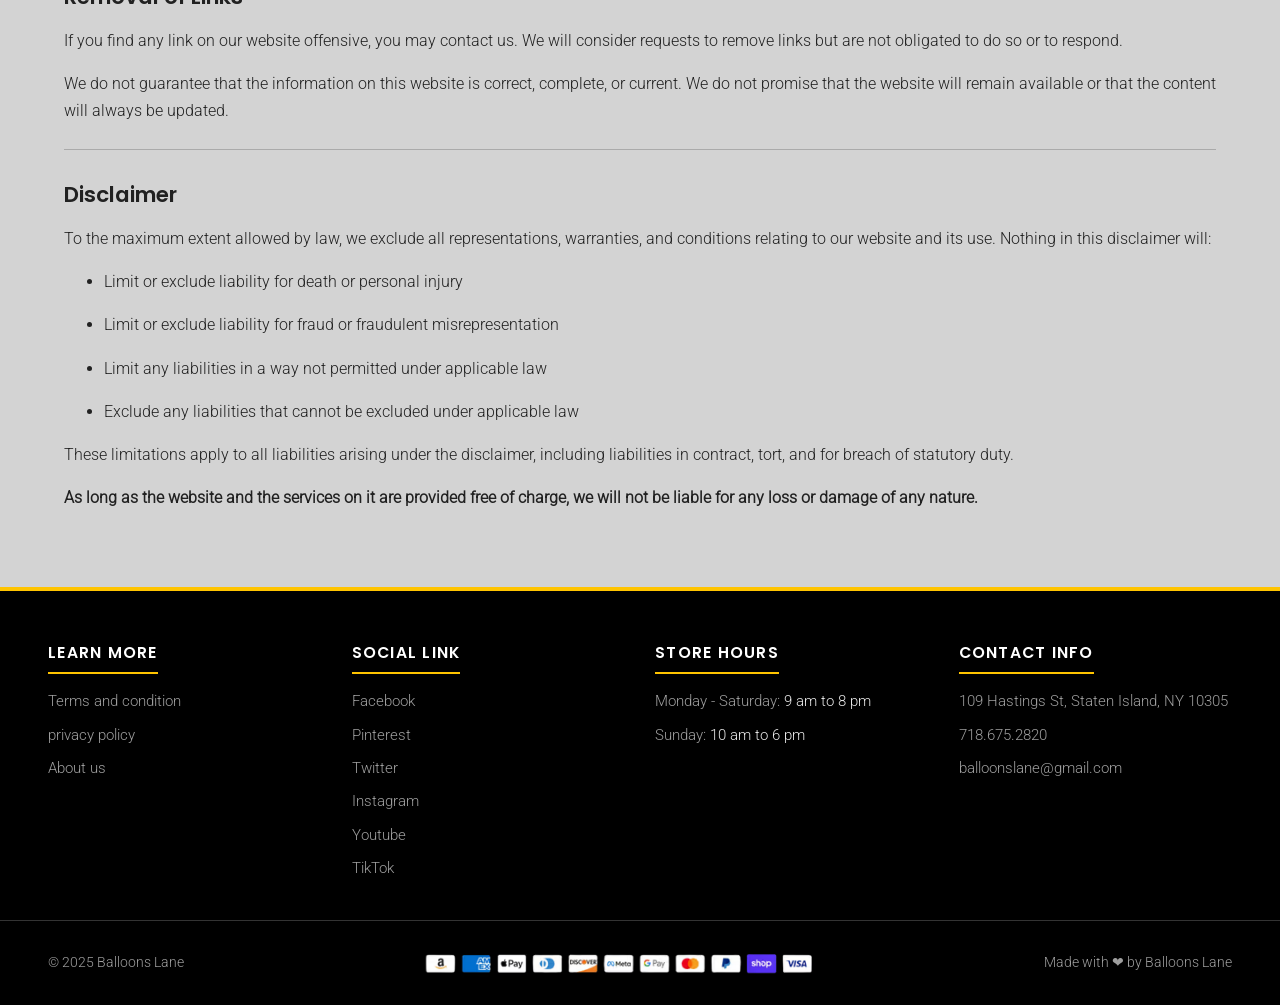
<file: terms-and-conditions/index.html>
<!DOCTYPE html><html lang="en"> <head><meta charset="utf-8"><meta name="viewport" content="width=device-width, initial-scale=1"><title>Terms and Conditions - balloondeliverybrooklyn.com</title><meta name="description" content="Terms and ConditionsWelcome to Balloon Delivery Brooklyn"><meta name="robots" content="index, follow"><link rel="canonical" href="https://balloondeliverybrooklyn.com/terms-and-conditions/"><meta property="og:type" content="website"><meta property="og:title" content="Terms and Conditions - balloondeliverybrooklyn.com"><meta property="og:description" content="Terms and ConditionsWelcome to Balloon Delivery Brooklyn"><meta property="og:url" content="https://balloondeliverybrooklyn.com/terms-and-conditions/"><meta property="og:image" content="https://balloondeliverybrooklyn.com/_astro/balloon-delivery-brooklyn-logo.DQ3Tntxd_1NHnf1.png"><meta name="twitter:card" content="summary_large_image"><link rel="icon" href="/favicon.ico" sizes="any"><link rel="icon" type="image/png" href="/images/favicon-512.png"><link rel="apple-touch-icon" href="/images/apple-touch-icon.png"><link rel="preload" as="font" type="font/woff2" href="/fonts/roboto-300-latin.woff2" crossorigin fetchpriority="high"><style>@font-face{font-family:Open Sans;font-style:normal;font-weight:300;font-display:swap;src:url(/fonts/open-sans-300-latin-ext.woff2) format("woff2");unicode-range:U+0100-02BA,U+02BD-02C5,U+02C7-02CC,U+02CE-02D7,U+02DD-02FF,U+0304,U+0308,U+0329,U+1D00-1DBF,U+1E00-1E9F,U+1EF2-1EFF,U+2020,U+20A0-20AB,U+20AD-20C4,U+2113,U+2C60-2C7F,U+A720-A7FF}@font-face{font-family:Open Sans;font-style:normal;font-weight:300;font-display:swap;src:url(/fonts/open-sans-300-latin.woff2) format("woff2");unicode-range:U+0000-00FF,U+0131,U+0152-0153,U+02BB-02BC,U+02C6,U+02DA,U+02DC,U+0304,U+0308,U+0329,U+2000-206F,U+20AC,U+2122,U+2191,U+2193,U+2212,U+2215,U+FEFF,U+FFFD}@font-face{font-family:Poppins;font-style:normal;font-weight:300;font-display:swap;src:url(/fonts/poppins-300-latin-ext.woff2) format("woff2");unicode-range:U+0100-02BA,U+02BD-02C5,U+02C7-02CC,U+02CE-02D7,U+02DD-02FF,U+0304,U+0308,U+0329,U+1D00-1DBF,U+1E00-1E9F,U+1EF2-1EFF,U+2020,U+20A0-20AB,U+20AD-20C4,U+2113,U+2C60-2C7F,U+A720-A7FF}@font-face{font-family:Poppins;font-style:normal;font-weight:300;font-display:swap;src:url(/fonts/poppins-300-latin.woff2) format("woff2");unicode-range:U+0000-00FF,U+0131,U+0152-0153,U+02BB-02BC,U+02C6,U+02DA,U+02DC,U+0304,U+0308,U+0329,U+2000-206F,U+20AC,U+2122,U+2191,U+2193,U+2212,U+2215,U+FEFF,U+FFFD}@font-face{font-family:Poppins;font-style:normal;font-weight:400;font-display:swap;src:url(/fonts/poppins-400-latin-ext.woff2) format("woff2");unicode-range:U+0100-02BA,U+02BD-02C5,U+02C7-02CC,U+02CE-02D7,U+02DD-02FF,U+0304,U+0308,U+0329,U+1D00-1DBF,U+1E00-1E9F,U+1EF2-1EFF,U+2020,U+20A0-20AB,U+20AD-20C4,U+2113,U+2C60-2C7F,U+A720-A7FF}@font-face{font-family:Poppins;font-style:normal;font-weight:400;font-display:swap;src:url(/fonts/poppins-400-latin.woff2) format("woff2");unicode-range:U+0000-00FF,U+0131,U+0152-0153,U+02BB-02BC,U+02C6,U+02DA,U+02DC,U+0304,U+0308,U+0329,U+2000-206F,U+20AC,U+2122,U+2191,U+2193,U+2212,U+2215,U+FEFF,U+FFFD}@font-face{font-family:Poppins;font-style:normal;font-weight:500;font-display:swap;src:url(/fonts/poppins-500-latin-ext.woff2) format("woff2");unicode-range:U+0100-02BA,U+02BD-02C5,U+02C7-02CC,U+02CE-02D7,U+02DD-02FF,U+0304,U+0308,U+0329,U+1D00-1DBF,U+1E00-1E9F,U+1EF2-1EFF,U+2020,U+20A0-20AB,U+20AD-20C4,U+2113,U+2C60-2C7F,U+A720-A7FF}@font-face{font-family:Poppins;font-style:normal;font-weight:500;font-display:swap;src:url(/fonts/poppins-500-latin.woff2) format("woff2");unicode-range:U+0000-00FF,U+0131,U+0152-0153,U+02BB-02BC,U+02C6,U+02DA,U+02DC,U+0304,U+0308,U+0329,U+2000-206F,U+20AC,U+2122,U+2191,U+2193,U+2212,U+2215,U+FEFF,U+FFFD}@font-face{font-family:Poppins;font-style:normal;font-weight:600;font-display:swap;src:url(/fonts/poppins-600-latin-ext.woff2) format("woff2");unicode-range:U+0100-02BA,U+02BD-02C5,U+02C7-02CC,U+02CE-02D7,U+02DD-02FF,U+0304,U+0308,U+0329,U+1D00-1DBF,U+1E00-1E9F,U+1EF2-1EFF,U+2020,U+20A0-20AB,U+20AD-20C4,U+2113,U+2C60-2C7F,U+A720-A7FF}@font-face{font-family:Poppins;font-style:normal;font-weight:600;font-display:swap;src:url(/fonts/poppins-600-latin.woff2) format("woff2");unicode-range:U+0000-00FF,U+0131,U+0152-0153,U+02BB-02BC,U+02C6,U+02DA,U+02DC,U+0304,U+0308,U+0329,U+2000-206F,U+20AC,U+2122,U+2191,U+2193,U+2212,U+2215,U+FEFF,U+FFFD}@font-face{font-family:Roboto;font-style:normal;font-weight:300;font-display:swap;src:url(/fonts/roboto-300-latin-ext.woff2) format("woff2");unicode-range:U+0100-02BA,U+02BD-02C5,U+02C7-02CC,U+02CE-02D7,U+02DD-02FF,U+0304,U+0308,U+0329,U+1D00-1DBF,U+1E00-1E9F,U+1EF2-1EFF,U+2020,U+20A0-20AB,U+20AD-20C4,U+2113,U+2C60-2C7F,U+A720-A7FF}@font-face{font-family:Roboto;font-style:normal;font-weight:300;font-display:swap;src:url(/fonts/roboto-300-latin.woff2) format("woff2");unicode-range:U+0000-00FF,U+0131,U+0152-0153,U+02BB-02BC,U+02C6,U+02DA,U+02DC,U+0304,U+0308,U+0329,U+2000-206F,U+20AC,U+2122,U+2191,U+2193,U+2212,U+2215,U+FEFF,U+FFFD}:root{--yellow:#FFC400;--yellow-dark:#E0A800;--header-gray:#E8730C;--body-gray:#E4E6E6;--band-gray:#DCE2E3;--hero-dark:#1E1E1E;--ink:#212121;--muted:#9E9E9E;--card-blue:#2E6E9E;--link-pink:#E91E63;--black:#000000;--wa-green:#25D366;--teal:#17A2B8;--fab-gray:#9AA0A6;--shadow-soft:0 16px 34px rgba(0,0,0,.32);--shadow-card:0 10px 22px rgba(0,0,0,.25);--shadow-product:-9px 11px 20px 0px rgba(0, 0, 0, .5);--shadow-band:-9px 11px 20px 0px rgba(0, 0, 0, .5);--radius:6px}*{box-sizing:border-box}html{scroll-behavior:smooth}body{margin:0;font-family:Segoe UI,Roboto,Helvetica Neue,Arial,sans-serif;color:var(--ink);background:var(--body-gray);line-height:1.7}h1,h2,h3,h4{line-height:1.35;margin:0 0 .6em;font-family:Poppins,Comfortaa,Segoe UI,sans-serif}img{max-width:100%;height:auto;display:block}a{color:var(--link-pink)}.container{max-width:none;width:100%;margin:0 auto;padding:0 clamp(16px,4vw,48px)}.band{background:var(--band-gray);border-radius:var(--radius);box-shadow:var(--shadow-band);text-align:center;padding:22px 18px;margin:34px auto;max-width:none}.band h2,.band h3{font-family:Poppins,Segoe UI,sans-serif;font-weight:300;text-transform:uppercase;letter-spacing:.06em;margin:0;color:#000;font-size:24px;line-height:.1}.band .sub{margin:.4em 0 0;color:#555;font-size:.95rem}.site-header{position:static;top:0;z-index:50;background:var(--header-gray);box-shadow:0 6px 14px #00000059,0 20px 38px #00000080}.header-contact{display:flex;align-items:center;gap:8px;font-size:.9rem;color:#fff}.header-contact a{color:#fff;text-decoration:none;font-weight:600}.main-nav a{text-decoration:none;color:#fff;font-weight:400;font-size:.85rem;text-transform:uppercase;letter-spacing:.04em;padding:9px 14px;border-radius:0;white-space:nowrap;transition:background .2s,color .2s}.main-nav a:hover,.main-nav a.active{background:#000;color:#fff}.nav-toggle{display:none;margin-left:auto;background:none;border:0;cursor:pointer;font-size:1.7rem;line-height:1;color:#fff;padding:6px 10px}.header-social a{width:32px;height:32px;border-radius:8px;background:#555;color:#fff;display:flex;align-items:center;justify-content:center;text-decoration:none;font-size:.8rem;font-weight:700}.hero-split{display:flex;padding:0;background:#5e5e5e;min-height:780px}.hero-pane{position:relative;width:50%}.hero-left{background:none;display:flex;flex-direction:column;justify-content:center}.hero-left:before{content:"";position:absolute;inset:0;background:#0009}.hero-left-text{position:relative;padding:90px 34px 90px 30px}.hero-left-text h1{font-family:Open Sans,sans-serif;font-size:clamp(25px,1.1rem + 1.6vw,34px);font-weight:300;color:#fff;line-height:1.3;text-wrap:balance;margin:0}.hero-left-text p{font-family:Roboto,sans-serif;font-size:clamp(13.5px,.7rem + .5vw,15.5px);font-weight:300;color:var(--yellow);margin:14px 0 0}.hero-right{overflow:hidden;background:#000}.hero-right video{position:absolute;inset:0;width:100%;height:100%;object-fit:cover;display:block}.video-section{background:#000;padding:40px 20px}.video-single{max-width:none;margin:0 auto;border-radius:18px;overflow:hidden;box-shadow:var(--shadow-soft)}.video-single iframe{width:100%;aspect-ratio:16/9;border:0;display:block}.btn{display:inline-block;border:0;cursor:pointer;text-decoration:none;font-weight:600;line-height:1;text-transform:uppercase;letter-spacing:.05em;border-radius:6px;box-shadow:var(--shadow-card);transition:transform .15s,box-shadow .15s}.btn:hover{transform:translateY(-2px)}.btn-yellow{background:var(--yellow);color:#222;padding:15px 46px;font-size:1rem}.btn-yellow:hover{background:var(--yellow-dark)}.btn-blue{background:var(--card-blue);color:#fff;padding:11px 26px;font-size:.85rem;border-radius:6px;box-shadow:var(--shadow-card)}.btn-wide{display:block;width:85%;margin:26px auto;text-align:center}.inquiry-form{background:transparent;border-radius:0;box-shadow:none;padding:6px 0 10px;max-width:none;margin:0 auto}.inquiry-form .row{display:grid;grid-template-columns:1fr 1fr;gap:16px}.inquiry-form .field{margin-bottom:16px}.inquiry-form label{display:block;font-weight:600;margin-bottom:6px;font-size:.92rem}.inquiry-form ::placeholder{color:#9a9a9a}.inquiry-form input[type=text],.inquiry-form input[type=email],.inquiry-form input[type=tel],.inquiry-form input[type=date],.inquiry-form select,.inquiry-form textarea{width:100%;padding:13px 16px;border:1px solid #c9c9c9;border-radius:10px;font-size:1rem;font-family:inherit;background:#fff}.inquiry-form textarea{border-radius:10px;min-height:130px;resize:vertical}.inquiry-form input:focus,.inquiry-form select:focus,.inquiry-form textarea:focus{outline:2px solid var(--yellow);border-color:var(--yellow)}.form-note{font-size:.85rem;color:#666;text-align:center;margin-top:12px}.card-grid{display:grid;grid-template-columns:repeat(auto-fill,minmax(240px,1fr));gap:26px;margin:26px 0}.cat-card{background:#fff;border-radius:var(--radius);box-shadow:var(--shadow-card);overflow:hidden;text-align:center;padding-bottom:20px;display:flex;flex-direction:column}.cat-card img{width:100%;aspect-ratio:1/1;object-fit:cover}.cat-card h3{font-size:1.05rem;margin:14px 12px 6px;text-transform:uppercase;letter-spacing:.03em}.cat-card p{font-size:.9rem;color:#555;margin:0 14px 14px;flex:1}.cat-card .btn-blue{margin:0 16px}.gallery-grid{display:grid;grid-template-columns:repeat(auto-fill,minmax(200px,1fr));gap:18px;margin:22px 0}.gallery-grid figure{margin:0;background:#fff;border-radius:12px;overflow:hidden;box-shadow:var(--shadow-card)}.gallery-grid img{width:100%;aspect-ratio:1/1;object-fit:cover}.gallery-grid figcaption{padding:10px;font-size:.82rem;text-align:center;color:#444}.corp-wrap{position:relative;max-width:none;margin:0 auto;padding:0;overflow:hidden}.corp-track{display:flex;width:max-content;padding:10px 0;animation:corp-scroll 30s linear infinite}.corp-logo{flex:0 0 280px;background:transparent;border-radius:0;box-shadow:none;height:150px;display:flex;align-items:center;justify-content:center;padding:10px 14px}.corp-logo img{max-width:240px;max-height:125px;width:auto;height:auto;object-fit:contain}@keyframes corp-scroll{0%{transform:translate(0)}to{transform:translate(-50%)}}@media(prefers-reduced-motion:reduce){.corp-track{animation:none}}.video-grid{display:grid;grid-template-columns:1fr 1fr;gap:26px;max-width:none;margin:0 auto}.video-card{border:0;border-radius:20px;overflow:hidden;background:#000;box-shadow:var(--shadow-soft)}.more-video{text-align:center;margin-top:18px}.seo-copy{max-width:1350px;box-sizing:border-box;margin:0 auto;text-align:center;padding:10px clamp(16px,4vw,48px) 30px}.seo-copy h2{font-size:clamp(1.3rem,2.6vw,1.8rem);margin:1.6em 0 .6em}.seo-copy h3{font-size:1.15rem;margin:1.4em 0 .5em}.seo-copy h4{font-size:1.05rem;margin:1.2em 0 .4em}.seo-copy p{margin:0 0 1em}.check-list{list-style:none;padding:0;margin:1em auto;max-width:640px;text-align:center}.check-list li{margin:.45em 0}.check-list li:before{content:"✔ ";color:#2e7d32;font-weight:800}.faq{max-width:none;margin:0 auto}.faq-item{background:#d3d9db;border-radius:8px;box-shadow:var(--shadow-card);margin-bottom:14px;overflow:hidden}.faq-q{width:100%;text-align:left;background:none;border:0;cursor:pointer;padding:18px 20px;font-size:1rem;font-weight:700;color:var(--ink);display:flex;gap:12px;align-items:center;font-family:inherit}.faq-q .marker{color:#000;font-size:.9em}.faq-a{max-height:0;overflow:hidden;transition:max-height .3s ease;padding:0 20px}.faq-item.open .faq-a{max-height:600px;padding:0 20px 18px}.loc-section{max-width:none;margin:0 auto 30px}.loc-grid{columns:6 150px;column-gap:22px;list-style:none;padding:0;margin:0}.loc-grid li{break-inside:avoid;margin-bottom:.4em;font-size:.9rem}.loc-grid a{color:#444;text-decoration:none}.loc-grid a:hover{color:var(--link-pink)}.review-grid{display:grid;grid-template-columns:repeat(auto-fill,minmax(280px,1fr));gap:24px;max-width:none;margin:0 auto}.review-card{background:#fff;border-radius:var(--radius);box-shadow:var(--shadow-card);padding:24px;text-align:center}.review-card img{width:72px;height:72px;border-radius:50%;object-fit:cover;margin:0 auto 12px}.review-card h4{margin:0 0 8px}.review-card p{font-size:.92rem;color:#555;margin:0}.contact-hero{background:var(--hero-dark);color:#fff;text-align:center;padding:60px 20px}.contact-hero h1{font-size:clamp(1.8rem,3.4vw,2.6rem);margin:0}.contact-cards{display:grid;grid-template-columns:repeat(auto-fit,minmax(240px,1fr));gap:22px;max-width:none;margin:34px auto}.contact-card{background:#fff;border-radius:var(--radius);box-shadow:var(--shadow-card);padding:28px;text-align:center}.contact-card h3{margin:0 0 10px;text-transform:uppercase;font-size:1rem;letter-spacing:.05em}.contact-card a{color:var(--ink);font-weight:700;text-decoration:none;font-size:1.05rem}.contact-card a:hover{color:var(--link-pink)}.map-embed{max-width:none;margin:0 auto 34px;border-radius:var(--radius);overflow:hidden;box-shadow:var(--shadow-soft)}.map-embed iframe{width:100%;height:380px;border:0;display:block}.social-row{display:flex;gap:12px;justify-content:center;margin:18px 0 40px}.social-row a{width:48px;height:48px;border-radius:12px;background:#333;color:#fff;display:flex;align-items:center;justify-content:center;text-decoration:none;font-weight:800;font-size:.85rem}.social-row a:hover{background:var(--yellow);color:#222}.site-footer{background:var(--black);color:var(--muted);margin-top:50px;border-top:4px solid var(--yellow)}.footer-grid{max-width:none;margin:0 auto;padding:48px clamp(16px,4vw,48px) 30px;display:grid;grid-template-columns:repeat(auto-fit,minmax(220px,1fr));gap:30px}.footer-grid h4{color:#fff;text-transform:uppercase;letter-spacing:.08em;font-size:.98rem;margin:0 0 16px;padding-bottom:9px;border-bottom:2px solid var(--yellow);display:inline-block}.footer-grid li{margin-bottom:10px;font-size:.94rem;line-height:1.55}.footer-grid a{color:var(--muted);text-decoration:none;transition:color .2s ease}.footer-grid a:hover{color:var(--yellow)}.footer-bottom{border-top:1px solid #333;max-width:none;margin:0 auto;padding:20px clamp(16px,4vw,48px);display:flex;align-items:center;justify-content:space-between;gap:16px;flex-wrap:wrap;font-size:.88rem}.pay-icons{display:flex;gap:8px;flex-wrap:wrap;justify-content:center}.pay-icons span{background:#222;border:1px solid #444;border-radius:6px;color:#ddd;font-size:.68rem;font-weight:700;padding:5px 9px;white-space:nowrap}.contact-hero-banner{position:relative;background:linear-gradient(135deg,#2e6e9e,#5aa0c8,#e8730c);color:#fff;text-align:center;min-height:100vh;min-height:100svh;display:flex;align-items:center;justify-content:center;padding:90px 20px 120px}.contact-hero-inner{width:100%}.contact-hero-inner h1{font-size:clamp(2.9rem,6vw,4.4rem);margin:0 0 .3em;color:#fff;font-weight:700;text-shadow:0 2px 16px rgba(0,0,0,.5)}.contact-hero-inner .order-link{margin:.3em 0}.contact-hero-inner .order-link a{color:#fff;font-size:2rem;font-weight:600;text-decoration:none;text-shadow:0 2px 12px rgba(0,0,0,.5)}.contact-hero-inner .order-link a:hover{text-decoration:underline}.contact-hero-inner .lane-domain{color:#fff;opacity:.85;font-size:1.1rem;margin:.3em 0 0}.wave-divider{display:block;width:100%;height:70px;position:absolute;left:0;bottom:-1px}.wave-divider.top{top:-1px;bottom:auto;transform:scaleY(-1)}.info-bar-section{padding:10px 20px 30px;text-align:center}.info-bar{background:#cd6b2f;border-radius:6px;box-shadow:-16px 17px 17px #00000080;max-width:1250px;margin:36px auto 0;position:relative;z-index:2;display:grid;grid-template-columns:repeat(3,1fr);gap:14px;padding:30px 26px;color:#fff}.info-cell{display:flex;flex-direction:column;align-items:center;gap:10px}.info-icon{display:block;line-height:0}.info-icon svg{width:52px;height:52px;fill:#ffc72f}.info-cell a{color:#fff;text-decoration:none;font-size:1.2rem;font-weight:500}.info-cell a:hover{text-decoration:underline}.designs-section{position:relative;background:#62a9a4;text-align:center;margin:50px 0 0;padding:110px 20px}.designs-inner p{color:#fff;font-size:1.15rem;margin:0 0 18px}.designs-inner .btn{display:block;width:200px;margin:0 auto 14px;border-radius:42px;box-shadow:-15px 11px 19px #00000080}.designs-inner .btn-orange{background:#d3602d;padding:14px 50px}.designs-inner .btn-orange:hover{background:#d3602d}.designs-inner .btn-yellow-sm{background:#f90;color:#fff;padding:15px 30px}.btn-orange{background:#e67e22;color:#fff;padding:12px 30px;font-size:.95rem}.btn-orange:hover{background:#d35400}.btn-yellow-sm{background:var(--yellow);color:#8a6d00;padding:12px 30px;font-size:.95rem}.store-policy{text-align:center;padding:40px 20px 50px}.store-policy h2{font-size:1.6rem;font-weight:400;margin:0 0 .5em}.store-policy p{margin:0;color:#333}@media(max-width:700px){.info-bar{grid-template-columns:1fr;margin-top:-20px}.contact-hero-banner{padding:60px 20px 100px}}.fab-phone{background:var(--fab-gray)}.fab-wa{background:var(--wa-green)}.fab-mail{background:var(--teal)}@media(max-width:860px){.hero-split{flex-direction:column;min-height:0}.hero-pane{width:100%}.hero-right{aspect-ratio:16/9;min-height:0}.hero-left{min-height:560px}@media(max-width:600px){.hero-left{aspect-ratio:9/16;min-height:0}}.hero-left-text{padding:70px 24px 70px 30px}.hero-left{padding:40px 24px}.video-grid,.inquiry-form .row{grid-template-columns:1fr}.inquiry-form{padding:24px 18px}.nav-toggle{display:block}.main-nav{display:none;position:absolute;top:100%;left:0;right:0;z-index:55;flex-direction:column;flex-wrap:nowrap;gap:0;margin:0;background:var(--header-gray);box-shadow:0 18px 24px #00000059;padding:6px 0}.main-nav.open{display:flex}.main-nav a{padding:13px 20px;font-size:.95rem}.header-contact span.hide-m,.header-social{display:none}}.yt-facade{position:relative;width:100%;padding:0;border:0;background:#000;cursor:pointer;display:block}.yt-facade img{width:100%;aspect-ratio:16/9;object-fit:cover;display:block}.yt-facade .yt-play{position:absolute;top:50%;left:50%;transform:translate(-50%,-50%);width:64px;height:64px;border-radius:50%;background:#000000a6;color:#fff;font-size:1.5rem;display:flex;align-items:center;justify-content:center}.yt-facade:hover .yt-play,.yt-facade:focus-visible .yt-play{background:var(--yellow);color:#222}.video-card iframe{width:100%;aspect-ratio:16/9;border:0;display:block}:focus-visible{outline:3px solid var(--card-blue);outline-offset:2px}@media(prefers-reduced-motion:reduce){*,*:before,*:after{animation-duration:.01ms!important;transition-duration:.01ms!important;scroll-behavior:auto!important}}.header-social a{transition:filter .2s ease}.sr-only{position:absolute;width:1px;height:1px;overflow:hidden;clip:rect(0 0 0 0);white-space:nowrap}.cat-row{display:grid;grid-template-columns:repeat(8,1fr);gap:14px;margin:26px 0 6px}.cat-mini{display:block;text-decoration:none}.cat-mini img{width:100%;aspect-ratio:3/4;object-fit:cover;border:0;box-shadow:var(--shadow-product);background:#fff}.cat-mini .mini-btn{display:block;text-decoration:none;margin-top:10px;background:var(--card-blue);color:#fff;text-align:center;font-weight:600;font-size:.8rem;line-height:1;padding:10px 6px;border-radius:6px;box-shadow:var(--shadow-product)}.cat-mini:hover .mini-btn{background:#265d84}@media(max-width:1000px){.cat-row{grid-template-columns:repeat(4,1fr)}}@media(max-width:520px){.cat-row{grid-template-columns:1fr}}.seo-copy h2,.seo-copy h3,.seo-copy h4{font-weight:400}.loc-grid{list-style:disc;padding-left:18px}.loc-grid li{font-size:.88rem}.pay-strip{height:28px;width:auto;max-width:100%;margin:0 auto}@media(max-width:520px){.hero-left{min-height:400px}.hero-left-text{padding:54px 18px 54px 20px}.hero-left-text h1{font-size:27px}.hero-left-text p{font-size:14px}}.prod-grid{display:grid;grid-template-columns:repeat(8,1fr);gap:16px;margin:24px 0 40px}.prod-card{display:flex;flex-direction:column}.prod-card img{width:100%;aspect-ratio:3/4;object-fit:cover;border:0;box-shadow:var(--shadow-product);background:#fff}.prod-btn{display:block;margin-top:10px;background:var(--card-blue);color:#fff;text-align:center;font-weight:600;font-size:.8rem;line-height:1;padding:10px 6px;border-radius:6px;box-shadow:var(--shadow-product);text-decoration:none}a.prod-btn:hover{background:#265d84}.prod-btn.static{cursor:default;opacity:.85}@media(max-width:1000px){.prod-grid{grid-template-columns:repeat(4,1fr)}}@media(max-width:520px){.prod-grid{grid-template-columns:repeat(2,1fr)}}.social-row a:nth-child(1){background:#3b5998}.social-row a:nth-child(2){background:#55acee}.social-row a:nth-child(3){background:#262626}.social-row a:nth-child(4){background:#007bb5}.social-row a:nth-child(5){background:#cb2027}.social-row a:nth-child(6){background:#e62117}@media(max-width:1000px){.corp-logo{flex-basis:220px;height:130px}.corp-logo img{max-height:105px}}@media(max-width:560px){.corp-logo{flex-basis:180px;height:110px}.corp-logo img{max-height:88px}}.header-social a img{width:15px;height:15px;display:block}.social-row a img{width:22px;height:22px;display:block}.fab img{width:26px;height:26px;display:block}.contact-form-card{background:#fff;border-radius:var(--radius);box-shadow:var(--shadow-card);max-width:1000px;margin:0 auto 40px;padding:28px}.contact-form-card .field label{position:absolute;width:1px;height:1px;overflow:hidden;clip:rect(0 0 0 0);white-space:nowrap}.contact-form-card .form-note{margin-top:14px}.contact-hero-inner h1,.contact-hero-inner .order-link a,.contact-hero-inner .lane-domain{text-shadow:0 2px 10px rgba(0,0,0,.55)}.map-embed.tall iframe{height:450px}.map-embed.narrow{max-width:1250px}.fab img{width:24px;height:24px}.elementor-shape{overflow:hidden;position:absolute;left:0;width:100%;line-height:0;direction:ltr;z-index:2}.elementor-shape-bottom{bottom:-1px;transform:rotate(180deg)}.elementor-shape svg{display:block;width:calc(213% + 1.3px);height:169px;position:relative;left:50%;transform:translate(-50%) rotateY(180deg)}.elementor-shape .elementor-shape-fill{fill:#e4e6e6}@media(max-width:768px){.elementor-shape svg{width:calc(300% + 1.3px);height:111px}}.social-row a svg{width:22px;height:22px;fill:#fff}.social-row a:hover svg{fill:#222}.fancy-wave{position:absolute;top:-1px;left:0;width:100%;line-height:0;z-index:2}.fancy-wave svg{display:block;width:100%;height:110px}.fancy-wave .w1{fill:#e4e6e6;opacity:.35}.fancy-wave .w2{fill:#e4e6e6;opacity:.6}.fancy-wave .w3{fill:#e4e6e6;opacity:1}@media(max-width:768px){.fancy-wave svg{height:70px}}@media(max-width:700px){.footer-grid{grid-template-columns:1fr 1fr;gap:26px;padding-top:38px}.footer-bottom{justify-content:center;text-align:center}.pay-strip{max-width:100%;height:auto}}@media(max-width:860px){.header-inner{gap:10px 12px}.brand{order:1}.header-contact-email{order:1;margin-left:auto}.header-contact-email span.hide-m{display:inline}.nav-toggle{order:2;margin-left:0}.header-contact-phone{order:2}.header-social{order:2;display:flex;margin-left:auto;gap:6px}.header-social a{width:27px;height:27px;border-radius:6px}.header-social a img{width:13px;height:13px}.header-contact{font-size:.84rem}.header-contact svg{flex:none}}img,iframe,video{max-width:100%}html,body{overflow-x:clip}@media(max-width:700px){.band h2,.band h3{font-size:20px;line-height:1.3}.seo-copy h2{font-size:1.3rem;line-height:1.32}.seo-copy h3{font-size:1.08rem;line-height:1.38}.seo-copy h4{font-size:1rem;line-height:1.42}.seo-copy p{line-height:1.65}.faq-q{line-height:1.4}.inquiry-form input,.inquiry-form select,.inquiry-form textarea{font-size:16px}}.catalog-wrap .loc-section h3{font-family:Roboto,sans-serif;font-size:20px;font-weight:300;color:#000;text-align:left;line-height:1.3;margin:20px 0 8px}.catalog-wrap .loc-section h4{font-family:Roboto,sans-serif;font-size:16px;font-weight:300;color:#000;text-align:left;line-height:1.35;margin:14px 0 6px}.catalog-wrap .loc-grid{font-family:Open Sans,sans-serif;font-size:12px;font-weight:300;color:#000;line-height:1.65}.catalog-wrap .loc-grid li{font-size:12px;margin-bottom:2px}.blocks-grid{display:grid;grid-template-columns:repeat(auto-fill,minmax(215px,1fr));gap:4px 28px;align-items:start;text-align:left}.cat-block{min-width:0}.mini-list{list-style:disc;padding-left:18px;margin:0 0 14px;text-align:left;font-family:Open Sans,sans-serif;font-size:12px;font-weight:300;color:#000;line-height:1.65}.mini-list li{font-size:12px;margin-bottom:2px}.catalog-hero{background:#e4e6e6;color:#111;text-align:center;padding:44px 20px 26px}.catalog-hero h1{font-size:clamp(1.8rem,3.4vw,2.6rem);margin:0;color:#111}.review-marquee{overflow:hidden;padding:26px 0 8px}.review-track{display:flex;gap:22px;width:max-content;animation:review-scroll 60s linear infinite}.review-card{flex:0 0 350px;background:#fff;border:1px solid #e2e6e6;border-radius:14px;box-shadow:0 6px 18px #00000012;padding:22px;text-align:left}.review-head{display:flex;align-items:center;gap:12px;margin-bottom:10px}.review-ava{flex:none;width:46px;height:46px;border-radius:50%;background:linear-gradient(135deg,#ffc72f,#f39c12);color:#fff;display:flex;align-items:center;justify-content:center;font-family:Poppins,sans-serif;font-weight:600;font-size:1rem}.review-card h4{font-family:Poppins,sans-serif;font-size:.95rem;font-weight:600;margin:0;color:#1d1d1f}.review-stars{color:#e8a100;font-size:.8rem;letter-spacing:2px;line-height:1}.review-card p{font-size:.86rem;line-height:1.65;color:#333;margin:0}@keyframes review-scroll{0%{transform:translate(0)}to{transform:translate(-50%)}}@media(max-width:520px){.review-card{flex-basis:300px}}section[id]{scroll-margin-top:96px}@media(max-width:860px){section[id]{scroll-margin-top:148px}}.catalog-wrap .review-card{text-align:left;margin:0}.catalog-wrap .centered-blocks .cat-block h3,.catalog-wrap .centered-blocks .cat-block h4{text-align:center}.catalog-wrap .centered-blocks .mini-list{text-align:center;list-style-position:inside;padding-left:0}.catalog-wrap .centered-blocks .cat-block h3,.catalog-wrap .centered-blocks .cat-block h4{text-align:left}.catalog-wrap .centered-blocks .mini-list{text-align:left;list-style-position:outside;padding-left:18px}.blocks-grid{grid-template-columns:repeat(auto-fit,minmax(215px,240px));justify-content:center}@media(max-width:600px){.hero-left{background-image:none}}@media(max-width:600px){.container{padding-left:12px;padding-right:12px}.band{padding:16px 12px;margin:24px auto}.band h2,.band h3{font-size:18px}.catalog-hero{padding:28px 12px 18px}.catalog-hero h1{font-size:1.5rem}.contact-hero{padding:40px 12px}.contact-hero h1{font-size:1.5rem}.contact-hero-banner{padding:60px 12px 90px}.contact-hero-inner h1{font-size:2.1rem}.contact-hero-inner .order-link a{font-size:1.4rem}.contact-hero-inner .lane-domain{font-size:.95rem}.catalog-wrap .loc-section{margin-bottom:22px}.catalog-wrap .loc-section h3{font-size:17px}.catalog-wrap .loc-section h4{font-size:14px}.seo-copy{padding:8px 12px 20px}.seo-copy h2{font-size:1.2rem}.video-section{padding:28px 12px}.card-grid{gap:18px;margin:18px 0}.cat-card{padding-bottom:16px}.cat-card h3{font-size:.98rem}.gallery-grid{gap:14px;margin:16px 0}.video-grid{gap:18px}.review-marquee{padding:18px 0 4px}.review-card{padding:18px 16px}.faq-item{margin-bottom:10px}.faq-q{padding:14px 16px}.faq-item.open .faq-a{padding:0 16px 14px}.inquiry-form{padding:16px 12px}.contact-form-card{padding:20px 16px;margin-bottom:28px}.contact-cards{margin:24px auto;gap:16px}.contact-card{padding:20px 16px}.map-embed{margin-bottom:24px}.map-embed iframe{height:300px}.map-embed.tall iframe{height:360px}.info-bar-section{padding:8px 12px 20px}.info-bar{padding:22px 16px;gap:10px}.info-icon svg{width:40px;height:40px}.info-cell a{font-size:1rem}.designs-section{padding:60px 12px}.designs-inner p{font-size:1rem}.store-policy{padding:28px 12px 36px}.store-policy h2{font-size:1.3rem}.social-row{margin:14px 0 28px}.social-row a{width:44px;height:44px}.footer-grid{padding:32px 12px 20px;gap:20px}.footer-bottom{padding:14px 12px}.header-inner{padding:8px 12px}.brand img{height:52px}.btn-yellow{padding:13px 28px}.btn-blue{padding:10px 20px}}.field-error{color:#b71c1c;font-size:.85rem;margin:6px 0 0}.field-invalid{border-color:#b71c1c!important}.inquiry-form button[type=submit]:disabled{opacity:.7}@media(min-width:1024px){.blocks-grid--5{grid-template-columns:repeat(5,1fr)}.blocks-grid--6{grid-template-columns:repeat(6,1fr)}.blocks-grid--4{grid-template-columns:repeat(4,1fr)}.blocks-grid--5,.blocks-grid--6,.blocks-grid--4{gap:4px 14px}}@media(min-width:700px)and (max-width:1023px){.blocks-grid--5,.blocks-grid--6{grid-template-columns:repeat(3,1fr)}.blocks-grid--4{grid-template-columns:repeat(2,1fr)}}@media(min-width:520px)and (max-width:699px){.blocks-grid--5,.blocks-grid--6,.blocks-grid--4{grid-template-columns:repeat(2,1fr)}}@media(max-width:519px){.blocks-grid--5,.blocks-grid--6,.blocks-grid--4{grid-template-columns:1fr}}.school-logo{display:flex;align-items:flex-end;gap:6px;line-height:1}.school-logo-word{font-family:Poppins,sans-serif;font-weight:600;font-size:34px;letter-spacing:-.02em;color:#fff;text-transform:lowercase}.school-logo-balloons{display:flex;gap:2px;padding-bottom:8px}.school-logo-balloons i{display:block;width:14px;height:18px;border-radius:50%/55% 55% 45% 45%}.school-logo-balloons i:nth-child(1){background:#2e6e9e}.school-logo-balloons i:nth-child(2){background:#ffc400}.school-logo-balloons i:nth-child(3){background:#e91e63}@media(max-width:640px){.school-logo-word{font-size:26px}}.hero-left{background:none}.corp-text-logo{font-family:Poppins,sans-serif;font-weight:600;font-size:28px;color:#111;white-space:nowrap}:root{--header-gray:#9f4000;--body-gray:#d3d3d3;--band-gray:#A04000;--card-blue:#3f7ca6;--shadow-band:-26px 22px 40px 0px rgba(0,0,0,.5);--radius:0}html,body{overflow-x:hidden}body{background:#d3d3d3}.container{width:90%;max-width:90%;margin:0 auto;padding:0}.band{background:#a04000;border-radius:0;box-shadow:-26px 22px 40px #00000080;padding:10px;margin:34px auto}.band h2,.band h3{font-family:Open Sans,sans-serif;font-size:24px;font-weight:300;line-height:1.35;color:#fff;text-transform:uppercase}.main-nav a.active,.main-nav a:hover{background:#000;color:#fff;border-radius:999px}.btn-black,.btn-send{background:#000;color:#fff!important;padding:15px 46px;font-size:15px;box-shadow:-12px 7px 18px #00000080}.btn-black:link,.btn-black:visited,.btn-black:hover,.btn-black:active,.btn-send:link,.btn-send:visited,.btn-send:hover,.btn-send:active,.btn-yellow,.btn-blue,.btn-orange,.btn-yellow-sm,.mini-btn,.prod-btn,.btn-yellow:link,.btn-yellow:visited,.btn-yellow:hover,.btn-yellow:active,.btn-blue:link,.btn-blue:visited,.btn-blue:hover,.btn-blue:active,.btn-orange:link,.btn-orange:visited,.btn-orange:hover,.btn-orange:active,.btn-yellow-sm:link,.btn-yellow-sm:visited,.btn-yellow-sm:hover,.btn-yellow-sm:active,.mini-btn:link,.mini-btn:visited,.mini-btn:hover,.mini-btn:active,.prod-btn:link,.prod-btn:visited,.prod-btn:hover,.prod-btn:active{color:#fff!important}.btn-yellow,.btn-yellow:hover{background:#000}.hero-split{min-height:780px;background:#5e5e5e}.hero-left{background:none;overflow:hidden}.hero-photo-img{position:absolute;inset:0;width:100%;height:100%;object-fit:cover;object-position:center;display:block}.hero-left:before{background:#000000b3;z-index:1}.hero-left-text{z-index:2;padding:90px 30px}.hero-left-text h1{font-family:Open Sans,sans-serif;font-size:26px;font-weight:400;line-height:1.3;color:#fff;margin:0}.hero-left-text p{font-family:Roboto,sans-serif;font-size:15px;font-weight:400;color:#fff;background:#9f400087;padding:10px;margin:0}.hero-right iframe{position:absolute;top:50%;left:50%;transform:translate(-50%,-50%) scale(1.4);width:auto;height:100%;min-width:100%;min-height:100%;max-width:none;aspect-ratio:16/9;border:0}.inquiry-form input[type=number]{width:100%;padding:13px 16px;border:1px solid #c9c9c9;border-radius:10px;font-size:1rem;font-family:inherit;background:#fff}.verify-row{display:flex;align-items:center;border:1px solid #d3d3d3;border-radius:6px;background:#fafafa;padding:12px 16px;margin:6px 0 20px;max-width:340px}.verify-row label{display:flex;align-items:center;gap:10px;font-weight:400;margin:0;cursor:pointer}.verify-row input{width:20px;height:20px}.form-status{font-size:.95rem;text-align:center;margin:12px 0 0;min-height:1.4em}.form-status.is-success{color:#1b5e20;font-weight:600}.form-status.is-error{color:#b71c1c;font-weight:600}.formsubmit-frame{display:none;width:1px;height:1px;border:0;position:absolute}.seo-copy{width:90%;max-width:90%;padding:10px 0 30px}.seo-copy h2{font-family:Open Sans,sans-serif;font-weight:400}.seo-list{display:inline-block;text-align:left;margin:0 auto 1em;padding-left:22px}.seo-list li{margin:.35em 0}.faq-q .marker{color:#1e73be}.faq-item.open .faq-q .marker{transform:rotate(90deg)}.famous-grid{columns:3 220px}.catalog-hero h2{font-size:clamp(1.8rem,3.4vw,2.6rem);margin:0;color:#111}.catalog-subhead{font-family:Roboto,sans-serif;font-size:20px;font-weight:300;color:#000;text-align:left;line-height:1.3;margin:20px 0 8px}.review-ava-img{width:46px;height:46px;border-radius:50%;object-fit:cover;flex:none}.review-card h3{font-family:Poppins,sans-serif;font-size:.95rem;font-weight:600;margin:0;color:#1d1d1f}.contact-hero-banner{background:#5e5e5e;overflow:hidden}.contact-hero-img{position:absolute;inset:0;width:100%;height:100%;object-fit:cover;object-position:top center;display:block}.contact-hero-banner:before{content:"";position:absolute;inset:0;background:#00000080;z-index:1}.contact-hero-inner{position:relative;z-index:2}.contact-hero-inner h1.order-link{font-size:2rem;margin:.3em 0}.info-cell h3{margin:0;font-size:1.2rem;font-weight:500}.designs-inner h2{color:#fff;font-size:1.15rem;margin:0 0 18px;font-weight:400}.legal-page{padding:50px 0 10px}.legal-copy{width:90%;max-width:90%;margin:0 auto;color:#212121}.legal-copy h3{font-size:1.35rem;margin:1.4em 0 .5em}.legal-copy h4{font-size:1.1rem;margin:1.2em 0 .4em}.legal-copy hr{border:0;border-top:1px solid #aaa;margin:24px 0}.legal-copy li{margin:.3em 0}.footer-grid h4{border-bottom:0}.site-footer{border-top:0}@media(max-width:1024px){.cat-row,.prod-grid{grid-template-columns:repeat(4,minmax(0,1fr))}.famous-grid{columns:2 220px}}@media(max-width:899px){.header-inner{max-width:100%}.video-grid{grid-template-columns:minmax(0,1fr)}}@media(max-width:779px){.hero-split{flex-direction:column;min-height:0}.hero-pane{width:100%}.hero-right{display:none}.hero-left{min-height:560px}.hero-left-text{padding:70px 24px}.cat-row,.prod-grid{grid-template-columns:repeat(2,minmax(0,1fr))}.famous-grid{columns:1}.band h2,.band h3{font-size:20px}}@media(max-width:480px){.container,.seo-copy,.legal-copy{width:90%;max-width:90%}.hero-left{min-height:480px}.hero-left-text{padding:54px 18px}.hero-left-text h1{font-size:24px}.cat-row,.prod-grid{grid-template-columns:minmax(0,1fr)}.btn-wide{width:100%}.band h2,.band h3{font-size:18px}}.review-name{font-family:Poppins,sans-serif;font-size:.95rem;font-weight:600;margin:0;color:#1d1d1f}.elementor-shape .elementor-shape-fill,.fancy-wave .w1,.fancy-wave .w2,.fancy-wave .w3{fill:#d3d3d3}.wave-divider path{fill:#d3d3d3}.site-header{position:static;top:0;z-index:50;background:#e9e9e9;box-shadow:0 6px 14px #00000059,0 20px 38px #00000080}.header-inner{position:relative;max-width:1280px;margin:0 auto;padding:10px 18px;display:flex;align-items:center;gap:24px;flex-wrap:wrap}.brand{display:flex;align-items:center;text-decoration:none}.brand img{height:64px;width:auto;display:block}.header-contact{display:flex;align-items:center;gap:8px;font-size:.9rem;color:#333}.header-contact a{color:#333;text-decoration:none;font-weight:600}.main-nav{margin:0 auto;display:flex;gap:10px;flex-wrap:nowrap;justify-content:center}.main-nav a,.main-nav a:link,.main-nav a:visited{color:#212121;text-decoration:none;font-weight:400;font-size:.85rem;text-transform:uppercase;letter-spacing:.04em;padding:9px 14px;border-radius:0;white-space:nowrap;transition:background .2s,color .2s}.main-nav a:hover{background:#000;color:#fff}.main-nav a.active{background:#ffc400;color:#111}.nav-toggle{display:none;margin-left:auto;background:none;border:0;cursor:pointer;font-size:1.7rem;line-height:1;color:#111;padding:6px 10px}.header-social{display:flex;gap:8px}.header-social a{width:32px;height:32px;border-radius:8px;background:#555;color:#fff;display:flex;align-items:center;justify-content:center;text-decoration:none;font-size:.8rem;font-weight:700;transition:filter .2s ease}.header-social a:hover{filter:brightness(1.35)}.header-social a:nth-child(1){background:#3b5998}.header-social a:nth-child(2){background:#1da1f2}.header-social a:nth-child(3){background:red}.header-social a:nth-child(4){background:#000}.header-social a:nth-child(5){background:#0a66c2}.site-footer{background:#000;color:#9e9e9e;margin-top:50px;border-top:4px solid #FFC400}.footer-grid{max-width:none;margin:0 auto;padding:48px clamp(16px,4vw,48px) 30px;display:grid;grid-template-columns:repeat(auto-fit,minmax(220px,1fr));gap:30px;border-bottom:1px solid #333}.footer-grid h4{color:#fff;text-transform:uppercase;letter-spacing:.08em;font-size:.98rem;margin:0 0 16px;padding-bottom:9px;border-bottom:2px solid #FFC400;display:inline-block}.footer-grid ul{list-style:none;padding:0;margin:0}.footer-grid li{margin-bottom:10px;font-size:.94rem;line-height:1.55;color:#9e9e9e}.footer-grid li span{color:#e8e8e8}.footer-grid a{color:#9e9e9e;text-decoration:none;transition:color .2s ease}.footer-grid a:hover{color:#ffc400}.footer-bottom{border-top:0;max-width:1350px;margin:0 auto;padding:20px clamp(16px,4vw,48px);display:flex;align-items:center;justify-content:space-between;gap:16px;flex-wrap:wrap;font-size:.88rem}@media(min-width:701px){.pay-strip{height:44px}}.fab-stack{position:fixed;right:14px;bottom:22px;display:flex;flex-direction:column;gap:12px;z-index:60}.fab{width:52px;height:52px;border-radius:50%;display:flex;align-items:center;justify-content:center;color:#fff;text-decoration:none;font-size:1.3rem;box-shadow:0 6px 18px #0000004d}.fab-phone{background:#9aa0a6}.fab-wa{background:#25d366}.fab-mail{background:#17a2b8}@media(max-width:860px){.nav-toggle{display:block}.main-nav{display:none;position:absolute;top:100%;left:0;right:0;z-index:55;flex-direction:column;flex-wrap:nowrap;gap:0;margin:0;background:#e9e9e9;box-shadow:0 18px 24px #00000059;padding:6px 0}.main-nav.open{display:flex}.main-nav a{padding:13px 20px;font-size:.95rem}.header-inner{gap:10px 12px}.brand{order:1}.header-contact-email{order:1;margin-left:auto}.header-contact-email span.hide-m{display:inline}.nav-toggle{order:2;margin-left:0}.header-contact-phone{order:2}.header-social{order:2;display:flex;margin-left:auto;gap:6px}.header-social a{width:27px;height:27px;border-radius:6px}.header-social a img{width:13px;height:13px}.header-contact{font-size:.84rem}.header-contact svg{flex:none}}@media(max-width:700px){.footer-grid{grid-template-columns:1fr 1fr;gap:26px;padding:38px 12px 20px}.footer-bottom{justify-content:center;text-align:center;padding:14px 12px}.pay-strip{max-width:100%;height:auto}.header-inner{padding:8px 12px}.brand img{height:52px}}@media(max-width:460px){.footer-grid{grid-template-columns:1fr}}#contact .container,.inquiry-form{max-width:1280px}#catalog-contact{max-width:1280px;margin:0 auto}.contact-form-card{max-width:1280px}
</style></head><body> <header class="site-header"> <div class="header-inner"> <a class="brand" href="/" aria-label="Balloon Delivery Brooklyn home"> <img src="/_astro/balloon-delivery-brooklyn-logo.DQ3Tntxd_gLkF0.avif" alt="Balloon Delivery Brooklyn logo" loading="eager" fetchpriority="high" decoding="async" width="340" height="191"> </a> <div class="header-contact header-contact-email"> <svg aria-hidden="true" viewBox="0 0 512 512" width="17" height="17" fill="#333" xmlns="http://www.w3.org/2000/svg"><path d="M502.3 190.8c3.9-3.1 9.7-.2 9.7 4.7V400c0 26.5-21.5 48-48 48H48c-26.5 0-48-21.5-48-48V195.6c0-5 5.7-7.8 9.7-4.7 22.4 17.4 52.1 39.5 154.1 113.6 21.1 15.4 56.7 47.8 92.2 47.6 35.7.3 72-32.8 92.3-47.6 102-74.1 131.6-96.3 154-113.7zM256 320c23.2.4 56.6-29.2 73.4-41.4 132.7-96.3 142.8-104.7 173.4-128.7 5.8-4.5 9.2-11.5 9.2-18.9v-19c0-26.5-21.5-48-48-48H48C21.5 64 0 85.5 0 112v19c0 7.4 3.4 14.3 9.2 18.9 30.6 23.9 40.7 32.4 173.4 128.7 16.8 12.2 50.2 41.8 73.4 41.4z"></path></svg> <a href="mailto:balloonslane@gmail.com"><span class="hide-m">balloonslane@gmail.com</span></a> </div> <button class="nav-toggle" type="button" aria-label="Open menu" aria-expanded="false" aria-controls="mainNav">☰</button> <nav class="main-nav" id="mainNav" aria-label="Main navigation"> <a href="/">HOME</a> <a href="/catalog/">CATALOG</a> <a href="/#corporate">CORPORATE</a> <a href="/#video">YT VIDEO</a> <a href="/contact-us/">CONTACT US</a> </nav> <div class="header-contact header-contact-phone"> <svg aria-hidden="true" viewBox="0 0 512 512" width="16" height="16" fill="#333" xmlns="http://www.w3.org/2000/svg"><path d="M493.4 24.6l-104-24c-11.3-2.6-22.9 3.3-27.5 13.9l-48 112c-4.2 9.8-1.4 21.3 6.9 28l60.6 49.6c-36 76.7-98.9 140.5-177.2 177.2l-49.6-60.6c-6.8-8.3-18.2-11.1-28-6.9l-112 48C3.9 366.5-2 378.1.6 389.4l24 104C27.1 504.2 36.7 512 48 512c256.1 0 464-207.5 464-464 0-11.2-7.7-20.9-18.6-23.4z"></path></svg> <a href="tel:7186752820">718.675.2820</a> </div> <div class="header-social" aria-label="Social links"> <a href="https://www.facebook.com/balloonslane/" target="_blank" rel="noopener" aria-label="Facebook"><img src="/images/social/facebook.svg" alt="" width="15" height="15" aria-hidden="true"></a> <a href="https://twitter.com/balloonslane" target="_blank" rel="noopener" aria-label="Twitter"><img src="/images/social/twitter.svg" alt="" width="15" height="15" aria-hidden="true"></a> <a href="https://www.youtube.com/@BalloonsLane?sub_confirmation=1" target="_blank" rel="noopener" aria-label="YouTube"><img src="/images/social/youtube.svg" alt="" width="15" height="15" aria-hidden="true"></a> <a href="https://www.instagram.com/balloonslane2/" target="_blank" rel="noopener" aria-label="Instagram"><img src="/images/social/instagram.svg" alt="" width="15" height="15" aria-hidden="true"></a> <a href="https://www.linkedin.com/in/balloonslane/" target="_blank" rel="noopener" aria-label="LinkedIn"><img src="/images/social/linkedin.svg" alt="" width="15" height="15" aria-hidden="true"></a> </div> </div> </header>  <main class="legal-page"> <div class="legal-copy"> <p> <strong>Terms and Conditions</strong> <br>Welcome to Balloon Delivery Brooklyn</p> <p>These terms and conditions outline the rules and regulations for the use of Balloon Delivery Brooklyn’s Website, located at <a href="/" target="_blank" rel="noopener">https://balloondeliverybrooklyn.com</a>.</p> <p>By accessing this website, we assume you accept these terms and conditions. Do not continue to use <a href="mailto:balloonslane@gmail.com" target="_blank" rel="noopener">balloonslane@gmail.com</a> if you do not agree to all the terms and conditions stated on this page.</p> <hr> <h3>Terminology</h3> <p>In these Terms and Conditions, Privacy Statement, and Disclaimer Notice:</p> <ul> <li> <p>“Client”, “You”, and “Your” refers to you, the person accessing this website and accepting the Company’s terms and conditions.</p> </li> <li> <p>“The Company”, “Ourselves”, “We”, “Our” and “Us” refers to <strong>Balloon Delivery Brooklyn</strong>.</p> </li> <li> <p>“Party”, “Parties”, or “Us” refers to both you and the Company.</p> </li> </ul> <p>All terms relate to the offer, acceptance, and consideration of payment necessary to undertake the process of assisting the Client in the most suitable way to provide the Company’s services, in accordance with applicable laws.</p> <hr> <h3>Cookies</h3> <p>We employ the use of cookies. By accessing <a href="/" target="_blank" rel="noopener">https://balloondeliverybrooklyn.com</a>, you agree to use cookies in agreement with Balloon Delivery Brooklyn’s Privacy Policy.</p> <p>Cookies are standard practice to improve user experience and website functionality. Some affiliate or advertising partners may also use cookies.</p> <hr> <h3>License</h3> <p>Unless otherwise stated, Balloon Delivery Brooklyn and/or its licensors own the intellectual property rights for all content on this website. All rights are reserved. You may view and/or print pages for your personal use, subject to the restrictions set in these terms and conditions.</p> <p> <strong>You must not:</strong> </p> <ul> <li> <p>Republish content from our site</p> </li> <li> <p>Sell, rent, or sub-license content</p> </li> <li> <p>Reproduce or duplicate material</p> </li> <li> <p>Redistribute any part of our website content</p> </li> </ul> <p>This Agreement begins on the date of your first visit to the site.</p> <hr> <h3>Comments</h3> <p>Users may have opportunities to post and exchange opinions. Balloon Delivery Brooklyn does not review Comments before they appear. Comments do not reflect the views of the Company, its agents, or affiliates.</p> <p>To the extent permitted by applicable laws, Balloon Delivery Brooklyn shall not be liable for any Comments or for any liability, damages, or expenses caused and/or suffered as a result of any use of, posting of, or appearance of Comments on this website.</p> <p>We reserve the right to monitor and remove Comments that are inappropriate, offensive, or violate our Terms and Conditions.</p> <p>By posting Comments, you warrant that:</p> <ul> <li> <p>You have the right and permission to do so</p> </li> <li> <p>The Comments do not infringe any third-party rights</p> </li> <li> <p>The Comments are not defamatory, abusive, or illegal</p> </li> <li> <p>The Comments are not used to promote commercial or unlawful activity</p> </li> </ul> <p>You grant Balloon Delivery Brooklyn a non-exclusive license to use, reproduce, and edit your Comments in any form, format, or media.</p> <hr> <h3>Hyperlinking to Our Content</h3> <p>The following organizations may link to our website without prior written approval:</p> <ul> <li> <p>Government agencies</p> </li> <li> <p>Search engines</p> </li> <li> <p>News organizations</p> </li> <li> <p>Online directories</p> </li> <li> <p>System-wide accredited businesses (excluding non-profit fundraising groups)</p> </li> </ul> <p>We may consider and approve link requests from:</p> <ul> <li> <p>Consumer or business information sources</p> </li> <li> <p>Dot-com communities</p> </li> <li> <p>Charitable organizations</p> </li> <li> <p>Internet portals</p> </li> <li> <p>Legal, accounting, and consulting firms</p> </li> <li> <p>Educational institutions and trade associations</p> </li> </ul> <p>Approved organizations may hyperlink to our Website by:</p> <ul> <li> <p>Using our corporate name</p> </li> <li> <p>Using the URL: <a href="/" target="_blank" rel="noopener">https://balloondeliverybrooklyn.com</a> </p> </li> <li> <p>Describing our website in a way that fits the context of the linking party’s content</p> </li> </ul> <p>No use of our logo or artwork will be allowed without a trademark license agreement.</p> <hr> <h3>iFrames</h3> <p>Without prior written permission, you may not create frames around our webpages that alter the visual presentation or appearance of our website.</p> <hr> <h3>Content Liability</h3> <p>We are not responsible for content that appears on websites linking to or from ours. You agree to defend and hold us harmless from all claims arising from your website.</p> <p>No link(s) should appear that could be interpreted as libelous, obscene, or criminal, or that infringes upon third-party rights.</p> <hr> <h3>Reservation of Rights</h3> <p>We reserve the right to request the removal of any or all links to our website. You agree to immediately remove any such links upon request. We may also amend these terms at any time. By linking to our site, you agree to follow these terms.</p> <hr> <h3>Removal of Links</h3> <p>If you find any link on our website offensive, you may contact us. We will consider requests to remove links but are not obligated to do so or to respond.</p> <p>We do not guarantee that the information on this website is correct, complete, or current. We do not promise that the website will remain available or that the content will always be updated.</p> <hr> <h3>Disclaimer</h3> <p>To the maximum extent allowed by law, we exclude all representations, warranties, and conditions relating to our website and its use. Nothing in this disclaimer will:</p> <ul> <li> <p>Limit or exclude liability for death or personal injury</p> </li> <li> <p>Limit or exclude liability for fraud or fraudulent misrepresentation</p> </li> <li> <p>Limit any liabilities in a way not permitted under applicable law</p> </li> <li> <p>Exclude any liabilities that cannot be excluded under applicable law</p> </li> </ul> <p>These limitations apply to all liabilities arising under the disclaimer, including liabilities in contract, tort, and for breach of statutory duty.</p> <p> <strong>As long as the website and the services on it are provided free of charge, we will not be liable for any loss or damage of any nature.</strong> </p> <p> <!-- /wp:paragraph --> </p> </div> </main>  <footer class="site-footer"> <div class="footer-grid"> <div> <h4>LEARN MORE</h4> <ul> <li><a href="/terms-and-conditions/">Terms and condition</a></li> <li><a href="/privacy-policy/">privacy policy</a></li> <li>About us</li> </ul> </div> <div> <h4>Social link</h4> <ul> <li><a href="https://www.facebook.com/balloonslane/" target="_blank" rel="noopener">Facebook</a></li> <li><a href="https://www.pinterest.com/balloonslane/" target="_blank" rel="noopener">Pinterest</a></li> <li><a href="https://twitter.com/balloonslane" target="_blank" rel="noopener">Twitter</a></li> <li><a href="https://www.instagram.com/balloonslane2/" target="_blank" rel="noopener">Instagram</a></li> <li><a href="https://www.youtube.com/@BalloonsLane?sub_confirmation=1" target="_blank" rel="noopener">Youtube</a></li> <li><a href="https://www.tiktok.com/@balloons_lane" target="_blank" rel="noopener">TikTok</a></li> </ul> </div> <div> <h4>STORE HOURS</h4> <ul> <li>Monday - Saturday: <span>9 am to 8 pm</span></li> <li>Sunday: <span>10 am to 6 pm</span></li> </ul> </div> <div> <h4>CONTACT INFO</h4> <ul> <li>109 Hastings St, Staten Island, NY 10305</li> <li><a href="tel:7184270968">718.675.2820</a></li> <li><a href="mailto:balloonslane@gmail.com">balloonslane@gmail.com</a></li> </ul> </div> </div> <div class="footer-bottom"> <span>© 2025 Balloons Lane</span> <img src="/_astro/accepted-payment-methods.cvvCI9eJ_Z18mrgl.avif" alt="Payment method icons including Amazon, American Express, Apple Pay, Diners Club, Discover, Klarna, Google Pay, Mastercard, PayPal, Shop Pay and Visa" loading="lazy" decoding="async" fetchpriority="auto" width="500" height="50" class="pay-strip"> <span>Made with ❤ by Balloons Lane</span> </div> </footer> <div class="fab-stack" aria-label="Quick contact"> <a class="fab fab-phone" href="tel:+17184270968" aria-label="Call us"><img src="/images/social/phone.svg" alt="" width="24" height="24" aria-hidden="true"></a> <a class="fab fab-wa" href="https://api.whatsapp.com/send?phone=17184270968" target="_blank" rel="noopener" aria-label="WhatsApp"><img src="/images/social/whatsapp.svg" alt="" width="26" height="26" aria-hidden="true"></a> <a class="fab fab-mail" href="mailto:balloonslane@gmail.com" aria-label="Email us"><img src="/images/social/mail.svg" alt="" width="24" height="24" aria-hidden="true"></a> <a class="fab fab-mail" href="mailto:balloonslane@gmail.com" aria-label="Email us"><img src="/images/social/mail.svg" alt="" width="24" height="24" aria-hidden="true"></a> </div> <script defer src="/js/main.js"></script> </body> </html>
</file>
